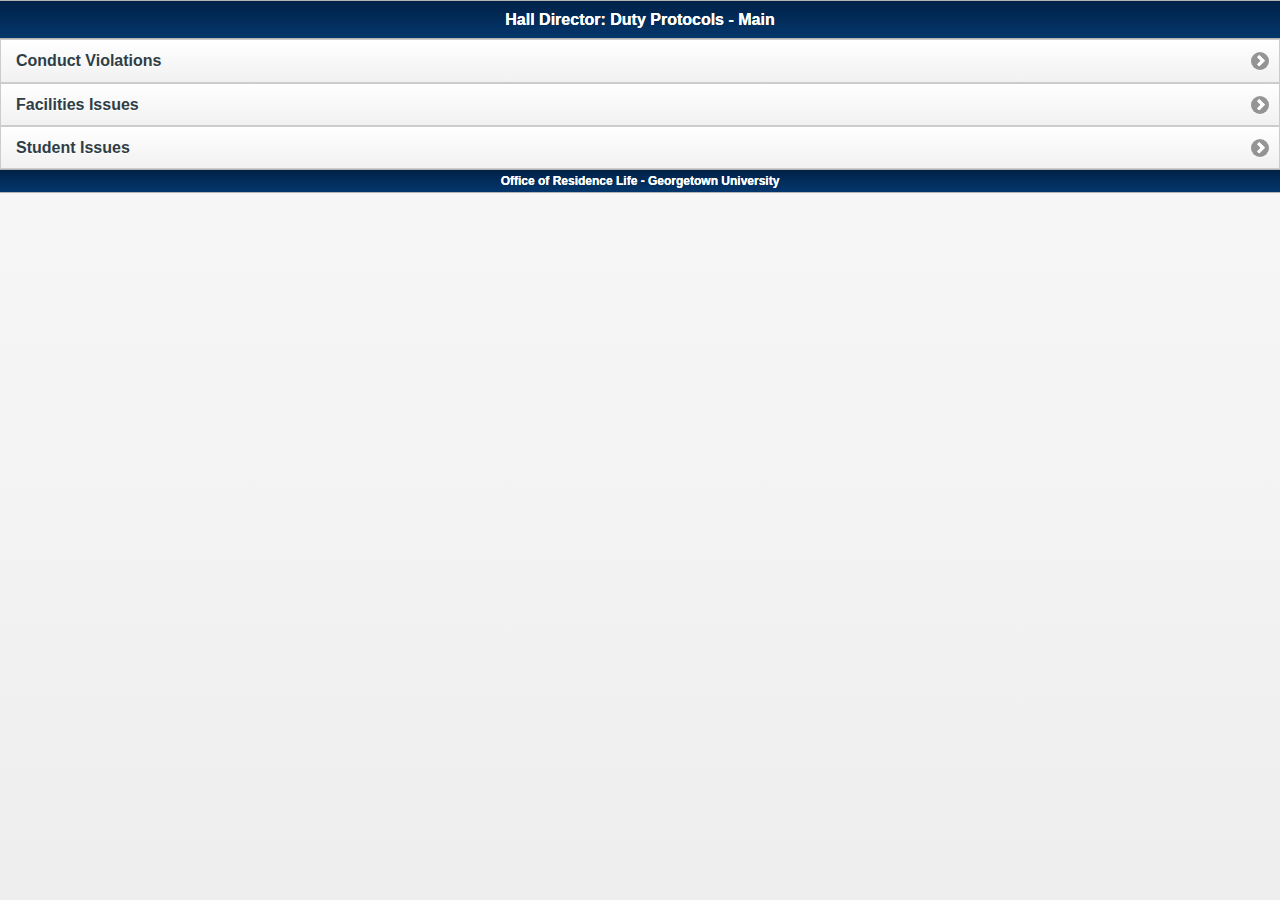
<file: index.html>
<!DOCTYPE html> 
<html>
<head>
<meta charset="utf-8">
<title>jQuery Mobile Web App</title>
<link rel="stylesheet" href="themes/georgetowncolors.min.css">
<link href="jquery.mobile-1.3.0/jquery.mobile-1.3.0.min.css" rel="stylesheet" type="text/css">
<link href="css/main.css" rel="stylesheet" type="text/css">
<link rel="stylesheet" href="themes/georgetowncolors.min.css" />
<script src="jquery.mobile-1.3.0/jquery-1.9.1.min.js" type="text/javascript"></script>
<script src="jquery.mobile-1.3.0/jquery.mobile-1.3.0.min.js" type="text/javascript"></script>
</head> 
<body> 

<div data-role="page" id="page" data-add-back-btn="true">
	<div data-role="header" data-theme="d">
		<h1>Hall Director: Duty Protocols - Main</h1>
	</div>
	<div data-role="content">	
		<ul data-role="listview">
			<li><a href="#page2" data-transition="slide">Conduct Violations</a></li>
            <li><a href="facilities.html" rel="external" >Facilities Issues</a></li>
			<li><a href="#page4">Student Issues</a></li>
		</ul>		
	</div>
	<div data-role="footer" data-theme="d">
		<h4>Office of Residence Life - Georgetown University</h4>
	</div>
</div>

<div data-role="page" id="page2" data-add-back-btn="true">
    <div data-role="header" data-theme="d">
        <h1>Conduct Violations</h1>
	</div>
	<div data-role="content">	
<h3>EMERGENCY LOCK CHANGE</h3>
<ol>
  <li>
    Contact the Department of Public Safety and ask them to page the Maintenance II (M2) employee for emergency service. Identify yourself as a Senior Residence Life Staff member.
    </li>
  <li>The Senior Residence Life Staff and the resident must complete the Locksmith Services Release Form, which you can find in the HDOD binder.    </li>
  <li>Contact the RA on duty for the building involved so the RA can meet the Maintenance II employee in the appropriate RHO to receive keys.    </li>
  <li>Follow up by sending an e-mail to the Director of Housing the following day identifying the resident(s) to be charged.</li>
  <li> Hand-deliver the Locksmith Services Release Form to the attention of the Director of Housing, 100 Harbin Hall within two business days of the lock request. </li>
</ol>	
	</div>
	<div data-role="footer" data-theme="d">
		<h4>Office of Residence Life - Georgetown University</h4>
	</div>
</div>

<div data-role="page" id="page3" data-add-back-btn="true">
	<div data-role="header" data-theme="d">
		<h1>Facilities Issues</h1>
	</div>
	<div data-role="content">	
		Content		
	</div>
	<div data-role="footer" data-theme="d">
		<h4>Office of Residence Life - Georgetown University</h4>
	</div>
</div>

<div id="page4" data-add-back-btn="true" data-role="page">
	<div data-role="header" data-theme="d">
		<h1>Student Issues</h1>
	</div>
	<div data-role="content">	
		<ul data-role="listview">
			<li><a href="#page2">Suicidal Ideation</a></li>
            <li><a href="#page3">Missing Student</a></li>
			<li><a href="#page4">Wellness Check</a></li>
		</ul>		
	</div>
	<div data-role="footer" data-theme="d">
		<h4>Office of Residence Life - Georgetown University</h4>
	</div>
</div>

</body>
</html>
</file>
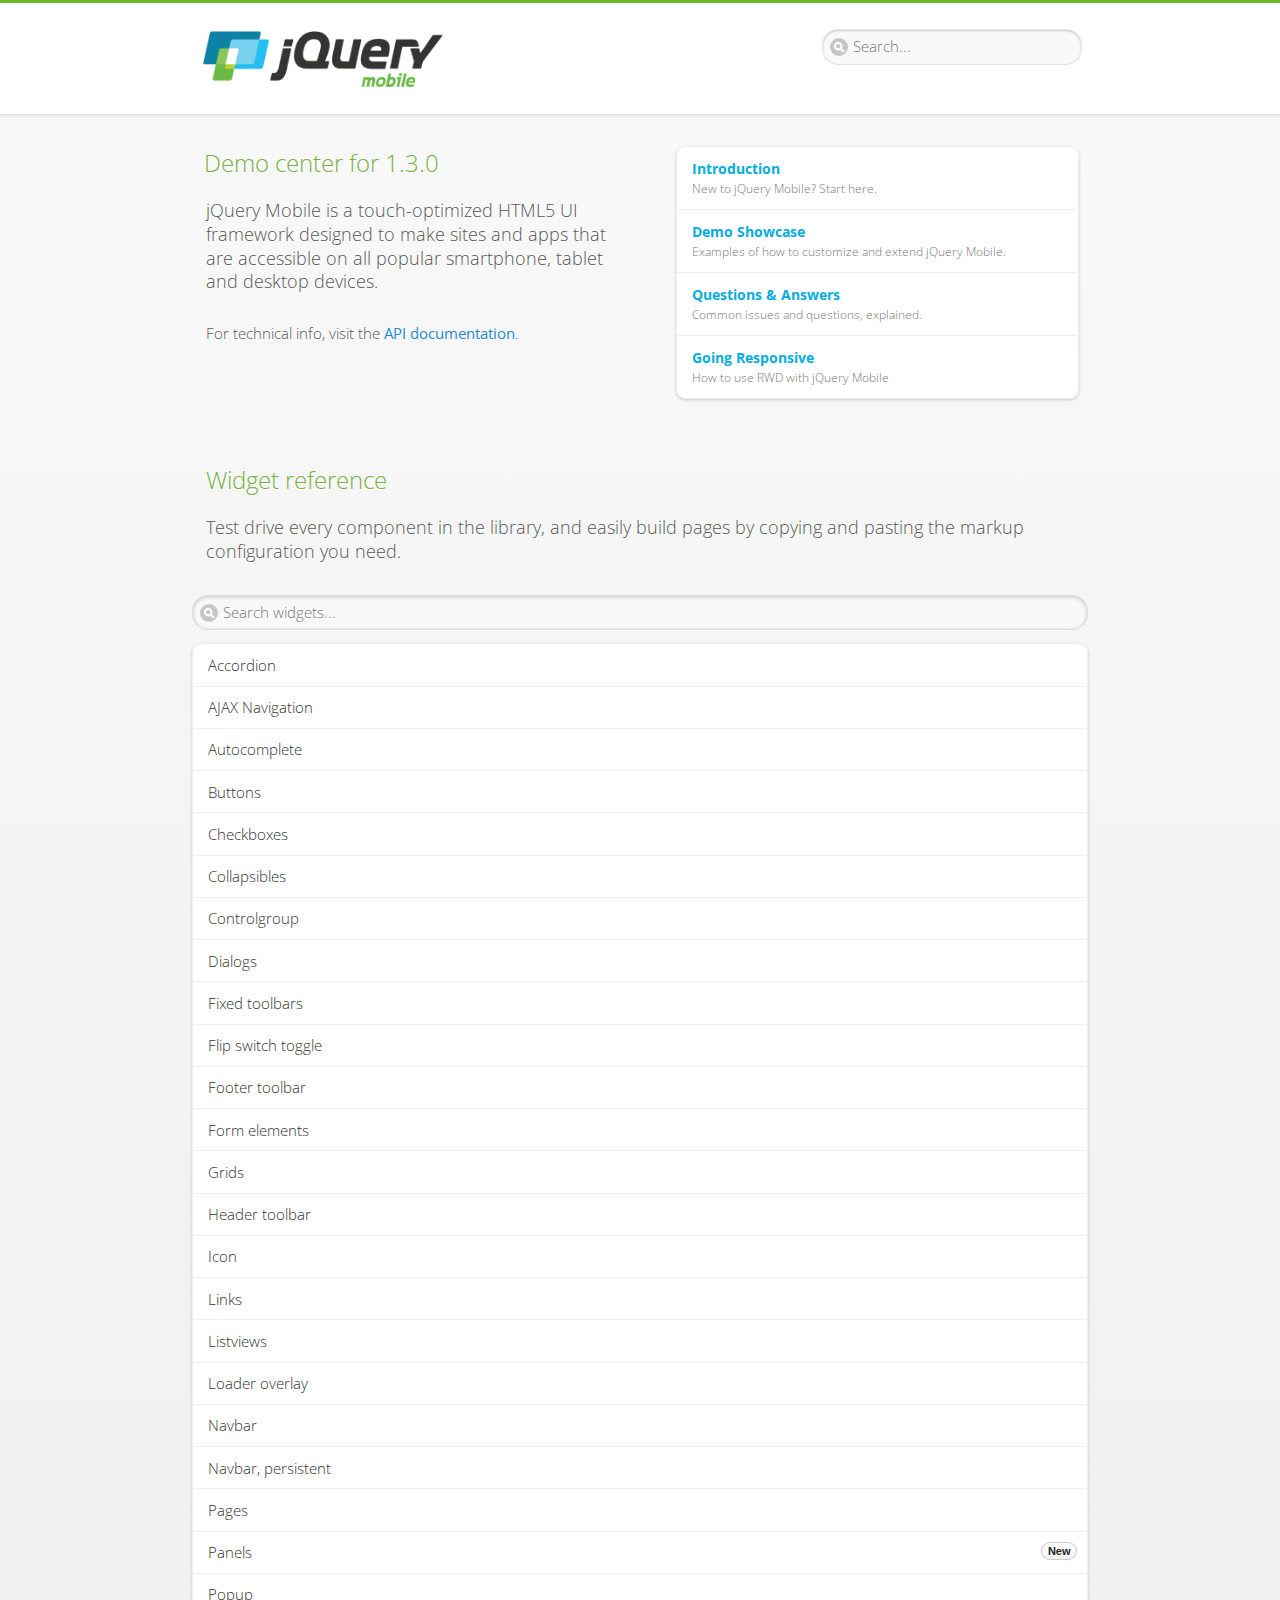
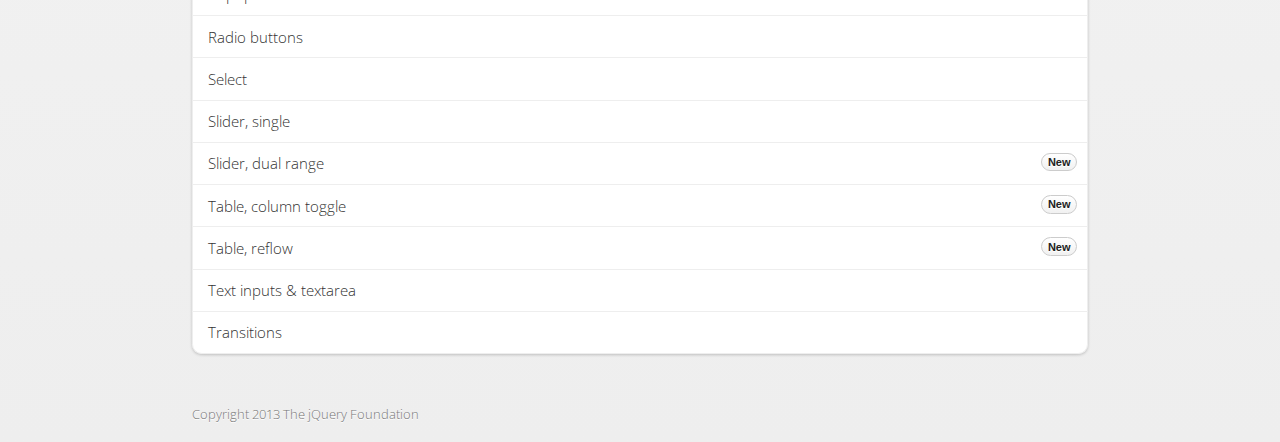
<file: jquery.mobile-1.3.0/demos/index.html>
<!DOCTYPE html>
<html>
<head>
	<meta charset="utf-8">
	<meta name="viewport" content="width=device-width, initial-scale=1">
	<title>jQuery Mobile Demos</title>
	<link rel="stylesheet"  href="css/themes/default/jquery.mobile-1.3.0.css">
	<link rel="stylesheet" href="docs/_assets/css/jqm-demos.css">
	<link rel="shortcut icon" href="docs/favicon.ico">
    <link rel="stylesheet" href="http://fonts.googleapis.com/css?family=Open+Sans:300,400,700">
	<script src="js/jquery.js"></script>
	<script src="docs/_assets/js/jquery.mobile.demos.js"></script>
	<script src="js/jquery.mobile-1.3.0.js"></script>
</head>
<body>
<div data-role="page" class="jqm-demos jqm-demos-home">

	<div data-role="header" class="jqm-header">
		<h1 class="jqm-logo"><img src="docs/_assets/img/jquery-logo.png" alt="jQuery Mobile Framework"></h1>
		<a href="#" class="jqm-search-link ui-btn-right" data-icon="search" data-iconpos="notext">Search</a>
        
<div class="jqm-search">
    <ul class="jqm-list">
        
<li data-section="Widgets" data-filtertext="accordions collapsible sets content formatting grouped inset mini"><a href="widgets/accordions/">Accordion</a></li>

<li data-section="Widgets" data-filtertext="ajax navigation navigate event method"><a href="widgets/navigation/" data-ajax="false">AJAX Navigation</a></li>

<li data-section="Widgets" data-filtertext="autocomplete filter reveal listviews remote listviewbeforefilter placeholder"><a href="widgets/autocomplete/" data-ajax="false">Autocomplete</a></li>

<li data-section="Widgets" data-filtertext="buttons inputs forms inline theme grouped icons mini disabled"><a href="widgets/buttons/" data-ajax="false">Buttons</a></li>

<li data-section="Widgets" data-filtertext="checkboxes checkboxradio inputs forms mini disabled"><a href="widgets/checkbox/">Checkboxes</a></li>

<li data-section="Widgets" data-filtertext="collapsibles content formatting"><a href="widgets/collapsibles/" data-ajax="false">Collapsibles</a></li>

<li data-section="Widgets" data-filtertext="controlgroups selects checkboxradio buttons horizontal vertical"><a href="widgets/controlgroups/">Controlgroup</a></li>

<li data-section="Widgets" data-filtertext="dialogs modal popups"><a href="widgets/dialog/">Dialogs</a></li>

<li data-section="Widgets" data-filtertext="fixed toolbars headers footers sections fullscreen"><a href="widgets/headers/bars-fixed.html">Fixed toolbars</a></li>

<li data-section="Widgets" data-filtertext="flip toggle switch binary slider selects forms disabled"><a href="widgets/sliders/switch.html" data-ajax="false">Flip switch toggle</a></li>

<li data-section="Widgets" data-filtertext="footer toolbars footers sections"><a href="widgets/footers/">Footer toolbar</a></li>

<li data-section="Widgets" data-filtertext="forms inputs slider button range toggle switch label disabled accessible fieldcontains elements"><a href="widgets/forms/">Form elements</a></li>

<li data-section="Widgets" data-filtertext="grids columns blocks content formatting rwd responsive"><a href="widgets/grids/">Grids</a></li>

<li data-section="Widgets" data-filtertext="header toolbars fixed fullscreen sections"><a href="widgets/headers/">Header toolbar</a></li>

<li data-section="Widgets" data-filtertext="icons buttons disc position"><a href="widgets/icons/">Icon</a></li>

<li data-section="Widgets" data-filtertext="links navigation ajax prefetch cache"><a href="widgets/links/">Links</a></li>

<li data-section="Widgets" data-filtertext="listviews thumbnails icons nested split button collapsible ul ol"><a href="widgets/listviews/" data-ajax="false">Listviews</a></li>

<li data-section="Widgets" data-filtertext="ajax loader overlay spinner pages"><a href="widgets/loader/">Loader overlay</a></li>

<li data-section="Widgets" data-filtertext="navbars navmenu toolbars links icons footer header"><a href="widgets/navbar/" data-ajax="false">Navbar</a></li>

<li data-section="Widgets" data-filtertext="navbars persistent header footer links navmenu"><a href="widgets/navbar/footer-persist-a.html">Navbar, persistent</a></li>

<li data-section="Widgets" data-filtertext="pages single multipage templates ajax nav"><a href="widgets/pages/">Pages</a></li>

<li data-section="Widgets" data-filtertext="panels sliding nav modal transition display reveal overlay push rwd responsive"><a href="widgets/panels/">Panels <span class="ui-li-count">New</span></a></li>

<li data-section="Widgets" data-filtertext="popup dialog modal transition tooltip lightbox form overlay screen flip pop fade transition"><a href="widgets/popup/">Popup</a></li>

<li data-section="Widgets" data-filtertext="radiobuttons checkboxradio inputs forms disabled grouped"><a href="widgets/radiobuttons/">Radio buttons</a></li>

<li data-section="Widgets" data-filtertext="selectmenus custom native multiple optgroup disabled forms"><a href="widgets/selects/">Select</a></li>

<li data-section="Widgets" data-filtertext="slider, single sliders range inputs forms disabled"><a href="widgets/sliders/" data-ajax="false">Slider, single</a></li>

<li data-section="Widgets" data-filtertext="slider, dual range sliders rangesliders inputs forms disabled"><a href="widgets/sliders/rangeslider.html" data-ajax="false">Slider, dual range <span class="ui-li-count">New</span></a></li>

<li data-section="Widgets" data-filtertext="tables column th td toggle responsive tables rwd hide show tabular"><a href="widgets/table-column-toggle/">Table, column toggle <span class="ui-li-count">New</span></a></li>

<li data-section="Widgets" data-filtertext="tables reflow th td responsive rwd columns tabular"><a href="widgets/table-reflow/">Table, reflow <span class="ui-li-count">New</span></a></li>

<li data-section="Widgets" data-filtertext="text inputs textarea numeric email tel file date time month clear pattern placeholder forms"><a href="widgets/textinputs/">Text inputs & textarea</a></li>

<li data-section="Widgets" data-filtertext="page transitions animated pages ajax navigation flip slide fade pop" data-ajax="false"><a href="widgets/transitions/" data-ajax="false">Transitions</a></li>
        
<li data-role="list-divider">Collapsibles</li>

<li data-section="Demo Showcase" data-filtertext="dynamic collapsible set accordion append expand"><a href="examples/collapsibles/dynamic-collapsible.html" data-ajax="false">Dynamic collapsible</a></li>

<li data-role="list-divider">Controlgroups</li>

<li data-section="Demo Showcase" data-filtertext="dynamic controlgroup buttons selects checkboxes forms"><a href="examples/controlgroups/dynamic-controlgroup.html" data-ajax="false">Dynamic controlgroup</a></li>

<li data-role="list-divider">Listviews</li>

<li data-section="Demo Showcase" data-filtertext="grid listview responsive grids responsive listviews lists ul"><a href="examples/listviews/grid-listview.html" data-ajax="false">Grid Listview</a></li>

<li data-section="Demo Showcase" data-filtertext="autodividers anchor jump scroll linkbars listviews lists ul"><a href="examples/listviews/autodividers-linkbar.html" data-ajax="false">Autodividers Linkbar</a></li>

<li data-section="Demo Showcase" data-filtertext="listviews autodividers selector autodividersselector lists ul ol"><a href="examples/listviews/autodividers-selector.html" data-ajax="false">Autodividers Selector</a></li>

<li data-role="list-divider">Navigation</li>

<li data-section="Demo Showcase" data-filtertext="backbone and require.js example navigation router"><a href="examples/backbone-require/index.html" data-ajax="false">Backbone and Require.js example</a></li>

<li data-section="Demo Showcase" data-filtertext="server redirection with server-side support.html"><a href="examples/redirect/" data-ajax="false">Redirection with server-side support</a></li>

<li data-role="list-divider">Panels</li>

<li data-section="Demo Showcase" data-filtertext="panel styling slide panels sliding panels shadow rwd responsive breakpoint"><a href="examples/panels/panel-styling.html" data-ajax="false">Panel styling</a></li>

<li data-section="Demo Showcase" data-filtertext="open panel on swipe panels left right"><a href="examples/panels/panel-swipe-open.html" data-ajax="false">Open panel on swipe</a></li>

<li data-role="list-divider">Popups</li>

<li data-section="Demo Showcase" data-filtertext="dynamic popups popup images lightbox"><a href="examples/popups/dynamic-popup.html" data-ajax="false">Dynamic popup</a></li>

<li data-section="Demo Showcase" data-filtertext="arrow popups popover"><a href="examples/popups/arrow.html" data-ajax="false">Popup with arrow</a></li>

<li data-role="list-divider">Responsive Tables</li>

<li data-section="Demo Showcase" data-filtertext="responsive tables reflow stack custom styles"><a href="examples/tables/movie-list.html" data-ajax="false">Reflow: Custom styles</a></li>

<li data-section="Demo Showcase" data-filtertext="responsive tables reflow heading groups rwd breakpoint"><a href="examples/tables/financial-grouped-reflow.html" data-ajax="false">Reflow: Heading groups</a></li>

<li data-section="Demo Showcase" data-filtertext="responsive tables column toggle hide rwd breakpoint customization options"><a href="examples/tables/movie-list-toggle-options.html" data-ajax="false">Column toggle: Customization options</a></li>

<li data-section="Demo Showcase" data-filtertext="responsive tables column toggle heading groups rwd breakpoint"><a href="examples/tables/financial-grouped-columns.html" data-ajax="false">Column toggle: Heading groups</a></li>

<li data-section="Demo Showcase" data-filtertext="responsive tables table column toggle phone comparison rwd breakpoint"><a href="examples/tables/phone-compare.html" data-ajax="false">Column toggle demo: Phone comparison</a></li>

<li data-role="list-divider">Sliders</li>

<li data-section="Demo Showcase" data-filtertext="slider tooltip handle value extension input range sliders forms"><a href="examples/slider/tooltip.html" data-ajax="false">Tooltip extension</a></li>

<li data-role="list-divider">Swipe</li>

<li data-section="Demo Showcase" data-filtertext="swipe to navigate page transitions navigation"><a href="examples/swipe/swipe-page.html" data-ajax="false">Swipe to navigate</a></li>

<li data-section="Demo Showcase" data-filtertext="swipe to delete list item listviews lists ul ol"><a href="examples/swipe/swipe-list.html" data-ajax="false">Swipe to delete list item</a></li>
        
<li data-role="list-divider">Forms</li>

<li data-section="Questions & Answers" data-filtertext="CSS styles apply widget scope wrap selector customize"><a href="faq/question-template.html">Why won't my CSS styles apply correctly to a widget?</a></li>

<li data-section="Questions & Answers" data-filtertext="form update value enhance pageinit refresh"><a href="faq/updating-the-value-of-enhanced-form-elements-does-not-work.html">Updating the value of enhanced form elements does not work.</a></li>

<li data-section="Questions & Answers" data-filtertext="HTML 5 inputs appearance keyboard picker calendar date time slider file color"><a href="faq/my-html-5-inputs-look-different-in-browsers.html">My HTML 5 inputs look different across devices and browsers.</a></li>

<li data-section="Questions & Answers" data-filtertext="range search inputs slider number text degrade"><a href="faq/my-range-search-input-type-is-being-changed.html">My range or search inputs are being change to number/text.</a></li>

<li data-section="Questions & Answers" data-filtertext="custom select popup dialog logic"><a href="faq/sometimes-custom-select-shows-as-dialog-popup.html">Sometimes my custom select shows as a popup other times its a dialog.</a></li>

<li data-section="Questions & Answers" data-filtertext="disable button issue class method"><a href="faq/disabling-a-button-does-not-work.html">Disabling a button does not work.</a></li>

<li data-section="Questions & Answers" data-filtertext="fixed toolbar header footer fullscreen select input bug issue"><a href="faq/controls-in-header-footer.html">Controls in my fixed header or footer are not responding or behave erratically.</a></li>

<li data-role="list-divider">Pages</li>

<li data-section="Questions & Answers" data-filtertext="head load scripts styles pageinit onload pagebeforecreate ajax nav pages"><a href="faq/scripts-and-styles-not-loading.html">Why aren't my scripts and styles loading?</a></li>

<li data-section="Questions & Answers" data-filtertext="document.ready onload paginit DOM ready on ready scripts "><a href="faq/dom-ready-not-working.html">Why isn't DOM ready working for my scripts?</a></li>

<li data-section="Questions & Answers" data-filtertext="ajax nav load page mobile.loadpage"><a href="faq/how-do-i-load-a-page.html">How do I load a page?</a></li>

<li data-section="Questions & Answers" data-filtertext="ajax nav multi page document load"><a href="faq/why-is-only-the-first-page-loaded.html">Why is only the first page of my multi page document loaded?</a></li>

<li data-section="Questions & Answers" data-filtertext="pass url query params ajax nav"><a href="faq/pass-query-params-to-page.html">I'm trying to pass query params to a page but it's not working?</a></li>

<li data-section="Questions & Answers" data-filtertext="hash pass parameters information ajax nav"><a href="faq/pass-via-the-hash-to-page.html">I'm trying to pass information via the hash but it's not working?</a></li>

<li data-section="Questions & Answers" data-filtertext="application cache status error isLocal ajax nav"><a href="faq/the-application-cache-is-not-working.html">I'm trying to use the application cache but it's not working.</a></li>

<li data-section="Questions & Answers" data-filtertext=">create refresh event trigger pageInit refresh method content injected page not enhanced."><a href="faq/injected-content-is-not-enhanced.html">Content injected into a page is not enhanced.</a></li>

<li data-section="Questions & Answers" data-filtertext=">create trigger event pageInit injected HTML"><a href="faq/triggering-create-on-injected-content-does-not-work.html">Triggering create on injected HTML does not work.</a></li>

<li data-section="Questions & Answers" data-filtertext="auto-enhance element stop preventnative role none"><a href="faq/how-can-i-stop-auto-enhancement-of-elements.html">How can I stop JQM from auto-enhancing an element?</a></li>

<li data-section="Questions & Answers" data-filtertext="auto-enhance block container parent stop preventnative role none"><a href="faq/how-can-i-stop-auto-enhancement-of-a-block-of-elements.html">How can I stop JQM from enhancing a block of elements?</a></li>

<li data-section="Questions & Answers" data-filtertext="page title ajax nav head"><a href="faq/how-do-i-control-page-titles.html">How do I control page titles?</a></li>

<li data-section="Questions & Answers" data-filtertext="ajax nav load page loadPage"><a href="faq/how-do-i-load-a-page.html">How do I load a page?</a></li>

<li data-role="list-divider">Events</li>

<li data-section="Questions & Answers" data-filtertext="touch mouse events vmouseover, vmousedown, vmousemove, vmouseup, vclick, vmousecancel"><a href="faq/how-do-i-use-touch-mouse-events.html">How do I use touch and mouse events?</a></li>

<li data-role="list-divider">Theme and styling</li>

<li data-section="Questions & Answers" data-filtertext="theme swatch css themeroller customize icons colors fonts style"><a href="faq/how-does-theming-work.html">How does theming work?</a></li>

<li data-role="list-divider">Apps</li>

<li data-section="Questions & Answers" data-filtertext="How do I need to configure PhoneGap Cordova?"><a href="faq/how-configure-phonegap-cordova.html">How do I need to configure PhoneGap/Cordova?</a></li>
<!--
<li data-role="list-divider">Navigation</li>

<li data-section="Questions & Answers" data-filtertext=""><a href="faq/nav-is-acting-erraticly.html">The nav is acting erratically!</a></li>

<li data-section="Questions & Answers" data-filtertext=""><a href="faq/deep-links-dont-work.html">Following a deep link ( a link to scroll to and id ) does not work.</a></li>

<li data-section="Questions & Answers" data-filtertext=""><a href="faq/scripts-css-only-works-on-first-page-or-refresh.html">My script / css only works on first page or on refresh.</a></li>
<li data-role="list-divider">Widgets</li>

<li data-section="Questions & Answers" data-filtertext=""><a href="faq/cloned-content-double-enhanced.html">Cloning a widget or enhanced for element and enhancing causes "double" enhancement</a></li>

<li data-section="Questions & Answers" data-filtertext=""><a href="faq/cloned-content-does-not-update.html">Cloned widget or enhanced element does not update</a></li>

<li data-section="Questions & Answers" data-filtertext=""><a href="faq/data-enhance-false-does-not-work.html">Setting data-enhance="false" does not work.</a></li>

<li data-role="list-divider">General</li>

<li data-section="Questions & Answers" data-filtertext=""><a href="faq/selecting-element-by-id-not-working.html">Selecting elements by id only works sometimes or on first page!</a></li>

<li data-section="Questions & Answers" data-filtertext=""><a href="faq/global-config-settings-ignored.html">The global configuration settings i set are being ignored.</a></li>

<li data-section="Questions & Answers" data-filtertext=""><a href="faq/custom-css-is-ignored.html">My custom css is ignored.</a></li>

<li data-role="list-divider">Events</li>

<li data-section="Questions & Answers" data-filtertext=""><a href="faq/swipe-triggered-when-scrolling.html">Swipe triggered when scrolling.</a></li>

<li data-section="Questions & Answers" data-filtertext=""><a href="faq/document-ready-not-working.html">Document ready ignored after first page.</a></li>

<li data-role="list-divider">Theming &amp; custom styles</li>

<li data-section="Questions & Answers" data-filtertext=""><a href="faq/#">How do I add custom icons?</a></li>

<li data-section="Questions & Answers" data-filtertext=""><a href="faq/#">How do I add remove the circle behind the icons?</a></li>
-->
    </ul>
</div>
	</div><!-- /header -->

	<div data-role="content" class="jqm-content">

		<div class="jqm-home-welcome">
		<h2>Demo center for 1.3.0</h2>
		
		<p class="jqm-intro">jQuery Mobile is a touch-optimized HTML5 UI framework designed to make sites and apps that are accessible on all popular smartphone, tablet and desktop devices.</p>

        <p class="jqm-intro"><small>For technical info,&nbsp;visit the <a href="#api-popup" data-rel="popup" data-transition="slideup" data-position-to="window">API documentation</a>.</small></p>
		
		</div>
		
		<div data-role="popup" id="api-popup" class="home-pop ui-content" data-theme="d" data-overlay-theme="b">
			<p>The API docs are a separate site from the demos and cover the technical details of each jQuery Mobile plugin in depth.</p>
			<a href="#" data-role="button" data-inline="true" data-rel="back"  data-mini="true" data-theme="c">Stay here</a>
			<a href="http://api.jquerymobile.com" class="jqm-button" data-ajax="false" data-role="button" data-inline="true" data-mini="true" data-icon="arrow-r" data-iconpos="right" data-theme="f">Visit API Site </a>
		</div>

		<ul data-role="listview" data-inset="true" data-theme="d" data-icon="false" data-filter-placeholder="Search..." class="jqm-list jqm-home-list">
            <li><a href="docs/intro/"><h2>Introduction</h2><p>New to jQuery Mobile? Start here.</p></a></li>
            <li><a href="docs/examples/"><h2>Demo Showcase</h2><p>Examples of how to customize and extend jQuery Mobile.</p></a></li>
            <li><a href="docs/faq/"><h2>Questions &amp; Answers</h2><p>Common issues and questions, explained.</p></a></li>
			<li data-section="Widgets" data-filtertext="responsive web design rwd adaptive PE accessible mobile breakpoints media query"><a href="docs/intro/rwd.html"><h2>Going Responsive</h2><p>How to use RWD with jQuery Mobile</p></a></li>
		</ul>

		<h2 class="jqm-home-widget">Widget reference</h2>

		<p class="jqm-intro">Test drive every component in the library, and easily build pages by copying and pasting the markup configuration you need.</p>

		<ul data-role="listview" data-inset="true" data-filter="true" data-theme="d" data-divider-theme="d" data-icon="false" data-filter-placeholder="Search widgets..." data-global-nav="docs" class="jqm-list">
        	
<li data-section="Widgets" data-filtertext="accordions collapsible sets content formatting grouped inset mini"><a href="widgets/accordions/">Accordion</a></li>

<li data-section="Widgets" data-filtertext="ajax navigation navigate event method"><a href="widgets/navigation/" data-ajax="false">AJAX Navigation</a></li>

<li data-section="Widgets" data-filtertext="autocomplete filter reveal listviews remote listviewbeforefilter placeholder"><a href="widgets/autocomplete/" data-ajax="false">Autocomplete</a></li>

<li data-section="Widgets" data-filtertext="buttons inputs forms inline theme grouped icons mini disabled"><a href="widgets/buttons/" data-ajax="false">Buttons</a></li>

<li data-section="Widgets" data-filtertext="checkboxes checkboxradio inputs forms mini disabled"><a href="widgets/checkbox/">Checkboxes</a></li>

<li data-section="Widgets" data-filtertext="collapsibles content formatting"><a href="widgets/collapsibles/" data-ajax="false">Collapsibles</a></li>

<li data-section="Widgets" data-filtertext="controlgroups selects checkboxradio buttons horizontal vertical"><a href="widgets/controlgroups/">Controlgroup</a></li>

<li data-section="Widgets" data-filtertext="dialogs modal popups"><a href="widgets/dialog/">Dialogs</a></li>

<li data-section="Widgets" data-filtertext="fixed toolbars headers footers sections fullscreen"><a href="widgets/headers/bars-fixed.html">Fixed toolbars</a></li>

<li data-section="Widgets" data-filtertext="flip toggle switch binary slider selects forms disabled"><a href="widgets/sliders/switch.html" data-ajax="false">Flip switch toggle</a></li>

<li data-section="Widgets" data-filtertext="footer toolbars footers sections"><a href="widgets/footers/">Footer toolbar</a></li>

<li data-section="Widgets" data-filtertext="forms inputs slider button range toggle switch label disabled accessible fieldcontains elements"><a href="widgets/forms/">Form elements</a></li>

<li data-section="Widgets" data-filtertext="grids columns blocks content formatting rwd responsive"><a href="widgets/grids/">Grids</a></li>

<li data-section="Widgets" data-filtertext="header toolbars fixed fullscreen sections"><a href="widgets/headers/">Header toolbar</a></li>

<li data-section="Widgets" data-filtertext="icons buttons disc position"><a href="widgets/icons/">Icon</a></li>

<li data-section="Widgets" data-filtertext="links navigation ajax prefetch cache"><a href="widgets/links/">Links</a></li>

<li data-section="Widgets" data-filtertext="listviews thumbnails icons nested split button collapsible ul ol"><a href="widgets/listviews/" data-ajax="false">Listviews</a></li>

<li data-section="Widgets" data-filtertext="ajax loader overlay spinner pages"><a href="widgets/loader/">Loader overlay</a></li>

<li data-section="Widgets" data-filtertext="navbars navmenu toolbars links icons footer header"><a href="widgets/navbar/" data-ajax="false">Navbar</a></li>

<li data-section="Widgets" data-filtertext="navbars persistent header footer links navmenu"><a href="widgets/navbar/footer-persist-a.html">Navbar, persistent</a></li>

<li data-section="Widgets" data-filtertext="pages single multipage templates ajax nav"><a href="widgets/pages/">Pages</a></li>

<li data-section="Widgets" data-filtertext="panels sliding nav modal transition display reveal overlay push rwd responsive"><a href="widgets/panels/">Panels <span class="ui-li-count">New</span></a></li>

<li data-section="Widgets" data-filtertext="popup dialog modal transition tooltip lightbox form overlay screen flip pop fade transition"><a href="widgets/popup/">Popup</a></li>

<li data-section="Widgets" data-filtertext="radiobuttons checkboxradio inputs forms disabled grouped"><a href="widgets/radiobuttons/">Radio buttons</a></li>

<li data-section="Widgets" data-filtertext="selectmenus custom native multiple optgroup disabled forms"><a href="widgets/selects/">Select</a></li>

<li data-section="Widgets" data-filtertext="slider, single sliders range inputs forms disabled"><a href="widgets/sliders/" data-ajax="false">Slider, single</a></li>

<li data-section="Widgets" data-filtertext="slider, dual range sliders rangesliders inputs forms disabled"><a href="widgets/sliders/rangeslider.html" data-ajax="false">Slider, dual range <span class="ui-li-count">New</span></a></li>

<li data-section="Widgets" data-filtertext="tables column th td toggle responsive tables rwd hide show tabular"><a href="widgets/table-column-toggle/">Table, column toggle <span class="ui-li-count">New</span></a></li>

<li data-section="Widgets" data-filtertext="tables reflow th td responsive rwd columns tabular"><a href="widgets/table-reflow/">Table, reflow <span class="ui-li-count">New</span></a></li>

<li data-section="Widgets" data-filtertext="text inputs textarea numeric email tel file date time month clear pattern placeholder forms"><a href="widgets/textinputs/">Text inputs & textarea</a></li>

<li data-section="Widgets" data-filtertext="page transitions animated pages ajax navigation flip slide fade pop" data-ajax="false"><a href="widgets/transitions/" data-ajax="false">Transitions</a></li>
        </ul>

	</div><!-- /content -->

	<div data-role="footer" class="jqm-footer">
		<p class="jqm-version"></p>
		<p>Copyright 2013 The jQuery Foundation</p>
	</div><!-- /jqm-footer -->

</div><!-- /page -->
</body>
</html>
</file>
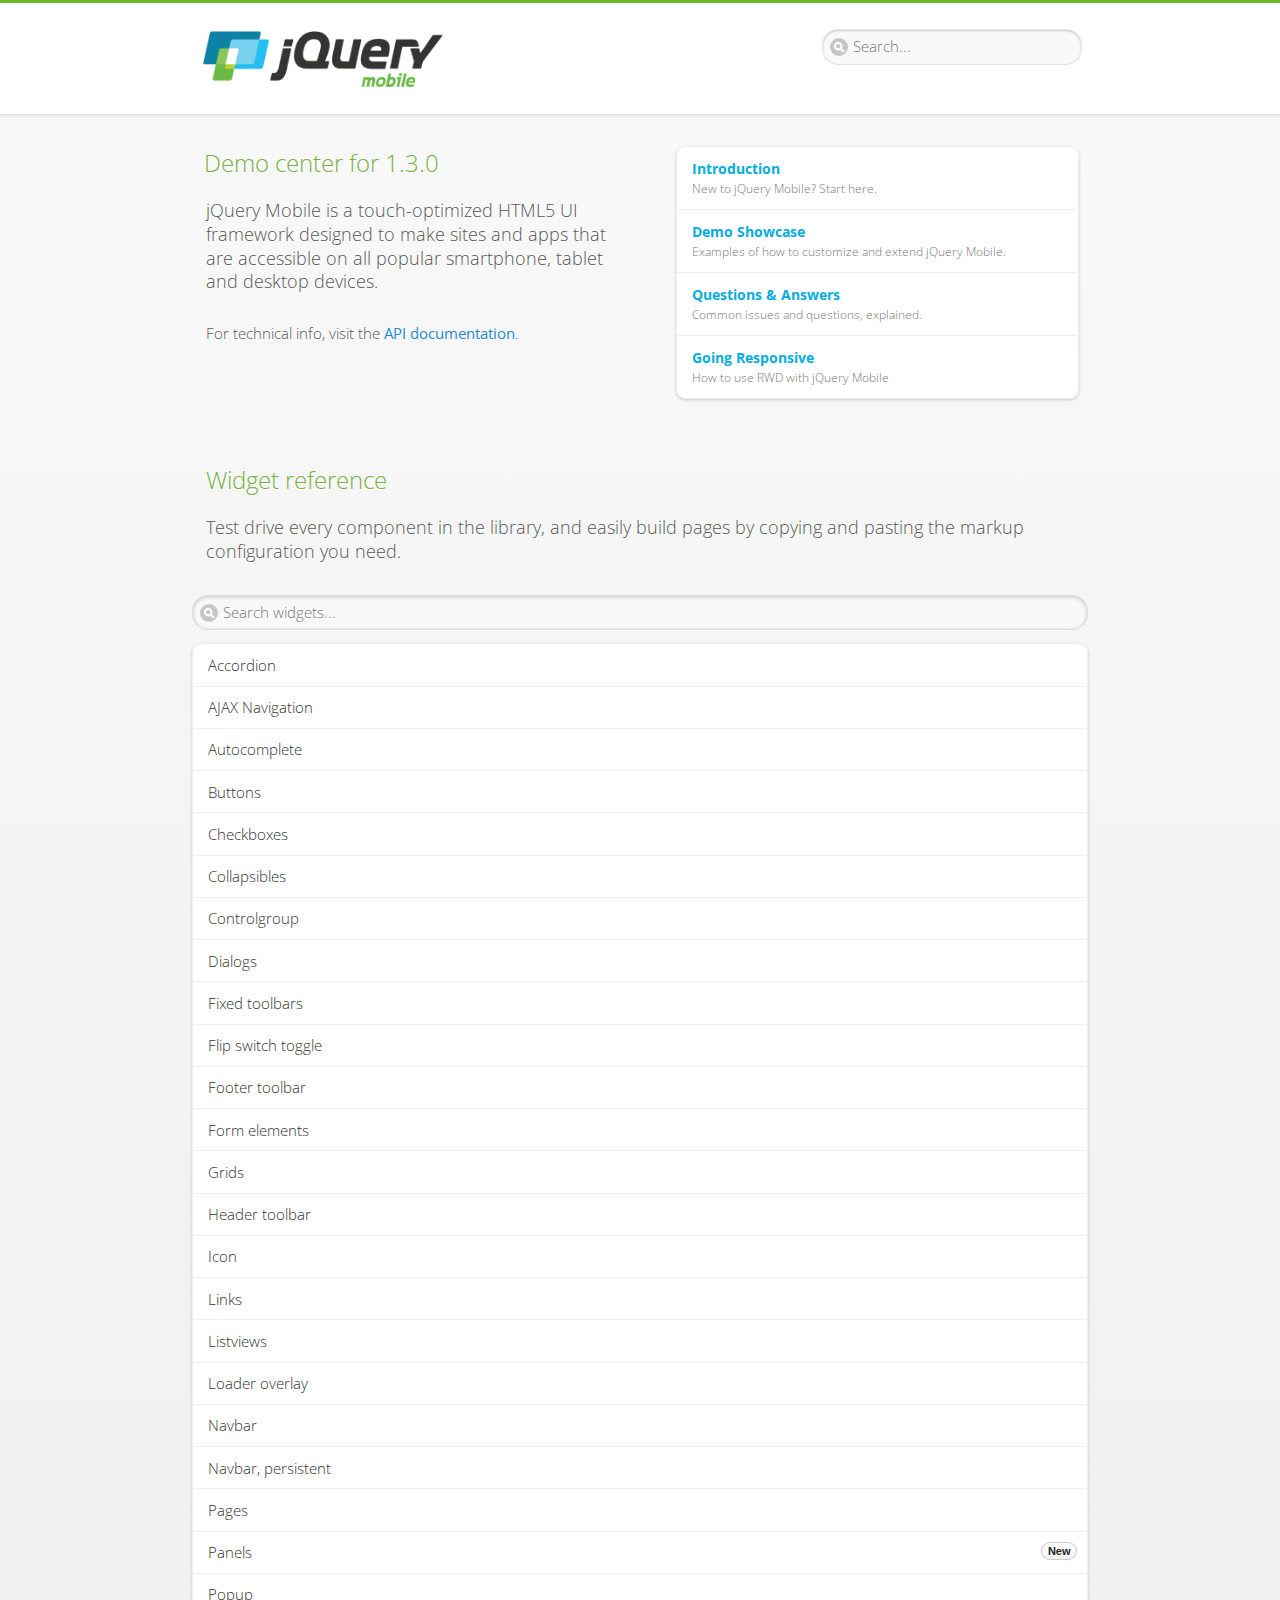
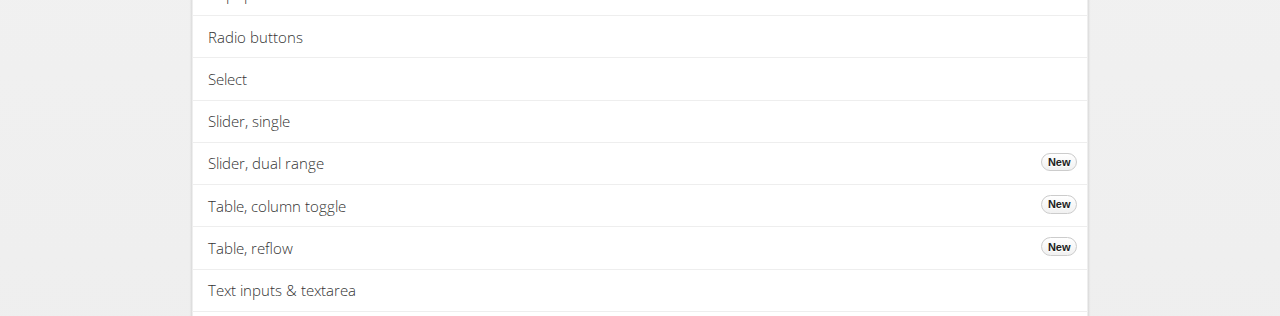
<file: jquery.mobile-1.3.0/demos/docs/index.html>
<!DOCTYPE html>
<html>
<head>
    <meta charset="utf-8">

    <!-- Need to get a proper redirect hooked up. Blech. -->
    <meta http-equiv="refresh" content="0;url=../">
    <meta name="robots" content="noindex, follow">

    <meta name="viewport" content="width=device-width, initial-scale=1">
    <title>jQuery Mobile Demos</title>
    <link rel="stylesheet"  href="../css/themes/default/jquery.mobile-1.3.0.css">
    <link rel="stylesheet" href="_assets/css/jqm-demos.css">
    <link rel="shortcut icon" href="_assets/favicon.ico">
    <link rel="stylesheet" href="http://fonts.googleapis.com/css?family=Open+Sans:300,400,700">
    <script src="../js/jquery.js"></script>
    <script src="_assets/js/jquery.mobile.demos.js"></script>
    <script src="../js/jquery.mobile-1.3.0.js"></script>
</head>
<body>
<div data-role="page" class="jqm-demos">

	<div data-role="content" class="jqm-content">

        <p>Nothing to see here folks. <a href="../">View the documentation home page &rarr;</a></p>

	</div><!-- /content -->

</div><!-- /page -->
</body>
</html>
</file>
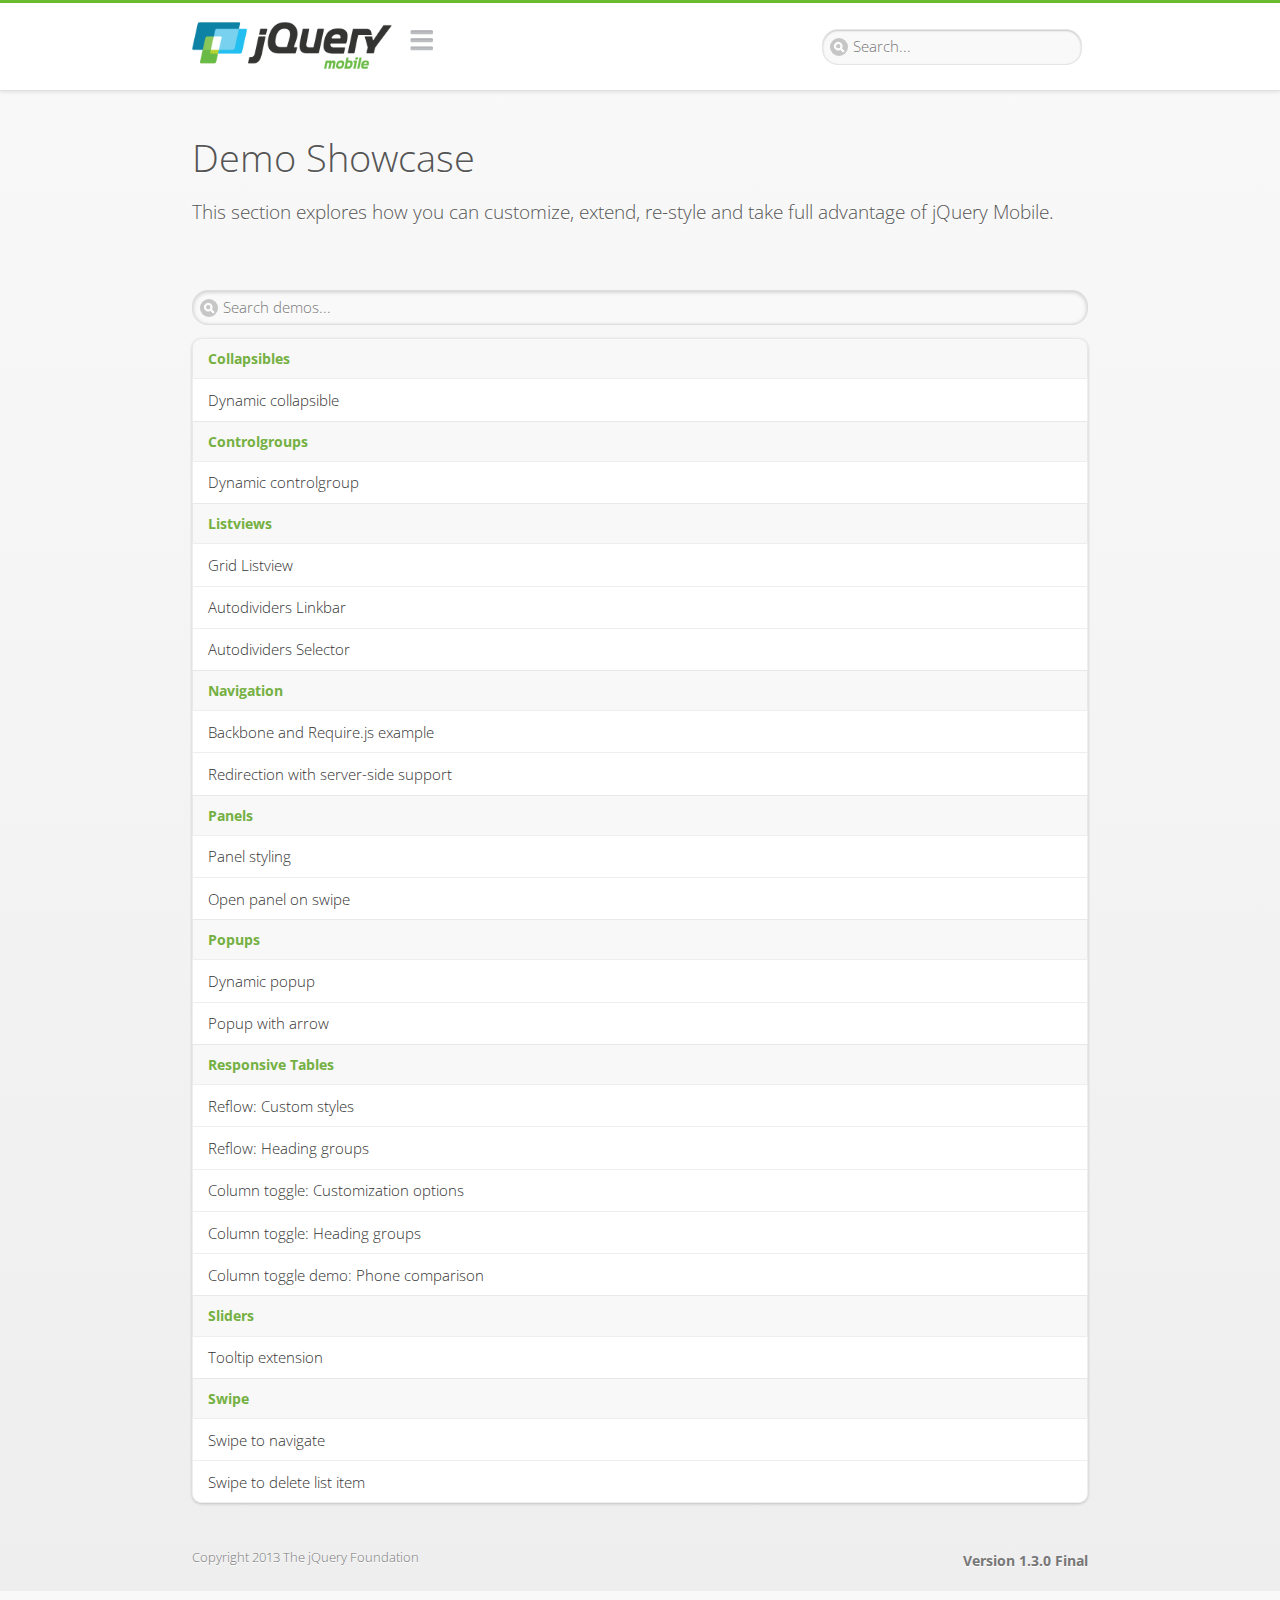
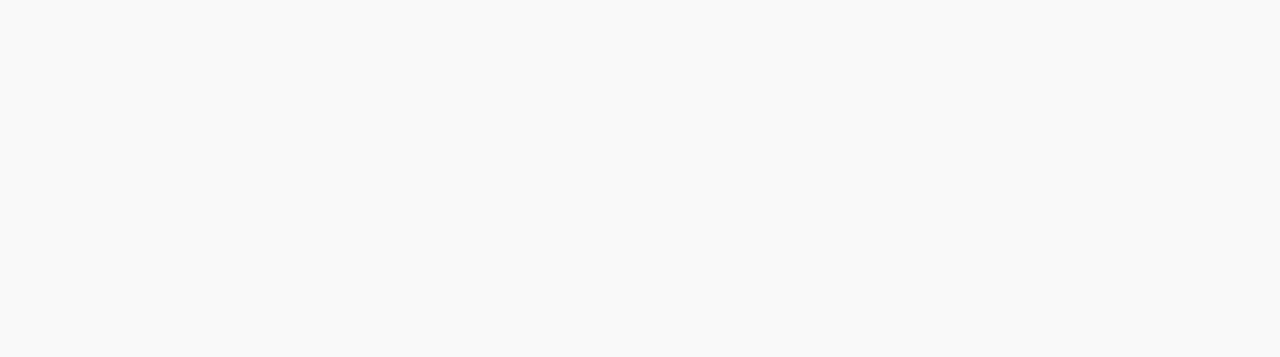
<file: jquery.mobile-1.3.0/demos/docs/examples/index.html>
<!DOCTYPE html>
<html>
<head>
	<meta charset="utf-8">
	<meta name="viewport" content="width=device-width, initial-scale=1">
	<title>Demos - jQuery Mobile Demos</title>
	<link rel="stylesheet"  href="../../css/themes/default/jquery.mobile-1.3.0.css">
	<link rel="stylesheet" href="../_assets/css/jqm-demos.css">
	<link rel="shortcut icon" href="../favicon.ico">
    <link rel="stylesheet" href="http://fonts.googleapis.com/css?family=Open+Sans:300,400,700">
	<script src="../../js/jquery.js"></script>
	<script src="../_assets/js/jquery.mobile.demos.js"></script>
	<script src="../../js/jquery.mobile-1.3.0.js"></script>
</head>
<body>
<div data-role="page" class="jqm-demos jqm-demos-index">

	<div data-role="header" class="jqm-header">
        <h1 class="jqm-logo"><a href="../../"><img src="../_assets/img/jquery-logo.png" alt="jQuery Mobile Framework"></a></h1>
		<a href="#" class="jqm-navmenu-link" data-icon="bars" data-iconpos="notext">Navigation</a>
		<a href="#" class="jqm-search-link" data-icon="search" data-iconpos="notext">Search</a>
        
<div class="jqm-search">
    <ul class="jqm-list">
        
<li data-section="Widgets" data-filtertext="accordions collapsible sets content formatting grouped inset mini"><a href="widgets/accordions/">Accordion</a></li>

<li data-section="Widgets" data-filtertext="ajax navigation navigate event method"><a href="widgets/navigation/" data-ajax="false">AJAX Navigation</a></li>

<li data-section="Widgets" data-filtertext="autocomplete filter reveal listviews remote listviewbeforefilter placeholder"><a href="widgets/autocomplete/" data-ajax="false">Autocomplete</a></li>

<li data-section="Widgets" data-filtertext="buttons inputs forms inline theme grouped icons mini disabled"><a href="widgets/buttons/" data-ajax="false">Buttons</a></li>

<li data-section="Widgets" data-filtertext="checkboxes checkboxradio inputs forms mini disabled"><a href="widgets/checkbox/">Checkboxes</a></li>

<li data-section="Widgets" data-filtertext="collapsibles content formatting"><a href="widgets/collapsibles/" data-ajax="false">Collapsibles</a></li>

<li data-section="Widgets" data-filtertext="controlgroups selects checkboxradio buttons horizontal vertical"><a href="widgets/controlgroups/">Controlgroup</a></li>

<li data-section="Widgets" data-filtertext="dialogs modal popups"><a href="widgets/dialog/">Dialogs</a></li>

<li data-section="Widgets" data-filtertext="fixed toolbars headers footers sections fullscreen"><a href="widgets/headers/bars-fixed.html">Fixed toolbars</a></li>

<li data-section="Widgets" data-filtertext="flip toggle switch binary slider selects forms disabled"><a href="widgets/sliders/switch.html" data-ajax="false">Flip switch toggle</a></li>

<li data-section="Widgets" data-filtertext="footer toolbars footers sections"><a href="widgets/footers/">Footer toolbar</a></li>

<li data-section="Widgets" data-filtertext="forms inputs slider button range toggle switch label disabled accessible fieldcontains elements"><a href="widgets/forms/">Form elements</a></li>

<li data-section="Widgets" data-filtertext="grids columns blocks content formatting rwd responsive"><a href="widgets/grids/">Grids</a></li>

<li data-section="Widgets" data-filtertext="header toolbars fixed fullscreen sections"><a href="widgets/headers/">Header toolbar</a></li>

<li data-section="Widgets" data-filtertext="icons buttons disc position"><a href="widgets/icons/">Icon</a></li>

<li data-section="Widgets" data-filtertext="links navigation ajax prefetch cache"><a href="widgets/links/">Links</a></li>

<li data-section="Widgets" data-filtertext="listviews thumbnails icons nested split button collapsible ul ol"><a href="widgets/listviews/" data-ajax="false">Listviews</a></li>

<li data-section="Widgets" data-filtertext="ajax loader overlay spinner pages"><a href="widgets/loader/">Loader overlay</a></li>

<li data-section="Widgets" data-filtertext="navbars navmenu toolbars links icons footer header"><a href="widgets/navbar/" data-ajax="false">Navbar</a></li>

<li data-section="Widgets" data-filtertext="navbars persistent header footer links navmenu"><a href="widgets/navbar/footer-persist-a.html">Navbar, persistent</a></li>

<li data-section="Widgets" data-filtertext="pages single multipage templates ajax nav"><a href="widgets/pages/">Pages</a></li>

<li data-section="Widgets" data-filtertext="panels sliding nav modal transition display reveal overlay push rwd responsive"><a href="widgets/panels/">Panels <span class="ui-li-count">New</span></a></li>

<li data-section="Widgets" data-filtertext="popup dialog modal transition tooltip lightbox form overlay screen flip pop fade transition"><a href="widgets/popup/">Popup</a></li>

<li data-section="Widgets" data-filtertext="radiobuttons checkboxradio inputs forms disabled grouped"><a href="widgets/radiobuttons/">Radio buttons</a></li>

<li data-section="Widgets" data-filtertext="selectmenus custom native multiple optgroup disabled forms"><a href="widgets/selects/">Select</a></li>

<li data-section="Widgets" data-filtertext="slider, single sliders range inputs forms disabled"><a href="widgets/sliders/" data-ajax="false">Slider, single</a></li>

<li data-section="Widgets" data-filtertext="slider, dual range sliders rangesliders inputs forms disabled"><a href="widgets/sliders/rangeslider.html" data-ajax="false">Slider, dual range <span class="ui-li-count">New</span></a></li>

<li data-section="Widgets" data-filtertext="tables column th td toggle responsive tables rwd hide show tabular"><a href="widgets/table-column-toggle/">Table, column toggle <span class="ui-li-count">New</span></a></li>

<li data-section="Widgets" data-filtertext="tables reflow th td responsive rwd columns tabular"><a href="widgets/table-reflow/">Table, reflow <span class="ui-li-count">New</span></a></li>

<li data-section="Widgets" data-filtertext="text inputs textarea numeric email tel file date time month clear pattern placeholder forms"><a href="widgets/textinputs/">Text inputs & textarea</a></li>

<li data-section="Widgets" data-filtertext="page transitions animated pages ajax navigation flip slide fade pop" data-ajax="false"><a href="widgets/transitions/" data-ajax="false">Transitions</a></li>
        
<li data-role="list-divider">Collapsibles</li>

<li data-section="Demo Showcase" data-filtertext="dynamic collapsible set accordion append expand"><a href="examples/collapsibles/dynamic-collapsible.html" data-ajax="false">Dynamic collapsible</a></li>

<li data-role="list-divider">Controlgroups</li>

<li data-section="Demo Showcase" data-filtertext="dynamic controlgroup buttons selects checkboxes forms"><a href="examples/controlgroups/dynamic-controlgroup.html" data-ajax="false">Dynamic controlgroup</a></li>

<li data-role="list-divider">Listviews</li>

<li data-section="Demo Showcase" data-filtertext="grid listview responsive grids responsive listviews lists ul"><a href="examples/listviews/grid-listview.html" data-ajax="false">Grid Listview</a></li>

<li data-section="Demo Showcase" data-filtertext="autodividers anchor jump scroll linkbars listviews lists ul"><a href="examples/listviews/autodividers-linkbar.html" data-ajax="false">Autodividers Linkbar</a></li>

<li data-section="Demo Showcase" data-filtertext="listviews autodividers selector autodividersselector lists ul ol"><a href="examples/listviews/autodividers-selector.html" data-ajax="false">Autodividers Selector</a></li>

<li data-role="list-divider">Navigation</li>

<li data-section="Demo Showcase" data-filtertext="backbone and require.js example navigation router"><a href="examples/backbone-require/index.html" data-ajax="false">Backbone and Require.js example</a></li>

<li data-section="Demo Showcase" data-filtertext="server redirection with server-side support.html"><a href="examples/redirect/" data-ajax="false">Redirection with server-side support</a></li>

<li data-role="list-divider">Panels</li>

<li data-section="Demo Showcase" data-filtertext="panel styling slide panels sliding panels shadow rwd responsive breakpoint"><a href="examples/panels/panel-styling.html" data-ajax="false">Panel styling</a></li>

<li data-section="Demo Showcase" data-filtertext="open panel on swipe panels left right"><a href="examples/panels/panel-swipe-open.html" data-ajax="false">Open panel on swipe</a></li>

<li data-role="list-divider">Popups</li>

<li data-section="Demo Showcase" data-filtertext="dynamic popups popup images lightbox"><a href="examples/popups/dynamic-popup.html" data-ajax="false">Dynamic popup</a></li>

<li data-section="Demo Showcase" data-filtertext="arrow popups popover"><a href="examples/popups/arrow.html" data-ajax="false">Popup with arrow</a></li>

<li data-role="list-divider">Responsive Tables</li>

<li data-section="Demo Showcase" data-filtertext="responsive tables reflow stack custom styles"><a href="examples/tables/movie-list.html" data-ajax="false">Reflow: Custom styles</a></li>

<li data-section="Demo Showcase" data-filtertext="responsive tables reflow heading groups rwd breakpoint"><a href="examples/tables/financial-grouped-reflow.html" data-ajax="false">Reflow: Heading groups</a></li>

<li data-section="Demo Showcase" data-filtertext="responsive tables column toggle hide rwd breakpoint customization options"><a href="examples/tables/movie-list-toggle-options.html" data-ajax="false">Column toggle: Customization options</a></li>

<li data-section="Demo Showcase" data-filtertext="responsive tables column toggle heading groups rwd breakpoint"><a href="examples/tables/financial-grouped-columns.html" data-ajax="false">Column toggle: Heading groups</a></li>

<li data-section="Demo Showcase" data-filtertext="responsive tables table column toggle phone comparison rwd breakpoint"><a href="examples/tables/phone-compare.html" data-ajax="false">Column toggle demo: Phone comparison</a></li>

<li data-role="list-divider">Sliders</li>

<li data-section="Demo Showcase" data-filtertext="slider tooltip handle value extension input range sliders forms"><a href="examples/slider/tooltip.html" data-ajax="false">Tooltip extension</a></li>

<li data-role="list-divider">Swipe</li>

<li data-section="Demo Showcase" data-filtertext="swipe to navigate page transitions navigation"><a href="examples/swipe/swipe-page.html" data-ajax="false">Swipe to navigate</a></li>

<li data-section="Demo Showcase" data-filtertext="swipe to delete list item listviews lists ul ol"><a href="examples/swipe/swipe-list.html" data-ajax="false">Swipe to delete list item</a></li>
        
<li data-role="list-divider">Forms</li>

<li data-section="Questions & Answers" data-filtertext="CSS styles apply widget scope wrap selector customize"><a href="faq/question-template.html">Why won't my CSS styles apply correctly to a widget?</a></li>

<li data-section="Questions & Answers" data-filtertext="form update value enhance pageinit refresh"><a href="faq/updating-the-value-of-enhanced-form-elements-does-not-work.html">Updating the value of enhanced form elements does not work.</a></li>

<li data-section="Questions & Answers" data-filtertext="HTML 5 inputs appearance keyboard picker calendar date time slider file color"><a href="faq/my-html-5-inputs-look-different-in-browsers.html">My HTML 5 inputs look different across devices and browsers.</a></li>

<li data-section="Questions & Answers" data-filtertext="range search inputs slider number text degrade"><a href="faq/my-range-search-input-type-is-being-changed.html">My range or search inputs are being change to number/text.</a></li>

<li data-section="Questions & Answers" data-filtertext="custom select popup dialog logic"><a href="faq/sometimes-custom-select-shows-as-dialog-popup.html">Sometimes my custom select shows as a popup other times its a dialog.</a></li>

<li data-section="Questions & Answers" data-filtertext="disable button issue class method"><a href="faq/disabling-a-button-does-not-work.html">Disabling a button does not work.</a></li>

<li data-section="Questions & Answers" data-filtertext="fixed toolbar header footer fullscreen select input bug issue"><a href="faq/controls-in-header-footer.html">Controls in my fixed header or footer are not responding or behave erratically.</a></li>

<li data-role="list-divider">Pages</li>

<li data-section="Questions & Answers" data-filtertext="head load scripts styles pageinit onload pagebeforecreate ajax nav pages"><a href="faq/scripts-and-styles-not-loading.html">Why aren't my scripts and styles loading?</a></li>

<li data-section="Questions & Answers" data-filtertext="document.ready onload paginit DOM ready on ready scripts "><a href="faq/dom-ready-not-working.html">Why isn't DOM ready working for my scripts?</a></li>

<li data-section="Questions & Answers" data-filtertext="ajax nav load page mobile.loadpage"><a href="faq/how-do-i-load-a-page.html">How do I load a page?</a></li>

<li data-section="Questions & Answers" data-filtertext="ajax nav multi page document load"><a href="faq/why-is-only-the-first-page-loaded.html">Why is only the first page of my multi page document loaded?</a></li>

<li data-section="Questions & Answers" data-filtertext="pass url query params ajax nav"><a href="faq/pass-query-params-to-page.html">I'm trying to pass query params to a page but it's not working?</a></li>

<li data-section="Questions & Answers" data-filtertext="hash pass parameters information ajax nav"><a href="faq/pass-via-the-hash-to-page.html">I'm trying to pass information via the hash but it's not working?</a></li>

<li data-section="Questions & Answers" data-filtertext="application cache status error isLocal ajax nav"><a href="faq/the-application-cache-is-not-working.html">I'm trying to use the application cache but it's not working.</a></li>

<li data-section="Questions & Answers" data-filtertext=">create refresh event trigger pageInit refresh method content injected page not enhanced."><a href="faq/injected-content-is-not-enhanced.html">Content injected into a page is not enhanced.</a></li>

<li data-section="Questions & Answers" data-filtertext=">create trigger event pageInit injected HTML"><a href="faq/triggering-create-on-injected-content-does-not-work.html">Triggering create on injected HTML does not work.</a></li>

<li data-section="Questions & Answers" data-filtertext="auto-enhance element stop preventnative role none"><a href="faq/how-can-i-stop-auto-enhancement-of-elements.html">How can I stop JQM from auto-enhancing an element?</a></li>

<li data-section="Questions & Answers" data-filtertext="auto-enhance block container parent stop preventnative role none"><a href="faq/how-can-i-stop-auto-enhancement-of-a-block-of-elements.html">How can I stop JQM from enhancing a block of elements?</a></li>

<li data-section="Questions & Answers" data-filtertext="page title ajax nav head"><a href="faq/how-do-i-control-page-titles.html">How do I control page titles?</a></li>

<li data-section="Questions & Answers" data-filtertext="ajax nav load page loadPage"><a href="faq/how-do-i-load-a-page.html">How do I load a page?</a></li>

<li data-role="list-divider">Events</li>

<li data-section="Questions & Answers" data-filtertext="touch mouse events vmouseover, vmousedown, vmousemove, vmouseup, vclick, vmousecancel"><a href="faq/how-do-i-use-touch-mouse-events.html">How do I use touch and mouse events?</a></li>

<li data-role="list-divider">Theme and styling</li>

<li data-section="Questions & Answers" data-filtertext="theme swatch css themeroller customize icons colors fonts style"><a href="faq/how-does-theming-work.html">How does theming work?</a></li>

<li data-role="list-divider">Apps</li>

<li data-section="Questions & Answers" data-filtertext="How do I need to configure PhoneGap Cordova?"><a href="faq/how-configure-phonegap-cordova.html">How do I need to configure PhoneGap/Cordova?</a></li>
<!--
<li data-role="list-divider">Navigation</li>

<li data-section="Questions & Answers" data-filtertext=""><a href="faq/nav-is-acting-erraticly.html">The nav is acting erratically!</a></li>

<li data-section="Questions & Answers" data-filtertext=""><a href="faq/deep-links-dont-work.html">Following a deep link ( a link to scroll to and id ) does not work.</a></li>

<li data-section="Questions & Answers" data-filtertext=""><a href="faq/scripts-css-only-works-on-first-page-or-refresh.html">My script / css only works on first page or on refresh.</a></li>
<li data-role="list-divider">Widgets</li>

<li data-section="Questions & Answers" data-filtertext=""><a href="faq/cloned-content-double-enhanced.html">Cloning a widget or enhanced for element and enhancing causes "double" enhancement</a></li>

<li data-section="Questions & Answers" data-filtertext=""><a href="faq/cloned-content-does-not-update.html">Cloned widget or enhanced element does not update</a></li>

<li data-section="Questions & Answers" data-filtertext=""><a href="faq/data-enhance-false-does-not-work.html">Setting data-enhance="false" does not work.</a></li>

<li data-role="list-divider">General</li>

<li data-section="Questions & Answers" data-filtertext=""><a href="faq/selecting-element-by-id-not-working.html">Selecting elements by id only works sometimes or on first page!</a></li>

<li data-section="Questions & Answers" data-filtertext=""><a href="faq/global-config-settings-ignored.html">The global configuration settings i set are being ignored.</a></li>

<li data-section="Questions & Answers" data-filtertext=""><a href="faq/custom-css-is-ignored.html">My custom css is ignored.</a></li>

<li data-role="list-divider">Events</li>

<li data-section="Questions & Answers" data-filtertext=""><a href="faq/swipe-triggered-when-scrolling.html">Swipe triggered when scrolling.</a></li>

<li data-section="Questions & Answers" data-filtertext=""><a href="faq/document-ready-not-working.html">Document ready ignored after first page.</a></li>

<li data-role="list-divider">Theming &amp; custom styles</li>

<li data-section="Questions & Answers" data-filtertext=""><a href="faq/#">How do I add custom icons?</a></li>

<li data-section="Questions & Answers" data-filtertext=""><a href="faq/#">How do I add remove the circle behind the icons?</a></li>
-->
    </ul>
</div>
	</div><!-- /header -->

	<div data-role="content" class="jqm-content">

		<h1>Demo Showcase</h1>

		<p class="jqm-intro">This section explores how you can customize, extend, re-style and take full advantage of jQuery Mobile.</p>

		<ul data-role="listview" data-inset="true" data-filter="true" data-theme="d" data-divider-theme="d" data-icon="false" data-filter-placeholder="Search demos..." data-global-nav="docs" class="jqm-list">
        	
<li data-role="list-divider">Collapsibles</li>

<li data-section="Demo Showcase" data-filtertext="dynamic collapsible set accordion append expand"><a href="examples/collapsibles/dynamic-collapsible.html" data-ajax="false">Dynamic collapsible</a></li>

<li data-role="list-divider">Controlgroups</li>

<li data-section="Demo Showcase" data-filtertext="dynamic controlgroup buttons selects checkboxes forms"><a href="examples/controlgroups/dynamic-controlgroup.html" data-ajax="false">Dynamic controlgroup</a></li>

<li data-role="list-divider">Listviews</li>

<li data-section="Demo Showcase" data-filtertext="grid listview responsive grids responsive listviews lists ul"><a href="examples/listviews/grid-listview.html" data-ajax="false">Grid Listview</a></li>

<li data-section="Demo Showcase" data-filtertext="autodividers anchor jump scroll linkbars listviews lists ul"><a href="examples/listviews/autodividers-linkbar.html" data-ajax="false">Autodividers Linkbar</a></li>

<li data-section="Demo Showcase" data-filtertext="listviews autodividers selector autodividersselector lists ul ol"><a href="examples/listviews/autodividers-selector.html" data-ajax="false">Autodividers Selector</a></li>

<li data-role="list-divider">Navigation</li>

<li data-section="Demo Showcase" data-filtertext="backbone and require.js example navigation router"><a href="examples/backbone-require/index.html" data-ajax="false">Backbone and Require.js example</a></li>

<li data-section="Demo Showcase" data-filtertext="server redirection with server-side support.html"><a href="examples/redirect/" data-ajax="false">Redirection with server-side support</a></li>

<li data-role="list-divider">Panels</li>

<li data-section="Demo Showcase" data-filtertext="panel styling slide panels sliding panels shadow rwd responsive breakpoint"><a href="examples/panels/panel-styling.html" data-ajax="false">Panel styling</a></li>

<li data-section="Demo Showcase" data-filtertext="open panel on swipe panels left right"><a href="examples/panels/panel-swipe-open.html" data-ajax="false">Open panel on swipe</a></li>

<li data-role="list-divider">Popups</li>

<li data-section="Demo Showcase" data-filtertext="dynamic popups popup images lightbox"><a href="examples/popups/dynamic-popup.html" data-ajax="false">Dynamic popup</a></li>

<li data-section="Demo Showcase" data-filtertext="arrow popups popover"><a href="examples/popups/arrow.html" data-ajax="false">Popup with arrow</a></li>

<li data-role="list-divider">Responsive Tables</li>

<li data-section="Demo Showcase" data-filtertext="responsive tables reflow stack custom styles"><a href="examples/tables/movie-list.html" data-ajax="false">Reflow: Custom styles</a></li>

<li data-section="Demo Showcase" data-filtertext="responsive tables reflow heading groups rwd breakpoint"><a href="examples/tables/financial-grouped-reflow.html" data-ajax="false">Reflow: Heading groups</a></li>

<li data-section="Demo Showcase" data-filtertext="responsive tables column toggle hide rwd breakpoint customization options"><a href="examples/tables/movie-list-toggle-options.html" data-ajax="false">Column toggle: Customization options</a></li>

<li data-section="Demo Showcase" data-filtertext="responsive tables column toggle heading groups rwd breakpoint"><a href="examples/tables/financial-grouped-columns.html" data-ajax="false">Column toggle: Heading groups</a></li>

<li data-section="Demo Showcase" data-filtertext="responsive tables table column toggle phone comparison rwd breakpoint"><a href="examples/tables/phone-compare.html" data-ajax="false">Column toggle demo: Phone comparison</a></li>

<li data-role="list-divider">Sliders</li>

<li data-section="Demo Showcase" data-filtertext="slider tooltip handle value extension input range sliders forms"><a href="examples/slider/tooltip.html" data-ajax="false">Tooltip extension</a></li>

<li data-role="list-divider">Swipe</li>

<li data-section="Demo Showcase" data-filtertext="swipe to navigate page transitions navigation"><a href="examples/swipe/swipe-page.html" data-ajax="false">Swipe to navigate</a></li>

<li data-section="Demo Showcase" data-filtertext="swipe to delete list item listviews lists ul ol"><a href="examples/swipe/swipe-list.html" data-ajax="false">Swipe to delete list item</a></li>
		</ul>

	</div><!-- /content -->

	<div data-role="footer" class="jqm-footer">
		<p class="jqm-version"></p>
		<p>Copyright 2013 The jQuery Foundation</p>
	</div><!-- /footer -->


    <div data-role="panel" class="jqm-nav-panel jqm-navmenu-panel" data-position="left" data-display="reveal" data-theme="c">
        <ul data-role="listview" data-theme="d" data-divider-theme="d" data-icon="false" data-global-nav="docs" class="jqm-list">
            <li data-role="list-divider">jQuery Mobile Demos</li>
			<li><a href="../">Home</a></li>
            <li><a href="intro/">Introduction</a></li>
            <li><a href="examples/">Demo Showcase</a></li>
            <li><a href="faq/">Questions & Answers</a></li>
			<li><a href="intro/rwd.html">Going Responsive</a></li>
            <li data-role="list-divider">Widget reference</li>
            
<li data-section="Widgets" data-filtertext="accordions collapsible sets content formatting grouped inset mini"><a href="widgets/accordions/">Accordion</a></li>

<li data-section="Widgets" data-filtertext="ajax navigation navigate event method"><a href="widgets/navigation/" data-ajax="false">AJAX Navigation</a></li>

<li data-section="Widgets" data-filtertext="autocomplete filter reveal listviews remote listviewbeforefilter placeholder"><a href="widgets/autocomplete/" data-ajax="false">Autocomplete</a></li>

<li data-section="Widgets" data-filtertext="buttons inputs forms inline theme grouped icons mini disabled"><a href="widgets/buttons/" data-ajax="false">Buttons</a></li>

<li data-section="Widgets" data-filtertext="checkboxes checkboxradio inputs forms mini disabled"><a href="widgets/checkbox/">Checkboxes</a></li>

<li data-section="Widgets" data-filtertext="collapsibles content formatting"><a href="widgets/collapsibles/" data-ajax="false">Collapsibles</a></li>

<li data-section="Widgets" data-filtertext="controlgroups selects checkboxradio buttons horizontal vertical"><a href="widgets/controlgroups/">Controlgroup</a></li>

<li data-section="Widgets" data-filtertext="dialogs modal popups"><a href="widgets/dialog/">Dialogs</a></li>

<li data-section="Widgets" data-filtertext="fixed toolbars headers footers sections fullscreen"><a href="widgets/headers/bars-fixed.html">Fixed toolbars</a></li>

<li data-section="Widgets" data-filtertext="flip toggle switch binary slider selects forms disabled"><a href="widgets/sliders/switch.html" data-ajax="false">Flip switch toggle</a></li>

<li data-section="Widgets" data-filtertext="footer toolbars footers sections"><a href="widgets/footers/">Footer toolbar</a></li>

<li data-section="Widgets" data-filtertext="forms inputs slider button range toggle switch label disabled accessible fieldcontains elements"><a href="widgets/forms/">Form elements</a></li>

<li data-section="Widgets" data-filtertext="grids columns blocks content formatting rwd responsive"><a href="widgets/grids/">Grids</a></li>

<li data-section="Widgets" data-filtertext="header toolbars fixed fullscreen sections"><a href="widgets/headers/">Header toolbar</a></li>

<li data-section="Widgets" data-filtertext="icons buttons disc position"><a href="widgets/icons/">Icon</a></li>

<li data-section="Widgets" data-filtertext="links navigation ajax prefetch cache"><a href="widgets/links/">Links</a></li>

<li data-section="Widgets" data-filtertext="listviews thumbnails icons nested split button collapsible ul ol"><a href="widgets/listviews/" data-ajax="false">Listviews</a></li>

<li data-section="Widgets" data-filtertext="ajax loader overlay spinner pages"><a href="widgets/loader/">Loader overlay</a></li>

<li data-section="Widgets" data-filtertext="navbars navmenu toolbars links icons footer header"><a href="widgets/navbar/" data-ajax="false">Navbar</a></li>

<li data-section="Widgets" data-filtertext="navbars persistent header footer links navmenu"><a href="widgets/navbar/footer-persist-a.html">Navbar, persistent</a></li>

<li data-section="Widgets" data-filtertext="pages single multipage templates ajax nav"><a href="widgets/pages/">Pages</a></li>

<li data-section="Widgets" data-filtertext="panels sliding nav modal transition display reveal overlay push rwd responsive"><a href="widgets/panels/">Panels <span class="ui-li-count">New</span></a></li>

<li data-section="Widgets" data-filtertext="popup dialog modal transition tooltip lightbox form overlay screen flip pop fade transition"><a href="widgets/popup/">Popup</a></li>

<li data-section="Widgets" data-filtertext="radiobuttons checkboxradio inputs forms disabled grouped"><a href="widgets/radiobuttons/">Radio buttons</a></li>

<li data-section="Widgets" data-filtertext="selectmenus custom native multiple optgroup disabled forms"><a href="widgets/selects/">Select</a></li>

<li data-section="Widgets" data-filtertext="slider, single sliders range inputs forms disabled"><a href="widgets/sliders/" data-ajax="false">Slider, single</a></li>

<li data-section="Widgets" data-filtertext="slider, dual range sliders rangesliders inputs forms disabled"><a href="widgets/sliders/rangeslider.html" data-ajax="false">Slider, dual range <span class="ui-li-count">New</span></a></li>

<li data-section="Widgets" data-filtertext="tables column th td toggle responsive tables rwd hide show tabular"><a href="widgets/table-column-toggle/">Table, column toggle <span class="ui-li-count">New</span></a></li>

<li data-section="Widgets" data-filtertext="tables reflow th td responsive rwd columns tabular"><a href="widgets/table-reflow/">Table, reflow <span class="ui-li-count">New</span></a></li>

<li data-section="Widgets" data-filtertext="text inputs textarea numeric email tel file date time month clear pattern placeholder forms"><a href="widgets/textinputs/">Text inputs & textarea</a></li>

<li data-section="Widgets" data-filtertext="page transitions animated pages ajax navigation flip slide fade pop" data-ajax="false"><a href="widgets/transitions/" data-ajax="false">Transitions</a></li>
        </ul>
	</div><!-- /panel -->

</div><!-- /page -->
</body>
</html>
</file>
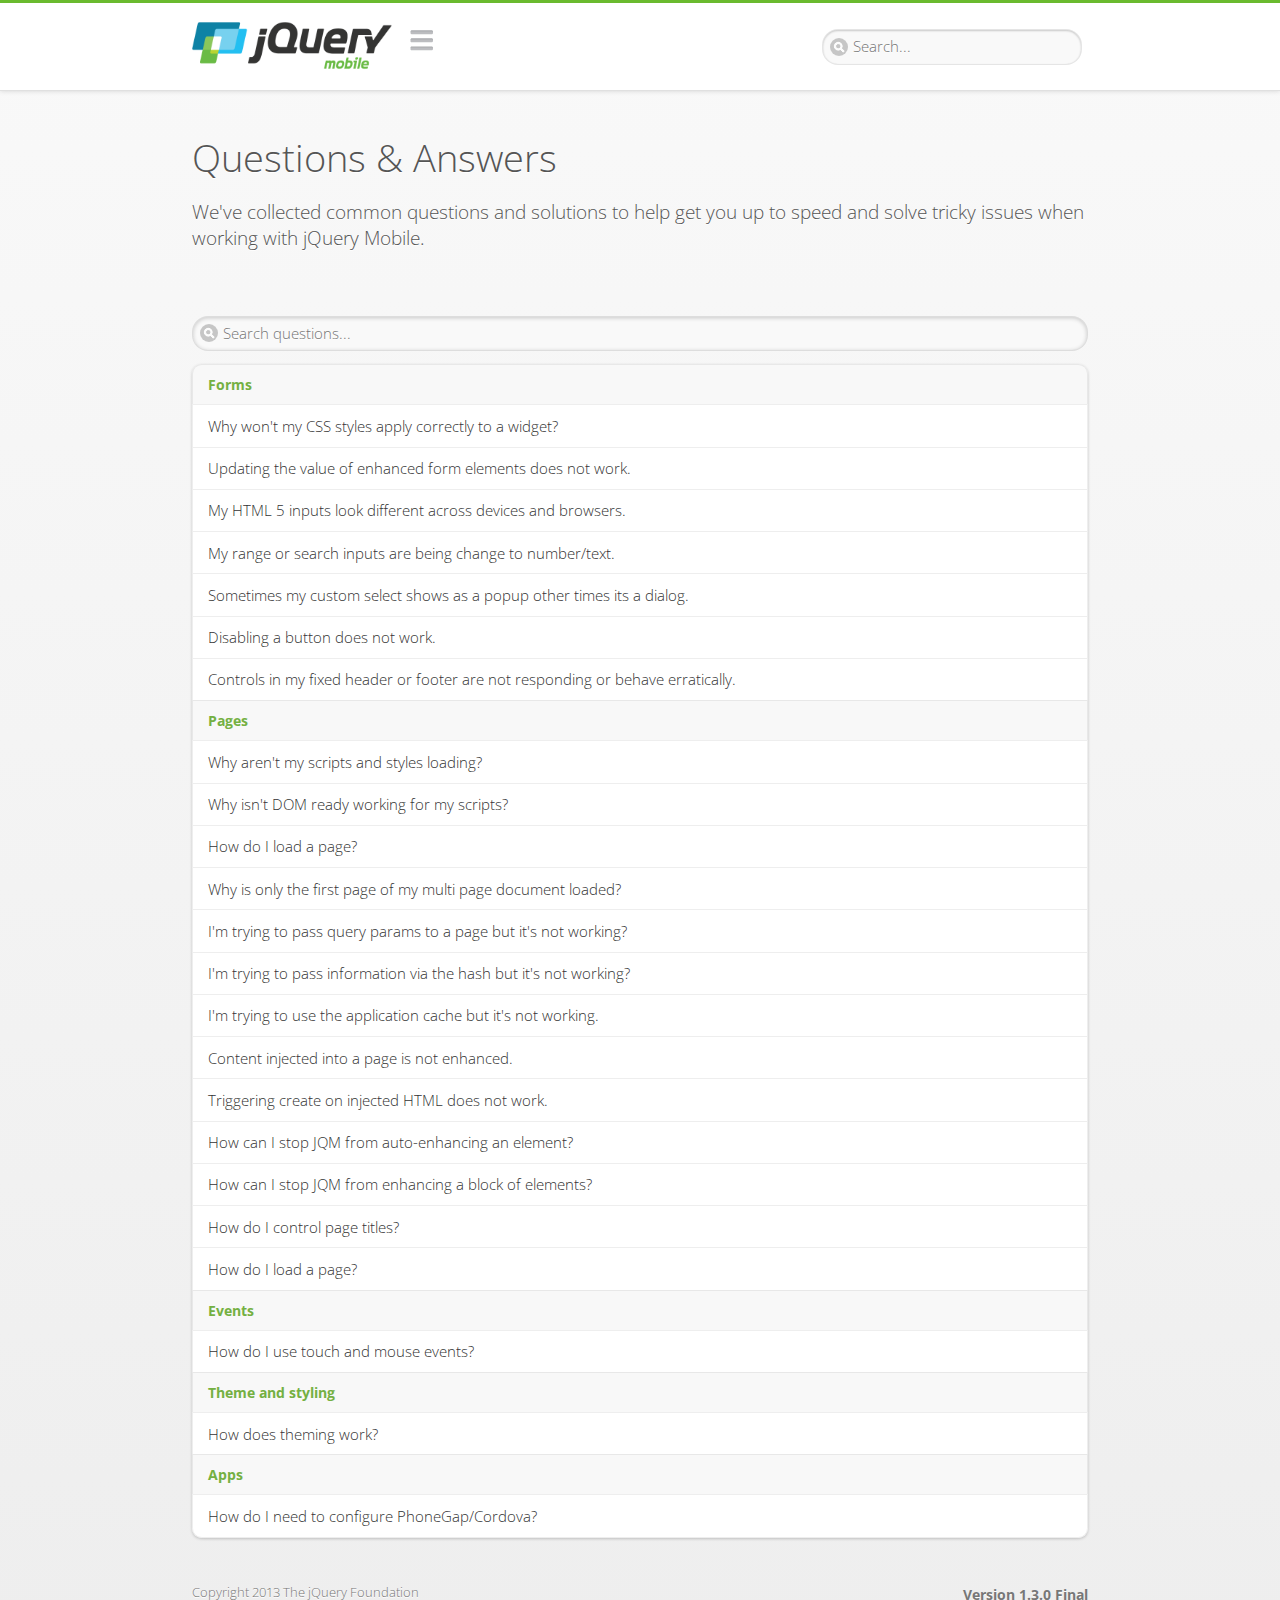
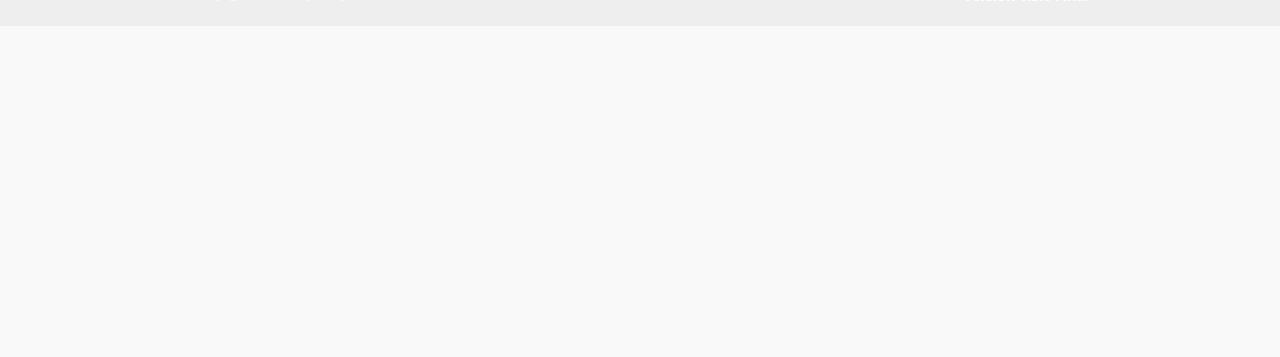
<file: jquery.mobile-1.3.0/demos/docs/faq/index.html>
<!DOCTYPE html>
<html>
<head>
	<meta charset="utf-8">
	<meta name="viewport" content="width=device-width, initial-scale=1">
	<title>Questions & Answers - jQuery Mobile Demos</title>
	<link rel="stylesheet"  href="../../css/themes/default/jquery.mobile-1.3.0.css">
	<link rel="stylesheet" href="../_assets/css/jqm-demos.css">
	<link rel="shortcut icon" href="../favicon.ico">
    <link rel="stylesheet" href="http://fonts.googleapis.com/css?family=Open+Sans:300,400,700">
	<script src="../../js/jquery.js"></script>
	<script src="../_assets/js/jquery.mobile.demos.js"></script>
	<script src="../../js/jquery.mobile-1.3.0.js"></script>
</head>
<body>
<div data-role="page" class="jqm-demos jqm-demos-index">

	<div data-role="header" class="jqm-header">
		<h1 class="jqm-logo"><a href="../../"><img src="../_assets/img/jquery-logo.png" alt="jQuery Mobile Framework"></a></h1>
		<a href="#" class="jqm-navmenu-link" data-icon="bars" data-iconpos="notext">Navigation</a>
		<a href="#" class="jqm-search-link" data-icon="search" data-iconpos="notext">Search</a>
		
<div class="jqm-search">
    <ul class="jqm-list">
        
<li data-section="Widgets" data-filtertext="accordions collapsible sets content formatting grouped inset mini"><a href="widgets/accordions/">Accordion</a></li>

<li data-section="Widgets" data-filtertext="ajax navigation navigate event method"><a href="widgets/navigation/" data-ajax="false">AJAX Navigation</a></li>

<li data-section="Widgets" data-filtertext="autocomplete filter reveal listviews remote listviewbeforefilter placeholder"><a href="widgets/autocomplete/" data-ajax="false">Autocomplete</a></li>

<li data-section="Widgets" data-filtertext="buttons inputs forms inline theme grouped icons mini disabled"><a href="widgets/buttons/" data-ajax="false">Buttons</a></li>

<li data-section="Widgets" data-filtertext="checkboxes checkboxradio inputs forms mini disabled"><a href="widgets/checkbox/">Checkboxes</a></li>

<li data-section="Widgets" data-filtertext="collapsibles content formatting"><a href="widgets/collapsibles/" data-ajax="false">Collapsibles</a></li>

<li data-section="Widgets" data-filtertext="controlgroups selects checkboxradio buttons horizontal vertical"><a href="widgets/controlgroups/">Controlgroup</a></li>

<li data-section="Widgets" data-filtertext="dialogs modal popups"><a href="widgets/dialog/">Dialogs</a></li>

<li data-section="Widgets" data-filtertext="fixed toolbars headers footers sections fullscreen"><a href="widgets/headers/bars-fixed.html">Fixed toolbars</a></li>

<li data-section="Widgets" data-filtertext="flip toggle switch binary slider selects forms disabled"><a href="widgets/sliders/switch.html" data-ajax="false">Flip switch toggle</a></li>

<li data-section="Widgets" data-filtertext="footer toolbars footers sections"><a href="widgets/footers/">Footer toolbar</a></li>

<li data-section="Widgets" data-filtertext="forms inputs slider button range toggle switch label disabled accessible fieldcontains elements"><a href="widgets/forms/">Form elements</a></li>

<li data-section="Widgets" data-filtertext="grids columns blocks content formatting rwd responsive"><a href="widgets/grids/">Grids</a></li>

<li data-section="Widgets" data-filtertext="header toolbars fixed fullscreen sections"><a href="widgets/headers/">Header toolbar</a></li>

<li data-section="Widgets" data-filtertext="icons buttons disc position"><a href="widgets/icons/">Icon</a></li>

<li data-section="Widgets" data-filtertext="links navigation ajax prefetch cache"><a href="widgets/links/">Links</a></li>

<li data-section="Widgets" data-filtertext="listviews thumbnails icons nested split button collapsible ul ol"><a href="widgets/listviews/" data-ajax="false">Listviews</a></li>

<li data-section="Widgets" data-filtertext="ajax loader overlay spinner pages"><a href="widgets/loader/">Loader overlay</a></li>

<li data-section="Widgets" data-filtertext="navbars navmenu toolbars links icons footer header"><a href="widgets/navbar/" data-ajax="false">Navbar</a></li>

<li data-section="Widgets" data-filtertext="navbars persistent header footer links navmenu"><a href="widgets/navbar/footer-persist-a.html">Navbar, persistent</a></li>

<li data-section="Widgets" data-filtertext="pages single multipage templates ajax nav"><a href="widgets/pages/">Pages</a></li>

<li data-section="Widgets" data-filtertext="panels sliding nav modal transition display reveal overlay push rwd responsive"><a href="widgets/panels/">Panels <span class="ui-li-count">New</span></a></li>

<li data-section="Widgets" data-filtertext="popup dialog modal transition tooltip lightbox form overlay screen flip pop fade transition"><a href="widgets/popup/">Popup</a></li>

<li data-section="Widgets" data-filtertext="radiobuttons checkboxradio inputs forms disabled grouped"><a href="widgets/radiobuttons/">Radio buttons</a></li>

<li data-section="Widgets" data-filtertext="selectmenus custom native multiple optgroup disabled forms"><a href="widgets/selects/">Select</a></li>

<li data-section="Widgets" data-filtertext="slider, single sliders range inputs forms disabled"><a href="widgets/sliders/" data-ajax="false">Slider, single</a></li>

<li data-section="Widgets" data-filtertext="slider, dual range sliders rangesliders inputs forms disabled"><a href="widgets/sliders/rangeslider.html" data-ajax="false">Slider, dual range <span class="ui-li-count">New</span></a></li>

<li data-section="Widgets" data-filtertext="tables column th td toggle responsive tables rwd hide show tabular"><a href="widgets/table-column-toggle/">Table, column toggle <span class="ui-li-count">New</span></a></li>

<li data-section="Widgets" data-filtertext="tables reflow th td responsive rwd columns tabular"><a href="widgets/table-reflow/">Table, reflow <span class="ui-li-count">New</span></a></li>

<li data-section="Widgets" data-filtertext="text inputs textarea numeric email tel file date time month clear pattern placeholder forms"><a href="widgets/textinputs/">Text inputs & textarea</a></li>

<li data-section="Widgets" data-filtertext="page transitions animated pages ajax navigation flip slide fade pop" data-ajax="false"><a href="widgets/transitions/" data-ajax="false">Transitions</a></li>
        
<li data-role="list-divider">Collapsibles</li>

<li data-section="Demo Showcase" data-filtertext="dynamic collapsible set accordion append expand"><a href="examples/collapsibles/dynamic-collapsible.html" data-ajax="false">Dynamic collapsible</a></li>

<li data-role="list-divider">Controlgroups</li>

<li data-section="Demo Showcase" data-filtertext="dynamic controlgroup buttons selects checkboxes forms"><a href="examples/controlgroups/dynamic-controlgroup.html" data-ajax="false">Dynamic controlgroup</a></li>

<li data-role="list-divider">Listviews</li>

<li data-section="Demo Showcase" data-filtertext="grid listview responsive grids responsive listviews lists ul"><a href="examples/listviews/grid-listview.html" data-ajax="false">Grid Listview</a></li>

<li data-section="Demo Showcase" data-filtertext="autodividers anchor jump scroll linkbars listviews lists ul"><a href="examples/listviews/autodividers-linkbar.html" data-ajax="false">Autodividers Linkbar</a></li>

<li data-section="Demo Showcase" data-filtertext="listviews autodividers selector autodividersselector lists ul ol"><a href="examples/listviews/autodividers-selector.html" data-ajax="false">Autodividers Selector</a></li>

<li data-role="list-divider">Navigation</li>

<li data-section="Demo Showcase" data-filtertext="backbone and require.js example navigation router"><a href="examples/backbone-require/index.html" data-ajax="false">Backbone and Require.js example</a></li>

<li data-section="Demo Showcase" data-filtertext="server redirection with server-side support.html"><a href="examples/redirect/" data-ajax="false">Redirection with server-side support</a></li>

<li data-role="list-divider">Panels</li>

<li data-section="Demo Showcase" data-filtertext="panel styling slide panels sliding panels shadow rwd responsive breakpoint"><a href="examples/panels/panel-styling.html" data-ajax="false">Panel styling</a></li>

<li data-section="Demo Showcase" data-filtertext="open panel on swipe panels left right"><a href="examples/panels/panel-swipe-open.html" data-ajax="false">Open panel on swipe</a></li>

<li data-role="list-divider">Popups</li>

<li data-section="Demo Showcase" data-filtertext="dynamic popups popup images lightbox"><a href="examples/popups/dynamic-popup.html" data-ajax="false">Dynamic popup</a></li>

<li data-section="Demo Showcase" data-filtertext="arrow popups popover"><a href="examples/popups/arrow.html" data-ajax="false">Popup with arrow</a></li>

<li data-role="list-divider">Responsive Tables</li>

<li data-section="Demo Showcase" data-filtertext="responsive tables reflow stack custom styles"><a href="examples/tables/movie-list.html" data-ajax="false">Reflow: Custom styles</a></li>

<li data-section="Demo Showcase" data-filtertext="responsive tables reflow heading groups rwd breakpoint"><a href="examples/tables/financial-grouped-reflow.html" data-ajax="false">Reflow: Heading groups</a></li>

<li data-section="Demo Showcase" data-filtertext="responsive tables column toggle hide rwd breakpoint customization options"><a href="examples/tables/movie-list-toggle-options.html" data-ajax="false">Column toggle: Customization options</a></li>

<li data-section="Demo Showcase" data-filtertext="responsive tables column toggle heading groups rwd breakpoint"><a href="examples/tables/financial-grouped-columns.html" data-ajax="false">Column toggle: Heading groups</a></li>

<li data-section="Demo Showcase" data-filtertext="responsive tables table column toggle phone comparison rwd breakpoint"><a href="examples/tables/phone-compare.html" data-ajax="false">Column toggle demo: Phone comparison</a></li>

<li data-role="list-divider">Sliders</li>

<li data-section="Demo Showcase" data-filtertext="slider tooltip handle value extension input range sliders forms"><a href="examples/slider/tooltip.html" data-ajax="false">Tooltip extension</a></li>

<li data-role="list-divider">Swipe</li>

<li data-section="Demo Showcase" data-filtertext="swipe to navigate page transitions navigation"><a href="examples/swipe/swipe-page.html" data-ajax="false">Swipe to navigate</a></li>

<li data-section="Demo Showcase" data-filtertext="swipe to delete list item listviews lists ul ol"><a href="examples/swipe/swipe-list.html" data-ajax="false">Swipe to delete list item</a></li>
        
<li data-role="list-divider">Forms</li>

<li data-section="Questions & Answers" data-filtertext="CSS styles apply widget scope wrap selector customize"><a href="faq/question-template.html">Why won't my CSS styles apply correctly to a widget?</a></li>

<li data-section="Questions & Answers" data-filtertext="form update value enhance pageinit refresh"><a href="faq/updating-the-value-of-enhanced-form-elements-does-not-work.html">Updating the value of enhanced form elements does not work.</a></li>

<li data-section="Questions & Answers" data-filtertext="HTML 5 inputs appearance keyboard picker calendar date time slider file color"><a href="faq/my-html-5-inputs-look-different-in-browsers.html">My HTML 5 inputs look different across devices and browsers.</a></li>

<li data-section="Questions & Answers" data-filtertext="range search inputs slider number text degrade"><a href="faq/my-range-search-input-type-is-being-changed.html">My range or search inputs are being change to number/text.</a></li>

<li data-section="Questions & Answers" data-filtertext="custom select popup dialog logic"><a href="faq/sometimes-custom-select-shows-as-dialog-popup.html">Sometimes my custom select shows as a popup other times its a dialog.</a></li>

<li data-section="Questions & Answers" data-filtertext="disable button issue class method"><a href="faq/disabling-a-button-does-not-work.html">Disabling a button does not work.</a></li>

<li data-section="Questions & Answers" data-filtertext="fixed toolbar header footer fullscreen select input bug issue"><a href="faq/controls-in-header-footer.html">Controls in my fixed header or footer are not responding or behave erratically.</a></li>

<li data-role="list-divider">Pages</li>

<li data-section="Questions & Answers" data-filtertext="head load scripts styles pageinit onload pagebeforecreate ajax nav pages"><a href="faq/scripts-and-styles-not-loading.html">Why aren't my scripts and styles loading?</a></li>

<li data-section="Questions & Answers" data-filtertext="document.ready onload paginit DOM ready on ready scripts "><a href="faq/dom-ready-not-working.html">Why isn't DOM ready working for my scripts?</a></li>

<li data-section="Questions & Answers" data-filtertext="ajax nav load page mobile.loadpage"><a href="faq/how-do-i-load-a-page.html">How do I load a page?</a></li>

<li data-section="Questions & Answers" data-filtertext="ajax nav multi page document load"><a href="faq/why-is-only-the-first-page-loaded.html">Why is only the first page of my multi page document loaded?</a></li>

<li data-section="Questions & Answers" data-filtertext="pass url query params ajax nav"><a href="faq/pass-query-params-to-page.html">I'm trying to pass query params to a page but it's not working?</a></li>

<li data-section="Questions & Answers" data-filtertext="hash pass parameters information ajax nav"><a href="faq/pass-via-the-hash-to-page.html">I'm trying to pass information via the hash but it's not working?</a></li>

<li data-section="Questions & Answers" data-filtertext="application cache status error isLocal ajax nav"><a href="faq/the-application-cache-is-not-working.html">I'm trying to use the application cache but it's not working.</a></li>

<li data-section="Questions & Answers" data-filtertext=">create refresh event trigger pageInit refresh method content injected page not enhanced."><a href="faq/injected-content-is-not-enhanced.html">Content injected into a page is not enhanced.</a></li>

<li data-section="Questions & Answers" data-filtertext=">create trigger event pageInit injected HTML"><a href="faq/triggering-create-on-injected-content-does-not-work.html">Triggering create on injected HTML does not work.</a></li>

<li data-section="Questions & Answers" data-filtertext="auto-enhance element stop preventnative role none"><a href="faq/how-can-i-stop-auto-enhancement-of-elements.html">How can I stop JQM from auto-enhancing an element?</a></li>

<li data-section="Questions & Answers" data-filtertext="auto-enhance block container parent stop preventnative role none"><a href="faq/how-can-i-stop-auto-enhancement-of-a-block-of-elements.html">How can I stop JQM from enhancing a block of elements?</a></li>

<li data-section="Questions & Answers" data-filtertext="page title ajax nav head"><a href="faq/how-do-i-control-page-titles.html">How do I control page titles?</a></li>

<li data-section="Questions & Answers" data-filtertext="ajax nav load page loadPage"><a href="faq/how-do-i-load-a-page.html">How do I load a page?</a></li>

<li data-role="list-divider">Events</li>

<li data-section="Questions & Answers" data-filtertext="touch mouse events vmouseover, vmousedown, vmousemove, vmouseup, vclick, vmousecancel"><a href="faq/how-do-i-use-touch-mouse-events.html">How do I use touch and mouse events?</a></li>

<li data-role="list-divider">Theme and styling</li>

<li data-section="Questions & Answers" data-filtertext="theme swatch css themeroller customize icons colors fonts style"><a href="faq/how-does-theming-work.html">How does theming work?</a></li>

<li data-role="list-divider">Apps</li>

<li data-section="Questions & Answers" data-filtertext="How do I need to configure PhoneGap Cordova?"><a href="faq/how-configure-phonegap-cordova.html">How do I need to configure PhoneGap/Cordova?</a></li>
<!--
<li data-role="list-divider">Navigation</li>

<li data-section="Questions & Answers" data-filtertext=""><a href="faq/nav-is-acting-erraticly.html">The nav is acting erratically!</a></li>

<li data-section="Questions & Answers" data-filtertext=""><a href="faq/deep-links-dont-work.html">Following a deep link ( a link to scroll to and id ) does not work.</a></li>

<li data-section="Questions & Answers" data-filtertext=""><a href="faq/scripts-css-only-works-on-first-page-or-refresh.html">My script / css only works on first page or on refresh.</a></li>
<li data-role="list-divider">Widgets</li>

<li data-section="Questions & Answers" data-filtertext=""><a href="faq/cloned-content-double-enhanced.html">Cloning a widget or enhanced for element and enhancing causes "double" enhancement</a></li>

<li data-section="Questions & Answers" data-filtertext=""><a href="faq/cloned-content-does-not-update.html">Cloned widget or enhanced element does not update</a></li>

<li data-section="Questions & Answers" data-filtertext=""><a href="faq/data-enhance-false-does-not-work.html">Setting data-enhance="false" does not work.</a></li>

<li data-role="list-divider">General</li>

<li data-section="Questions & Answers" data-filtertext=""><a href="faq/selecting-element-by-id-not-working.html">Selecting elements by id only works sometimes or on first page!</a></li>

<li data-section="Questions & Answers" data-filtertext=""><a href="faq/global-config-settings-ignored.html">The global configuration settings i set are being ignored.</a></li>

<li data-section="Questions & Answers" data-filtertext=""><a href="faq/custom-css-is-ignored.html">My custom css is ignored.</a></li>

<li data-role="list-divider">Events</li>

<li data-section="Questions & Answers" data-filtertext=""><a href="faq/swipe-triggered-when-scrolling.html">Swipe triggered when scrolling.</a></li>

<li data-section="Questions & Answers" data-filtertext=""><a href="faq/document-ready-not-working.html">Document ready ignored after first page.</a></li>

<li data-role="list-divider">Theming &amp; custom styles</li>

<li data-section="Questions & Answers" data-filtertext=""><a href="faq/#">How do I add custom icons?</a></li>

<li data-section="Questions & Answers" data-filtertext=""><a href="faq/#">How do I add remove the circle behind the icons?</a></li>
-->
    </ul>
</div>
	</div><!-- /header -->

	<div data-role="content" class="jqm-content">

        <h1>Questions &amp; Answers</h1>

        <p class="jqm-intro">We've collected common questions and solutions to help get you up to speed and solve tricky issues when working with jQuery Mobile.</p>

        <ul data-role="listview" data-inset="true" data-filter="true" data-theme="d" data-divider-theme="d" data-icon="false" data-filter-placeholder="Search questions..." data-global-nav="docs" class="jqm-list">
        	
<li data-role="list-divider">Forms</li>

<li data-section="Questions & Answers" data-filtertext="CSS styles apply widget scope wrap selector customize"><a href="faq/question-template.html">Why won't my CSS styles apply correctly to a widget?</a></li>

<li data-section="Questions & Answers" data-filtertext="form update value enhance pageinit refresh"><a href="faq/updating-the-value-of-enhanced-form-elements-does-not-work.html">Updating the value of enhanced form elements does not work.</a></li>

<li data-section="Questions & Answers" data-filtertext="HTML 5 inputs appearance keyboard picker calendar date time slider file color"><a href="faq/my-html-5-inputs-look-different-in-browsers.html">My HTML 5 inputs look different across devices and browsers.</a></li>

<li data-section="Questions & Answers" data-filtertext="range search inputs slider number text degrade"><a href="faq/my-range-search-input-type-is-being-changed.html">My range or search inputs are being change to number/text.</a></li>

<li data-section="Questions & Answers" data-filtertext="custom select popup dialog logic"><a href="faq/sometimes-custom-select-shows-as-dialog-popup.html">Sometimes my custom select shows as a popup other times its a dialog.</a></li>

<li data-section="Questions & Answers" data-filtertext="disable button issue class method"><a href="faq/disabling-a-button-does-not-work.html">Disabling a button does not work.</a></li>

<li data-section="Questions & Answers" data-filtertext="fixed toolbar header footer fullscreen select input bug issue"><a href="faq/controls-in-header-footer.html">Controls in my fixed header or footer are not responding or behave erratically.</a></li>

<li data-role="list-divider">Pages</li>

<li data-section="Questions & Answers" data-filtertext="head load scripts styles pageinit onload pagebeforecreate ajax nav pages"><a href="faq/scripts-and-styles-not-loading.html">Why aren't my scripts and styles loading?</a></li>

<li data-section="Questions & Answers" data-filtertext="document.ready onload paginit DOM ready on ready scripts "><a href="faq/dom-ready-not-working.html">Why isn't DOM ready working for my scripts?</a></li>

<li data-section="Questions & Answers" data-filtertext="ajax nav load page mobile.loadpage"><a href="faq/how-do-i-load-a-page.html">How do I load a page?</a></li>

<li data-section="Questions & Answers" data-filtertext="ajax nav multi page document load"><a href="faq/why-is-only-the-first-page-loaded.html">Why is only the first page of my multi page document loaded?</a></li>

<li data-section="Questions & Answers" data-filtertext="pass url query params ajax nav"><a href="faq/pass-query-params-to-page.html">I'm trying to pass query params to a page but it's not working?</a></li>

<li data-section="Questions & Answers" data-filtertext="hash pass parameters information ajax nav"><a href="faq/pass-via-the-hash-to-page.html">I'm trying to pass information via the hash but it's not working?</a></li>

<li data-section="Questions & Answers" data-filtertext="application cache status error isLocal ajax nav"><a href="faq/the-application-cache-is-not-working.html">I'm trying to use the application cache but it's not working.</a></li>

<li data-section="Questions & Answers" data-filtertext=">create refresh event trigger pageInit refresh method content injected page not enhanced."><a href="faq/injected-content-is-not-enhanced.html">Content injected into a page is not enhanced.</a></li>

<li data-section="Questions & Answers" data-filtertext=">create trigger event pageInit injected HTML"><a href="faq/triggering-create-on-injected-content-does-not-work.html">Triggering create on injected HTML does not work.</a></li>

<li data-section="Questions & Answers" data-filtertext="auto-enhance element stop preventnative role none"><a href="faq/how-can-i-stop-auto-enhancement-of-elements.html">How can I stop JQM from auto-enhancing an element?</a></li>

<li data-section="Questions & Answers" data-filtertext="auto-enhance block container parent stop preventnative role none"><a href="faq/how-can-i-stop-auto-enhancement-of-a-block-of-elements.html">How can I stop JQM from enhancing a block of elements?</a></li>

<li data-section="Questions & Answers" data-filtertext="page title ajax nav head"><a href="faq/how-do-i-control-page-titles.html">How do I control page titles?</a></li>

<li data-section="Questions & Answers" data-filtertext="ajax nav load page loadPage"><a href="faq/how-do-i-load-a-page.html">How do I load a page?</a></li>

<li data-role="list-divider">Events</li>

<li data-section="Questions & Answers" data-filtertext="touch mouse events vmouseover, vmousedown, vmousemove, vmouseup, vclick, vmousecancel"><a href="faq/how-do-i-use-touch-mouse-events.html">How do I use touch and mouse events?</a></li>

<li data-role="list-divider">Theme and styling</li>

<li data-section="Questions & Answers" data-filtertext="theme swatch css themeroller customize icons colors fonts style"><a href="faq/how-does-theming-work.html">How does theming work?</a></li>

<li data-role="list-divider">Apps</li>

<li data-section="Questions & Answers" data-filtertext="How do I need to configure PhoneGap Cordova?"><a href="faq/how-configure-phonegap-cordova.html">How do I need to configure PhoneGap/Cordova?</a></li>
<!--
<li data-role="list-divider">Navigation</li>

<li data-section="Questions & Answers" data-filtertext=""><a href="faq/nav-is-acting-erraticly.html">The nav is acting erratically!</a></li>

<li data-section="Questions & Answers" data-filtertext=""><a href="faq/deep-links-dont-work.html">Following a deep link ( a link to scroll to and id ) does not work.</a></li>

<li data-section="Questions & Answers" data-filtertext=""><a href="faq/scripts-css-only-works-on-first-page-or-refresh.html">My script / css only works on first page or on refresh.</a></li>
<li data-role="list-divider">Widgets</li>

<li data-section="Questions & Answers" data-filtertext=""><a href="faq/cloned-content-double-enhanced.html">Cloning a widget or enhanced for element and enhancing causes "double" enhancement</a></li>

<li data-section="Questions & Answers" data-filtertext=""><a href="faq/cloned-content-does-not-update.html">Cloned widget or enhanced element does not update</a></li>

<li data-section="Questions & Answers" data-filtertext=""><a href="faq/data-enhance-false-does-not-work.html">Setting data-enhance="false" does not work.</a></li>

<li data-role="list-divider">General</li>

<li data-section="Questions & Answers" data-filtertext=""><a href="faq/selecting-element-by-id-not-working.html">Selecting elements by id only works sometimes or on first page!</a></li>

<li data-section="Questions & Answers" data-filtertext=""><a href="faq/global-config-settings-ignored.html">The global configuration settings i set are being ignored.</a></li>

<li data-section="Questions & Answers" data-filtertext=""><a href="faq/custom-css-is-ignored.html">My custom css is ignored.</a></li>

<li data-role="list-divider">Events</li>

<li data-section="Questions & Answers" data-filtertext=""><a href="faq/swipe-triggered-when-scrolling.html">Swipe triggered when scrolling.</a></li>

<li data-section="Questions & Answers" data-filtertext=""><a href="faq/document-ready-not-working.html">Document ready ignored after first page.</a></li>

<li data-role="list-divider">Theming &amp; custom styles</li>

<li data-section="Questions & Answers" data-filtertext=""><a href="faq/#">How do I add custom icons?</a></li>

<li data-section="Questions & Answers" data-filtertext=""><a href="faq/#">How do I add remove the circle behind the icons?</a></li>
-->
        </ul>

	</div><!-- /content -->

	<div data-role="footer" class="jqm-footer">
		<p class="jqm-version"></p>
		<p>Copyright 2013 The jQuery Foundation</p>
	</div><!-- /footer -->


    <div data-role="panel" class="jqm-nav-panel jqm-navmenu-panel" data-position="left" data-display="reveal" data-theme="c">
        <ul data-role="listview" data-theme="d" data-divider-theme="d" data-icon="false" data-global-nav="docs" class="jqm-list">
            <li data-role="list-divider">jQuery Mobile Demos</li>
			<li><a href="../">Home</a></li>
            <li><a href="intro/">Introduction</a></li>
            <li><a href="examples/">Demo Showcase</a></li>
            <li><a href="faq/">Questions & Answers</a></li>
			<li><a href="intro/rwd.html">Going Responsive</a></li>
            <li data-role="list-divider">Widget reference</li>
            
<li data-section="Widgets" data-filtertext="accordions collapsible sets content formatting grouped inset mini"><a href="widgets/accordions/">Accordion</a></li>

<li data-section="Widgets" data-filtertext="ajax navigation navigate event method"><a href="widgets/navigation/" data-ajax="false">AJAX Navigation</a></li>

<li data-section="Widgets" data-filtertext="autocomplete filter reveal listviews remote listviewbeforefilter placeholder"><a href="widgets/autocomplete/" data-ajax="false">Autocomplete</a></li>

<li data-section="Widgets" data-filtertext="buttons inputs forms inline theme grouped icons mini disabled"><a href="widgets/buttons/" data-ajax="false">Buttons</a></li>

<li data-section="Widgets" data-filtertext="checkboxes checkboxradio inputs forms mini disabled"><a href="widgets/checkbox/">Checkboxes</a></li>

<li data-section="Widgets" data-filtertext="collapsibles content formatting"><a href="widgets/collapsibles/" data-ajax="false">Collapsibles</a></li>

<li data-section="Widgets" data-filtertext="controlgroups selects checkboxradio buttons horizontal vertical"><a href="widgets/controlgroups/">Controlgroup</a></li>

<li data-section="Widgets" data-filtertext="dialogs modal popups"><a href="widgets/dialog/">Dialogs</a></li>

<li data-section="Widgets" data-filtertext="fixed toolbars headers footers sections fullscreen"><a href="widgets/headers/bars-fixed.html">Fixed toolbars</a></li>

<li data-section="Widgets" data-filtertext="flip toggle switch binary slider selects forms disabled"><a href="widgets/sliders/switch.html" data-ajax="false">Flip switch toggle</a></li>

<li data-section="Widgets" data-filtertext="footer toolbars footers sections"><a href="widgets/footers/">Footer toolbar</a></li>

<li data-section="Widgets" data-filtertext="forms inputs slider button range toggle switch label disabled accessible fieldcontains elements"><a href="widgets/forms/">Form elements</a></li>

<li data-section="Widgets" data-filtertext="grids columns blocks content formatting rwd responsive"><a href="widgets/grids/">Grids</a></li>

<li data-section="Widgets" data-filtertext="header toolbars fixed fullscreen sections"><a href="widgets/headers/">Header toolbar</a></li>

<li data-section="Widgets" data-filtertext="icons buttons disc position"><a href="widgets/icons/">Icon</a></li>

<li data-section="Widgets" data-filtertext="links navigation ajax prefetch cache"><a href="widgets/links/">Links</a></li>

<li data-section="Widgets" data-filtertext="listviews thumbnails icons nested split button collapsible ul ol"><a href="widgets/listviews/" data-ajax="false">Listviews</a></li>

<li data-section="Widgets" data-filtertext="ajax loader overlay spinner pages"><a href="widgets/loader/">Loader overlay</a></li>

<li data-section="Widgets" data-filtertext="navbars navmenu toolbars links icons footer header"><a href="widgets/navbar/" data-ajax="false">Navbar</a></li>

<li data-section="Widgets" data-filtertext="navbars persistent header footer links navmenu"><a href="widgets/navbar/footer-persist-a.html">Navbar, persistent</a></li>

<li data-section="Widgets" data-filtertext="pages single multipage templates ajax nav"><a href="widgets/pages/">Pages</a></li>

<li data-section="Widgets" data-filtertext="panels sliding nav modal transition display reveal overlay push rwd responsive"><a href="widgets/panels/">Panels <span class="ui-li-count">New</span></a></li>

<li data-section="Widgets" data-filtertext="popup dialog modal transition tooltip lightbox form overlay screen flip pop fade transition"><a href="widgets/popup/">Popup</a></li>

<li data-section="Widgets" data-filtertext="radiobuttons checkboxradio inputs forms disabled grouped"><a href="widgets/radiobuttons/">Radio buttons</a></li>

<li data-section="Widgets" data-filtertext="selectmenus custom native multiple optgroup disabled forms"><a href="widgets/selects/">Select</a></li>

<li data-section="Widgets" data-filtertext="slider, single sliders range inputs forms disabled"><a href="widgets/sliders/" data-ajax="false">Slider, single</a></li>

<li data-section="Widgets" data-filtertext="slider, dual range sliders rangesliders inputs forms disabled"><a href="widgets/sliders/rangeslider.html" data-ajax="false">Slider, dual range <span class="ui-li-count">New</span></a></li>

<li data-section="Widgets" data-filtertext="tables column th td toggle responsive tables rwd hide show tabular"><a href="widgets/table-column-toggle/">Table, column toggle <span class="ui-li-count">New</span></a></li>

<li data-section="Widgets" data-filtertext="tables reflow th td responsive rwd columns tabular"><a href="widgets/table-reflow/">Table, reflow <span class="ui-li-count">New</span></a></li>

<li data-section="Widgets" data-filtertext="text inputs textarea numeric email tel file date time month clear pattern placeholder forms"><a href="widgets/textinputs/">Text inputs & textarea</a></li>

<li data-section="Widgets" data-filtertext="page transitions animated pages ajax navigation flip slide fade pop" data-ajax="false"><a href="widgets/transitions/" data-ajax="false">Transitions</a></li>
        </ul>
	</div><!-- /panel -->

</div><!-- /page -->
</body>
</html>
</file>
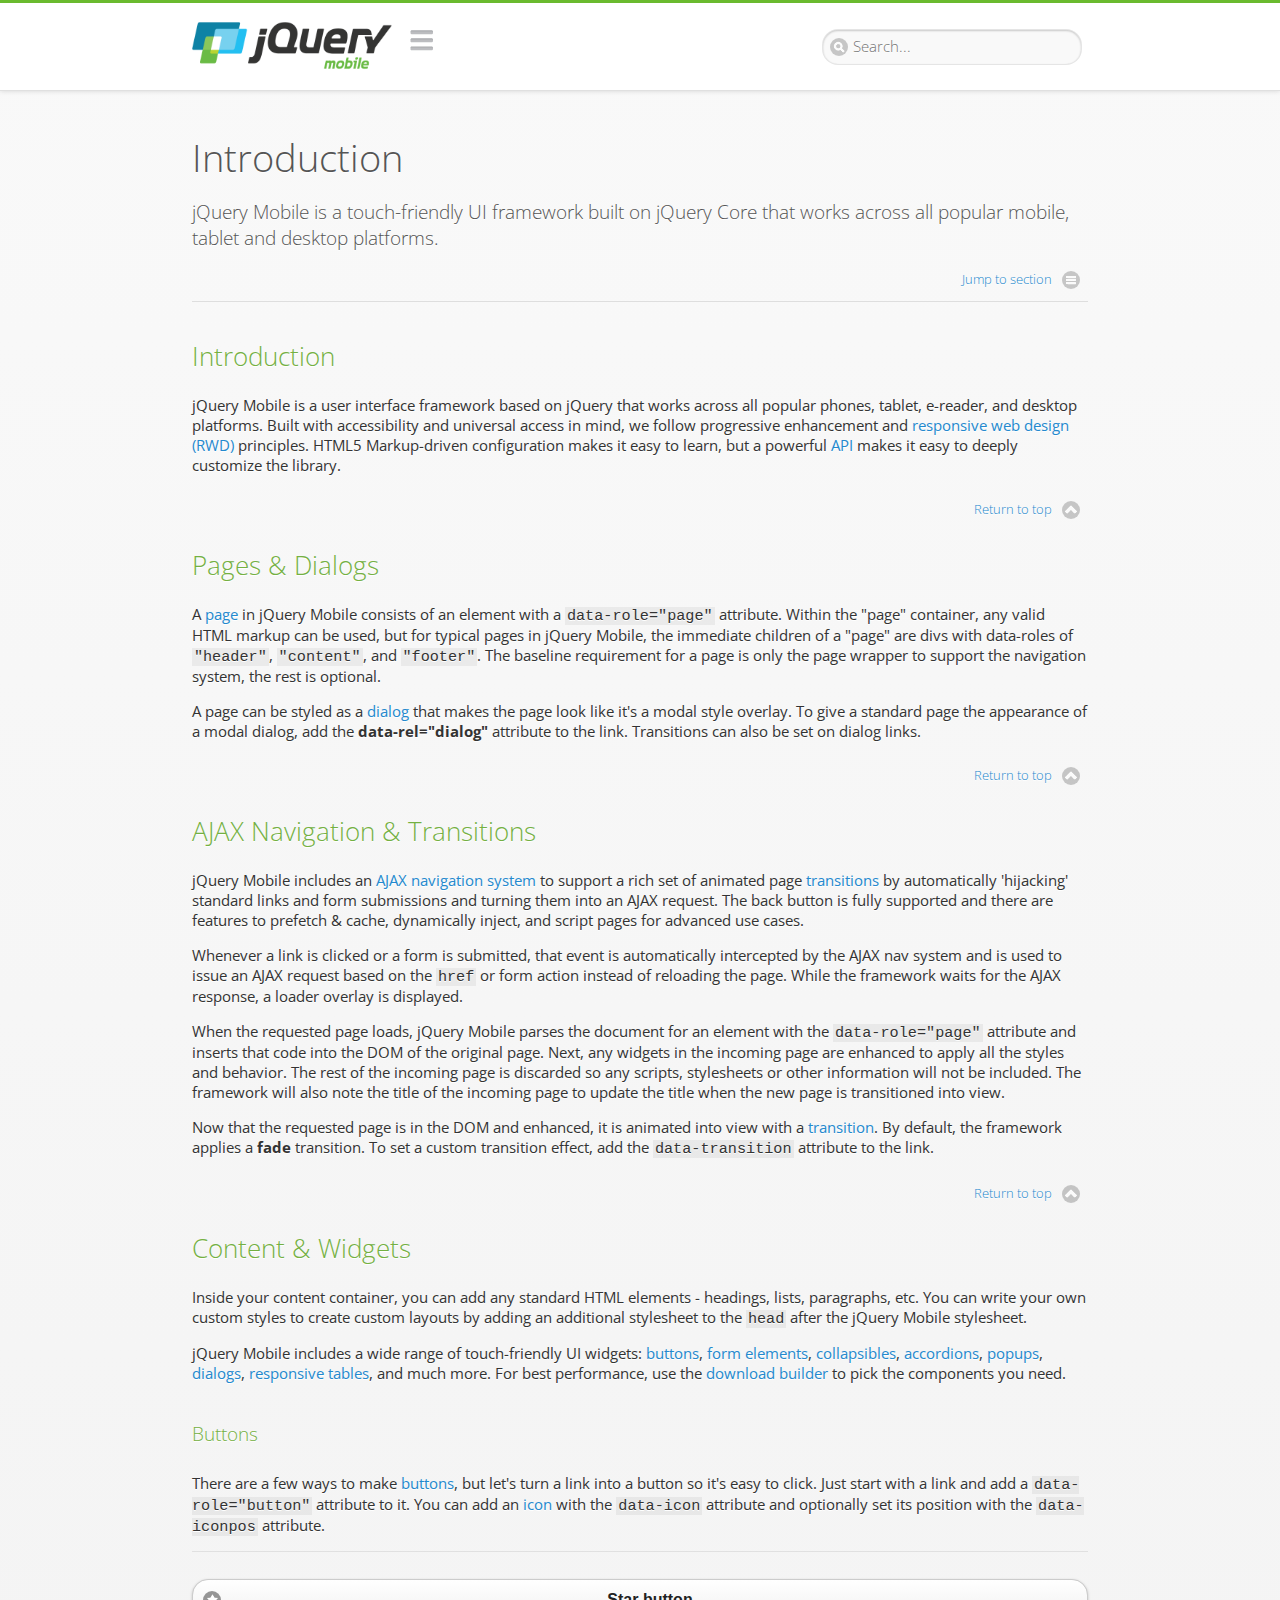
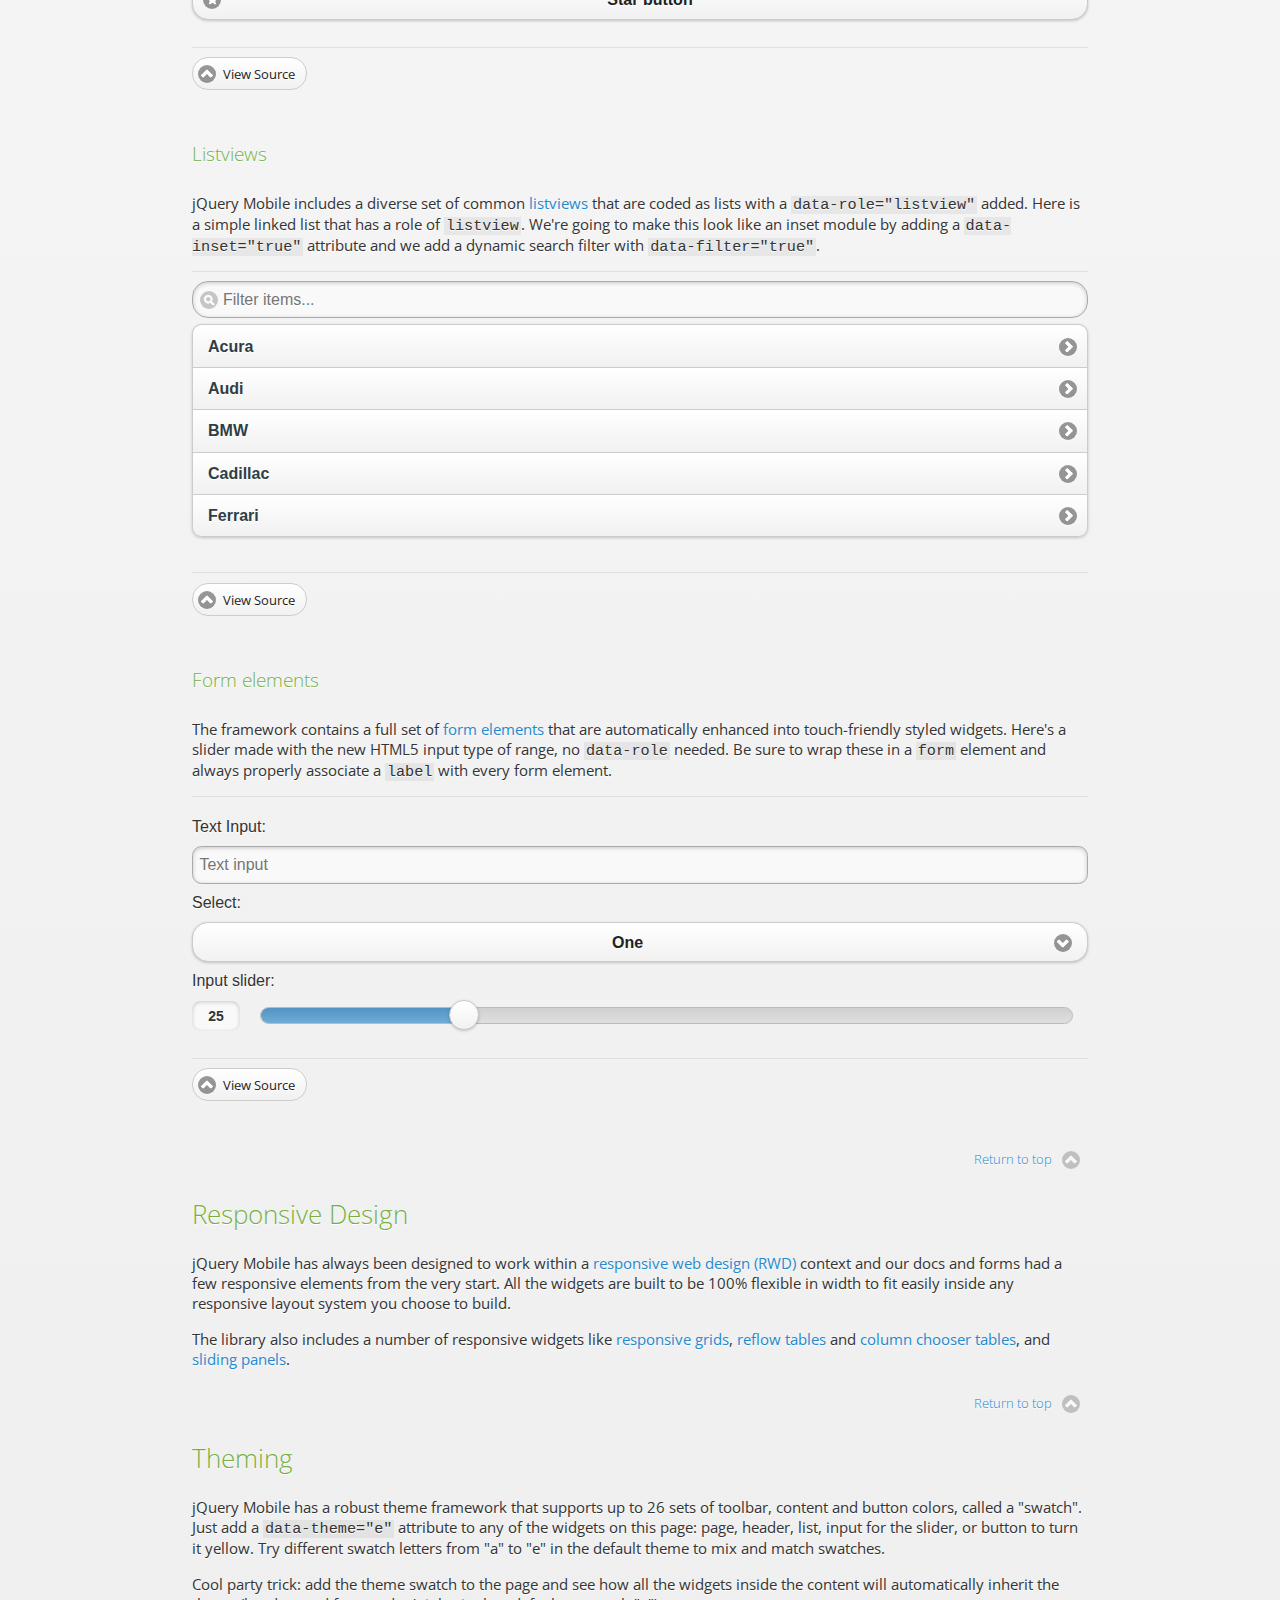
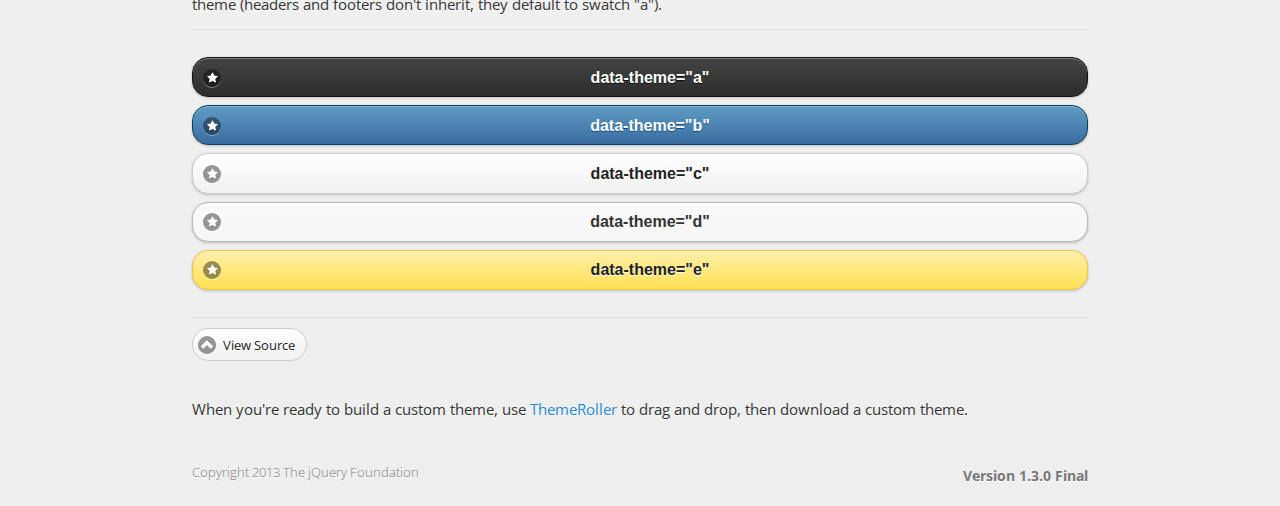
<file: jquery.mobile-1.3.0/demos/docs/intro/index.html>
<!DOCTYPE html>
<html>
<head>
	<meta charset="utf-8">
	<meta name="viewport" content="width=device-width, initial-scale=1">
	<title>Introduction - jQuery Mobile Demos</title>
	<link rel="stylesheet"  href="../../css/themes/default/jquery.mobile-1.3.0.css">
	<link rel="stylesheet" href="../_assets/css/jqm-demos.css">
	<link rel="shortcut icon" href="../favicon.ico">
    <link rel="stylesheet" href="http://fonts.googleapis.com/css?family=Open+Sans:300,400,700">
	<script src="../../js/jquery.js"></script>
	<script src="../_assets/js/jquery.mobile.demos.js"></script>
	<script src="../../js/jquery.mobile-1.3.0.js"></script>
</head>
<body>
<div data-role="page" class="jqm-demos" data-quicklinks="true">

	<div data-role="header" class="jqm-header">
        <h1 class="jqm-logo"><a href="../../"><img src="../_assets/img/jquery-logo.png" alt="jQuery Mobile Framework"></a></h1>
		<a href="#" class="jqm-navmenu-link" data-icon="bars" data-iconpos="notext">Navigation</a>
		<a href="#" class="jqm-search-link" data-icon="search" data-iconpos="notext">Search</a>
        
<div class="jqm-search">
    <ul class="jqm-list">
        
<li data-section="Widgets" data-filtertext="accordions collapsible sets content formatting grouped inset mini"><a href="widgets/accordions/">Accordion</a></li>

<li data-section="Widgets" data-filtertext="ajax navigation navigate event method"><a href="widgets/navigation/" data-ajax="false">AJAX Navigation</a></li>

<li data-section="Widgets" data-filtertext="autocomplete filter reveal listviews remote listviewbeforefilter placeholder"><a href="widgets/autocomplete/" data-ajax="false">Autocomplete</a></li>

<li data-section="Widgets" data-filtertext="buttons inputs forms inline theme grouped icons mini disabled"><a href="widgets/buttons/" data-ajax="false">Buttons</a></li>

<li data-section="Widgets" data-filtertext="checkboxes checkboxradio inputs forms mini disabled"><a href="widgets/checkbox/">Checkboxes</a></li>

<li data-section="Widgets" data-filtertext="collapsibles content formatting"><a href="widgets/collapsibles/" data-ajax="false">Collapsibles</a></li>

<li data-section="Widgets" data-filtertext="controlgroups selects checkboxradio buttons horizontal vertical"><a href="widgets/controlgroups/">Controlgroup</a></li>

<li data-section="Widgets" data-filtertext="dialogs modal popups"><a href="widgets/dialog/">Dialogs</a></li>

<li data-section="Widgets" data-filtertext="fixed toolbars headers footers sections fullscreen"><a href="widgets/headers/bars-fixed.html">Fixed toolbars</a></li>

<li data-section="Widgets" data-filtertext="flip toggle switch binary slider selects forms disabled"><a href="widgets/sliders/switch.html" data-ajax="false">Flip switch toggle</a></li>

<li data-section="Widgets" data-filtertext="footer toolbars footers sections"><a href="widgets/footers/">Footer toolbar</a></li>

<li data-section="Widgets" data-filtertext="forms inputs slider button range toggle switch label disabled accessible fieldcontains elements"><a href="widgets/forms/">Form elements</a></li>

<li data-section="Widgets" data-filtertext="grids columns blocks content formatting rwd responsive"><a href="widgets/grids/">Grids</a></li>

<li data-section="Widgets" data-filtertext="header toolbars fixed fullscreen sections"><a href="widgets/headers/">Header toolbar</a></li>

<li data-section="Widgets" data-filtertext="icons buttons disc position"><a href="widgets/icons/">Icon</a></li>

<li data-section="Widgets" data-filtertext="links navigation ajax prefetch cache"><a href="widgets/links/">Links</a></li>

<li data-section="Widgets" data-filtertext="listviews thumbnails icons nested split button collapsible ul ol"><a href="widgets/listviews/" data-ajax="false">Listviews</a></li>

<li data-section="Widgets" data-filtertext="ajax loader overlay spinner pages"><a href="widgets/loader/">Loader overlay</a></li>

<li data-section="Widgets" data-filtertext="navbars navmenu toolbars links icons footer header"><a href="widgets/navbar/" data-ajax="false">Navbar</a></li>

<li data-section="Widgets" data-filtertext="navbars persistent header footer links navmenu"><a href="widgets/navbar/footer-persist-a.html">Navbar, persistent</a></li>

<li data-section="Widgets" data-filtertext="pages single multipage templates ajax nav"><a href="widgets/pages/">Pages</a></li>

<li data-section="Widgets" data-filtertext="panels sliding nav modal transition display reveal overlay push rwd responsive"><a href="widgets/panels/">Panels <span class="ui-li-count">New</span></a></li>

<li data-section="Widgets" data-filtertext="popup dialog modal transition tooltip lightbox form overlay screen flip pop fade transition"><a href="widgets/popup/">Popup</a></li>

<li data-section="Widgets" data-filtertext="radiobuttons checkboxradio inputs forms disabled grouped"><a href="widgets/radiobuttons/">Radio buttons</a></li>

<li data-section="Widgets" data-filtertext="selectmenus custom native multiple optgroup disabled forms"><a href="widgets/selects/">Select</a></li>

<li data-section="Widgets" data-filtertext="slider, single sliders range inputs forms disabled"><a href="widgets/sliders/" data-ajax="false">Slider, single</a></li>

<li data-section="Widgets" data-filtertext="slider, dual range sliders rangesliders inputs forms disabled"><a href="widgets/sliders/rangeslider.html" data-ajax="false">Slider, dual range <span class="ui-li-count">New</span></a></li>

<li data-section="Widgets" data-filtertext="tables column th td toggle responsive tables rwd hide show tabular"><a href="widgets/table-column-toggle/">Table, column toggle <span class="ui-li-count">New</span></a></li>

<li data-section="Widgets" data-filtertext="tables reflow th td responsive rwd columns tabular"><a href="widgets/table-reflow/">Table, reflow <span class="ui-li-count">New</span></a></li>

<li data-section="Widgets" data-filtertext="text inputs textarea numeric email tel file date time month clear pattern placeholder forms"><a href="widgets/textinputs/">Text inputs & textarea</a></li>

<li data-section="Widgets" data-filtertext="page transitions animated pages ajax navigation flip slide fade pop" data-ajax="false"><a href="widgets/transitions/" data-ajax="false">Transitions</a></li>
        
<li data-role="list-divider">Collapsibles</li>

<li data-section="Demo Showcase" data-filtertext="dynamic collapsible set accordion append expand"><a href="examples/collapsibles/dynamic-collapsible.html" data-ajax="false">Dynamic collapsible</a></li>

<li data-role="list-divider">Controlgroups</li>

<li data-section="Demo Showcase" data-filtertext="dynamic controlgroup buttons selects checkboxes forms"><a href="examples/controlgroups/dynamic-controlgroup.html" data-ajax="false">Dynamic controlgroup</a></li>

<li data-role="list-divider">Listviews</li>

<li data-section="Demo Showcase" data-filtertext="grid listview responsive grids responsive listviews lists ul"><a href="examples/listviews/grid-listview.html" data-ajax="false">Grid Listview</a></li>

<li data-section="Demo Showcase" data-filtertext="autodividers anchor jump scroll linkbars listviews lists ul"><a href="examples/listviews/autodividers-linkbar.html" data-ajax="false">Autodividers Linkbar</a></li>

<li data-section="Demo Showcase" data-filtertext="listviews autodividers selector autodividersselector lists ul ol"><a href="examples/listviews/autodividers-selector.html" data-ajax="false">Autodividers Selector</a></li>

<li data-role="list-divider">Navigation</li>

<li data-section="Demo Showcase" data-filtertext="backbone and require.js example navigation router"><a href="examples/backbone-require/index.html" data-ajax="false">Backbone and Require.js example</a></li>

<li data-section="Demo Showcase" data-filtertext="server redirection with server-side support.html"><a href="examples/redirect/" data-ajax="false">Redirection with server-side support</a></li>

<li data-role="list-divider">Panels</li>

<li data-section="Demo Showcase" data-filtertext="panel styling slide panels sliding panels shadow rwd responsive breakpoint"><a href="examples/panels/panel-styling.html" data-ajax="false">Panel styling</a></li>

<li data-section="Demo Showcase" data-filtertext="open panel on swipe panels left right"><a href="examples/panels/panel-swipe-open.html" data-ajax="false">Open panel on swipe</a></li>

<li data-role="list-divider">Popups</li>

<li data-section="Demo Showcase" data-filtertext="dynamic popups popup images lightbox"><a href="examples/popups/dynamic-popup.html" data-ajax="false">Dynamic popup</a></li>

<li data-section="Demo Showcase" data-filtertext="arrow popups popover"><a href="examples/popups/arrow.html" data-ajax="false">Popup with arrow</a></li>

<li data-role="list-divider">Responsive Tables</li>

<li data-section="Demo Showcase" data-filtertext="responsive tables reflow stack custom styles"><a href="examples/tables/movie-list.html" data-ajax="false">Reflow: Custom styles</a></li>

<li data-section="Demo Showcase" data-filtertext="responsive tables reflow heading groups rwd breakpoint"><a href="examples/tables/financial-grouped-reflow.html" data-ajax="false">Reflow: Heading groups</a></li>

<li data-section="Demo Showcase" data-filtertext="responsive tables column toggle hide rwd breakpoint customization options"><a href="examples/tables/movie-list-toggle-options.html" data-ajax="false">Column toggle: Customization options</a></li>

<li data-section="Demo Showcase" data-filtertext="responsive tables column toggle heading groups rwd breakpoint"><a href="examples/tables/financial-grouped-columns.html" data-ajax="false">Column toggle: Heading groups</a></li>

<li data-section="Demo Showcase" data-filtertext="responsive tables table column toggle phone comparison rwd breakpoint"><a href="examples/tables/phone-compare.html" data-ajax="false">Column toggle demo: Phone comparison</a></li>

<li data-role="list-divider">Sliders</li>

<li data-section="Demo Showcase" data-filtertext="slider tooltip handle value extension input range sliders forms"><a href="examples/slider/tooltip.html" data-ajax="false">Tooltip extension</a></li>

<li data-role="list-divider">Swipe</li>

<li data-section="Demo Showcase" data-filtertext="swipe to navigate page transitions navigation"><a href="examples/swipe/swipe-page.html" data-ajax="false">Swipe to navigate</a></li>

<li data-section="Demo Showcase" data-filtertext="swipe to delete list item listviews lists ul ol"><a href="examples/swipe/swipe-list.html" data-ajax="false">Swipe to delete list item</a></li>
        
<li data-role="list-divider">Forms</li>

<li data-section="Questions & Answers" data-filtertext="CSS styles apply widget scope wrap selector customize"><a href="faq/question-template.html">Why won't my CSS styles apply correctly to a widget?</a></li>

<li data-section="Questions & Answers" data-filtertext="form update value enhance pageinit refresh"><a href="faq/updating-the-value-of-enhanced-form-elements-does-not-work.html">Updating the value of enhanced form elements does not work.</a></li>

<li data-section="Questions & Answers" data-filtertext="HTML 5 inputs appearance keyboard picker calendar date time slider file color"><a href="faq/my-html-5-inputs-look-different-in-browsers.html">My HTML 5 inputs look different across devices and browsers.</a></li>

<li data-section="Questions & Answers" data-filtertext="range search inputs slider number text degrade"><a href="faq/my-range-search-input-type-is-being-changed.html">My range or search inputs are being change to number/text.</a></li>

<li data-section="Questions & Answers" data-filtertext="custom select popup dialog logic"><a href="faq/sometimes-custom-select-shows-as-dialog-popup.html">Sometimes my custom select shows as a popup other times its a dialog.</a></li>

<li data-section="Questions & Answers" data-filtertext="disable button issue class method"><a href="faq/disabling-a-button-does-not-work.html">Disabling a button does not work.</a></li>

<li data-section="Questions & Answers" data-filtertext="fixed toolbar header footer fullscreen select input bug issue"><a href="faq/controls-in-header-footer.html">Controls in my fixed header or footer are not responding or behave erratically.</a></li>

<li data-role="list-divider">Pages</li>

<li data-section="Questions & Answers" data-filtertext="head load scripts styles pageinit onload pagebeforecreate ajax nav pages"><a href="faq/scripts-and-styles-not-loading.html">Why aren't my scripts and styles loading?</a></li>

<li data-section="Questions & Answers" data-filtertext="document.ready onload paginit DOM ready on ready scripts "><a href="faq/dom-ready-not-working.html">Why isn't DOM ready working for my scripts?</a></li>

<li data-section="Questions & Answers" data-filtertext="ajax nav load page mobile.loadpage"><a href="faq/how-do-i-load-a-page.html">How do I load a page?</a></li>

<li data-section="Questions & Answers" data-filtertext="ajax nav multi page document load"><a href="faq/why-is-only-the-first-page-loaded.html">Why is only the first page of my multi page document loaded?</a></li>

<li data-section="Questions & Answers" data-filtertext="pass url query params ajax nav"><a href="faq/pass-query-params-to-page.html">I'm trying to pass query params to a page but it's not working?</a></li>

<li data-section="Questions & Answers" data-filtertext="hash pass parameters information ajax nav"><a href="faq/pass-via-the-hash-to-page.html">I'm trying to pass information via the hash but it's not working?</a></li>

<li data-section="Questions & Answers" data-filtertext="application cache status error isLocal ajax nav"><a href="faq/the-application-cache-is-not-working.html">I'm trying to use the application cache but it's not working.</a></li>

<li data-section="Questions & Answers" data-filtertext=">create refresh event trigger pageInit refresh method content injected page not enhanced."><a href="faq/injected-content-is-not-enhanced.html">Content injected into a page is not enhanced.</a></li>

<li data-section="Questions & Answers" data-filtertext=">create trigger event pageInit injected HTML"><a href="faq/triggering-create-on-injected-content-does-not-work.html">Triggering create on injected HTML does not work.</a></li>

<li data-section="Questions & Answers" data-filtertext="auto-enhance element stop preventnative role none"><a href="faq/how-can-i-stop-auto-enhancement-of-elements.html">How can I stop JQM from auto-enhancing an element?</a></li>

<li data-section="Questions & Answers" data-filtertext="auto-enhance block container parent stop preventnative role none"><a href="faq/how-can-i-stop-auto-enhancement-of-a-block-of-elements.html">How can I stop JQM from enhancing a block of elements?</a></li>

<li data-section="Questions & Answers" data-filtertext="page title ajax nav head"><a href="faq/how-do-i-control-page-titles.html">How do I control page titles?</a></li>

<li data-section="Questions & Answers" data-filtertext="ajax nav load page loadPage"><a href="faq/how-do-i-load-a-page.html">How do I load a page?</a></li>

<li data-role="list-divider">Events</li>

<li data-section="Questions & Answers" data-filtertext="touch mouse events vmouseover, vmousedown, vmousemove, vmouseup, vclick, vmousecancel"><a href="faq/how-do-i-use-touch-mouse-events.html">How do I use touch and mouse events?</a></li>

<li data-role="list-divider">Theme and styling</li>

<li data-section="Questions & Answers" data-filtertext="theme swatch css themeroller customize icons colors fonts style"><a href="faq/how-does-theming-work.html">How does theming work?</a></li>

<li data-role="list-divider">Apps</li>

<li data-section="Questions & Answers" data-filtertext="How do I need to configure PhoneGap Cordova?"><a href="faq/how-configure-phonegap-cordova.html">How do I need to configure PhoneGap/Cordova?</a></li>
<!--
<li data-role="list-divider">Navigation</li>

<li data-section="Questions & Answers" data-filtertext=""><a href="faq/nav-is-acting-erraticly.html">The nav is acting erratically!</a></li>

<li data-section="Questions & Answers" data-filtertext=""><a href="faq/deep-links-dont-work.html">Following a deep link ( a link to scroll to and id ) does not work.</a></li>

<li data-section="Questions & Answers" data-filtertext=""><a href="faq/scripts-css-only-works-on-first-page-or-refresh.html">My script / css only works on first page or on refresh.</a></li>
<li data-role="list-divider">Widgets</li>

<li data-section="Questions & Answers" data-filtertext=""><a href="faq/cloned-content-double-enhanced.html">Cloning a widget or enhanced for element and enhancing causes "double" enhancement</a></li>

<li data-section="Questions & Answers" data-filtertext=""><a href="faq/cloned-content-does-not-update.html">Cloned widget or enhanced element does not update</a></li>

<li data-section="Questions & Answers" data-filtertext=""><a href="faq/data-enhance-false-does-not-work.html">Setting data-enhance="false" does not work.</a></li>

<li data-role="list-divider">General</li>

<li data-section="Questions & Answers" data-filtertext=""><a href="faq/selecting-element-by-id-not-working.html">Selecting elements by id only works sometimes or on first page!</a></li>

<li data-section="Questions & Answers" data-filtertext=""><a href="faq/global-config-settings-ignored.html">The global configuration settings i set are being ignored.</a></li>

<li data-section="Questions & Answers" data-filtertext=""><a href="faq/custom-css-is-ignored.html">My custom css is ignored.</a></li>

<li data-role="list-divider">Events</li>

<li data-section="Questions & Answers" data-filtertext=""><a href="faq/swipe-triggered-when-scrolling.html">Swipe triggered when scrolling.</a></li>

<li data-section="Questions & Answers" data-filtertext=""><a href="faq/document-ready-not-working.html">Document ready ignored after first page.</a></li>

<li data-role="list-divider">Theming &amp; custom styles</li>

<li data-section="Questions & Answers" data-filtertext=""><a href="faq/#">How do I add custom icons?</a></li>

<li data-section="Questions & Answers" data-filtertext=""><a href="faq/#">How do I add remove the circle behind the icons?</a></li>
-->
    </ul>
</div>
	</div><!-- /header -->

	<div data-role="content" class="jqm-content">

			<h1>Introduction</h1>

			<p class="jqm-intro">jQuery Mobile is a touch-friendly UI framework built on jQuery Core that works across all popular mobile, tablet and desktop platforms.
			</p>

			<h2>Introduction</h2>

			<p>jQuery Mobile is a user interface framework based on jQuery that works across all popular phones, tablet, e-reader, and desktop platforms. Built with accessibility and universal access in mind, we follow progressive enhancement and <a href="rwd.html">responsive web design (RWD)</a> principles. HTML5 Markup-driven configuration makes it easy to learn, but a powerful <a href="http://api.jquerymobile.com/">API</a> makes it easy to deeply customize the library.</p>

			<h2>Pages & Dialogs</h2>

			<p>A <a href="../widgets/pages/">page</a> in jQuery Mobile consists of an element with a <code> data-role="page"</code> attribute. Within the "page" container, any valid HTML markup can be used, but for typical pages in jQuery Mobile, the immediate children of a "page" are divs with data-roles of <code>"header"</code>, <code>"content"</code>, and <code>"footer"</code>. The baseline requirement for a page is only the page wrapper to support the navigation system, the rest is optional. </p>

			<p>A page can be styled as a <a href="../widgets/dialog/">dialog</a> that makes the page look like it's a modal style overlay. To give a standard page the appearance of a modal dialog, add the <strong>data-rel="dialog"</strong> attribute to the link. Transitions can also be set on dialog links.</p>

			<h2>AJAX Navigation & Transitions</h2>

			<p>jQuery Mobile includes an <a href="../widgets/navigation/" data-ajax="false">AJAX navigation system</a> to support a rich set of animated page <a href="../widgets/transitions/" data-ajax="false">transitions</a> by automatically 'hijacking' standard links and form submissions and turning them into an AJAX request. The back button is fully supported and there are features to prefetch &amp; cache, dynamically inject, and script pages for advanced use cases.</p>

			<p>Whenever a link is clicked or a form is submitted, that event is automatically intercepted by the AJAX nav system and is used to issue an AJAX request based on the <code>href</code> or form action instead of reloading the page. While the framework waits for the AJAX response, a loader overlay is displayed.</p>

			<p>When the requested page loads, jQuery Mobile parses the document for an element with the <code> data-role="page"</code> attribute and inserts that code into the DOM of the original page. Next, any widgets in the incoming page are enhanced to apply all the styles and behavior. The rest of the incoming page is discarded so any scripts, stylesheets or other information will not be included. The framework will also note the title of the incoming page to update the title when the new page is transitioned into view.</p>

			<p>Now that the requested page is in the DOM and enhanced, it is animated into view with a <a href="../widgets/transitions/" data-ajax="false">transition</a>. By default, the framework applies a <strong>fade</strong> transition. To set a custom transition effect, add the <code>data-transition</code> attribute to the link. </p>

			<h2>Content & Widgets</h2>

			<p>Inside your content container, you can add any standard HTML elements - headings, lists, paragraphs, etc. You can write your own custom styles to create custom layouts by adding an additional stylesheet to the <code>head</code> after the jQuery Mobile stylesheet.</p>

			<p>jQuery Mobile includes a wide range of touch-friendly UI widgets: <a  href="../widgets/buttons/">buttons</a>, <a href="../widgets/forms/">form elements</a>, <a href="../widgets/collapsibles/">collapsibles</a>, <a href="../widgets/accordions/">accordions</a>, <a href="../widgets/popup/">popups</a>, <a href="../widgets/dialog/">dialogs</a>, <a href="../widgets/table-column-toggle/">responsive tables</a>, and much more. For best performance, use the <a href="http://jquerymobile.com/download-builder/" rel="external">download builder</a> to pick the components you need.</p>

				<h4>Buttons</h4>
				<p>There are a few ways to make <a href="../widgets/buttons/" title="buttons-types">buttons</a>, but let's turn a link into a button so it's easy to click. Just start with a link and add a <code>data-role="button"</code> attribute to it.  You can add an <a href="../widgets/icons/">icon</a> with the <code>data-icon</code> attribute and optionally set its position with the <code>data-iconpos</code> attribute.</p>

				<div data-demo-html="true">
				<a href="#" data-role="button" data-icon="star">Star button</a>
				</div><!--/demo-html -->

			<h4>Listviews</h4>
			<p>jQuery Mobile includes a diverse set of common <a href="../widgets/listviews/" title="docs-lists">listviews</a> that are coded as lists with a <code>data-role="listview"</code> added. Here is a simple linked list that has a role of <code>listview</code>. We're going to make this look like an inset module by adding a <code>data-inset="true"</code> attribute and we add a dynamic search filter with <code>data-filter="true"</code>.</p>

			<div data-demo-html="true">
			<ul data-role="listview" data-inset="true" data-filter="true">
				<li><a href="#">Acura</a></li>
				<li><a href="#">Audi</a></li>
				<li><a href="#">BMW</a></li>
				<li><a href="#">Cadillac</a></li>
				<li><a href="#">Ferrari</a></li>
			</ul>
			</div><!--/demo-html -->

			<h4>Form elements</h4>
			<p>The framework contains a full set of <a href="../widgets/forms/">form elements</a> that are automatically enhanced into touch-friendly styled widgets. Here's a slider made with the new HTML5 input type of range, no <code>data-role</code> needed. Be sure to wrap these in a <code>form</code> element and always properly associate a <code>label</code> with every form element.</p>

			<div data-demo-html="true">
			<form>
				<label for="textinput-s">Text Input:</label>
				<input type="text" name="textinput-s" id="textinput-s" placeholder="Text input" value="" data-clear-btn="true">

				<label for="select-native-s">Select:</label>
				<select name="select-native-s" id="select-native-s">
					<option value="small">One</option>
					<option value="medium">Two</option>
					<option value="large">Three</option>
				</select>

				<label for="slider-s">Input slider:</label>
				<input type="range" name="slider-s" id="slider-s" value="25" min="0" max="100" data-highlight="true"  />
			</form>

			</div><!--/demo-html -->

			<h2>Responsive Design</h2>

			<p>jQuery Mobile has always been designed to work within a <a href="rwd.html">responsive web design (RWD)</a> context and our docs and forms had a few responsive elements from the very start. All the widgets are built to be 100% flexible in width to fit easily inside any responsive layout system you choose to build. </p>

			<p>The library also includes a number of responsive widgets like <a href="../widgets/grids/">responsive grids</a>, <a href="../widgets/table-reflow/">reflow tables</a> and <a href="../widgets/table-column-toggle/">column chooser tables</a>, and <a href="../widgets/panels/">sliding panels</a>.</p>

			<h2>Theming</h2>
			<p>jQuery Mobile has a robust theme framework that supports up to 26 sets of toolbar, content and button colors, called a "swatch". Just add a <code>data-theme="e"</code> attribute to any of the widgets on this page: page, header, list, input for the slider, or button to turn it yellow. Try different swatch letters from "a" to "e" in the default theme to mix and match swatches.</p>
			<p>Cool party trick: add the theme swatch to the page and see how all the widgets inside the content will automatically inherit the theme (headers and footers don't inherit, they default to swatch "a").</p>

			<div data-demo-html="true">
			<a href="#" data-role="button" data-icon="star" data-theme="a">data-theme="a"</a>
			<a href="#" data-role="button" data-icon="star" data-theme="b">data-theme="b"</a>
			<a href="#" data-role="button" data-icon="star" data-theme="c">data-theme="c"</a>
			<a href="#" data-role="button" data-icon="star" data-theme="d">data-theme="d"</a>
			<a href="#" data-role="button" data-icon="star" data-theme="e">data-theme="e"</a>
			</div><!--/demo-html -->

		<p>When you're ready to build a custom theme, use <a href="http://www.jquerymobile.com/themeroller" rel="external">ThemeRoller</a> to drag and drop, then download a custom theme.</p>

			</div><!-- /content -->

			<div data-role="footer" class="jqm-footer">
				<p class="jqm-version"></p>
				<p>Copyright 2013 The jQuery Foundation</p>
			</div><!-- /footer -->

		
    <div data-role="panel" class="jqm-nav-panel jqm-navmenu-panel" data-position="left" data-display="reveal" data-theme="c">
        <ul data-role="listview" data-theme="d" data-divider-theme="d" data-icon="false" data-global-nav="docs" class="jqm-list">
            <li data-role="list-divider">jQuery Mobile Demos</li>
			<li><a href="../">Home</a></li>
            <li><a href="intro/">Introduction</a></li>
            <li><a href="examples/">Demo Showcase</a></li>
            <li><a href="faq/">Questions & Answers</a></li>
			<li><a href="intro/rwd.html">Going Responsive</a></li>
            <li data-role="list-divider">Widget reference</li>
            
<li data-section="Widgets" data-filtertext="accordions collapsible sets content formatting grouped inset mini"><a href="widgets/accordions/">Accordion</a></li>

<li data-section="Widgets" data-filtertext="ajax navigation navigate event method"><a href="widgets/navigation/" data-ajax="false">AJAX Navigation</a></li>

<li data-section="Widgets" data-filtertext="autocomplete filter reveal listviews remote listviewbeforefilter placeholder"><a href="widgets/autocomplete/" data-ajax="false">Autocomplete</a></li>

<li data-section="Widgets" data-filtertext="buttons inputs forms inline theme grouped icons mini disabled"><a href="widgets/buttons/" data-ajax="false">Buttons</a></li>

<li data-section="Widgets" data-filtertext="checkboxes checkboxradio inputs forms mini disabled"><a href="widgets/checkbox/">Checkboxes</a></li>

<li data-section="Widgets" data-filtertext="collapsibles content formatting"><a href="widgets/collapsibles/" data-ajax="false">Collapsibles</a></li>

<li data-section="Widgets" data-filtertext="controlgroups selects checkboxradio buttons horizontal vertical"><a href="widgets/controlgroups/">Controlgroup</a></li>

<li data-section="Widgets" data-filtertext="dialogs modal popups"><a href="widgets/dialog/">Dialogs</a></li>

<li data-section="Widgets" data-filtertext="fixed toolbars headers footers sections fullscreen"><a href="widgets/headers/bars-fixed.html">Fixed toolbars</a></li>

<li data-section="Widgets" data-filtertext="flip toggle switch binary slider selects forms disabled"><a href="widgets/sliders/switch.html" data-ajax="false">Flip switch toggle</a></li>

<li data-section="Widgets" data-filtertext="footer toolbars footers sections"><a href="widgets/footers/">Footer toolbar</a></li>

<li data-section="Widgets" data-filtertext="forms inputs slider button range toggle switch label disabled accessible fieldcontains elements"><a href="widgets/forms/">Form elements</a></li>

<li data-section="Widgets" data-filtertext="grids columns blocks content formatting rwd responsive"><a href="widgets/grids/">Grids</a></li>

<li data-section="Widgets" data-filtertext="header toolbars fixed fullscreen sections"><a href="widgets/headers/">Header toolbar</a></li>

<li data-section="Widgets" data-filtertext="icons buttons disc position"><a href="widgets/icons/">Icon</a></li>

<li data-section="Widgets" data-filtertext="links navigation ajax prefetch cache"><a href="widgets/links/">Links</a></li>

<li data-section="Widgets" data-filtertext="listviews thumbnails icons nested split button collapsible ul ol"><a href="widgets/listviews/" data-ajax="false">Listviews</a></li>

<li data-section="Widgets" data-filtertext="ajax loader overlay spinner pages"><a href="widgets/loader/">Loader overlay</a></li>

<li data-section="Widgets" data-filtertext="navbars navmenu toolbars links icons footer header"><a href="widgets/navbar/" data-ajax="false">Navbar</a></li>

<li data-section="Widgets" data-filtertext="navbars persistent header footer links navmenu"><a href="widgets/navbar/footer-persist-a.html">Navbar, persistent</a></li>

<li data-section="Widgets" data-filtertext="pages single multipage templates ajax nav"><a href="widgets/pages/">Pages</a></li>

<li data-section="Widgets" data-filtertext="panels sliding nav modal transition display reveal overlay push rwd responsive"><a href="widgets/panels/">Panels <span class="ui-li-count">New</span></a></li>

<li data-section="Widgets" data-filtertext="popup dialog modal transition tooltip lightbox form overlay screen flip pop fade transition"><a href="widgets/popup/">Popup</a></li>

<li data-section="Widgets" data-filtertext="radiobuttons checkboxradio inputs forms disabled grouped"><a href="widgets/radiobuttons/">Radio buttons</a></li>

<li data-section="Widgets" data-filtertext="selectmenus custom native multiple optgroup disabled forms"><a href="widgets/selects/">Select</a></li>

<li data-section="Widgets" data-filtertext="slider, single sliders range inputs forms disabled"><a href="widgets/sliders/" data-ajax="false">Slider, single</a></li>

<li data-section="Widgets" data-filtertext="slider, dual range sliders rangesliders inputs forms disabled"><a href="widgets/sliders/rangeslider.html" data-ajax="false">Slider, dual range <span class="ui-li-count">New</span></a></li>

<li data-section="Widgets" data-filtertext="tables column th td toggle responsive tables rwd hide show tabular"><a href="widgets/table-column-toggle/">Table, column toggle <span class="ui-li-count">New</span></a></li>

<li data-section="Widgets" data-filtertext="tables reflow th td responsive rwd columns tabular"><a href="widgets/table-reflow/">Table, reflow <span class="ui-li-count">New</span></a></li>

<li data-section="Widgets" data-filtertext="text inputs textarea numeric email tel file date time month clear pattern placeholder forms"><a href="widgets/textinputs/">Text inputs & textarea</a></li>

<li data-section="Widgets" data-filtertext="page transitions animated pages ajax navigation flip slide fade pop" data-ajax="false"><a href="widgets/transitions/" data-ajax="false">Transitions</a></li>
        </ul>
	</div><!-- /panel -->

		</div><!-- /page -->
		</body>
		</html>
</file>
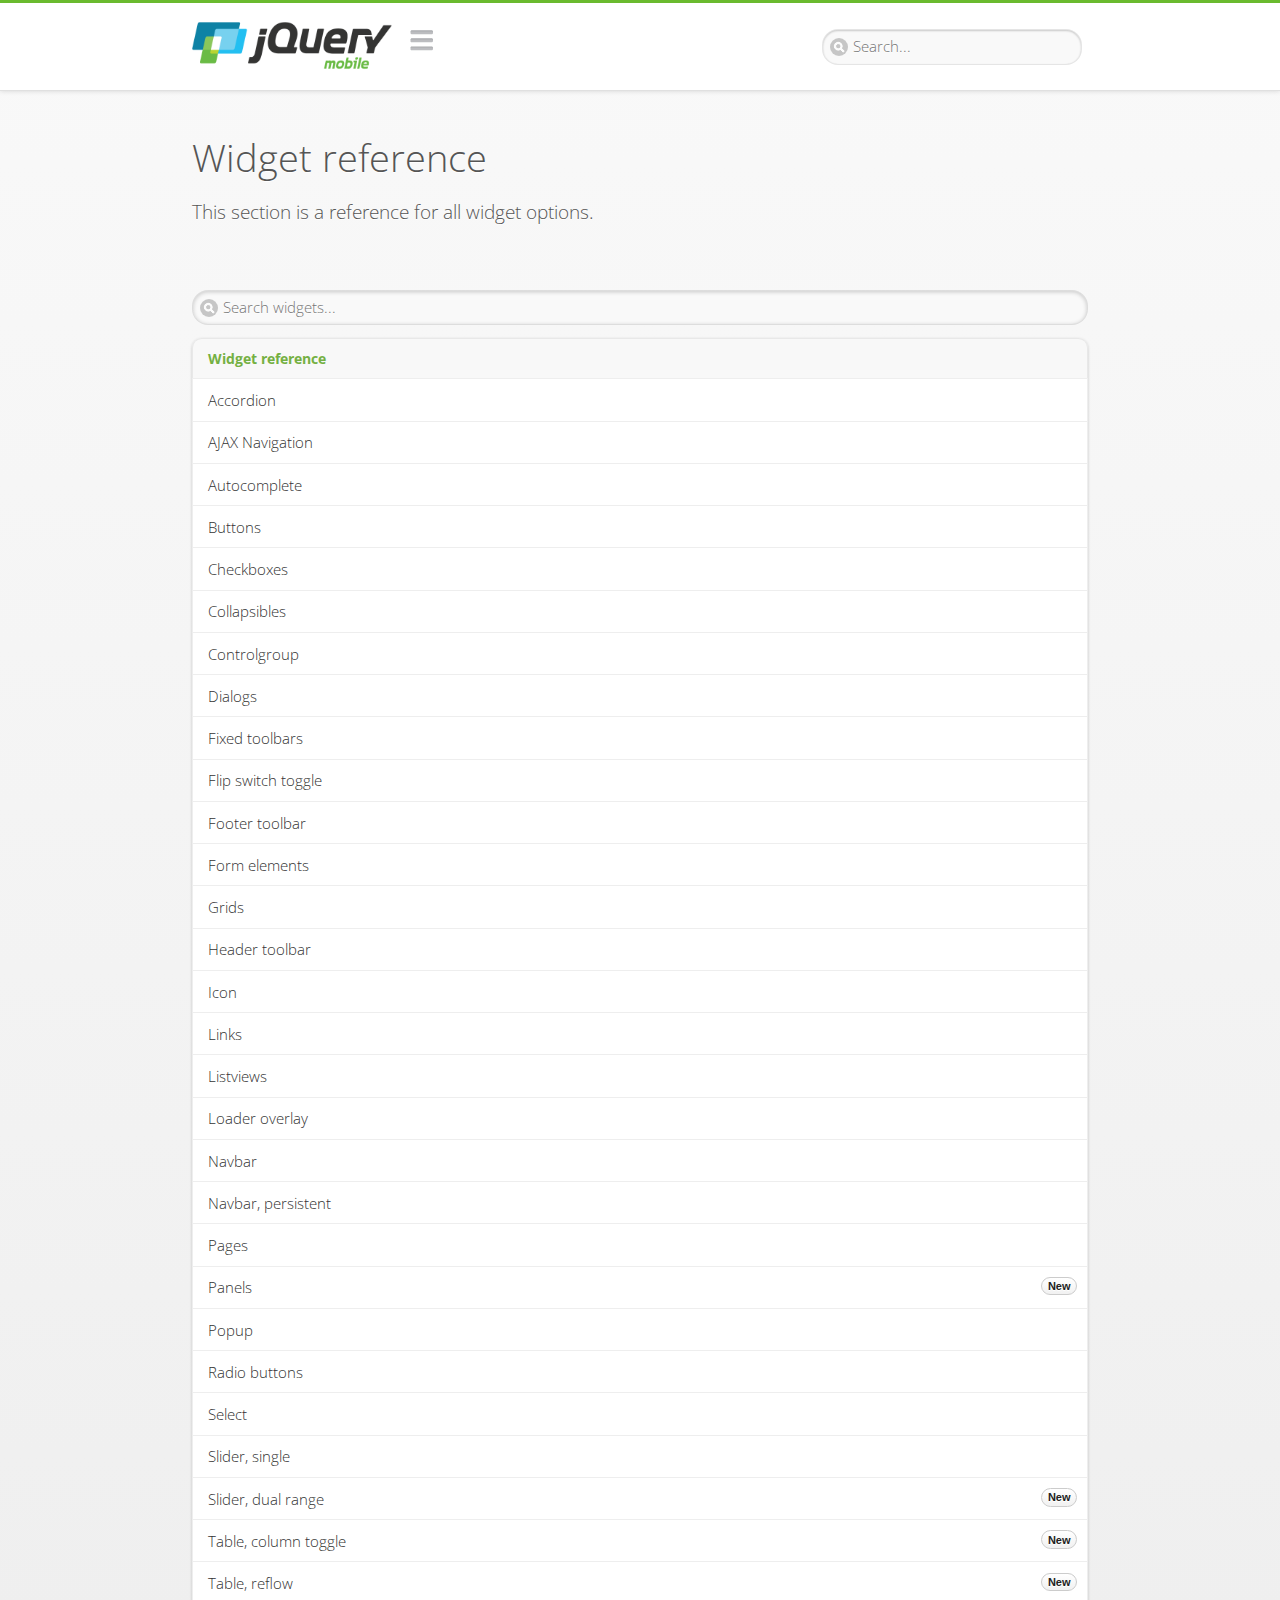
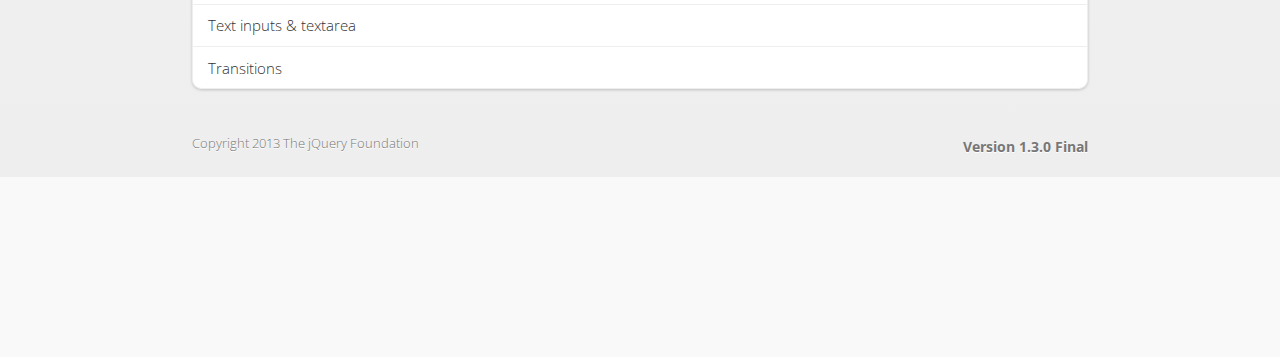
<file: jquery.mobile-1.3.0/demos/docs/widgets/index.html>
<!DOCTYPE html>
<html>
<head>
	<meta charset="utf-8">
	<meta name="viewport" content="width=device-width, initial-scale=1">
	<title>Widgets reference - jQuery Mobile Demos</title>
	<link rel="stylesheet"  href="../../css/themes/default/jquery.mobile-1.3.0.css">
	<link rel="stylesheet" href="../_assets/css/jqm-demos.css">
	<link rel="shortcut icon" href="../favicon.ico">
    <link rel="stylesheet" href="http://fonts.googleapis.com/css?family=Open+Sans:300,400,700">
	<script src="../../js/jquery.js"></script>
	<script src="../_assets/js/jquery.mobile.demos.js"></script>
	<script src="../../js/jquery.mobile-1.3.0.js"></script>
</head>
<body>
<div data-role="page" class="jqm-demos jqm-demos-index">

	<div data-role="header" class="jqm-header">
        <h1 class="jqm-logo"><a href="../../"><img src="../_assets/img/jquery-logo.png" alt="jQuery Mobile Framework"></a></h1>
		<a href="#" class="jqm-navmenu-link" data-icon="bars" data-iconpos="notext">Navigation</a>
		<a href="#" class="jqm-search-link" data-icon="search" data-iconpos="notext">Search</a>
        
<div class="jqm-search">
    <ul class="jqm-list">
        
<li data-section="Widgets" data-filtertext="accordions collapsible sets content formatting grouped inset mini"><a href="widgets/accordions/">Accordion</a></li>

<li data-section="Widgets" data-filtertext="ajax navigation navigate event method"><a href="widgets/navigation/" data-ajax="false">AJAX Navigation</a></li>

<li data-section="Widgets" data-filtertext="autocomplete filter reveal listviews remote listviewbeforefilter placeholder"><a href="widgets/autocomplete/" data-ajax="false">Autocomplete</a></li>

<li data-section="Widgets" data-filtertext="buttons inputs forms inline theme grouped icons mini disabled"><a href="widgets/buttons/" data-ajax="false">Buttons</a></li>

<li data-section="Widgets" data-filtertext="checkboxes checkboxradio inputs forms mini disabled"><a href="widgets/checkbox/">Checkboxes</a></li>

<li data-section="Widgets" data-filtertext="collapsibles content formatting"><a href="widgets/collapsibles/" data-ajax="false">Collapsibles</a></li>

<li data-section="Widgets" data-filtertext="controlgroups selects checkboxradio buttons horizontal vertical"><a href="widgets/controlgroups/">Controlgroup</a></li>

<li data-section="Widgets" data-filtertext="dialogs modal popups"><a href="widgets/dialog/">Dialogs</a></li>

<li data-section="Widgets" data-filtertext="fixed toolbars headers footers sections fullscreen"><a href="widgets/headers/bars-fixed.html">Fixed toolbars</a></li>

<li data-section="Widgets" data-filtertext="flip toggle switch binary slider selects forms disabled"><a href="widgets/sliders/switch.html" data-ajax="false">Flip switch toggle</a></li>

<li data-section="Widgets" data-filtertext="footer toolbars footers sections"><a href="widgets/footers/">Footer toolbar</a></li>

<li data-section="Widgets" data-filtertext="forms inputs slider button range toggle switch label disabled accessible fieldcontains elements"><a href="widgets/forms/">Form elements</a></li>

<li data-section="Widgets" data-filtertext="grids columns blocks content formatting rwd responsive"><a href="widgets/grids/">Grids</a></li>

<li data-section="Widgets" data-filtertext="header toolbars fixed fullscreen sections"><a href="widgets/headers/">Header toolbar</a></li>

<li data-section="Widgets" data-filtertext="icons buttons disc position"><a href="widgets/icons/">Icon</a></li>

<li data-section="Widgets" data-filtertext="links navigation ajax prefetch cache"><a href="widgets/links/">Links</a></li>

<li data-section="Widgets" data-filtertext="listviews thumbnails icons nested split button collapsible ul ol"><a href="widgets/listviews/" data-ajax="false">Listviews</a></li>

<li data-section="Widgets" data-filtertext="ajax loader overlay spinner pages"><a href="widgets/loader/">Loader overlay</a></li>

<li data-section="Widgets" data-filtertext="navbars navmenu toolbars links icons footer header"><a href="widgets/navbar/" data-ajax="false">Navbar</a></li>

<li data-section="Widgets" data-filtertext="navbars persistent header footer links navmenu"><a href="widgets/navbar/footer-persist-a.html">Navbar, persistent</a></li>

<li data-section="Widgets" data-filtertext="pages single multipage templates ajax nav"><a href="widgets/pages/">Pages</a></li>

<li data-section="Widgets" data-filtertext="panels sliding nav modal transition display reveal overlay push rwd responsive"><a href="widgets/panels/">Panels <span class="ui-li-count">New</span></a></li>

<li data-section="Widgets" data-filtertext="popup dialog modal transition tooltip lightbox form overlay screen flip pop fade transition"><a href="widgets/popup/">Popup</a></li>

<li data-section="Widgets" data-filtertext="radiobuttons checkboxradio inputs forms disabled grouped"><a href="widgets/radiobuttons/">Radio buttons</a></li>

<li data-section="Widgets" data-filtertext="selectmenus custom native multiple optgroup disabled forms"><a href="widgets/selects/">Select</a></li>

<li data-section="Widgets" data-filtertext="slider, single sliders range inputs forms disabled"><a href="widgets/sliders/" data-ajax="false">Slider, single</a></li>

<li data-section="Widgets" data-filtertext="slider, dual range sliders rangesliders inputs forms disabled"><a href="widgets/sliders/rangeslider.html" data-ajax="false">Slider, dual range <span class="ui-li-count">New</span></a></li>

<li data-section="Widgets" data-filtertext="tables column th td toggle responsive tables rwd hide show tabular"><a href="widgets/table-column-toggle/">Table, column toggle <span class="ui-li-count">New</span></a></li>

<li data-section="Widgets" data-filtertext="tables reflow th td responsive rwd columns tabular"><a href="widgets/table-reflow/">Table, reflow <span class="ui-li-count">New</span></a></li>

<li data-section="Widgets" data-filtertext="text inputs textarea numeric email tel file date time month clear pattern placeholder forms"><a href="widgets/textinputs/">Text inputs & textarea</a></li>

<li data-section="Widgets" data-filtertext="page transitions animated pages ajax navigation flip slide fade pop" data-ajax="false"><a href="widgets/transitions/" data-ajax="false">Transitions</a></li>
        
<li data-role="list-divider">Collapsibles</li>

<li data-section="Demo Showcase" data-filtertext="dynamic collapsible set accordion append expand"><a href="examples/collapsibles/dynamic-collapsible.html" data-ajax="false">Dynamic collapsible</a></li>

<li data-role="list-divider">Controlgroups</li>

<li data-section="Demo Showcase" data-filtertext="dynamic controlgroup buttons selects checkboxes forms"><a href="examples/controlgroups/dynamic-controlgroup.html" data-ajax="false">Dynamic controlgroup</a></li>

<li data-role="list-divider">Listviews</li>

<li data-section="Demo Showcase" data-filtertext="grid listview responsive grids responsive listviews lists ul"><a href="examples/listviews/grid-listview.html" data-ajax="false">Grid Listview</a></li>

<li data-section="Demo Showcase" data-filtertext="autodividers anchor jump scroll linkbars listviews lists ul"><a href="examples/listviews/autodividers-linkbar.html" data-ajax="false">Autodividers Linkbar</a></li>

<li data-section="Demo Showcase" data-filtertext="listviews autodividers selector autodividersselector lists ul ol"><a href="examples/listviews/autodividers-selector.html" data-ajax="false">Autodividers Selector</a></li>

<li data-role="list-divider">Navigation</li>

<li data-section="Demo Showcase" data-filtertext="backbone and require.js example navigation router"><a href="examples/backbone-require/index.html" data-ajax="false">Backbone and Require.js example</a></li>

<li data-section="Demo Showcase" data-filtertext="server redirection with server-side support.html"><a href="examples/redirect/" data-ajax="false">Redirection with server-side support</a></li>

<li data-role="list-divider">Panels</li>

<li data-section="Demo Showcase" data-filtertext="panel styling slide panels sliding panels shadow rwd responsive breakpoint"><a href="examples/panels/panel-styling.html" data-ajax="false">Panel styling</a></li>

<li data-section="Demo Showcase" data-filtertext="open panel on swipe panels left right"><a href="examples/panels/panel-swipe-open.html" data-ajax="false">Open panel on swipe</a></li>

<li data-role="list-divider">Popups</li>

<li data-section="Demo Showcase" data-filtertext="dynamic popups popup images lightbox"><a href="examples/popups/dynamic-popup.html" data-ajax="false">Dynamic popup</a></li>

<li data-section="Demo Showcase" data-filtertext="arrow popups popover"><a href="examples/popups/arrow.html" data-ajax="false">Popup with arrow</a></li>

<li data-role="list-divider">Responsive Tables</li>

<li data-section="Demo Showcase" data-filtertext="responsive tables reflow stack custom styles"><a href="examples/tables/movie-list.html" data-ajax="false">Reflow: Custom styles</a></li>

<li data-section="Demo Showcase" data-filtertext="responsive tables reflow heading groups rwd breakpoint"><a href="examples/tables/financial-grouped-reflow.html" data-ajax="false">Reflow: Heading groups</a></li>

<li data-section="Demo Showcase" data-filtertext="responsive tables column toggle hide rwd breakpoint customization options"><a href="examples/tables/movie-list-toggle-options.html" data-ajax="false">Column toggle: Customization options</a></li>

<li data-section="Demo Showcase" data-filtertext="responsive tables column toggle heading groups rwd breakpoint"><a href="examples/tables/financial-grouped-columns.html" data-ajax="false">Column toggle: Heading groups</a></li>

<li data-section="Demo Showcase" data-filtertext="responsive tables table column toggle phone comparison rwd breakpoint"><a href="examples/tables/phone-compare.html" data-ajax="false">Column toggle demo: Phone comparison</a></li>

<li data-role="list-divider">Sliders</li>

<li data-section="Demo Showcase" data-filtertext="slider tooltip handle value extension input range sliders forms"><a href="examples/slider/tooltip.html" data-ajax="false">Tooltip extension</a></li>

<li data-role="list-divider">Swipe</li>

<li data-section="Demo Showcase" data-filtertext="swipe to navigate page transitions navigation"><a href="examples/swipe/swipe-page.html" data-ajax="false">Swipe to navigate</a></li>

<li data-section="Demo Showcase" data-filtertext="swipe to delete list item listviews lists ul ol"><a href="examples/swipe/swipe-list.html" data-ajax="false">Swipe to delete list item</a></li>
        
<li data-role="list-divider">Forms</li>

<li data-section="Questions & Answers" data-filtertext="CSS styles apply widget scope wrap selector customize"><a href="faq/question-template.html">Why won't my CSS styles apply correctly to a widget?</a></li>

<li data-section="Questions & Answers" data-filtertext="form update value enhance pageinit refresh"><a href="faq/updating-the-value-of-enhanced-form-elements-does-not-work.html">Updating the value of enhanced form elements does not work.</a></li>

<li data-section="Questions & Answers" data-filtertext="HTML 5 inputs appearance keyboard picker calendar date time slider file color"><a href="faq/my-html-5-inputs-look-different-in-browsers.html">My HTML 5 inputs look different across devices and browsers.</a></li>

<li data-section="Questions & Answers" data-filtertext="range search inputs slider number text degrade"><a href="faq/my-range-search-input-type-is-being-changed.html">My range or search inputs are being change to number/text.</a></li>

<li data-section="Questions & Answers" data-filtertext="custom select popup dialog logic"><a href="faq/sometimes-custom-select-shows-as-dialog-popup.html">Sometimes my custom select shows as a popup other times its a dialog.</a></li>

<li data-section="Questions & Answers" data-filtertext="disable button issue class method"><a href="faq/disabling-a-button-does-not-work.html">Disabling a button does not work.</a></li>

<li data-section="Questions & Answers" data-filtertext="fixed toolbar header footer fullscreen select input bug issue"><a href="faq/controls-in-header-footer.html">Controls in my fixed header or footer are not responding or behave erratically.</a></li>

<li data-role="list-divider">Pages</li>

<li data-section="Questions & Answers" data-filtertext="head load scripts styles pageinit onload pagebeforecreate ajax nav pages"><a href="faq/scripts-and-styles-not-loading.html">Why aren't my scripts and styles loading?</a></li>

<li data-section="Questions & Answers" data-filtertext="document.ready onload paginit DOM ready on ready scripts "><a href="faq/dom-ready-not-working.html">Why isn't DOM ready working for my scripts?</a></li>

<li data-section="Questions & Answers" data-filtertext="ajax nav load page mobile.loadpage"><a href="faq/how-do-i-load-a-page.html">How do I load a page?</a></li>

<li data-section="Questions & Answers" data-filtertext="ajax nav multi page document load"><a href="faq/why-is-only-the-first-page-loaded.html">Why is only the first page of my multi page document loaded?</a></li>

<li data-section="Questions & Answers" data-filtertext="pass url query params ajax nav"><a href="faq/pass-query-params-to-page.html">I'm trying to pass query params to a page but it's not working?</a></li>

<li data-section="Questions & Answers" data-filtertext="hash pass parameters information ajax nav"><a href="faq/pass-via-the-hash-to-page.html">I'm trying to pass information via the hash but it's not working?</a></li>

<li data-section="Questions & Answers" data-filtertext="application cache status error isLocal ajax nav"><a href="faq/the-application-cache-is-not-working.html">I'm trying to use the application cache but it's not working.</a></li>

<li data-section="Questions & Answers" data-filtertext=">create refresh event trigger pageInit refresh method content injected page not enhanced."><a href="faq/injected-content-is-not-enhanced.html">Content injected into a page is not enhanced.</a></li>

<li data-section="Questions & Answers" data-filtertext=">create trigger event pageInit injected HTML"><a href="faq/triggering-create-on-injected-content-does-not-work.html">Triggering create on injected HTML does not work.</a></li>

<li data-section="Questions & Answers" data-filtertext="auto-enhance element stop preventnative role none"><a href="faq/how-can-i-stop-auto-enhancement-of-elements.html">How can I stop JQM from auto-enhancing an element?</a></li>

<li data-section="Questions & Answers" data-filtertext="auto-enhance block container parent stop preventnative role none"><a href="faq/how-can-i-stop-auto-enhancement-of-a-block-of-elements.html">How can I stop JQM from enhancing a block of elements?</a></li>

<li data-section="Questions & Answers" data-filtertext="page title ajax nav head"><a href="faq/how-do-i-control-page-titles.html">How do I control page titles?</a></li>

<li data-section="Questions & Answers" data-filtertext="ajax nav load page loadPage"><a href="faq/how-do-i-load-a-page.html">How do I load a page?</a></li>

<li data-role="list-divider">Events</li>

<li data-section="Questions & Answers" data-filtertext="touch mouse events vmouseover, vmousedown, vmousemove, vmouseup, vclick, vmousecancel"><a href="faq/how-do-i-use-touch-mouse-events.html">How do I use touch and mouse events?</a></li>

<li data-role="list-divider">Theme and styling</li>

<li data-section="Questions & Answers" data-filtertext="theme swatch css themeroller customize icons colors fonts style"><a href="faq/how-does-theming-work.html">How does theming work?</a></li>

<li data-role="list-divider">Apps</li>

<li data-section="Questions & Answers" data-filtertext="How do I need to configure PhoneGap Cordova?"><a href="faq/how-configure-phonegap-cordova.html">How do I need to configure PhoneGap/Cordova?</a></li>
<!--
<li data-role="list-divider">Navigation</li>

<li data-section="Questions & Answers" data-filtertext=""><a href="faq/nav-is-acting-erraticly.html">The nav is acting erratically!</a></li>

<li data-section="Questions & Answers" data-filtertext=""><a href="faq/deep-links-dont-work.html">Following a deep link ( a link to scroll to and id ) does not work.</a></li>

<li data-section="Questions & Answers" data-filtertext=""><a href="faq/scripts-css-only-works-on-first-page-or-refresh.html">My script / css only works on first page or on refresh.</a></li>
<li data-role="list-divider">Widgets</li>

<li data-section="Questions & Answers" data-filtertext=""><a href="faq/cloned-content-double-enhanced.html">Cloning a widget or enhanced for element and enhancing causes "double" enhancement</a></li>

<li data-section="Questions & Answers" data-filtertext=""><a href="faq/cloned-content-does-not-update.html">Cloned widget or enhanced element does not update</a></li>

<li data-section="Questions & Answers" data-filtertext=""><a href="faq/data-enhance-false-does-not-work.html">Setting data-enhance="false" does not work.</a></li>

<li data-role="list-divider">General</li>

<li data-section="Questions & Answers" data-filtertext=""><a href="faq/selecting-element-by-id-not-working.html">Selecting elements by id only works sometimes or on first page!</a></li>

<li data-section="Questions & Answers" data-filtertext=""><a href="faq/global-config-settings-ignored.html">The global configuration settings i set are being ignored.</a></li>

<li data-section="Questions & Answers" data-filtertext=""><a href="faq/custom-css-is-ignored.html">My custom css is ignored.</a></li>

<li data-role="list-divider">Events</li>

<li data-section="Questions & Answers" data-filtertext=""><a href="faq/swipe-triggered-when-scrolling.html">Swipe triggered when scrolling.</a></li>

<li data-section="Questions & Answers" data-filtertext=""><a href="faq/document-ready-not-working.html">Document ready ignored after first page.</a></li>

<li data-role="list-divider">Theming &amp; custom styles</li>

<li data-section="Questions & Answers" data-filtertext=""><a href="faq/#">How do I add custom icons?</a></li>

<li data-section="Questions & Answers" data-filtertext=""><a href="faq/#">How do I add remove the circle behind the icons?</a></li>
-->
    </ul>
</div>
	</div><!-- /header -->

	<div data-role="content" class="jqm-content">

        <h1>Widget reference</h1>

        <p class="jqm-intro">This section is a reference for all widget options.</p>

        <ul data-role="listview" data-inset="true" data-filter="true" data-theme="d" data-divider-theme="d" data-icon="false" data-filter-placeholder="Search widgets..." data-global-nav="docs" class="jqm-list">
            <li data-role="list-divider">Widget reference</li>
			
<li data-section="Widgets" data-filtertext="accordions collapsible sets content formatting grouped inset mini"><a href="widgets/accordions/">Accordion</a></li>

<li data-section="Widgets" data-filtertext="ajax navigation navigate event method"><a href="widgets/navigation/" data-ajax="false">AJAX Navigation</a></li>

<li data-section="Widgets" data-filtertext="autocomplete filter reveal listviews remote listviewbeforefilter placeholder"><a href="widgets/autocomplete/" data-ajax="false">Autocomplete</a></li>

<li data-section="Widgets" data-filtertext="buttons inputs forms inline theme grouped icons mini disabled"><a href="widgets/buttons/" data-ajax="false">Buttons</a></li>

<li data-section="Widgets" data-filtertext="checkboxes checkboxradio inputs forms mini disabled"><a href="widgets/checkbox/">Checkboxes</a></li>

<li data-section="Widgets" data-filtertext="collapsibles content formatting"><a href="widgets/collapsibles/" data-ajax="false">Collapsibles</a></li>

<li data-section="Widgets" data-filtertext="controlgroups selects checkboxradio buttons horizontal vertical"><a href="widgets/controlgroups/">Controlgroup</a></li>

<li data-section="Widgets" data-filtertext="dialogs modal popups"><a href="widgets/dialog/">Dialogs</a></li>

<li data-section="Widgets" data-filtertext="fixed toolbars headers footers sections fullscreen"><a href="widgets/headers/bars-fixed.html">Fixed toolbars</a></li>

<li data-section="Widgets" data-filtertext="flip toggle switch binary slider selects forms disabled"><a href="widgets/sliders/switch.html" data-ajax="false">Flip switch toggle</a></li>

<li data-section="Widgets" data-filtertext="footer toolbars footers sections"><a href="widgets/footers/">Footer toolbar</a></li>

<li data-section="Widgets" data-filtertext="forms inputs slider button range toggle switch label disabled accessible fieldcontains elements"><a href="widgets/forms/">Form elements</a></li>

<li data-section="Widgets" data-filtertext="grids columns blocks content formatting rwd responsive"><a href="widgets/grids/">Grids</a></li>

<li data-section="Widgets" data-filtertext="header toolbars fixed fullscreen sections"><a href="widgets/headers/">Header toolbar</a></li>

<li data-section="Widgets" data-filtertext="icons buttons disc position"><a href="widgets/icons/">Icon</a></li>

<li data-section="Widgets" data-filtertext="links navigation ajax prefetch cache"><a href="widgets/links/">Links</a></li>

<li data-section="Widgets" data-filtertext="listviews thumbnails icons nested split button collapsible ul ol"><a href="widgets/listviews/" data-ajax="false">Listviews</a></li>

<li data-section="Widgets" data-filtertext="ajax loader overlay spinner pages"><a href="widgets/loader/">Loader overlay</a></li>

<li data-section="Widgets" data-filtertext="navbars navmenu toolbars links icons footer header"><a href="widgets/navbar/" data-ajax="false">Navbar</a></li>

<li data-section="Widgets" data-filtertext="navbars persistent header footer links navmenu"><a href="widgets/navbar/footer-persist-a.html">Navbar, persistent</a></li>

<li data-section="Widgets" data-filtertext="pages single multipage templates ajax nav"><a href="widgets/pages/">Pages</a></li>

<li data-section="Widgets" data-filtertext="panels sliding nav modal transition display reveal overlay push rwd responsive"><a href="widgets/panels/">Panels <span class="ui-li-count">New</span></a></li>

<li data-section="Widgets" data-filtertext="popup dialog modal transition tooltip lightbox form overlay screen flip pop fade transition"><a href="widgets/popup/">Popup</a></li>

<li data-section="Widgets" data-filtertext="radiobuttons checkboxradio inputs forms disabled grouped"><a href="widgets/radiobuttons/">Radio buttons</a></li>

<li data-section="Widgets" data-filtertext="selectmenus custom native multiple optgroup disabled forms"><a href="widgets/selects/">Select</a></li>

<li data-section="Widgets" data-filtertext="slider, single sliders range inputs forms disabled"><a href="widgets/sliders/" data-ajax="false">Slider, single</a></li>

<li data-section="Widgets" data-filtertext="slider, dual range sliders rangesliders inputs forms disabled"><a href="widgets/sliders/rangeslider.html" data-ajax="false">Slider, dual range <span class="ui-li-count">New</span></a></li>

<li data-section="Widgets" data-filtertext="tables column th td toggle responsive tables rwd hide show tabular"><a href="widgets/table-column-toggle/">Table, column toggle <span class="ui-li-count">New</span></a></li>

<li data-section="Widgets" data-filtertext="tables reflow th td responsive rwd columns tabular"><a href="widgets/table-reflow/">Table, reflow <span class="ui-li-count">New</span></a></li>

<li data-section="Widgets" data-filtertext="text inputs textarea numeric email tel file date time month clear pattern placeholder forms"><a href="widgets/textinputs/">Text inputs & textarea</a></li>

<li data-section="Widgets" data-filtertext="page transitions animated pages ajax navigation flip slide fade pop" data-ajax="false"><a href="widgets/transitions/" data-ajax="false">Transitions</a></li>
		</ul>

	</div><!-- /content -->

	<div data-role="footer" class="jqm-footer">
		<p class="jqm-version"></p>
		<p>Copyright 2013 The jQuery Foundation</p>
	</div><!-- /footer -->


    <div data-role="panel" class="jqm-nav-panel jqm-navmenu-panel" data-position="left" data-display="reveal" data-theme="c">
        <ul data-role="listview" data-theme="d" data-divider-theme="d" data-icon="false" data-global-nav="docs" class="jqm-list">
            <li data-role="list-divider">jQuery Mobile Demos</li>
			<li><a href="../">Home</a></li>
            <li><a href="intro/">Introduction</a></li>
            <li><a href="examples/">Demo Showcase</a></li>
            <li><a href="faq/">Questions & Answers</a></li>
			<li><a href="intro/rwd.html">Going Responsive</a></li>
            <li data-role="list-divider">Widget reference</li>
            
<li data-section="Widgets" data-filtertext="accordions collapsible sets content formatting grouped inset mini"><a href="widgets/accordions/">Accordion</a></li>

<li data-section="Widgets" data-filtertext="ajax navigation navigate event method"><a href="widgets/navigation/" data-ajax="false">AJAX Navigation</a></li>

<li data-section="Widgets" data-filtertext="autocomplete filter reveal listviews remote listviewbeforefilter placeholder"><a href="widgets/autocomplete/" data-ajax="false">Autocomplete</a></li>

<li data-section="Widgets" data-filtertext="buttons inputs forms inline theme grouped icons mini disabled"><a href="widgets/buttons/" data-ajax="false">Buttons</a></li>

<li data-section="Widgets" data-filtertext="checkboxes checkboxradio inputs forms mini disabled"><a href="widgets/checkbox/">Checkboxes</a></li>

<li data-section="Widgets" data-filtertext="collapsibles content formatting"><a href="widgets/collapsibles/" data-ajax="false">Collapsibles</a></li>

<li data-section="Widgets" data-filtertext="controlgroups selects checkboxradio buttons horizontal vertical"><a href="widgets/controlgroups/">Controlgroup</a></li>

<li data-section="Widgets" data-filtertext="dialogs modal popups"><a href="widgets/dialog/">Dialogs</a></li>

<li data-section="Widgets" data-filtertext="fixed toolbars headers footers sections fullscreen"><a href="widgets/headers/bars-fixed.html">Fixed toolbars</a></li>

<li data-section="Widgets" data-filtertext="flip toggle switch binary slider selects forms disabled"><a href="widgets/sliders/switch.html" data-ajax="false">Flip switch toggle</a></li>

<li data-section="Widgets" data-filtertext="footer toolbars footers sections"><a href="widgets/footers/">Footer toolbar</a></li>

<li data-section="Widgets" data-filtertext="forms inputs slider button range toggle switch label disabled accessible fieldcontains elements"><a href="widgets/forms/">Form elements</a></li>

<li data-section="Widgets" data-filtertext="grids columns blocks content formatting rwd responsive"><a href="widgets/grids/">Grids</a></li>

<li data-section="Widgets" data-filtertext="header toolbars fixed fullscreen sections"><a href="widgets/headers/">Header toolbar</a></li>

<li data-section="Widgets" data-filtertext="icons buttons disc position"><a href="widgets/icons/">Icon</a></li>

<li data-section="Widgets" data-filtertext="links navigation ajax prefetch cache"><a href="widgets/links/">Links</a></li>

<li data-section="Widgets" data-filtertext="listviews thumbnails icons nested split button collapsible ul ol"><a href="widgets/listviews/" data-ajax="false">Listviews</a></li>

<li data-section="Widgets" data-filtertext="ajax loader overlay spinner pages"><a href="widgets/loader/">Loader overlay</a></li>

<li data-section="Widgets" data-filtertext="navbars navmenu toolbars links icons footer header"><a href="widgets/navbar/" data-ajax="false">Navbar</a></li>

<li data-section="Widgets" data-filtertext="navbars persistent header footer links navmenu"><a href="widgets/navbar/footer-persist-a.html">Navbar, persistent</a></li>

<li data-section="Widgets" data-filtertext="pages single multipage templates ajax nav"><a href="widgets/pages/">Pages</a></li>

<li data-section="Widgets" data-filtertext="panels sliding nav modal transition display reveal overlay push rwd responsive"><a href="widgets/panels/">Panels <span class="ui-li-count">New</span></a></li>

<li data-section="Widgets" data-filtertext="popup dialog modal transition tooltip lightbox form overlay screen flip pop fade transition"><a href="widgets/popup/">Popup</a></li>

<li data-section="Widgets" data-filtertext="radiobuttons checkboxradio inputs forms disabled grouped"><a href="widgets/radiobuttons/">Radio buttons</a></li>

<li data-section="Widgets" data-filtertext="selectmenus custom native multiple optgroup disabled forms"><a href="widgets/selects/">Select</a></li>

<li data-section="Widgets" data-filtertext="slider, single sliders range inputs forms disabled"><a href="widgets/sliders/" data-ajax="false">Slider, single</a></li>

<li data-section="Widgets" data-filtertext="slider, dual range sliders rangesliders inputs forms disabled"><a href="widgets/sliders/rangeslider.html" data-ajax="false">Slider, dual range <span class="ui-li-count">New</span></a></li>

<li data-section="Widgets" data-filtertext="tables column th td toggle responsive tables rwd hide show tabular"><a href="widgets/table-column-toggle/">Table, column toggle <span class="ui-li-count">New</span></a></li>

<li data-section="Widgets" data-filtertext="tables reflow th td responsive rwd columns tabular"><a href="widgets/table-reflow/">Table, reflow <span class="ui-li-count">New</span></a></li>

<li data-section="Widgets" data-filtertext="text inputs textarea numeric email tel file date time month clear pattern placeholder forms"><a href="widgets/textinputs/">Text inputs & textarea</a></li>

<li data-section="Widgets" data-filtertext="page transitions animated pages ajax navigation flip slide fade pop" data-ajax="false"><a href="widgets/transitions/" data-ajax="false">Transitions</a></li>
        </ul>
	</div><!-- /panel -->

</div><!-- /page -->
</body>
</html>
</file>
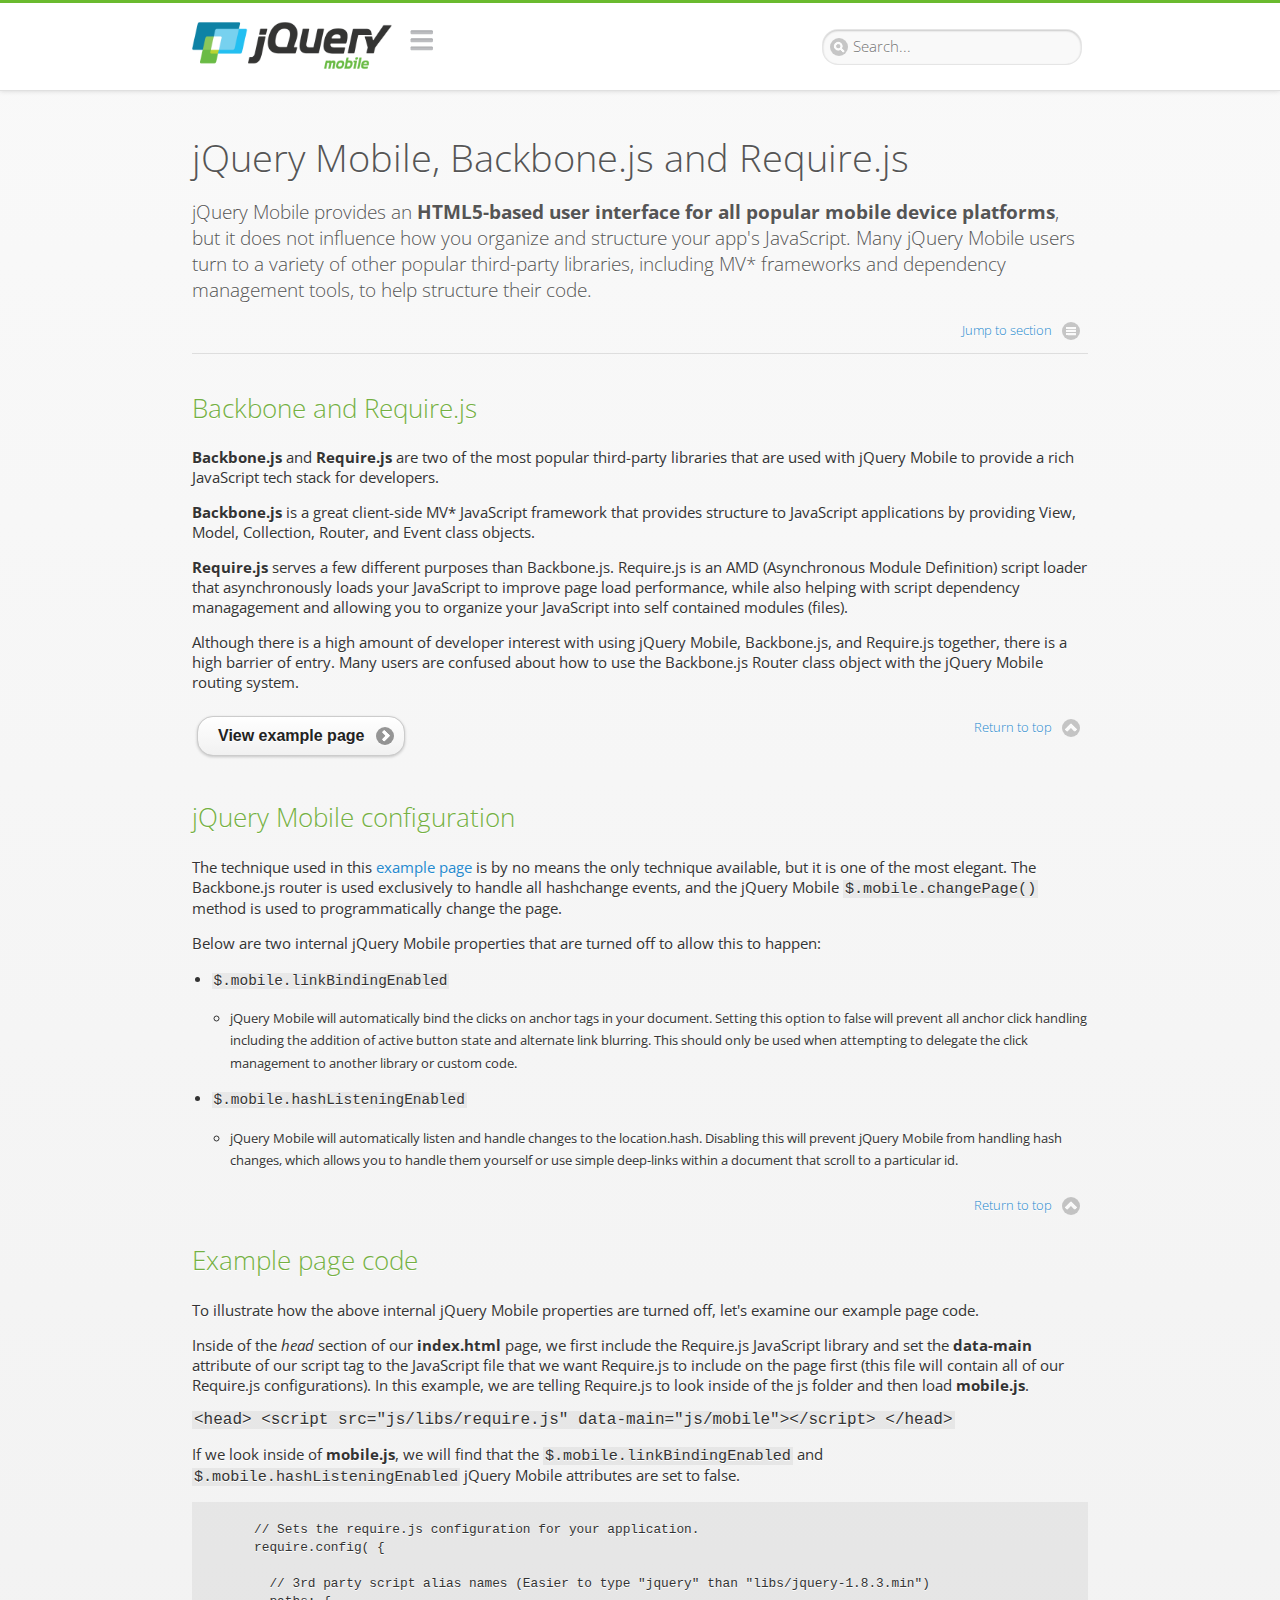
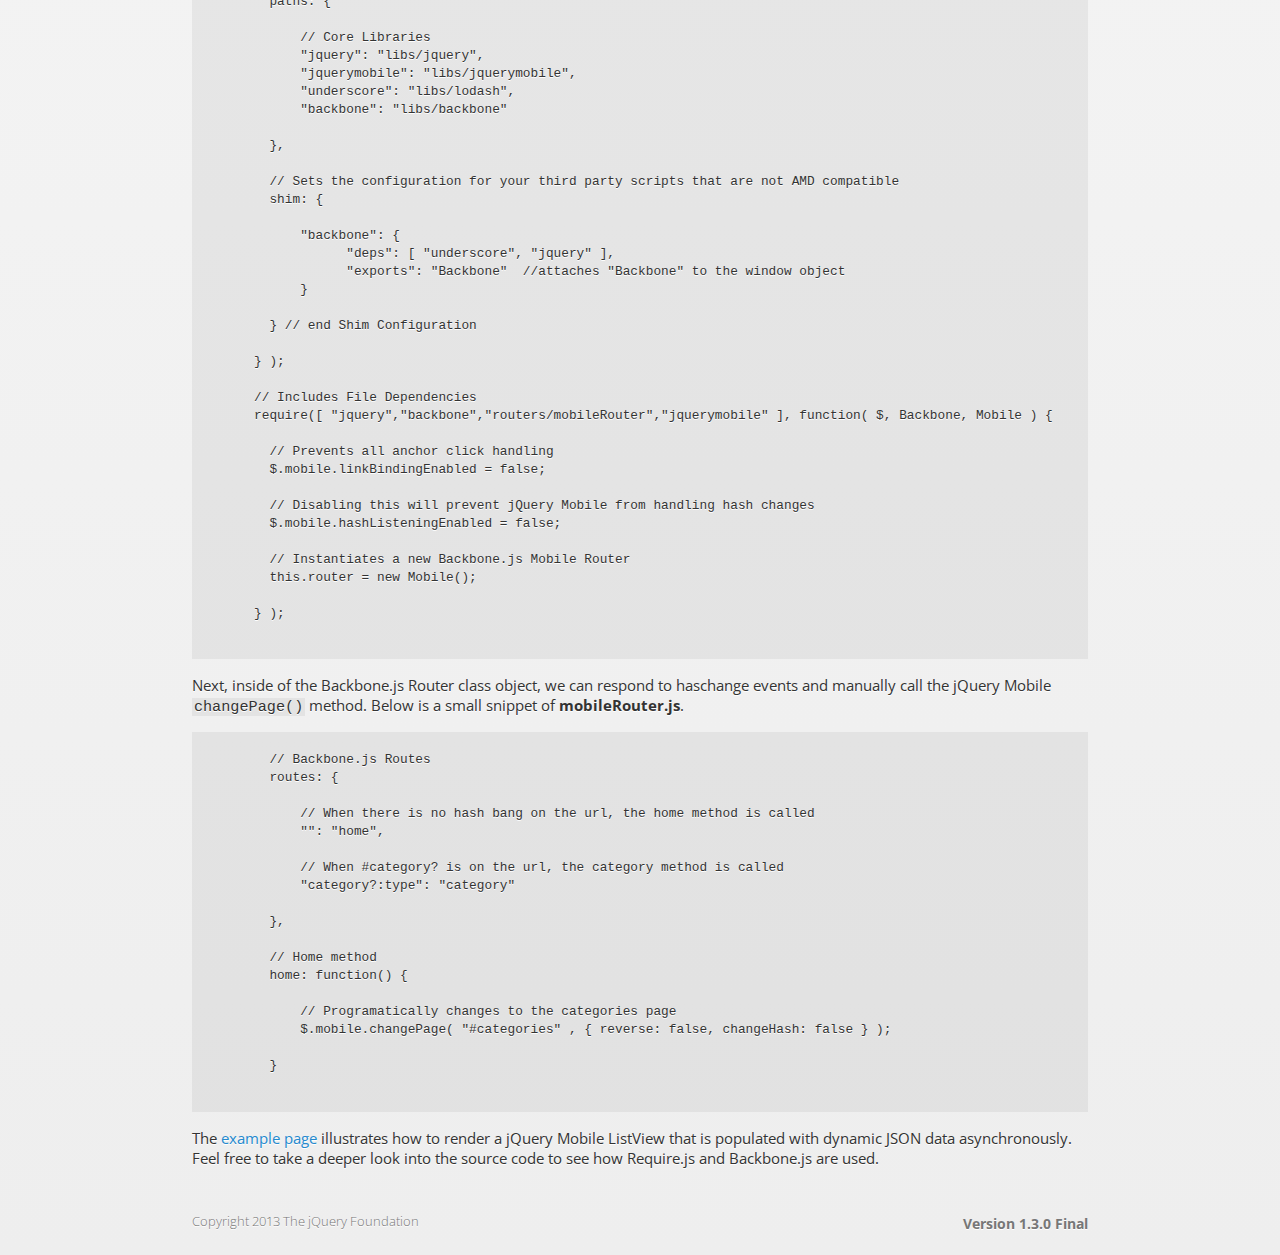
<file: jquery.mobile-1.3.0/demos/docs/examples/backbone-require/index.html>
<!DOCTYPE html>
<html>
  <head>
  <meta charset="utf-8">
  <meta name="viewport" content="width=device-width, initial-scale=1">
  <title>jQuery Mobile - Backbone.js and Require.js Apps</title>
	<link rel="stylesheet"  href="../../../css/themes/default/jquery.mobile-1.3.0.css">
	<link rel="stylesheet" href="../../_assets/css/jqm-demos.css">
	<link rel="shortcut icon" href="../../favicon.ico">
	<link rel="stylesheet" href="http://fonts.googleapis.com/css?family=Open+Sans:300,400,700">
	<script src="../../../js/jquery.js"></script>
	<script src="../../_assets/js/jquery.mobile.demos.js"></script>
	<script src="../../../js/jquery.mobile-1.3.0.js"></script>

</head>
<body>
<div data-role="page" class="jqm-demos" data-quicklinks="true">

    <div data-role="header" class="jqm-header">
		<h1 class="jqm-logo"><a href="../../../"><img src="../../_assets/img/jquery-logo.png" alt="jQuery Mobile Framework"></a></h1>
        <a href="#" class="jqm-navmenu-link" data-icon="bars" data-iconpos="notext">Navigation</a>
        <a href="#" class="jqm-search-link" data-icon="search" data-iconpos="notext">Search</a>
        
<div class="jqm-search">
    <ul class="jqm-list">
        
<li data-section="Widgets" data-filtertext="accordions collapsible sets content formatting grouped inset mini"><a href="widgets/accordions/">Accordion</a></li>

<li data-section="Widgets" data-filtertext="ajax navigation navigate event method"><a href="widgets/navigation/" data-ajax="false">AJAX Navigation</a></li>

<li data-section="Widgets" data-filtertext="autocomplete filter reveal listviews remote listviewbeforefilter placeholder"><a href="widgets/autocomplete/" data-ajax="false">Autocomplete</a></li>

<li data-section="Widgets" data-filtertext="buttons inputs forms inline theme grouped icons mini disabled"><a href="widgets/buttons/" data-ajax="false">Buttons</a></li>

<li data-section="Widgets" data-filtertext="checkboxes checkboxradio inputs forms mini disabled"><a href="widgets/checkbox/">Checkboxes</a></li>

<li data-section="Widgets" data-filtertext="collapsibles content formatting"><a href="widgets/collapsibles/" data-ajax="false">Collapsibles</a></li>

<li data-section="Widgets" data-filtertext="controlgroups selects checkboxradio buttons horizontal vertical"><a href="widgets/controlgroups/">Controlgroup</a></li>

<li data-section="Widgets" data-filtertext="dialogs modal popups"><a href="widgets/dialog/">Dialogs</a></li>

<li data-section="Widgets" data-filtertext="fixed toolbars headers footers sections fullscreen"><a href="widgets/headers/bars-fixed.html">Fixed toolbars</a></li>

<li data-section="Widgets" data-filtertext="flip toggle switch binary slider selects forms disabled"><a href="widgets/sliders/switch.html" data-ajax="false">Flip switch toggle</a></li>

<li data-section="Widgets" data-filtertext="footer toolbars footers sections"><a href="widgets/footers/">Footer toolbar</a></li>

<li data-section="Widgets" data-filtertext="forms inputs slider button range toggle switch label disabled accessible fieldcontains elements"><a href="widgets/forms/">Form elements</a></li>

<li data-section="Widgets" data-filtertext="grids columns blocks content formatting rwd responsive"><a href="widgets/grids/">Grids</a></li>

<li data-section="Widgets" data-filtertext="header toolbars fixed fullscreen sections"><a href="widgets/headers/">Header toolbar</a></li>

<li data-section="Widgets" data-filtertext="icons buttons disc position"><a href="widgets/icons/">Icon</a></li>

<li data-section="Widgets" data-filtertext="links navigation ajax prefetch cache"><a href="widgets/links/">Links</a></li>

<li data-section="Widgets" data-filtertext="listviews thumbnails icons nested split button collapsible ul ol"><a href="widgets/listviews/" data-ajax="false">Listviews</a></li>

<li data-section="Widgets" data-filtertext="ajax loader overlay spinner pages"><a href="widgets/loader/">Loader overlay</a></li>

<li data-section="Widgets" data-filtertext="navbars navmenu toolbars links icons footer header"><a href="widgets/navbar/" data-ajax="false">Navbar</a></li>

<li data-section="Widgets" data-filtertext="navbars persistent header footer links navmenu"><a href="widgets/navbar/footer-persist-a.html">Navbar, persistent</a></li>

<li data-section="Widgets" data-filtertext="pages single multipage templates ajax nav"><a href="widgets/pages/">Pages</a></li>

<li data-section="Widgets" data-filtertext="panels sliding nav modal transition display reveal overlay push rwd responsive"><a href="widgets/panels/">Panels <span class="ui-li-count">New</span></a></li>

<li data-section="Widgets" data-filtertext="popup dialog modal transition tooltip lightbox form overlay screen flip pop fade transition"><a href="widgets/popup/">Popup</a></li>

<li data-section="Widgets" data-filtertext="radiobuttons checkboxradio inputs forms disabled grouped"><a href="widgets/radiobuttons/">Radio buttons</a></li>

<li data-section="Widgets" data-filtertext="selectmenus custom native multiple optgroup disabled forms"><a href="widgets/selects/">Select</a></li>

<li data-section="Widgets" data-filtertext="slider, single sliders range inputs forms disabled"><a href="widgets/sliders/" data-ajax="false">Slider, single</a></li>

<li data-section="Widgets" data-filtertext="slider, dual range sliders rangesliders inputs forms disabled"><a href="widgets/sliders/rangeslider.html" data-ajax="false">Slider, dual range <span class="ui-li-count">New</span></a></li>

<li data-section="Widgets" data-filtertext="tables column th td toggle responsive tables rwd hide show tabular"><a href="widgets/table-column-toggle/">Table, column toggle <span class="ui-li-count">New</span></a></li>

<li data-section="Widgets" data-filtertext="tables reflow th td responsive rwd columns tabular"><a href="widgets/table-reflow/">Table, reflow <span class="ui-li-count">New</span></a></li>

<li data-section="Widgets" data-filtertext="text inputs textarea numeric email tel file date time month clear pattern placeholder forms"><a href="widgets/textinputs/">Text inputs & textarea</a></li>

<li data-section="Widgets" data-filtertext="page transitions animated pages ajax navigation flip slide fade pop" data-ajax="false"><a href="widgets/transitions/" data-ajax="false">Transitions</a></li>
        
<li data-role="list-divider">Collapsibles</li>

<li data-section="Demo Showcase" data-filtertext="dynamic collapsible set accordion append expand"><a href="examples/collapsibles/dynamic-collapsible.html" data-ajax="false">Dynamic collapsible</a></li>

<li data-role="list-divider">Controlgroups</li>

<li data-section="Demo Showcase" data-filtertext="dynamic controlgroup buttons selects checkboxes forms"><a href="examples/controlgroups/dynamic-controlgroup.html" data-ajax="false">Dynamic controlgroup</a></li>

<li data-role="list-divider">Listviews</li>

<li data-section="Demo Showcase" data-filtertext="grid listview responsive grids responsive listviews lists ul"><a href="examples/listviews/grid-listview.html" data-ajax="false">Grid Listview</a></li>

<li data-section="Demo Showcase" data-filtertext="autodividers anchor jump scroll linkbars listviews lists ul"><a href="examples/listviews/autodividers-linkbar.html" data-ajax="false">Autodividers Linkbar</a></li>

<li data-section="Demo Showcase" data-filtertext="listviews autodividers selector autodividersselector lists ul ol"><a href="examples/listviews/autodividers-selector.html" data-ajax="false">Autodividers Selector</a></li>

<li data-role="list-divider">Navigation</li>

<li data-section="Demo Showcase" data-filtertext="backbone and require.js example navigation router"><a href="examples/backbone-require/index.html" data-ajax="false">Backbone and Require.js example</a></li>

<li data-section="Demo Showcase" data-filtertext="server redirection with server-side support.html"><a href="examples/redirect/" data-ajax="false">Redirection with server-side support</a></li>

<li data-role="list-divider">Panels</li>

<li data-section="Demo Showcase" data-filtertext="panel styling slide panels sliding panels shadow rwd responsive breakpoint"><a href="examples/panels/panel-styling.html" data-ajax="false">Panel styling</a></li>

<li data-section="Demo Showcase" data-filtertext="open panel on swipe panels left right"><a href="examples/panels/panel-swipe-open.html" data-ajax="false">Open panel on swipe</a></li>

<li data-role="list-divider">Popups</li>

<li data-section="Demo Showcase" data-filtertext="dynamic popups popup images lightbox"><a href="examples/popups/dynamic-popup.html" data-ajax="false">Dynamic popup</a></li>

<li data-section="Demo Showcase" data-filtertext="arrow popups popover"><a href="examples/popups/arrow.html" data-ajax="false">Popup with arrow</a></li>

<li data-role="list-divider">Responsive Tables</li>

<li data-section="Demo Showcase" data-filtertext="responsive tables reflow stack custom styles"><a href="examples/tables/movie-list.html" data-ajax="false">Reflow: Custom styles</a></li>

<li data-section="Demo Showcase" data-filtertext="responsive tables reflow heading groups rwd breakpoint"><a href="examples/tables/financial-grouped-reflow.html" data-ajax="false">Reflow: Heading groups</a></li>

<li data-section="Demo Showcase" data-filtertext="responsive tables column toggle hide rwd breakpoint customization options"><a href="examples/tables/movie-list-toggle-options.html" data-ajax="false">Column toggle: Customization options</a></li>

<li data-section="Demo Showcase" data-filtertext="responsive tables column toggle heading groups rwd breakpoint"><a href="examples/tables/financial-grouped-columns.html" data-ajax="false">Column toggle: Heading groups</a></li>

<li data-section="Demo Showcase" data-filtertext="responsive tables table column toggle phone comparison rwd breakpoint"><a href="examples/tables/phone-compare.html" data-ajax="false">Column toggle demo: Phone comparison</a></li>

<li data-role="list-divider">Sliders</li>

<li data-section="Demo Showcase" data-filtertext="slider tooltip handle value extension input range sliders forms"><a href="examples/slider/tooltip.html" data-ajax="false">Tooltip extension</a></li>

<li data-role="list-divider">Swipe</li>

<li data-section="Demo Showcase" data-filtertext="swipe to navigate page transitions navigation"><a href="examples/swipe/swipe-page.html" data-ajax="false">Swipe to navigate</a></li>

<li data-section="Demo Showcase" data-filtertext="swipe to delete list item listviews lists ul ol"><a href="examples/swipe/swipe-list.html" data-ajax="false">Swipe to delete list item</a></li>
        
<li data-role="list-divider">Forms</li>

<li data-section="Questions & Answers" data-filtertext="CSS styles apply widget scope wrap selector customize"><a href="faq/question-template.html">Why won't my CSS styles apply correctly to a widget?</a></li>

<li data-section="Questions & Answers" data-filtertext="form update value enhance pageinit refresh"><a href="faq/updating-the-value-of-enhanced-form-elements-does-not-work.html">Updating the value of enhanced form elements does not work.</a></li>

<li data-section="Questions & Answers" data-filtertext="HTML 5 inputs appearance keyboard picker calendar date time slider file color"><a href="faq/my-html-5-inputs-look-different-in-browsers.html">My HTML 5 inputs look different across devices and browsers.</a></li>

<li data-section="Questions & Answers" data-filtertext="range search inputs slider number text degrade"><a href="faq/my-range-search-input-type-is-being-changed.html">My range or search inputs are being change to number/text.</a></li>

<li data-section="Questions & Answers" data-filtertext="custom select popup dialog logic"><a href="faq/sometimes-custom-select-shows-as-dialog-popup.html">Sometimes my custom select shows as a popup other times its a dialog.</a></li>

<li data-section="Questions & Answers" data-filtertext="disable button issue class method"><a href="faq/disabling-a-button-does-not-work.html">Disabling a button does not work.</a></li>

<li data-section="Questions & Answers" data-filtertext="fixed toolbar header footer fullscreen select input bug issue"><a href="faq/controls-in-header-footer.html">Controls in my fixed header or footer are not responding or behave erratically.</a></li>

<li data-role="list-divider">Pages</li>

<li data-section="Questions & Answers" data-filtertext="head load scripts styles pageinit onload pagebeforecreate ajax nav pages"><a href="faq/scripts-and-styles-not-loading.html">Why aren't my scripts and styles loading?</a></li>

<li data-section="Questions & Answers" data-filtertext="document.ready onload paginit DOM ready on ready scripts "><a href="faq/dom-ready-not-working.html">Why isn't DOM ready working for my scripts?</a></li>

<li data-section="Questions & Answers" data-filtertext="ajax nav load page mobile.loadpage"><a href="faq/how-do-i-load-a-page.html">How do I load a page?</a></li>

<li data-section="Questions & Answers" data-filtertext="ajax nav multi page document load"><a href="faq/why-is-only-the-first-page-loaded.html">Why is only the first page of my multi page document loaded?</a></li>

<li data-section="Questions & Answers" data-filtertext="pass url query params ajax nav"><a href="faq/pass-query-params-to-page.html">I'm trying to pass query params to a page but it's not working?</a></li>

<li data-section="Questions & Answers" data-filtertext="hash pass parameters information ajax nav"><a href="faq/pass-via-the-hash-to-page.html">I'm trying to pass information via the hash but it's not working?</a></li>

<li data-section="Questions & Answers" data-filtertext="application cache status error isLocal ajax nav"><a href="faq/the-application-cache-is-not-working.html">I'm trying to use the application cache but it's not working.</a></li>

<li data-section="Questions & Answers" data-filtertext=">create refresh event trigger pageInit refresh method content injected page not enhanced."><a href="faq/injected-content-is-not-enhanced.html">Content injected into a page is not enhanced.</a></li>

<li data-section="Questions & Answers" data-filtertext=">create trigger event pageInit injected HTML"><a href="faq/triggering-create-on-injected-content-does-not-work.html">Triggering create on injected HTML does not work.</a></li>

<li data-section="Questions & Answers" data-filtertext="auto-enhance element stop preventnative role none"><a href="faq/how-can-i-stop-auto-enhancement-of-elements.html">How can I stop JQM from auto-enhancing an element?</a></li>

<li data-section="Questions & Answers" data-filtertext="auto-enhance block container parent stop preventnative role none"><a href="faq/how-can-i-stop-auto-enhancement-of-a-block-of-elements.html">How can I stop JQM from enhancing a block of elements?</a></li>

<li data-section="Questions & Answers" data-filtertext="page title ajax nav head"><a href="faq/how-do-i-control-page-titles.html">How do I control page titles?</a></li>

<li data-section="Questions & Answers" data-filtertext="ajax nav load page loadPage"><a href="faq/how-do-i-load-a-page.html">How do I load a page?</a></li>

<li data-role="list-divider">Events</li>

<li data-section="Questions & Answers" data-filtertext="touch mouse events vmouseover, vmousedown, vmousemove, vmouseup, vclick, vmousecancel"><a href="faq/how-do-i-use-touch-mouse-events.html">How do I use touch and mouse events?</a></li>

<li data-role="list-divider">Theme and styling</li>

<li data-section="Questions & Answers" data-filtertext="theme swatch css themeroller customize icons colors fonts style"><a href="faq/how-does-theming-work.html">How does theming work?</a></li>

<li data-role="list-divider">Apps</li>

<li data-section="Questions & Answers" data-filtertext="How do I need to configure PhoneGap Cordova?"><a href="faq/how-configure-phonegap-cordova.html">How do I need to configure PhoneGap/Cordova?</a></li>
<!--
<li data-role="list-divider">Navigation</li>

<li data-section="Questions & Answers" data-filtertext=""><a href="faq/nav-is-acting-erraticly.html">The nav is acting erratically!</a></li>

<li data-section="Questions & Answers" data-filtertext=""><a href="faq/deep-links-dont-work.html">Following a deep link ( a link to scroll to and id ) does not work.</a></li>

<li data-section="Questions & Answers" data-filtertext=""><a href="faq/scripts-css-only-works-on-first-page-or-refresh.html">My script / css only works on first page or on refresh.</a></li>
<li data-role="list-divider">Widgets</li>

<li data-section="Questions & Answers" data-filtertext=""><a href="faq/cloned-content-double-enhanced.html">Cloning a widget or enhanced for element and enhancing causes "double" enhancement</a></li>

<li data-section="Questions & Answers" data-filtertext=""><a href="faq/cloned-content-does-not-update.html">Cloned widget or enhanced element does not update</a></li>

<li data-section="Questions & Answers" data-filtertext=""><a href="faq/data-enhance-false-does-not-work.html">Setting data-enhance="false" does not work.</a></li>

<li data-role="list-divider">General</li>

<li data-section="Questions & Answers" data-filtertext=""><a href="faq/selecting-element-by-id-not-working.html">Selecting elements by id only works sometimes or on first page!</a></li>

<li data-section="Questions & Answers" data-filtertext=""><a href="faq/global-config-settings-ignored.html">The global configuration settings i set are being ignored.</a></li>

<li data-section="Questions & Answers" data-filtertext=""><a href="faq/custom-css-is-ignored.html">My custom css is ignored.</a></li>

<li data-role="list-divider">Events</li>

<li data-section="Questions & Answers" data-filtertext=""><a href="faq/swipe-triggered-when-scrolling.html">Swipe triggered when scrolling.</a></li>

<li data-section="Questions & Answers" data-filtertext=""><a href="faq/document-ready-not-working.html">Document ready ignored after first page.</a></li>

<li data-role="list-divider">Theming &amp; custom styles</li>

<li data-section="Questions & Answers" data-filtertext=""><a href="faq/#">How do I add custom icons?</a></li>

<li data-section="Questions & Answers" data-filtertext=""><a href="faq/#">How do I add remove the circle behind the icons?</a></li>
-->
    </ul>
</div>
    </div><!-- /header -->

	<div data-role="content" class="jqm-content">

      <h1>jQuery Mobile, Backbone.js and Require.js</h1>
      <p class="jqm-intro">jQuery Mobile provides an <strong>HTML5-based user interface for all popular mobile device platforms</strong>, but it does not influence how you organize and structure your app's JavaScript.  Many jQuery Mobile users turn to a variety of other popular third-party libraries, including MV* frameworks and dependency management tools, to help structure their code.
      </p>

	  <h2>Backbone and Require.js</h2>
      <p><strong>Backbone.js</strong> and <strong>Require.js</strong> are two of the most popular third-party libraries that are used with jQuery Mobile to provide a rich JavaScript tech stack for developers.
      </p>
      <p><strong>Backbone.js</strong> is a great client-side MV* JavaScript framework that provides structure to JavaScript applications by providing View, Model, Collection, Router, and Event class objects.
      </p>
      <p><strong>Require.js</strong> serves a few different purposes than Backbone.js. Require.js is an AMD (Asynchronous Module Definition) script loader that asynchronously loads your JavaScript to improve page load performance, while also helping with script dependency managagement and allowing you to organize your JavaScript into self contained modules (files).
      </p>
      <p>Although there is a high amount of developer interest with using jQuery Mobile, Backbone.js, and Require.js together, there is a high barrier of entry.  Many users are confused about how to use the Backbone.js Router class object with the jQuery Mobile routing system.</p>

	<a href="backbone-require.html" rel="external" data-role="button" data-icon="arrow-r" data-iconpos="right" data-inline="true">View example page</a>

      <h2>jQuery Mobile configuration</h2>

      <p>The technique used in this <a href="backbone-require.html" rel="external">example page</a> is by no means the only technique available, but it is one of the most elegant.  The Backbone.js router is used exclusively to handle all hashchange events, and the jQuery Mobile <code>$.mobile.changePage()</code> method is used to programmatically change the page.</p>

      <p>Below are two internal jQuery Mobile properties that are turned off to allow this to happen:</p>

      <ul>
        <li><code>$.mobile.linkBindingEnabled</code>
          <ul>
            <li>jQuery Mobile will automatically bind the clicks on anchor tags in your document. Setting this option to false will prevent all anchor click handling including the addition of active button state and alternate link blurring. This should only be used when attempting to delegate the click management to another library or custom code.</li>
            </ul>
        </li>
        <li><code>$.mobile.hashListeningEnabled</code>
          <ul>
            <li>jQuery Mobile will automatically listen and handle changes to the location.hash. Disabling this will prevent jQuery Mobile from handling hash changes, which allows you to handle them yourself or use simple deep-links within a document that scroll to a particular id.</li>
            </ul>
        </li>
      </ul>
      </p>

	  <h2>Example page code</h2>
      <p>To illustrate how the above internal jQuery Mobile properties are turned off, let's examine our example page code.</p>

      <p>Inside of the <em>head</em> section of our <strong>index.html</strong> page, we first include the Require.js JavaScript library and set the <strong>data-main</strong> attribute of our script tag to the JavaScript file that we want Require.js to include on the page first (this file will contain all of our Require.js configurations).  In this example, we are telling Require.js to look inside of the js folder and then load <strong>mobile.js</strong>.
      </p>

      <code>
        &lt;head&gt;
          &lt;script src=&quot;js/libs/require.js&quot; data-main=&quot;js/mobile&quot;&gt;&lt;/script&gt;
        &lt;/head&gt;
      </code>
      <p>If we look inside of <strong>mobile.js</strong>, we will find that the <code>$.mobile.linkBindingEnabled</code> and <code>$.mobile.hashListeningEnabled</code> jQuery Mobile attributes are set to false.
      </p>
      <pre>
      <code>
      // Sets the require.js configuration for your application.
      require.config( {

        // 3rd party script alias names (Easier to type "jquery" than "libs/jquery-1.8.3.min")
        paths: {

            // Core Libraries
            "jquery": "libs/jquery",
            "jquerymobile": "libs/jquerymobile",
            "underscore": "libs/lodash",
            "backbone": "libs/backbone"

        },

        // Sets the configuration for your third party scripts that are not AMD compatible
        shim: {

            "backbone": {
                  "deps": [ "underscore", "jquery" ],
                  "exports": "Backbone"  //attaches "Backbone" to the window object
            }

        } // end Shim Configuration

      } );

      // Includes File Dependencies
      require([ "jquery","backbone","routers/mobileRouter","jquerymobile" ], function( $, Backbone, Mobile ) {

        // Prevents all anchor click handling
        $.mobile.linkBindingEnabled = false;

        // Disabling this will prevent jQuery Mobile from handling hash changes
        $.mobile.hashListeningEnabled = false;

        // Instantiates a new Backbone.js Mobile Router
        this.router = new Mobile();

      } );
</code>
</pre>
<p>Next, inside of the Backbone.js Router class object, we can respond to haschange events and manually call the jQuery Mobile <code>changePage()</code> method.  Below is a small snippet of <strong>mobileRouter.js</strong>.</p>
<pre>
<code>
        // Backbone.js Routes
        routes: {

            // When there is no hash bang on the url, the home method is called
            "": "home",

            // When #category? is on the url, the category method is called
            "category?:type": "category"

        },

        // Home method
        home: function() {

            // Programatically changes to the categories page
            $.mobile.changePage( "#categories" , { reverse: false, changeHash: false } );

        }
</code>
</pre>
<p>
The <a href="backbone-require.html" rel="external">example page</a> illustrates how to render a jQuery Mobile ListView that is populated with dynamic JSON data asynchronously.  Feel free to take a deeper look into the source code to see how Require.js and Backbone.js are used.
</p>

	</div><!-- /content -->

    <div data-role="footer" class="jqm-footer">
        <p class="jqm-version"></p>
        <p>Copyright 2013 The jQuery Foundation</p>
    </div><!-- /footer -->


    <div data-role="panel" class="jqm-nav-panel jqm-navmenu-panel" data-position="left" data-display="reveal" data-theme="c">
        <ul data-role="listview" data-theme="d" data-divider-theme="d" data-icon="false" data-global-nav="docs" class="jqm-list">
            <li data-role="list-divider">jQuery Mobile Demos</li>
			<li><a href="../">Home</a></li>
            <li><a href="intro/">Introduction</a></li>
            <li><a href="examples/">Demo Showcase</a></li>
            <li><a href="faq/">Questions & Answers</a></li>
			<li><a href="intro/rwd.html">Going Responsive</a></li>
            <li data-role="list-divider">Widget reference</li>
            
<li data-section="Widgets" data-filtertext="accordions collapsible sets content formatting grouped inset mini"><a href="widgets/accordions/">Accordion</a></li>

<li data-section="Widgets" data-filtertext="ajax navigation navigate event method"><a href="widgets/navigation/" data-ajax="false">AJAX Navigation</a></li>

<li data-section="Widgets" data-filtertext="autocomplete filter reveal listviews remote listviewbeforefilter placeholder"><a href="widgets/autocomplete/" data-ajax="false">Autocomplete</a></li>

<li data-section="Widgets" data-filtertext="buttons inputs forms inline theme grouped icons mini disabled"><a href="widgets/buttons/" data-ajax="false">Buttons</a></li>

<li data-section="Widgets" data-filtertext="checkboxes checkboxradio inputs forms mini disabled"><a href="widgets/checkbox/">Checkboxes</a></li>

<li data-section="Widgets" data-filtertext="collapsibles content formatting"><a href="widgets/collapsibles/" data-ajax="false">Collapsibles</a></li>

<li data-section="Widgets" data-filtertext="controlgroups selects checkboxradio buttons horizontal vertical"><a href="widgets/controlgroups/">Controlgroup</a></li>

<li data-section="Widgets" data-filtertext="dialogs modal popups"><a href="widgets/dialog/">Dialogs</a></li>

<li data-section="Widgets" data-filtertext="fixed toolbars headers footers sections fullscreen"><a href="widgets/headers/bars-fixed.html">Fixed toolbars</a></li>

<li data-section="Widgets" data-filtertext="flip toggle switch binary slider selects forms disabled"><a href="widgets/sliders/switch.html" data-ajax="false">Flip switch toggle</a></li>

<li data-section="Widgets" data-filtertext="footer toolbars footers sections"><a href="widgets/footers/">Footer toolbar</a></li>

<li data-section="Widgets" data-filtertext="forms inputs slider button range toggle switch label disabled accessible fieldcontains elements"><a href="widgets/forms/">Form elements</a></li>

<li data-section="Widgets" data-filtertext="grids columns blocks content formatting rwd responsive"><a href="widgets/grids/">Grids</a></li>

<li data-section="Widgets" data-filtertext="header toolbars fixed fullscreen sections"><a href="widgets/headers/">Header toolbar</a></li>

<li data-section="Widgets" data-filtertext="icons buttons disc position"><a href="widgets/icons/">Icon</a></li>

<li data-section="Widgets" data-filtertext="links navigation ajax prefetch cache"><a href="widgets/links/">Links</a></li>

<li data-section="Widgets" data-filtertext="listviews thumbnails icons nested split button collapsible ul ol"><a href="widgets/listviews/" data-ajax="false">Listviews</a></li>

<li data-section="Widgets" data-filtertext="ajax loader overlay spinner pages"><a href="widgets/loader/">Loader overlay</a></li>

<li data-section="Widgets" data-filtertext="navbars navmenu toolbars links icons footer header"><a href="widgets/navbar/" data-ajax="false">Navbar</a></li>

<li data-section="Widgets" data-filtertext="navbars persistent header footer links navmenu"><a href="widgets/navbar/footer-persist-a.html">Navbar, persistent</a></li>

<li data-section="Widgets" data-filtertext="pages single multipage templates ajax nav"><a href="widgets/pages/">Pages</a></li>

<li data-section="Widgets" data-filtertext="panels sliding nav modal transition display reveal overlay push rwd responsive"><a href="widgets/panels/">Panels <span class="ui-li-count">New</span></a></li>

<li data-section="Widgets" data-filtertext="popup dialog modal transition tooltip lightbox form overlay screen flip pop fade transition"><a href="widgets/popup/">Popup</a></li>

<li data-section="Widgets" data-filtertext="radiobuttons checkboxradio inputs forms disabled grouped"><a href="widgets/radiobuttons/">Radio buttons</a></li>

<li data-section="Widgets" data-filtertext="selectmenus custom native multiple optgroup disabled forms"><a href="widgets/selects/">Select</a></li>

<li data-section="Widgets" data-filtertext="slider, single sliders range inputs forms disabled"><a href="widgets/sliders/" data-ajax="false">Slider, single</a></li>

<li data-section="Widgets" data-filtertext="slider, dual range sliders rangesliders inputs forms disabled"><a href="widgets/sliders/rangeslider.html" data-ajax="false">Slider, dual range <span class="ui-li-count">New</span></a></li>

<li data-section="Widgets" data-filtertext="tables column th td toggle responsive tables rwd hide show tabular"><a href="widgets/table-column-toggle/">Table, column toggle <span class="ui-li-count">New</span></a></li>

<li data-section="Widgets" data-filtertext="tables reflow th td responsive rwd columns tabular"><a href="widgets/table-reflow/">Table, reflow <span class="ui-li-count">New</span></a></li>

<li data-section="Widgets" data-filtertext="text inputs textarea numeric email tel file date time month clear pattern placeholder forms"><a href="widgets/textinputs/">Text inputs & textarea</a></li>

<li data-section="Widgets" data-filtertext="page transitions animated pages ajax navigation flip slide fade pop" data-ajax="false"><a href="widgets/transitions/" data-ajax="false">Transitions</a></li>
        </ul>
	</div><!-- /panel -->

</div><!-- /page -->
</body>
</html>
</file>
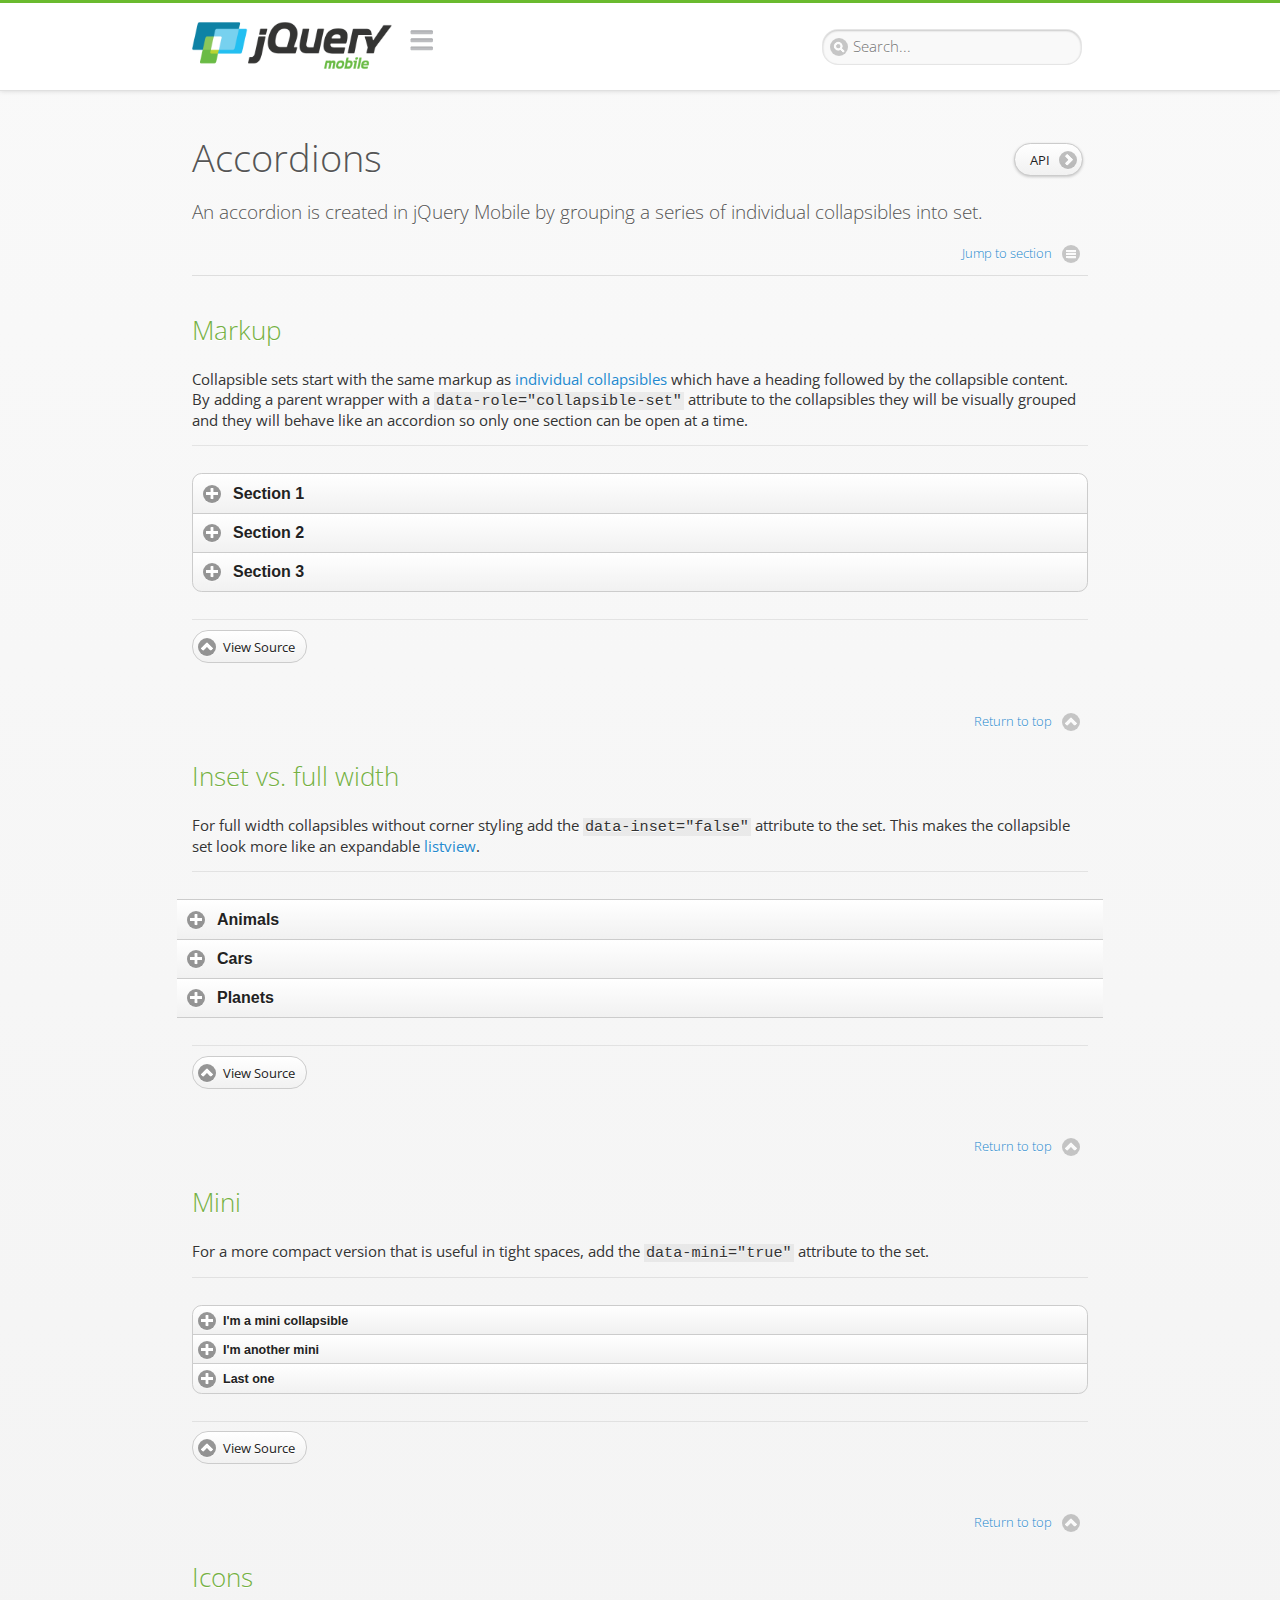
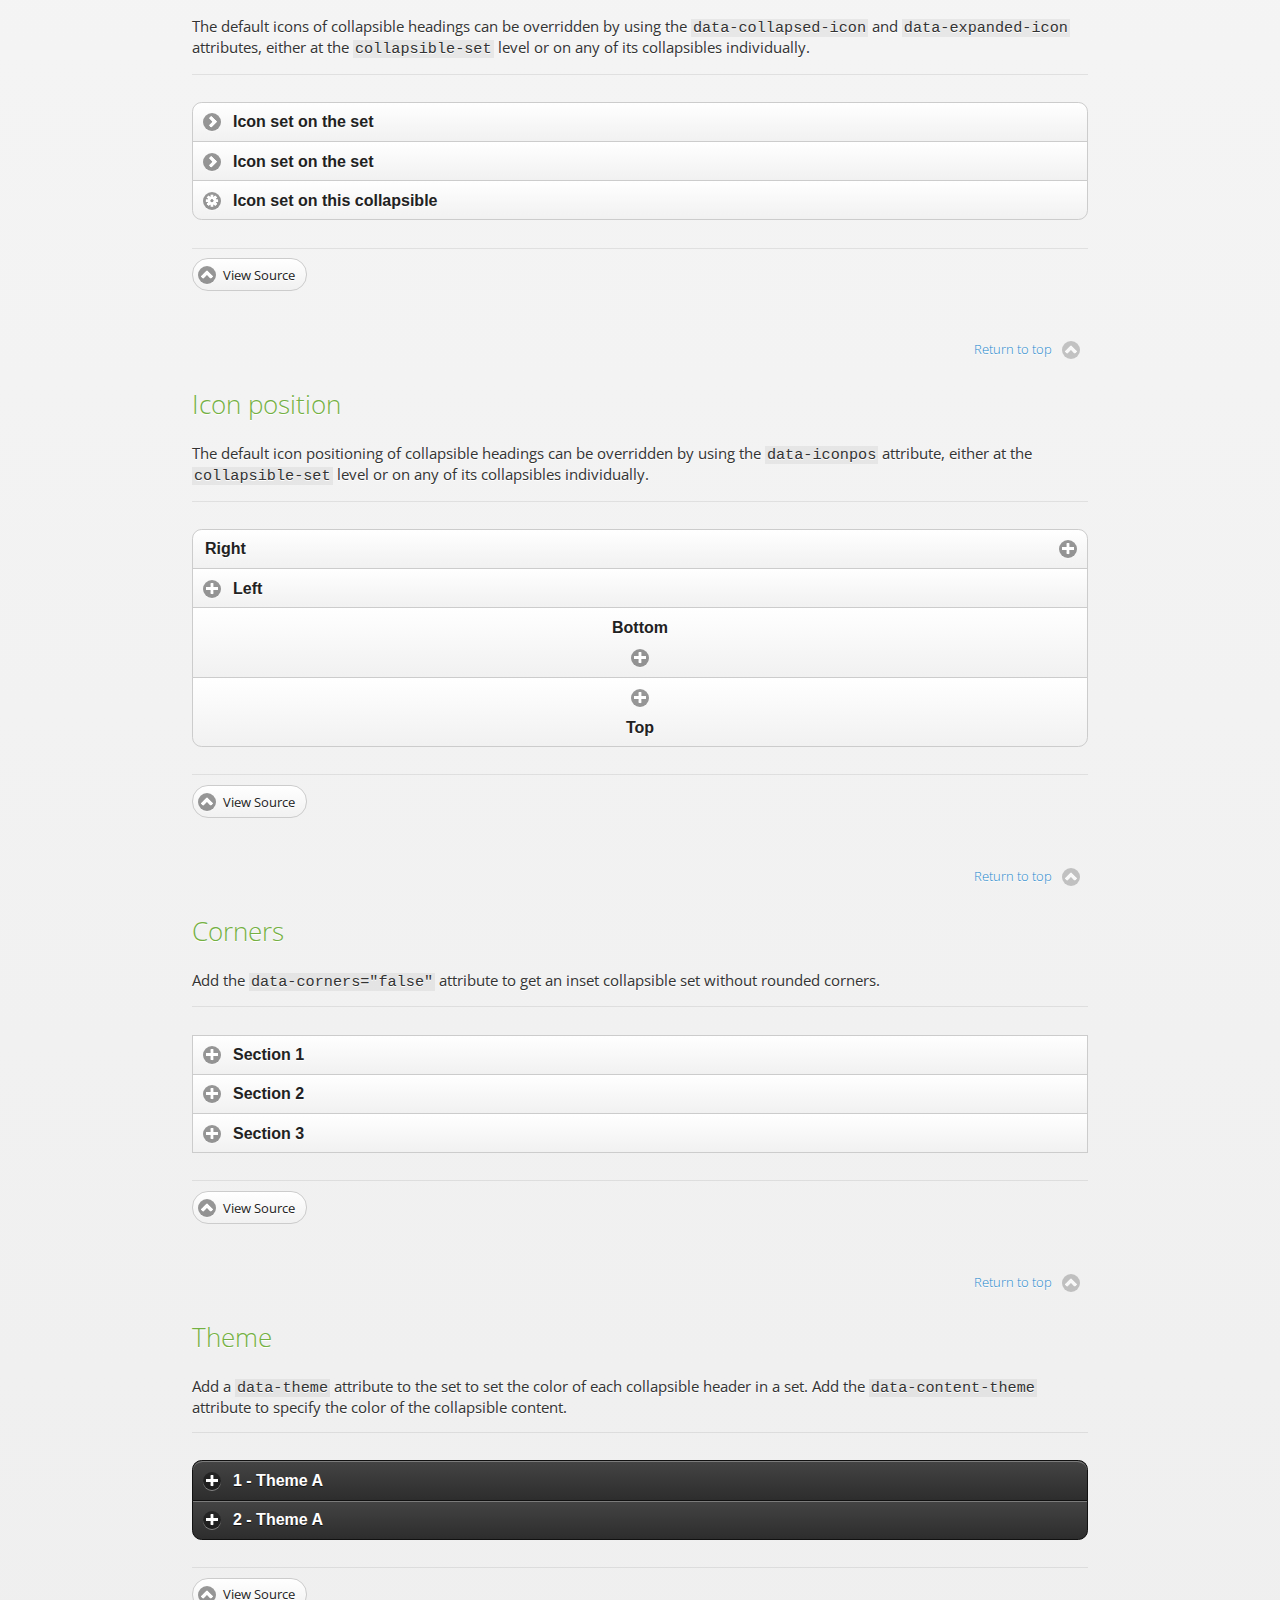
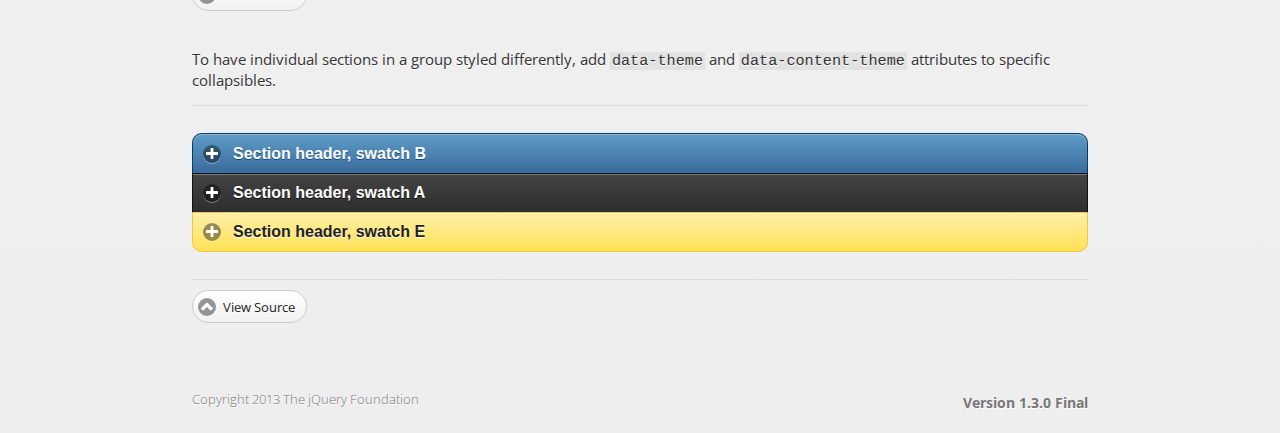
<file: jquery.mobile-1.3.0/demos/docs/widgets/accordions/index.html>
<!DOCTYPE html>
<html>
<head>
	<meta charset="utf-8">
	<meta name="viewport" content="width=device-width, initial-scale=1">
	<title>Accordions - jQuery Mobile Demos</title>
	<link rel="stylesheet"  href="../../../css/themes/default/jquery.mobile-1.3.0.css">
	<link rel="stylesheet" href="../../_assets/css/jqm-demos.css">
	<link rel="shortcut icon" href="../../favicon.ico">
    <link rel="stylesheet" href="http://fonts.googleapis.com/css?family=Open+Sans:300,400,700">
	<script src="../../../js/jquery.js"></script>
	<script src="../../_assets/js/jquery.mobile.demos.js"></script>
	<script src="../../../js/jquery.mobile-1.3.0.js"></script>
</head>
<body>
<div data-role="page" class="jqm-demos" data-quicklinks="true">

	<div data-role="header" class="jqm-header">
		<h1 class="jqm-logo"><a href="../../../"><img src="../../_assets/img/jquery-logo.png" alt="jQuery Mobile Framework"></a></h1>
		<a href="#" class="jqm-navmenu-link" data-icon="bars" data-iconpos="notext">Navigation</a>
		<a href="#" class="jqm-search-link" data-icon="search" data-iconpos="notext">Search</a>
        
<div class="jqm-search">
    <ul class="jqm-list">
        
<li data-section="Widgets" data-filtertext="accordions collapsible sets content formatting grouped inset mini"><a href="widgets/accordions/">Accordion</a></li>

<li data-section="Widgets" data-filtertext="ajax navigation navigate event method"><a href="widgets/navigation/" data-ajax="false">AJAX Navigation</a></li>

<li data-section="Widgets" data-filtertext="autocomplete filter reveal listviews remote listviewbeforefilter placeholder"><a href="widgets/autocomplete/" data-ajax="false">Autocomplete</a></li>

<li data-section="Widgets" data-filtertext="buttons inputs forms inline theme grouped icons mini disabled"><a href="widgets/buttons/" data-ajax="false">Buttons</a></li>

<li data-section="Widgets" data-filtertext="checkboxes checkboxradio inputs forms mini disabled"><a href="widgets/checkbox/">Checkboxes</a></li>

<li data-section="Widgets" data-filtertext="collapsibles content formatting"><a href="widgets/collapsibles/" data-ajax="false">Collapsibles</a></li>

<li data-section="Widgets" data-filtertext="controlgroups selects checkboxradio buttons horizontal vertical"><a href="widgets/controlgroups/">Controlgroup</a></li>

<li data-section="Widgets" data-filtertext="dialogs modal popups"><a href="widgets/dialog/">Dialogs</a></li>

<li data-section="Widgets" data-filtertext="fixed toolbars headers footers sections fullscreen"><a href="widgets/headers/bars-fixed.html">Fixed toolbars</a></li>

<li data-section="Widgets" data-filtertext="flip toggle switch binary slider selects forms disabled"><a href="widgets/sliders/switch.html" data-ajax="false">Flip switch toggle</a></li>

<li data-section="Widgets" data-filtertext="footer toolbars footers sections"><a href="widgets/footers/">Footer toolbar</a></li>

<li data-section="Widgets" data-filtertext="forms inputs slider button range toggle switch label disabled accessible fieldcontains elements"><a href="widgets/forms/">Form elements</a></li>

<li data-section="Widgets" data-filtertext="grids columns blocks content formatting rwd responsive"><a href="widgets/grids/">Grids</a></li>

<li data-section="Widgets" data-filtertext="header toolbars fixed fullscreen sections"><a href="widgets/headers/">Header toolbar</a></li>

<li data-section="Widgets" data-filtertext="icons buttons disc position"><a href="widgets/icons/">Icon</a></li>

<li data-section="Widgets" data-filtertext="links navigation ajax prefetch cache"><a href="widgets/links/">Links</a></li>

<li data-section="Widgets" data-filtertext="listviews thumbnails icons nested split button collapsible ul ol"><a href="widgets/listviews/" data-ajax="false">Listviews</a></li>

<li data-section="Widgets" data-filtertext="ajax loader overlay spinner pages"><a href="widgets/loader/">Loader overlay</a></li>

<li data-section="Widgets" data-filtertext="navbars navmenu toolbars links icons footer header"><a href="widgets/navbar/" data-ajax="false">Navbar</a></li>

<li data-section="Widgets" data-filtertext="navbars persistent header footer links navmenu"><a href="widgets/navbar/footer-persist-a.html">Navbar, persistent</a></li>

<li data-section="Widgets" data-filtertext="pages single multipage templates ajax nav"><a href="widgets/pages/">Pages</a></li>

<li data-section="Widgets" data-filtertext="panels sliding nav modal transition display reveal overlay push rwd responsive"><a href="widgets/panels/">Panels <span class="ui-li-count">New</span></a></li>

<li data-section="Widgets" data-filtertext="popup dialog modal transition tooltip lightbox form overlay screen flip pop fade transition"><a href="widgets/popup/">Popup</a></li>

<li data-section="Widgets" data-filtertext="radiobuttons checkboxradio inputs forms disabled grouped"><a href="widgets/radiobuttons/">Radio buttons</a></li>

<li data-section="Widgets" data-filtertext="selectmenus custom native multiple optgroup disabled forms"><a href="widgets/selects/">Select</a></li>

<li data-section="Widgets" data-filtertext="slider, single sliders range inputs forms disabled"><a href="widgets/sliders/" data-ajax="false">Slider, single</a></li>

<li data-section="Widgets" data-filtertext="slider, dual range sliders rangesliders inputs forms disabled"><a href="widgets/sliders/rangeslider.html" data-ajax="false">Slider, dual range <span class="ui-li-count">New</span></a></li>

<li data-section="Widgets" data-filtertext="tables column th td toggle responsive tables rwd hide show tabular"><a href="widgets/table-column-toggle/">Table, column toggle <span class="ui-li-count">New</span></a></li>

<li data-section="Widgets" data-filtertext="tables reflow th td responsive rwd columns tabular"><a href="widgets/table-reflow/">Table, reflow <span class="ui-li-count">New</span></a></li>

<li data-section="Widgets" data-filtertext="text inputs textarea numeric email tel file date time month clear pattern placeholder forms"><a href="widgets/textinputs/">Text inputs & textarea</a></li>

<li data-section="Widgets" data-filtertext="page transitions animated pages ajax navigation flip slide fade pop" data-ajax="false"><a href="widgets/transitions/" data-ajax="false">Transitions</a></li>
        
<li data-role="list-divider">Collapsibles</li>

<li data-section="Demo Showcase" data-filtertext="dynamic collapsible set accordion append expand"><a href="examples/collapsibles/dynamic-collapsible.html" data-ajax="false">Dynamic collapsible</a></li>

<li data-role="list-divider">Controlgroups</li>

<li data-section="Demo Showcase" data-filtertext="dynamic controlgroup buttons selects checkboxes forms"><a href="examples/controlgroups/dynamic-controlgroup.html" data-ajax="false">Dynamic controlgroup</a></li>

<li data-role="list-divider">Listviews</li>

<li data-section="Demo Showcase" data-filtertext="grid listview responsive grids responsive listviews lists ul"><a href="examples/listviews/grid-listview.html" data-ajax="false">Grid Listview</a></li>

<li data-section="Demo Showcase" data-filtertext="autodividers anchor jump scroll linkbars listviews lists ul"><a href="examples/listviews/autodividers-linkbar.html" data-ajax="false">Autodividers Linkbar</a></li>

<li data-section="Demo Showcase" data-filtertext="listviews autodividers selector autodividersselector lists ul ol"><a href="examples/listviews/autodividers-selector.html" data-ajax="false">Autodividers Selector</a></li>

<li data-role="list-divider">Navigation</li>

<li data-section="Demo Showcase" data-filtertext="backbone and require.js example navigation router"><a href="examples/backbone-require/index.html" data-ajax="false">Backbone and Require.js example</a></li>

<li data-section="Demo Showcase" data-filtertext="server redirection with server-side support.html"><a href="examples/redirect/" data-ajax="false">Redirection with server-side support</a></li>

<li data-role="list-divider">Panels</li>

<li data-section="Demo Showcase" data-filtertext="panel styling slide panels sliding panels shadow rwd responsive breakpoint"><a href="examples/panels/panel-styling.html" data-ajax="false">Panel styling</a></li>

<li data-section="Demo Showcase" data-filtertext="open panel on swipe panels left right"><a href="examples/panels/panel-swipe-open.html" data-ajax="false">Open panel on swipe</a></li>

<li data-role="list-divider">Popups</li>

<li data-section="Demo Showcase" data-filtertext="dynamic popups popup images lightbox"><a href="examples/popups/dynamic-popup.html" data-ajax="false">Dynamic popup</a></li>

<li data-section="Demo Showcase" data-filtertext="arrow popups popover"><a href="examples/popups/arrow.html" data-ajax="false">Popup with arrow</a></li>

<li data-role="list-divider">Responsive Tables</li>

<li data-section="Demo Showcase" data-filtertext="responsive tables reflow stack custom styles"><a href="examples/tables/movie-list.html" data-ajax="false">Reflow: Custom styles</a></li>

<li data-section="Demo Showcase" data-filtertext="responsive tables reflow heading groups rwd breakpoint"><a href="examples/tables/financial-grouped-reflow.html" data-ajax="false">Reflow: Heading groups</a></li>

<li data-section="Demo Showcase" data-filtertext="responsive tables column toggle hide rwd breakpoint customization options"><a href="examples/tables/movie-list-toggle-options.html" data-ajax="false">Column toggle: Customization options</a></li>

<li data-section="Demo Showcase" data-filtertext="responsive tables column toggle heading groups rwd breakpoint"><a href="examples/tables/financial-grouped-columns.html" data-ajax="false">Column toggle: Heading groups</a></li>

<li data-section="Demo Showcase" data-filtertext="responsive tables table column toggle phone comparison rwd breakpoint"><a href="examples/tables/phone-compare.html" data-ajax="false">Column toggle demo: Phone comparison</a></li>

<li data-role="list-divider">Sliders</li>

<li data-section="Demo Showcase" data-filtertext="slider tooltip handle value extension input range sliders forms"><a href="examples/slider/tooltip.html" data-ajax="false">Tooltip extension</a></li>

<li data-role="list-divider">Swipe</li>

<li data-section="Demo Showcase" data-filtertext="swipe to navigate page transitions navigation"><a href="examples/swipe/swipe-page.html" data-ajax="false">Swipe to navigate</a></li>

<li data-section="Demo Showcase" data-filtertext="swipe to delete list item listviews lists ul ol"><a href="examples/swipe/swipe-list.html" data-ajax="false">Swipe to delete list item</a></li>
        
<li data-role="list-divider">Forms</li>

<li data-section="Questions & Answers" data-filtertext="CSS styles apply widget scope wrap selector customize"><a href="faq/question-template.html">Why won't my CSS styles apply correctly to a widget?</a></li>

<li data-section="Questions & Answers" data-filtertext="form update value enhance pageinit refresh"><a href="faq/updating-the-value-of-enhanced-form-elements-does-not-work.html">Updating the value of enhanced form elements does not work.</a></li>

<li data-section="Questions & Answers" data-filtertext="HTML 5 inputs appearance keyboard picker calendar date time slider file color"><a href="faq/my-html-5-inputs-look-different-in-browsers.html">My HTML 5 inputs look different across devices and browsers.</a></li>

<li data-section="Questions & Answers" data-filtertext="range search inputs slider number text degrade"><a href="faq/my-range-search-input-type-is-being-changed.html">My range or search inputs are being change to number/text.</a></li>

<li data-section="Questions & Answers" data-filtertext="custom select popup dialog logic"><a href="faq/sometimes-custom-select-shows-as-dialog-popup.html">Sometimes my custom select shows as a popup other times its a dialog.</a></li>

<li data-section="Questions & Answers" data-filtertext="disable button issue class method"><a href="faq/disabling-a-button-does-not-work.html">Disabling a button does not work.</a></li>

<li data-section="Questions & Answers" data-filtertext="fixed toolbar header footer fullscreen select input bug issue"><a href="faq/controls-in-header-footer.html">Controls in my fixed header or footer are not responding or behave erratically.</a></li>

<li data-role="list-divider">Pages</li>

<li data-section="Questions & Answers" data-filtertext="head load scripts styles pageinit onload pagebeforecreate ajax nav pages"><a href="faq/scripts-and-styles-not-loading.html">Why aren't my scripts and styles loading?</a></li>

<li data-section="Questions & Answers" data-filtertext="document.ready onload paginit DOM ready on ready scripts "><a href="faq/dom-ready-not-working.html">Why isn't DOM ready working for my scripts?</a></li>

<li data-section="Questions & Answers" data-filtertext="ajax nav load page mobile.loadpage"><a href="faq/how-do-i-load-a-page.html">How do I load a page?</a></li>

<li data-section="Questions & Answers" data-filtertext="ajax nav multi page document load"><a href="faq/why-is-only-the-first-page-loaded.html">Why is only the first page of my multi page document loaded?</a></li>

<li data-section="Questions & Answers" data-filtertext="pass url query params ajax nav"><a href="faq/pass-query-params-to-page.html">I'm trying to pass query params to a page but it's not working?</a></li>

<li data-section="Questions & Answers" data-filtertext="hash pass parameters information ajax nav"><a href="faq/pass-via-the-hash-to-page.html">I'm trying to pass information via the hash but it's not working?</a></li>

<li data-section="Questions & Answers" data-filtertext="application cache status error isLocal ajax nav"><a href="faq/the-application-cache-is-not-working.html">I'm trying to use the application cache but it's not working.</a></li>

<li data-section="Questions & Answers" data-filtertext=">create refresh event trigger pageInit refresh method content injected page not enhanced."><a href="faq/injected-content-is-not-enhanced.html">Content injected into a page is not enhanced.</a></li>

<li data-section="Questions & Answers" data-filtertext=">create trigger event pageInit injected HTML"><a href="faq/triggering-create-on-injected-content-does-not-work.html">Triggering create on injected HTML does not work.</a></li>

<li data-section="Questions & Answers" data-filtertext="auto-enhance element stop preventnative role none"><a href="faq/how-can-i-stop-auto-enhancement-of-elements.html">How can I stop JQM from auto-enhancing an element?</a></li>

<li data-section="Questions & Answers" data-filtertext="auto-enhance block container parent stop preventnative role none"><a href="faq/how-can-i-stop-auto-enhancement-of-a-block-of-elements.html">How can I stop JQM from enhancing a block of elements?</a></li>

<li data-section="Questions & Answers" data-filtertext="page title ajax nav head"><a href="faq/how-do-i-control-page-titles.html">How do I control page titles?</a></li>

<li data-section="Questions & Answers" data-filtertext="ajax nav load page loadPage"><a href="faq/how-do-i-load-a-page.html">How do I load a page?</a></li>

<li data-role="list-divider">Events</li>

<li data-section="Questions & Answers" data-filtertext="touch mouse events vmouseover, vmousedown, vmousemove, vmouseup, vclick, vmousecancel"><a href="faq/how-do-i-use-touch-mouse-events.html">How do I use touch and mouse events?</a></li>

<li data-role="list-divider">Theme and styling</li>

<li data-section="Questions & Answers" data-filtertext="theme swatch css themeroller customize icons colors fonts style"><a href="faq/how-does-theming-work.html">How does theming work?</a></li>

<li data-role="list-divider">Apps</li>

<li data-section="Questions & Answers" data-filtertext="How do I need to configure PhoneGap Cordova?"><a href="faq/how-configure-phonegap-cordova.html">How do I need to configure PhoneGap/Cordova?</a></li>
<!--
<li data-role="list-divider">Navigation</li>

<li data-section="Questions & Answers" data-filtertext=""><a href="faq/nav-is-acting-erraticly.html">The nav is acting erratically!</a></li>

<li data-section="Questions & Answers" data-filtertext=""><a href="faq/deep-links-dont-work.html">Following a deep link ( a link to scroll to and id ) does not work.</a></li>

<li data-section="Questions & Answers" data-filtertext=""><a href="faq/scripts-css-only-works-on-first-page-or-refresh.html">My script / css only works on first page or on refresh.</a></li>
<li data-role="list-divider">Widgets</li>

<li data-section="Questions & Answers" data-filtertext=""><a href="faq/cloned-content-double-enhanced.html">Cloning a widget or enhanced for element and enhancing causes "double" enhancement</a></li>

<li data-section="Questions & Answers" data-filtertext=""><a href="faq/cloned-content-does-not-update.html">Cloned widget or enhanced element does not update</a></li>

<li data-section="Questions & Answers" data-filtertext=""><a href="faq/data-enhance-false-does-not-work.html">Setting data-enhance="false" does not work.</a></li>

<li data-role="list-divider">General</li>

<li data-section="Questions & Answers" data-filtertext=""><a href="faq/selecting-element-by-id-not-working.html">Selecting elements by id only works sometimes or on first page!</a></li>

<li data-section="Questions & Answers" data-filtertext=""><a href="faq/global-config-settings-ignored.html">The global configuration settings i set are being ignored.</a></li>

<li data-section="Questions & Answers" data-filtertext=""><a href="faq/custom-css-is-ignored.html">My custom css is ignored.</a></li>

<li data-role="list-divider">Events</li>

<li data-section="Questions & Answers" data-filtertext=""><a href="faq/swipe-triggered-when-scrolling.html">Swipe triggered when scrolling.</a></li>

<li data-section="Questions & Answers" data-filtertext=""><a href="faq/document-ready-not-working.html">Document ready ignored after first page.</a></li>

<li data-role="list-divider">Theming &amp; custom styles</li>

<li data-section="Questions & Answers" data-filtertext=""><a href="faq/#">How do I add custom icons?</a></li>

<li data-section="Questions & Answers" data-filtertext=""><a href="faq/#">How do I add remove the circle behind the icons?</a></li>
-->
    </ul>
</div>
	</div><!-- /header -->

	<div data-role="content" class="jqm-content">

			<h1>Accordions <a href="http://api.jquerymobile.com/collapsible-set/" data-ajax="false" data-role="button" data-inline="true" data-mini="true" data-icon="arrow-r" data-iconpos="right" class="jqm-api-link">API</a></h1>

			<p class="jqm-intro">An accordion is created in jQuery Mobile by grouping a series of individual collapsibles into set.
			</p>

			<h2 id="accordion-markup">Markup</h2>

			<p>Collapsible sets start with the same markup as <a href="../collapsibles/" data-ajax="false">individual collapsibles</a> which have a heading followed by the collapsible content. By adding a parent wrapper with a <code>data-role="collapsible-set"</code> attribute to the collapsibles they will be visually grouped and they will behave like an accordion so only one section can be open at a time.</p>

			<div data-demo-html="true">
				<div data-role="collapsible-set" data-theme="c" data-content-theme="d">
					<div data-role="collapsible">
						<h3>Section 1</h3>
						<p>I'm the collapsible content for section 1</p>
					</div>
					<div data-role="collapsible">
						<h3>Section 2</h3>
						<p>I'm the collapsible content for section 2</p>

					</div>
					<div data-role="collapsible">
						<h3>Section 3</h3>
						<p>I'm the collapsible content for section 3</p>
					</div>
				</div>
			</div><!--/demo-html -->

			<h2 id="accordion-inline">Inset vs. full width</h2>

			<p>For full width collapsibles without corner styling add the <code>data-inset="false"</code> attribute to the set. This makes the collapsible set look more like an expandable <a href="../listviews/">listview</a>.</p>

			<div data-demo-html="true">
				<div data-role="collapsible-set" data-inset="false">
					<div data-role="collapsible">
						<h3>Animals</h3>
						<ul data-role="listview" data-inset="false">
							<li>Cats</li>
							<li>Dogs</li>
							<li>Lizards</li>
							<li>Snakes</li>
						</ul>
					</div>
					<div data-role="collapsible">
						<h3>Cars</h3>
						<ul data-role="listview" data-inset="false">
							<li>Acura</li>
							<li>Audi</li>
							<li>BMW</li>
							<li>Cadillac</li>
						</ul>
					</div>
					<div data-role="collapsible">
						<h3>Planets</h3>
						<ul data-role="listview" data-inset="false">
							<li>Earth</li>
							<li>Jupiter</li>
							<li>Mars</li>
							<li>Mercury</li>
						</ul>
					</div>
				</div>
			</div><!--/demo-html -->

			<h2 id="accordion-mini">Mini</h2>

			<p>For a more compact version that is useful in tight spaces, add the <code>data-mini="true"</code> attribute to the set. </p>

			<div data-demo-html="true">
				<div data-role="collapsible-set" data-theme="c" data-content-theme="d" data-mini="true">
					<div data-role="collapsible">
						<h3>I'm a mini collapsible</h3>
						<p>This is good for tight spaces.</p>
					</div>
					<div data-role="collapsible">
						<h3>I'm another mini</h3>
						<p>Here's some collapsible content.</p>

					</div>
					<div data-role="collapsible">
						<h3>Last one</h3>
						<p>Final bit of collapsible content.</p>
					</div>
				</div>
			</div><!--/demo-html -->

			<h2 id="accordion-icons">Icons</h2>

			<p>The default icons of collapsible headings can be overridden by using the <code>data-collapsed-icon</code> and <code>data-expanded-icon</code> attributes, either at the <code>collapsible-set</code> level or on any of its collapsibles individually.</p>

			<div data-demo-html="true">
				<div data-role="collapsible-set" data-theme="c" data-content-theme="d" data-collapsed-icon="arrow-r" data-expanded-icon="arrow-d">
					<div data-role="collapsible">
						<h3>Icon set on the set</h3>
						<p>Specify the open and close icons on the set to apply it to all the collapsibles within.</p>
					</div>
					<div data-role="collapsible">
						<h3>Icon set on the set</h3>
						<p>This collapsible also gets the icon from the set.</p>
					</div>
					<div data-role="collapsible" data-collapsed-icon="gear" data-expanded-icon="delete">
						<h3>Icon set on this collapsible</h3>
						<p>The icons here are applied to this collapsible specifically, thus overriding the set icons.</p>
					</div>
				</div>
			</div><!--/demo-html -->

			<h2 id="accordion-icon-position">Icon position</h2>

			<p>The default icon positioning of collapsible headings can be overridden by using the <code>data-iconpos</code> attribute, either at the <code>collapsible-set</code> level or on any of its collapsibles individually.</p>

			<div data-demo-html="true">
				<div data-role="collapsible-set" data-theme="c" data-content-theme="d" data-iconpos="right">
					<div data-role="collapsible">
						<h3>Right</h3>
						<p>Inherits icon positioning from <code>data-iconpos="right"</code> attribute on set.</p>
					</div>
					<div data-role="collapsible" data-iconpos="left">
						<h3>Left</h3>
						<p>Set via <code>data-iconpos="left"</code> attribute on the collapsible</p>
					</div>
					<div data-role="collapsible" data-iconpos="bottom">
						<h3>Bottom</h3>
						<p>Set via <code>data-iconpos="bottom"</code> attribute on the collapsible</p>
					</div>
					<div data-role="collapsible" data-iconpos="top">
						<h3>Top</h3>
						<p>Set via <code>data-iconpos="top"</code> attribute on the collapsible</p>
					</div>
				</div>
			</div><!--/demo-html -->

			<h2 id="accordion-corners">Corners</h2>
			<p>Add the <code>data-corners="false"</code> attribute to get an inset collapsible set without rounded corners.</p>

			<div data-demo-html="true">
				<div data-role="collapsible-set" data-corners="false" data-theme="c" data-content-theme="d">
					<div data-role="collapsible">
						<h3>Section 1</h3>
						<p>Collapsible content</p>
					</div>
					<div data-role="collapsible">
						<h3>Section 2</h3>
						<p>Collapsible content</p>

					</div>
					<div data-role="collapsible">
						<h3>Section 3</h3>
						<p>Collapsible content</p>
					</div>
				</div>
			</div><!--/demo-html -->

			<h2 id="accordion-theme">Theme</h2>

			<p>Add a <code>data-theme</code> attribute to the set to set the color of each collapsible header in a set. Add the <code>data-content-theme</code> attribute to specify the color of the collapsible content. </p>

			<div data-demo-html="true">
				<div data-role="collapsible-set" data-theme="a" data-content-theme="a">
					<div data-role="collapsible">
						<h3>1 - Theme A</h3>
						<p>Content theme A</p>
					</div>
					<div data-role="collapsible">
						<h3>2 - Theme A</h3>
						<p>Content theme A</p>
					</div>
				</div>
			</div><!--/demo-html -->

			<p>To have individual sections in a group styled differently, add <code>data-theme</code> and <code>data-content-theme</code> attributes to specific collapsibles.</p>

			<div data-demo-html="true">
				<div data-role="collapsible-set" data-content-theme="c">
					<div data-role="collapsible" data-theme="b" data-content-theme="b">
						<h3>Section header, swatch B</h3>
						<p>Collapsible content, swatch "b"</p>
					</div>
					<div data-role="collapsible" data-theme="a" data-content-theme="a">
						<h3>Section header, swatch A</h3>
						<p>Collapsible content, swatch "a"</p>
					</div>
					<div data-role="collapsible" data-theme="e" data-content-theme="d">
						<h3>Section header, swatch E</h3>
						<p>Collapsible content, swatch "d"</p>
					</div>
				</div>
		</div><!--/demo-html -->

	</div><!-- /content -->

	<div data-role="footer" class="jqm-footer">
		<p class="jqm-version"></p>
		<p>Copyright 2013 The jQuery Foundation</p>
	</div><!-- /footer -->


    <div data-role="panel" class="jqm-nav-panel jqm-navmenu-panel" data-position="left" data-display="reveal" data-theme="c">
        <ul data-role="listview" data-theme="d" data-divider-theme="d" data-icon="false" data-global-nav="docs" class="jqm-list">
            <li data-role="list-divider">jQuery Mobile Demos</li>
			<li><a href="../">Home</a></li>
            <li><a href="intro/">Introduction</a></li>
            <li><a href="examples/">Demo Showcase</a></li>
            <li><a href="faq/">Questions & Answers</a></li>
			<li><a href="intro/rwd.html">Going Responsive</a></li>
            <li data-role="list-divider">Widget reference</li>
            
<li data-section="Widgets" data-filtertext="accordions collapsible sets content formatting grouped inset mini"><a href="widgets/accordions/">Accordion</a></li>

<li data-section="Widgets" data-filtertext="ajax navigation navigate event method"><a href="widgets/navigation/" data-ajax="false">AJAX Navigation</a></li>

<li data-section="Widgets" data-filtertext="autocomplete filter reveal listviews remote listviewbeforefilter placeholder"><a href="widgets/autocomplete/" data-ajax="false">Autocomplete</a></li>

<li data-section="Widgets" data-filtertext="buttons inputs forms inline theme grouped icons mini disabled"><a href="widgets/buttons/" data-ajax="false">Buttons</a></li>

<li data-section="Widgets" data-filtertext="checkboxes checkboxradio inputs forms mini disabled"><a href="widgets/checkbox/">Checkboxes</a></li>

<li data-section="Widgets" data-filtertext="collapsibles content formatting"><a href="widgets/collapsibles/" data-ajax="false">Collapsibles</a></li>

<li data-section="Widgets" data-filtertext="controlgroups selects checkboxradio buttons horizontal vertical"><a href="widgets/controlgroups/">Controlgroup</a></li>

<li data-section="Widgets" data-filtertext="dialogs modal popups"><a href="widgets/dialog/">Dialogs</a></li>

<li data-section="Widgets" data-filtertext="fixed toolbars headers footers sections fullscreen"><a href="widgets/headers/bars-fixed.html">Fixed toolbars</a></li>

<li data-section="Widgets" data-filtertext="flip toggle switch binary slider selects forms disabled"><a href="widgets/sliders/switch.html" data-ajax="false">Flip switch toggle</a></li>

<li data-section="Widgets" data-filtertext="footer toolbars footers sections"><a href="widgets/footers/">Footer toolbar</a></li>

<li data-section="Widgets" data-filtertext="forms inputs slider button range toggle switch label disabled accessible fieldcontains elements"><a href="widgets/forms/">Form elements</a></li>

<li data-section="Widgets" data-filtertext="grids columns blocks content formatting rwd responsive"><a href="widgets/grids/">Grids</a></li>

<li data-section="Widgets" data-filtertext="header toolbars fixed fullscreen sections"><a href="widgets/headers/">Header toolbar</a></li>

<li data-section="Widgets" data-filtertext="icons buttons disc position"><a href="widgets/icons/">Icon</a></li>

<li data-section="Widgets" data-filtertext="links navigation ajax prefetch cache"><a href="widgets/links/">Links</a></li>

<li data-section="Widgets" data-filtertext="listviews thumbnails icons nested split button collapsible ul ol"><a href="widgets/listviews/" data-ajax="false">Listviews</a></li>

<li data-section="Widgets" data-filtertext="ajax loader overlay spinner pages"><a href="widgets/loader/">Loader overlay</a></li>

<li data-section="Widgets" data-filtertext="navbars navmenu toolbars links icons footer header"><a href="widgets/navbar/" data-ajax="false">Navbar</a></li>

<li data-section="Widgets" data-filtertext="navbars persistent header footer links navmenu"><a href="widgets/navbar/footer-persist-a.html">Navbar, persistent</a></li>

<li data-section="Widgets" data-filtertext="pages single multipage templates ajax nav"><a href="widgets/pages/">Pages</a></li>

<li data-section="Widgets" data-filtertext="panels sliding nav modal transition display reveal overlay push rwd responsive"><a href="widgets/panels/">Panels <span class="ui-li-count">New</span></a></li>

<li data-section="Widgets" data-filtertext="popup dialog modal transition tooltip lightbox form overlay screen flip pop fade transition"><a href="widgets/popup/">Popup</a></li>

<li data-section="Widgets" data-filtertext="radiobuttons checkboxradio inputs forms disabled grouped"><a href="widgets/radiobuttons/">Radio buttons</a></li>

<li data-section="Widgets" data-filtertext="selectmenus custom native multiple optgroup disabled forms"><a href="widgets/selects/">Select</a></li>

<li data-section="Widgets" data-filtertext="slider, single sliders range inputs forms disabled"><a href="widgets/sliders/" data-ajax="false">Slider, single</a></li>

<li data-section="Widgets" data-filtertext="slider, dual range sliders rangesliders inputs forms disabled"><a href="widgets/sliders/rangeslider.html" data-ajax="false">Slider, dual range <span class="ui-li-count">New</span></a></li>

<li data-section="Widgets" data-filtertext="tables column th td toggle responsive tables rwd hide show tabular"><a href="widgets/table-column-toggle/">Table, column toggle <span class="ui-li-count">New</span></a></li>

<li data-section="Widgets" data-filtertext="tables reflow th td responsive rwd columns tabular"><a href="widgets/table-reflow/">Table, reflow <span class="ui-li-count">New</span></a></li>

<li data-section="Widgets" data-filtertext="text inputs textarea numeric email tel file date time month clear pattern placeholder forms"><a href="widgets/textinputs/">Text inputs & textarea</a></li>

<li data-section="Widgets" data-filtertext="page transitions animated pages ajax navigation flip slide fade pop" data-ajax="false"><a href="widgets/transitions/" data-ajax="false">Transitions</a></li>
        </ul>
	</div><!-- /panel -->

</div><!-- /page -->
</body>
</html>
</file>
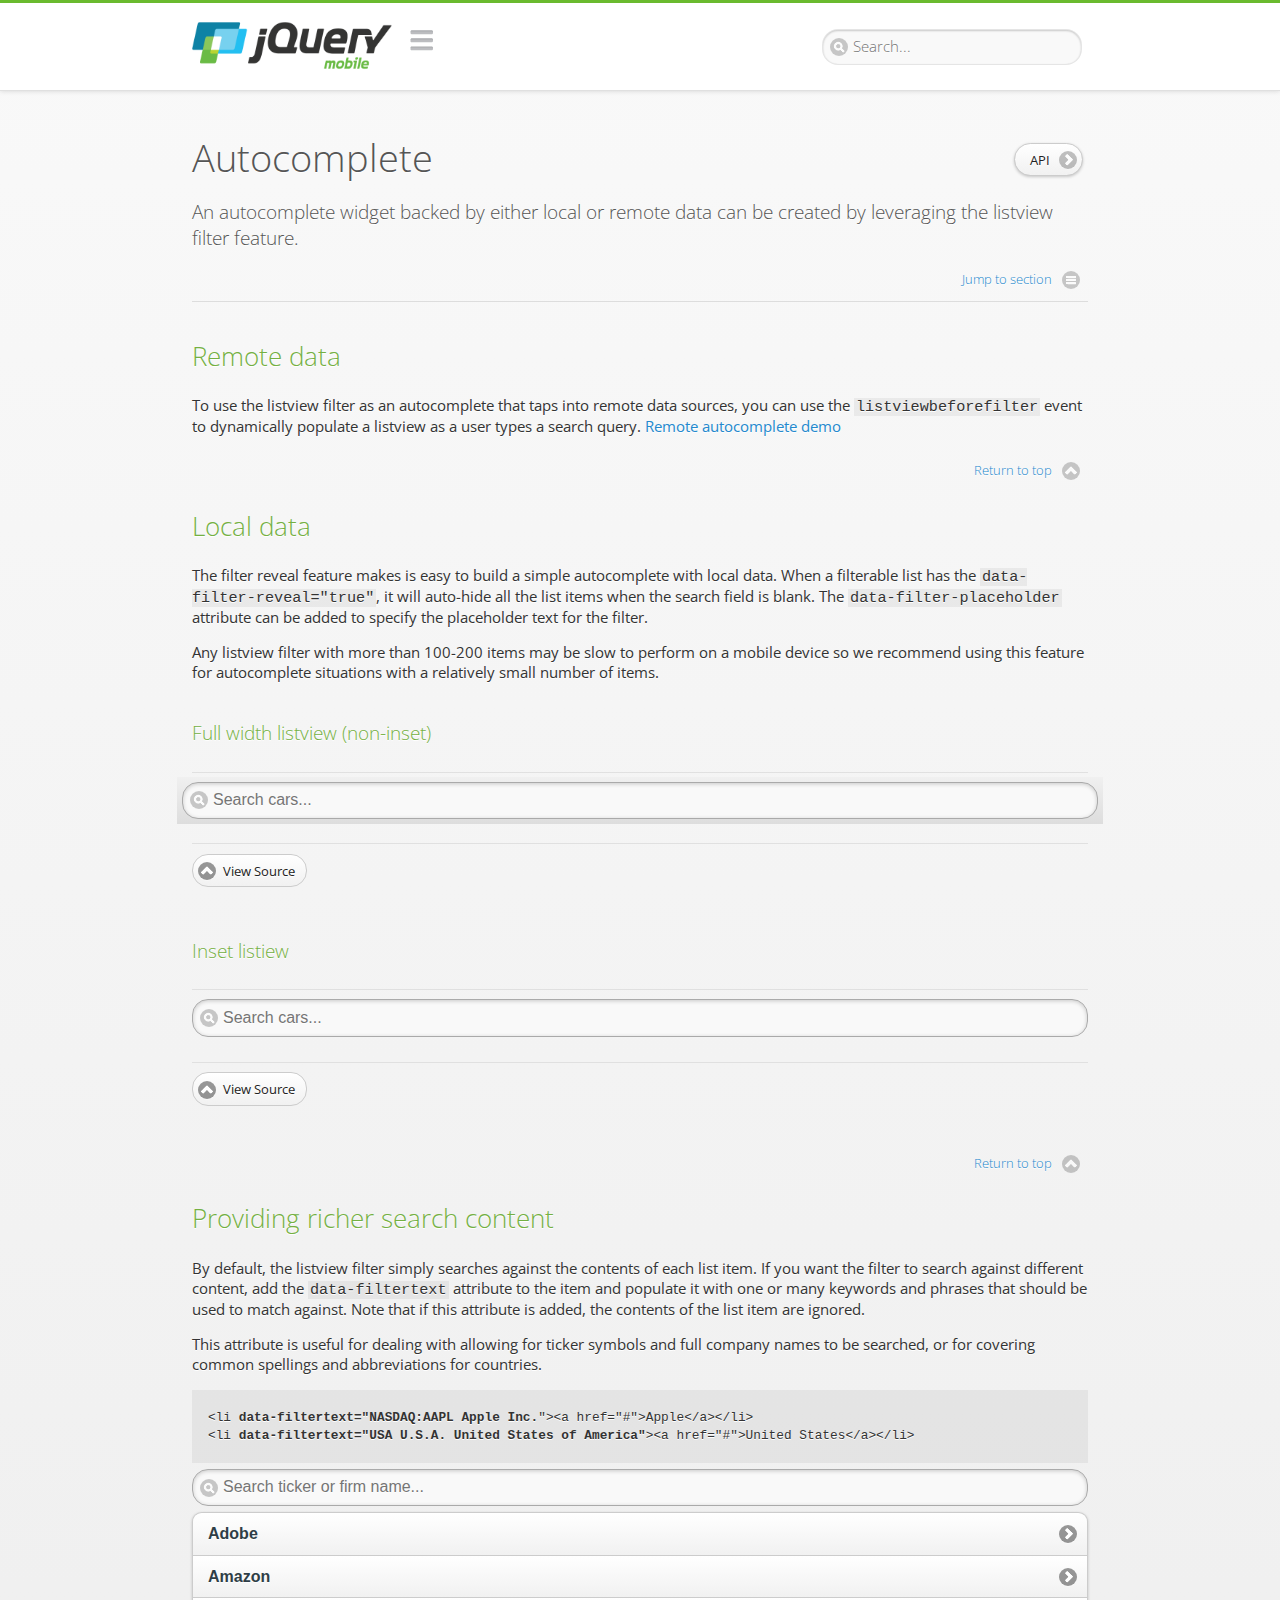
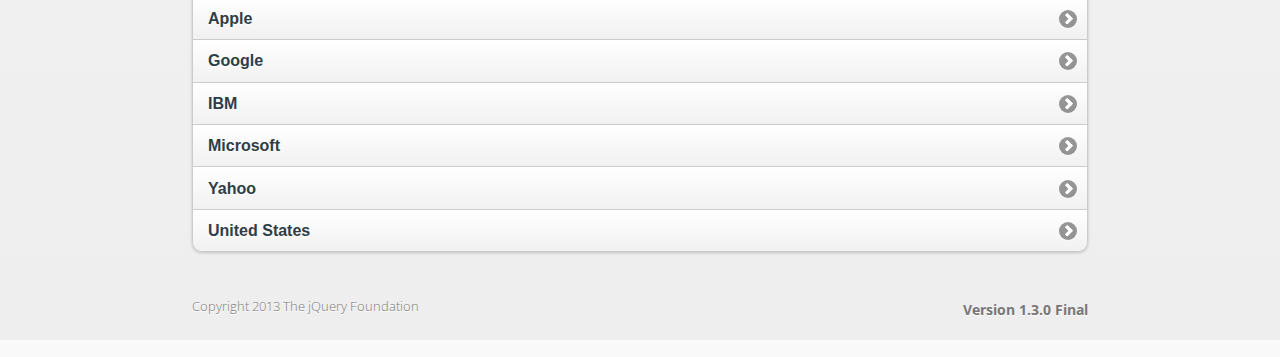
<file: jquery.mobile-1.3.0/demos/docs/widgets/autocomplete/index.html>
<!DOCTYPE html>
<html>
<head>
	<meta charset="utf-8">
	<meta name="viewport" content="width=device-width, initial-scale=1">
	<title>Autocomplete - jQuery Mobile Demos</title>
	<link rel="stylesheet"  href="../../../css/themes/default/jquery.mobile-1.3.0.css">
	<link rel="stylesheet" href="../../_assets/css/jqm-demos.css">
	<link rel="shortcut icon" href="../../favicon.ico">
	<link rel="stylesheet" href="http://fonts.googleapis.com/css?family=Open+Sans:300,400,700">
	<script src="../../../js/jquery.js"></script>
	<script src="../../_assets/js/jquery.mobile.demos.js"></script>
	<script src="../../../js/jquery.mobile-1.3.0.js"></script>
</head>
<body>
<div data-role="page" class="jqm-demos" data-quicklinks="true">

	<div data-role="header" class="jqm-header">
			<h1 class="jqm-logo"><a href="../../../"><img src="../../_assets/img/jquery-logo.png" alt="jQuery Mobile Framework"></a></h1>
		<a href="#" class="jqm-navmenu-link" data-icon="bars" data-iconpos="notext">Navigation</a>
		<a href="#" class="jqm-search-link" data-icon="search" data-iconpos="notext">Search</a>
        
<div class="jqm-search">
    <ul class="jqm-list">
        
<li data-section="Widgets" data-filtertext="accordions collapsible sets content formatting grouped inset mini"><a href="widgets/accordions/">Accordion</a></li>

<li data-section="Widgets" data-filtertext="ajax navigation navigate event method"><a href="widgets/navigation/" data-ajax="false">AJAX Navigation</a></li>

<li data-section="Widgets" data-filtertext="autocomplete filter reveal listviews remote listviewbeforefilter placeholder"><a href="widgets/autocomplete/" data-ajax="false">Autocomplete</a></li>

<li data-section="Widgets" data-filtertext="buttons inputs forms inline theme grouped icons mini disabled"><a href="widgets/buttons/" data-ajax="false">Buttons</a></li>

<li data-section="Widgets" data-filtertext="checkboxes checkboxradio inputs forms mini disabled"><a href="widgets/checkbox/">Checkboxes</a></li>

<li data-section="Widgets" data-filtertext="collapsibles content formatting"><a href="widgets/collapsibles/" data-ajax="false">Collapsibles</a></li>

<li data-section="Widgets" data-filtertext="controlgroups selects checkboxradio buttons horizontal vertical"><a href="widgets/controlgroups/">Controlgroup</a></li>

<li data-section="Widgets" data-filtertext="dialogs modal popups"><a href="widgets/dialog/">Dialogs</a></li>

<li data-section="Widgets" data-filtertext="fixed toolbars headers footers sections fullscreen"><a href="widgets/headers/bars-fixed.html">Fixed toolbars</a></li>

<li data-section="Widgets" data-filtertext="flip toggle switch binary slider selects forms disabled"><a href="widgets/sliders/switch.html" data-ajax="false">Flip switch toggle</a></li>

<li data-section="Widgets" data-filtertext="footer toolbars footers sections"><a href="widgets/footers/">Footer toolbar</a></li>

<li data-section="Widgets" data-filtertext="forms inputs slider button range toggle switch label disabled accessible fieldcontains elements"><a href="widgets/forms/">Form elements</a></li>

<li data-section="Widgets" data-filtertext="grids columns blocks content formatting rwd responsive"><a href="widgets/grids/">Grids</a></li>

<li data-section="Widgets" data-filtertext="header toolbars fixed fullscreen sections"><a href="widgets/headers/">Header toolbar</a></li>

<li data-section="Widgets" data-filtertext="icons buttons disc position"><a href="widgets/icons/">Icon</a></li>

<li data-section="Widgets" data-filtertext="links navigation ajax prefetch cache"><a href="widgets/links/">Links</a></li>

<li data-section="Widgets" data-filtertext="listviews thumbnails icons nested split button collapsible ul ol"><a href="widgets/listviews/" data-ajax="false">Listviews</a></li>

<li data-section="Widgets" data-filtertext="ajax loader overlay spinner pages"><a href="widgets/loader/">Loader overlay</a></li>

<li data-section="Widgets" data-filtertext="navbars navmenu toolbars links icons footer header"><a href="widgets/navbar/" data-ajax="false">Navbar</a></li>

<li data-section="Widgets" data-filtertext="navbars persistent header footer links navmenu"><a href="widgets/navbar/footer-persist-a.html">Navbar, persistent</a></li>

<li data-section="Widgets" data-filtertext="pages single multipage templates ajax nav"><a href="widgets/pages/">Pages</a></li>

<li data-section="Widgets" data-filtertext="panels sliding nav modal transition display reveal overlay push rwd responsive"><a href="widgets/panels/">Panels <span class="ui-li-count">New</span></a></li>

<li data-section="Widgets" data-filtertext="popup dialog modal transition tooltip lightbox form overlay screen flip pop fade transition"><a href="widgets/popup/">Popup</a></li>

<li data-section="Widgets" data-filtertext="radiobuttons checkboxradio inputs forms disabled grouped"><a href="widgets/radiobuttons/">Radio buttons</a></li>

<li data-section="Widgets" data-filtertext="selectmenus custom native multiple optgroup disabled forms"><a href="widgets/selects/">Select</a></li>

<li data-section="Widgets" data-filtertext="slider, single sliders range inputs forms disabled"><a href="widgets/sliders/" data-ajax="false">Slider, single</a></li>

<li data-section="Widgets" data-filtertext="slider, dual range sliders rangesliders inputs forms disabled"><a href="widgets/sliders/rangeslider.html" data-ajax="false">Slider, dual range <span class="ui-li-count">New</span></a></li>

<li data-section="Widgets" data-filtertext="tables column th td toggle responsive tables rwd hide show tabular"><a href="widgets/table-column-toggle/">Table, column toggle <span class="ui-li-count">New</span></a></li>

<li data-section="Widgets" data-filtertext="tables reflow th td responsive rwd columns tabular"><a href="widgets/table-reflow/">Table, reflow <span class="ui-li-count">New</span></a></li>

<li data-section="Widgets" data-filtertext="text inputs textarea numeric email tel file date time month clear pattern placeholder forms"><a href="widgets/textinputs/">Text inputs & textarea</a></li>

<li data-section="Widgets" data-filtertext="page transitions animated pages ajax navigation flip slide fade pop" data-ajax="false"><a href="widgets/transitions/" data-ajax="false">Transitions</a></li>
        
<li data-role="list-divider">Collapsibles</li>

<li data-section="Demo Showcase" data-filtertext="dynamic collapsible set accordion append expand"><a href="examples/collapsibles/dynamic-collapsible.html" data-ajax="false">Dynamic collapsible</a></li>

<li data-role="list-divider">Controlgroups</li>

<li data-section="Demo Showcase" data-filtertext="dynamic controlgroup buttons selects checkboxes forms"><a href="examples/controlgroups/dynamic-controlgroup.html" data-ajax="false">Dynamic controlgroup</a></li>

<li data-role="list-divider">Listviews</li>

<li data-section="Demo Showcase" data-filtertext="grid listview responsive grids responsive listviews lists ul"><a href="examples/listviews/grid-listview.html" data-ajax="false">Grid Listview</a></li>

<li data-section="Demo Showcase" data-filtertext="autodividers anchor jump scroll linkbars listviews lists ul"><a href="examples/listviews/autodividers-linkbar.html" data-ajax="false">Autodividers Linkbar</a></li>

<li data-section="Demo Showcase" data-filtertext="listviews autodividers selector autodividersselector lists ul ol"><a href="examples/listviews/autodividers-selector.html" data-ajax="false">Autodividers Selector</a></li>

<li data-role="list-divider">Navigation</li>

<li data-section="Demo Showcase" data-filtertext="backbone and require.js example navigation router"><a href="examples/backbone-require/index.html" data-ajax="false">Backbone and Require.js example</a></li>

<li data-section="Demo Showcase" data-filtertext="server redirection with server-side support.html"><a href="examples/redirect/" data-ajax="false">Redirection with server-side support</a></li>

<li data-role="list-divider">Panels</li>

<li data-section="Demo Showcase" data-filtertext="panel styling slide panels sliding panels shadow rwd responsive breakpoint"><a href="examples/panels/panel-styling.html" data-ajax="false">Panel styling</a></li>

<li data-section="Demo Showcase" data-filtertext="open panel on swipe panels left right"><a href="examples/panels/panel-swipe-open.html" data-ajax="false">Open panel on swipe</a></li>

<li data-role="list-divider">Popups</li>

<li data-section="Demo Showcase" data-filtertext="dynamic popups popup images lightbox"><a href="examples/popups/dynamic-popup.html" data-ajax="false">Dynamic popup</a></li>

<li data-section="Demo Showcase" data-filtertext="arrow popups popover"><a href="examples/popups/arrow.html" data-ajax="false">Popup with arrow</a></li>

<li data-role="list-divider">Responsive Tables</li>

<li data-section="Demo Showcase" data-filtertext="responsive tables reflow stack custom styles"><a href="examples/tables/movie-list.html" data-ajax="false">Reflow: Custom styles</a></li>

<li data-section="Demo Showcase" data-filtertext="responsive tables reflow heading groups rwd breakpoint"><a href="examples/tables/financial-grouped-reflow.html" data-ajax="false">Reflow: Heading groups</a></li>

<li data-section="Demo Showcase" data-filtertext="responsive tables column toggle hide rwd breakpoint customization options"><a href="examples/tables/movie-list-toggle-options.html" data-ajax="false">Column toggle: Customization options</a></li>

<li data-section="Demo Showcase" data-filtertext="responsive tables column toggle heading groups rwd breakpoint"><a href="examples/tables/financial-grouped-columns.html" data-ajax="false">Column toggle: Heading groups</a></li>

<li data-section="Demo Showcase" data-filtertext="responsive tables table column toggle phone comparison rwd breakpoint"><a href="examples/tables/phone-compare.html" data-ajax="false">Column toggle demo: Phone comparison</a></li>

<li data-role="list-divider">Sliders</li>

<li data-section="Demo Showcase" data-filtertext="slider tooltip handle value extension input range sliders forms"><a href="examples/slider/tooltip.html" data-ajax="false">Tooltip extension</a></li>

<li data-role="list-divider">Swipe</li>

<li data-section="Demo Showcase" data-filtertext="swipe to navigate page transitions navigation"><a href="examples/swipe/swipe-page.html" data-ajax="false">Swipe to navigate</a></li>

<li data-section="Demo Showcase" data-filtertext="swipe to delete list item listviews lists ul ol"><a href="examples/swipe/swipe-list.html" data-ajax="false">Swipe to delete list item</a></li>
        
<li data-role="list-divider">Forms</li>

<li data-section="Questions & Answers" data-filtertext="CSS styles apply widget scope wrap selector customize"><a href="faq/question-template.html">Why won't my CSS styles apply correctly to a widget?</a></li>

<li data-section="Questions & Answers" data-filtertext="form update value enhance pageinit refresh"><a href="faq/updating-the-value-of-enhanced-form-elements-does-not-work.html">Updating the value of enhanced form elements does not work.</a></li>

<li data-section="Questions & Answers" data-filtertext="HTML 5 inputs appearance keyboard picker calendar date time slider file color"><a href="faq/my-html-5-inputs-look-different-in-browsers.html">My HTML 5 inputs look different across devices and browsers.</a></li>

<li data-section="Questions & Answers" data-filtertext="range search inputs slider number text degrade"><a href="faq/my-range-search-input-type-is-being-changed.html">My range or search inputs are being change to number/text.</a></li>

<li data-section="Questions & Answers" data-filtertext="custom select popup dialog logic"><a href="faq/sometimes-custom-select-shows-as-dialog-popup.html">Sometimes my custom select shows as a popup other times its a dialog.</a></li>

<li data-section="Questions & Answers" data-filtertext="disable button issue class method"><a href="faq/disabling-a-button-does-not-work.html">Disabling a button does not work.</a></li>

<li data-section="Questions & Answers" data-filtertext="fixed toolbar header footer fullscreen select input bug issue"><a href="faq/controls-in-header-footer.html">Controls in my fixed header or footer are not responding or behave erratically.</a></li>

<li data-role="list-divider">Pages</li>

<li data-section="Questions & Answers" data-filtertext="head load scripts styles pageinit onload pagebeforecreate ajax nav pages"><a href="faq/scripts-and-styles-not-loading.html">Why aren't my scripts and styles loading?</a></li>

<li data-section="Questions & Answers" data-filtertext="document.ready onload paginit DOM ready on ready scripts "><a href="faq/dom-ready-not-working.html">Why isn't DOM ready working for my scripts?</a></li>

<li data-section="Questions & Answers" data-filtertext="ajax nav load page mobile.loadpage"><a href="faq/how-do-i-load-a-page.html">How do I load a page?</a></li>

<li data-section="Questions & Answers" data-filtertext="ajax nav multi page document load"><a href="faq/why-is-only-the-first-page-loaded.html">Why is only the first page of my multi page document loaded?</a></li>

<li data-section="Questions & Answers" data-filtertext="pass url query params ajax nav"><a href="faq/pass-query-params-to-page.html">I'm trying to pass query params to a page but it's not working?</a></li>

<li data-section="Questions & Answers" data-filtertext="hash pass parameters information ajax nav"><a href="faq/pass-via-the-hash-to-page.html">I'm trying to pass information via the hash but it's not working?</a></li>

<li data-section="Questions & Answers" data-filtertext="application cache status error isLocal ajax nav"><a href="faq/the-application-cache-is-not-working.html">I'm trying to use the application cache but it's not working.</a></li>

<li data-section="Questions & Answers" data-filtertext=">create refresh event trigger pageInit refresh method content injected page not enhanced."><a href="faq/injected-content-is-not-enhanced.html">Content injected into a page is not enhanced.</a></li>

<li data-section="Questions & Answers" data-filtertext=">create trigger event pageInit injected HTML"><a href="faq/triggering-create-on-injected-content-does-not-work.html">Triggering create on injected HTML does not work.</a></li>

<li data-section="Questions & Answers" data-filtertext="auto-enhance element stop preventnative role none"><a href="faq/how-can-i-stop-auto-enhancement-of-elements.html">How can I stop JQM from auto-enhancing an element?</a></li>

<li data-section="Questions & Answers" data-filtertext="auto-enhance block container parent stop preventnative role none"><a href="faq/how-can-i-stop-auto-enhancement-of-a-block-of-elements.html">How can I stop JQM from enhancing a block of elements?</a></li>

<li data-section="Questions & Answers" data-filtertext="page title ajax nav head"><a href="faq/how-do-i-control-page-titles.html">How do I control page titles?</a></li>

<li data-section="Questions & Answers" data-filtertext="ajax nav load page loadPage"><a href="faq/how-do-i-load-a-page.html">How do I load a page?</a></li>

<li data-role="list-divider">Events</li>

<li data-section="Questions & Answers" data-filtertext="touch mouse events vmouseover, vmousedown, vmousemove, vmouseup, vclick, vmousecancel"><a href="faq/how-do-i-use-touch-mouse-events.html">How do I use touch and mouse events?</a></li>

<li data-role="list-divider">Theme and styling</li>

<li data-section="Questions & Answers" data-filtertext="theme swatch css themeroller customize icons colors fonts style"><a href="faq/how-does-theming-work.html">How does theming work?</a></li>

<li data-role="list-divider">Apps</li>

<li data-section="Questions & Answers" data-filtertext="How do I need to configure PhoneGap Cordova?"><a href="faq/how-configure-phonegap-cordova.html">How do I need to configure PhoneGap/Cordova?</a></li>
<!--
<li data-role="list-divider">Navigation</li>

<li data-section="Questions & Answers" data-filtertext=""><a href="faq/nav-is-acting-erraticly.html">The nav is acting erratically!</a></li>

<li data-section="Questions & Answers" data-filtertext=""><a href="faq/deep-links-dont-work.html">Following a deep link ( a link to scroll to and id ) does not work.</a></li>

<li data-section="Questions & Answers" data-filtertext=""><a href="faq/scripts-css-only-works-on-first-page-or-refresh.html">My script / css only works on first page or on refresh.</a></li>
<li data-role="list-divider">Widgets</li>

<li data-section="Questions & Answers" data-filtertext=""><a href="faq/cloned-content-double-enhanced.html">Cloning a widget or enhanced for element and enhancing causes "double" enhancement</a></li>

<li data-section="Questions & Answers" data-filtertext=""><a href="faq/cloned-content-does-not-update.html">Cloned widget or enhanced element does not update</a></li>

<li data-section="Questions & Answers" data-filtertext=""><a href="faq/data-enhance-false-does-not-work.html">Setting data-enhance="false" does not work.</a></li>

<li data-role="list-divider">General</li>

<li data-section="Questions & Answers" data-filtertext=""><a href="faq/selecting-element-by-id-not-working.html">Selecting elements by id only works sometimes or on first page!</a></li>

<li data-section="Questions & Answers" data-filtertext=""><a href="faq/global-config-settings-ignored.html">The global configuration settings i set are being ignored.</a></li>

<li data-section="Questions & Answers" data-filtertext=""><a href="faq/custom-css-is-ignored.html">My custom css is ignored.</a></li>

<li data-role="list-divider">Events</li>

<li data-section="Questions & Answers" data-filtertext=""><a href="faq/swipe-triggered-when-scrolling.html">Swipe triggered when scrolling.</a></li>

<li data-section="Questions & Answers" data-filtertext=""><a href="faq/document-ready-not-working.html">Document ready ignored after first page.</a></li>

<li data-role="list-divider">Theming &amp; custom styles</li>

<li data-section="Questions & Answers" data-filtertext=""><a href="faq/#">How do I add custom icons?</a></li>

<li data-section="Questions & Answers" data-filtertext=""><a href="faq/#">How do I add remove the circle behind the icons?</a></li>
-->
    </ul>
</div>
	</div><!-- /header -->

	<div data-role="content" class="jqm-content">

			<h1>Autocomplete <a href="http://api.jquerymobile.com/listview/#option-filter" data-ajax="false" data-role="button" data-inline="true" data-mini="true" data-icon="arrow-r" data-iconpos="right" class="jqm-api-link">API</a></h1>

			<p class="jqm-intro">An autocomplete widget backed by either local or remote data can be created by leveraging the listview filter feature.
			</p>

			<h2>Remote data</h2>

			<p>To use the listview filter as an autocomplete that taps into remote data sources, you can use the <code>listviewbeforefilter</code> event to dynamically populate a listview as a user types a search query. <a href="autocomplete-remote.html" data-ajax="false">Remote autocomplete demo</a></p>

			<h2 id="autocomplete-local">Local data</h2>

			<p>The filter reveal feature makes is easy to build a simple autocomplete with local data. When a filterable list has the <code>data-filter-reveal="true"</code>, it will auto-hide all the list items when the search field is blank. The <code>data-filter-placeholder</code> attribute can be added to specify the placeholder text for the filter.</p>
			<p>Any listview filter with more than 100-200 items may be slow to perform on a mobile device so we recommend using this feature for  autocomplete situations with a relatively small number of items.</p>

			<h4>Full width listview (non-inset)</h4>

			<div data-demo-html="true">
				<ul data-role="listview" data-filter="true" data-filter-reveal="true" data-filter-placeholder="Search cars...">
					<li><a href="#">Acura</a></li>
					<li><a href="#">Audi</a></li>
					<li><a href="#">BMW</a></li>
					<li><a href="#">Cadillac</a></li>
					<li><a href="#">Chrysler</a></li>
					<li><a href="#">Dodge</a></li>
					<li><a href="#">Ferrari</a></li>
					<li><a href="#">Ford</a></li>
					<li><a href="#">GMC</a></li>
					<li><a href="#">Honda</a></li>
					<li><a href="#">Hyundai</a></li>
					<li><a href="#">Infiniti</a></li>
					<li><a href="#">Jeep</a></li>
					<li><a href="#">Kia</a></li>
					<li><a href="#">Lexus</a></li>
					<li><a href="#">Mini</a></li>
					<li><a href="#">Nissan</a></li>
					<li><a href="#">Porsche</a></li>
					<li><a href="#">Subaru</a></li>
					<li><a href="#">Toyota</a></li>
					<li><a href="#">Volkswagen</a></li>
					<li><a href="#">Volvo</a></li>
				</ul>
			</div><!--/demo-html -->

			<h4>Inset listiew</h4>
			<div data-demo-html="true">
				<ul data-role="listview" data-inset="true" data-filter="true" data-filter-reveal="true" data-filter-placeholder="Search cars...">
					<li><a href="#">Acura</a></li>
					<li><a href="#">Audi</a></li>
					<li><a href="#">BMW</a></li>
					<li><a href="#">Cadillac</a></li>
					<li><a href="#">Chrysler</a></li>
					<li><a href="#">Dodge</a></li>
					<li><a href="#">Ferrari</a></li>
					<li><a href="#">Ford</a></li>
					<li><a href="#">GMC</a></li>
					<li><a href="#">Honda</a></li>
					<li><a href="#">Hyundai</a></li>
					<li><a href="#">Infiniti</a></li>
					<li><a href="#">Jeep</a></li>
					<li><a href="#">Kia</a></li>
					<li><a href="#">Lexus</a></li>
					<li><a href="#">Mini</a></li>
					<li><a href="#">Nissan</a></li>
					<li><a href="#">Porsche</a></li>
					<li><a href="#">Subaru</a></li>
					<li><a href="#">Toyota</a></li>
					<li><a href="#">Volkswagen</a></li>
					<li><a href="#">Volvo</a></li>
				</ul>
			</div><!--/demo-html -->

		<h2 id="autocomplete-filtertext">Providing richer search content</h2>
			<p>By default, the listview filter simply searches against the contents of each list item. If you want the filter to search against different content, add the <code>data-filtertext</code>	attribute to the item and populate it with one or many keywords and phrases that should be used to match against. Note that if this attribute is added, the contents of the list item are ignored.</p>
			<p>This attribute is useful for dealing with allowing for ticker symbols and full company names to be searched, or for covering common spellings and abbreviations for countries.</p>

<pre><code>
&lt;li <strong>data-filtertext=&quot;NASDAQ:AAPL Apple Inc.</strong>&quot;&gt;&lt;a href=&quot;#&quot;&gt;Apple&lt;/a&gt;&lt;/li&gt;
&lt;li <strong>data-filtertext=&quot;USA U.S.A. United States of America&quot;</strong>&gt;&lt;a href=&quot;#&quot;&gt;United States&lt;/a&gt;&lt;/li&gt;
</code></pre>

			<ul data-role="listview" data-filter="true" data-filter-placeholder="Search ticker or firm name..." data-inset="true">
				<li data-filtertext="NASDAQ:ADBE Adobe Systems Incorporated"><a href="#">Adobe</a></li>
				<li data-filtertext="NASDAQ:AMZNL Amazon.com, Inc."><a href="#">Amazon</a></li>
				<li data-filtertext="NASDAQ:AAPL Apple Inc."><a href="#">Apple</a></li>
				<li data-filtertext="NASDAQ:GOOG Google Inc."><a href="#">Google</a></li>
				<li data-filtertext="NYSE:IBM Intl. International Business Machines Corp."><a href="#">IBM</a></li>
				<li data-filtertext="NASDAQ:MSFT Microsoft Corporation"><a href="#">Microsoft</a></li>
				<li data-filtertext="NASDAQ:YHOO Yahoo! Inc."><a href="#">Yahoo</a></li>
				<li data-filtertext="USA U.S.A. United States of America"><a href="#">United States</a></li>
			</ul>

	</div><!-- /content -->

	<div data-role="footer" class="jqm-footer">
		<p class="jqm-version"></p>
		<p>Copyright 2013 The jQuery Foundation</p>
	</div><!-- /footer -->


    <div data-role="panel" class="jqm-nav-panel jqm-navmenu-panel" data-position="left" data-display="reveal" data-theme="c">
        <ul data-role="listview" data-theme="d" data-divider-theme="d" data-icon="false" data-global-nav="docs" class="jqm-list">
            <li data-role="list-divider">jQuery Mobile Demos</li>
			<li><a href="../">Home</a></li>
            <li><a href="intro/">Introduction</a></li>
            <li><a href="examples/">Demo Showcase</a></li>
            <li><a href="faq/">Questions & Answers</a></li>
			<li><a href="intro/rwd.html">Going Responsive</a></li>
            <li data-role="list-divider">Widget reference</li>
            
<li data-section="Widgets" data-filtertext="accordions collapsible sets content formatting grouped inset mini"><a href="widgets/accordions/">Accordion</a></li>

<li data-section="Widgets" data-filtertext="ajax navigation navigate event method"><a href="widgets/navigation/" data-ajax="false">AJAX Navigation</a></li>

<li data-section="Widgets" data-filtertext="autocomplete filter reveal listviews remote listviewbeforefilter placeholder"><a href="widgets/autocomplete/" data-ajax="false">Autocomplete</a></li>

<li data-section="Widgets" data-filtertext="buttons inputs forms inline theme grouped icons mini disabled"><a href="widgets/buttons/" data-ajax="false">Buttons</a></li>

<li data-section="Widgets" data-filtertext="checkboxes checkboxradio inputs forms mini disabled"><a href="widgets/checkbox/">Checkboxes</a></li>

<li data-section="Widgets" data-filtertext="collapsibles content formatting"><a href="widgets/collapsibles/" data-ajax="false">Collapsibles</a></li>

<li data-section="Widgets" data-filtertext="controlgroups selects checkboxradio buttons horizontal vertical"><a href="widgets/controlgroups/">Controlgroup</a></li>

<li data-section="Widgets" data-filtertext="dialogs modal popups"><a href="widgets/dialog/">Dialogs</a></li>

<li data-section="Widgets" data-filtertext="fixed toolbars headers footers sections fullscreen"><a href="widgets/headers/bars-fixed.html">Fixed toolbars</a></li>

<li data-section="Widgets" data-filtertext="flip toggle switch binary slider selects forms disabled"><a href="widgets/sliders/switch.html" data-ajax="false">Flip switch toggle</a></li>

<li data-section="Widgets" data-filtertext="footer toolbars footers sections"><a href="widgets/footers/">Footer toolbar</a></li>

<li data-section="Widgets" data-filtertext="forms inputs slider button range toggle switch label disabled accessible fieldcontains elements"><a href="widgets/forms/">Form elements</a></li>

<li data-section="Widgets" data-filtertext="grids columns blocks content formatting rwd responsive"><a href="widgets/grids/">Grids</a></li>

<li data-section="Widgets" data-filtertext="header toolbars fixed fullscreen sections"><a href="widgets/headers/">Header toolbar</a></li>

<li data-section="Widgets" data-filtertext="icons buttons disc position"><a href="widgets/icons/">Icon</a></li>

<li data-section="Widgets" data-filtertext="links navigation ajax prefetch cache"><a href="widgets/links/">Links</a></li>

<li data-section="Widgets" data-filtertext="listviews thumbnails icons nested split button collapsible ul ol"><a href="widgets/listviews/" data-ajax="false">Listviews</a></li>

<li data-section="Widgets" data-filtertext="ajax loader overlay spinner pages"><a href="widgets/loader/">Loader overlay</a></li>

<li data-section="Widgets" data-filtertext="navbars navmenu toolbars links icons footer header"><a href="widgets/navbar/" data-ajax="false">Navbar</a></li>

<li data-section="Widgets" data-filtertext="navbars persistent header footer links navmenu"><a href="widgets/navbar/footer-persist-a.html">Navbar, persistent</a></li>

<li data-section="Widgets" data-filtertext="pages single multipage templates ajax nav"><a href="widgets/pages/">Pages</a></li>

<li data-section="Widgets" data-filtertext="panels sliding nav modal transition display reveal overlay push rwd responsive"><a href="widgets/panels/">Panels <span class="ui-li-count">New</span></a></li>

<li data-section="Widgets" data-filtertext="popup dialog modal transition tooltip lightbox form overlay screen flip pop fade transition"><a href="widgets/popup/">Popup</a></li>

<li data-section="Widgets" data-filtertext="radiobuttons checkboxradio inputs forms disabled grouped"><a href="widgets/radiobuttons/">Radio buttons</a></li>

<li data-section="Widgets" data-filtertext="selectmenus custom native multiple optgroup disabled forms"><a href="widgets/selects/">Select</a></li>

<li data-section="Widgets" data-filtertext="slider, single sliders range inputs forms disabled"><a href="widgets/sliders/" data-ajax="false">Slider, single</a></li>

<li data-section="Widgets" data-filtertext="slider, dual range sliders rangesliders inputs forms disabled"><a href="widgets/sliders/rangeslider.html" data-ajax="false">Slider, dual range <span class="ui-li-count">New</span></a></li>

<li data-section="Widgets" data-filtertext="tables column th td toggle responsive tables rwd hide show tabular"><a href="widgets/table-column-toggle/">Table, column toggle <span class="ui-li-count">New</span></a></li>

<li data-section="Widgets" data-filtertext="tables reflow th td responsive rwd columns tabular"><a href="widgets/table-reflow/">Table, reflow <span class="ui-li-count">New</span></a></li>

<li data-section="Widgets" data-filtertext="text inputs textarea numeric email tel file date time month clear pattern placeholder forms"><a href="widgets/textinputs/">Text inputs & textarea</a></li>

<li data-section="Widgets" data-filtertext="page transitions animated pages ajax navigation flip slide fade pop" data-ajax="false"><a href="widgets/transitions/" data-ajax="false">Transitions</a></li>
        </ul>
	</div><!-- /panel -->

</div><!-- /page -->
</body>
</html>
</file>
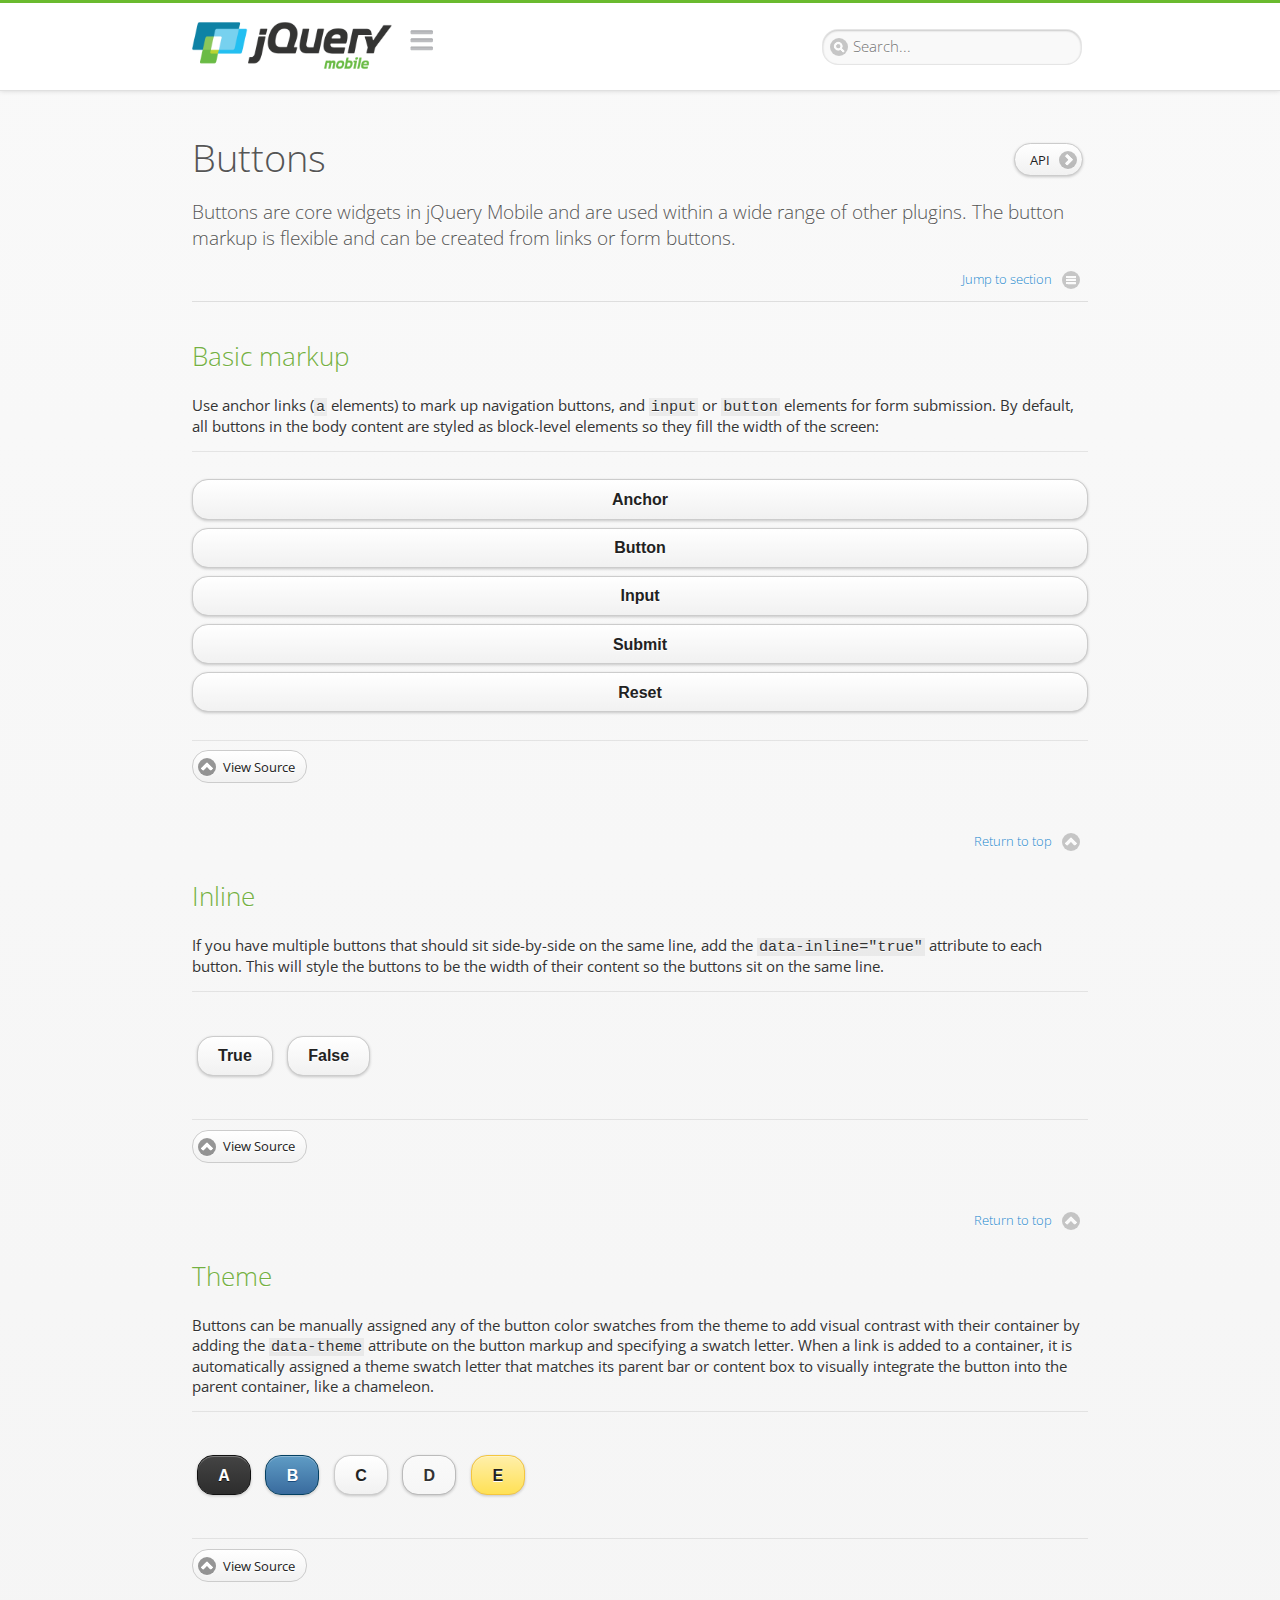
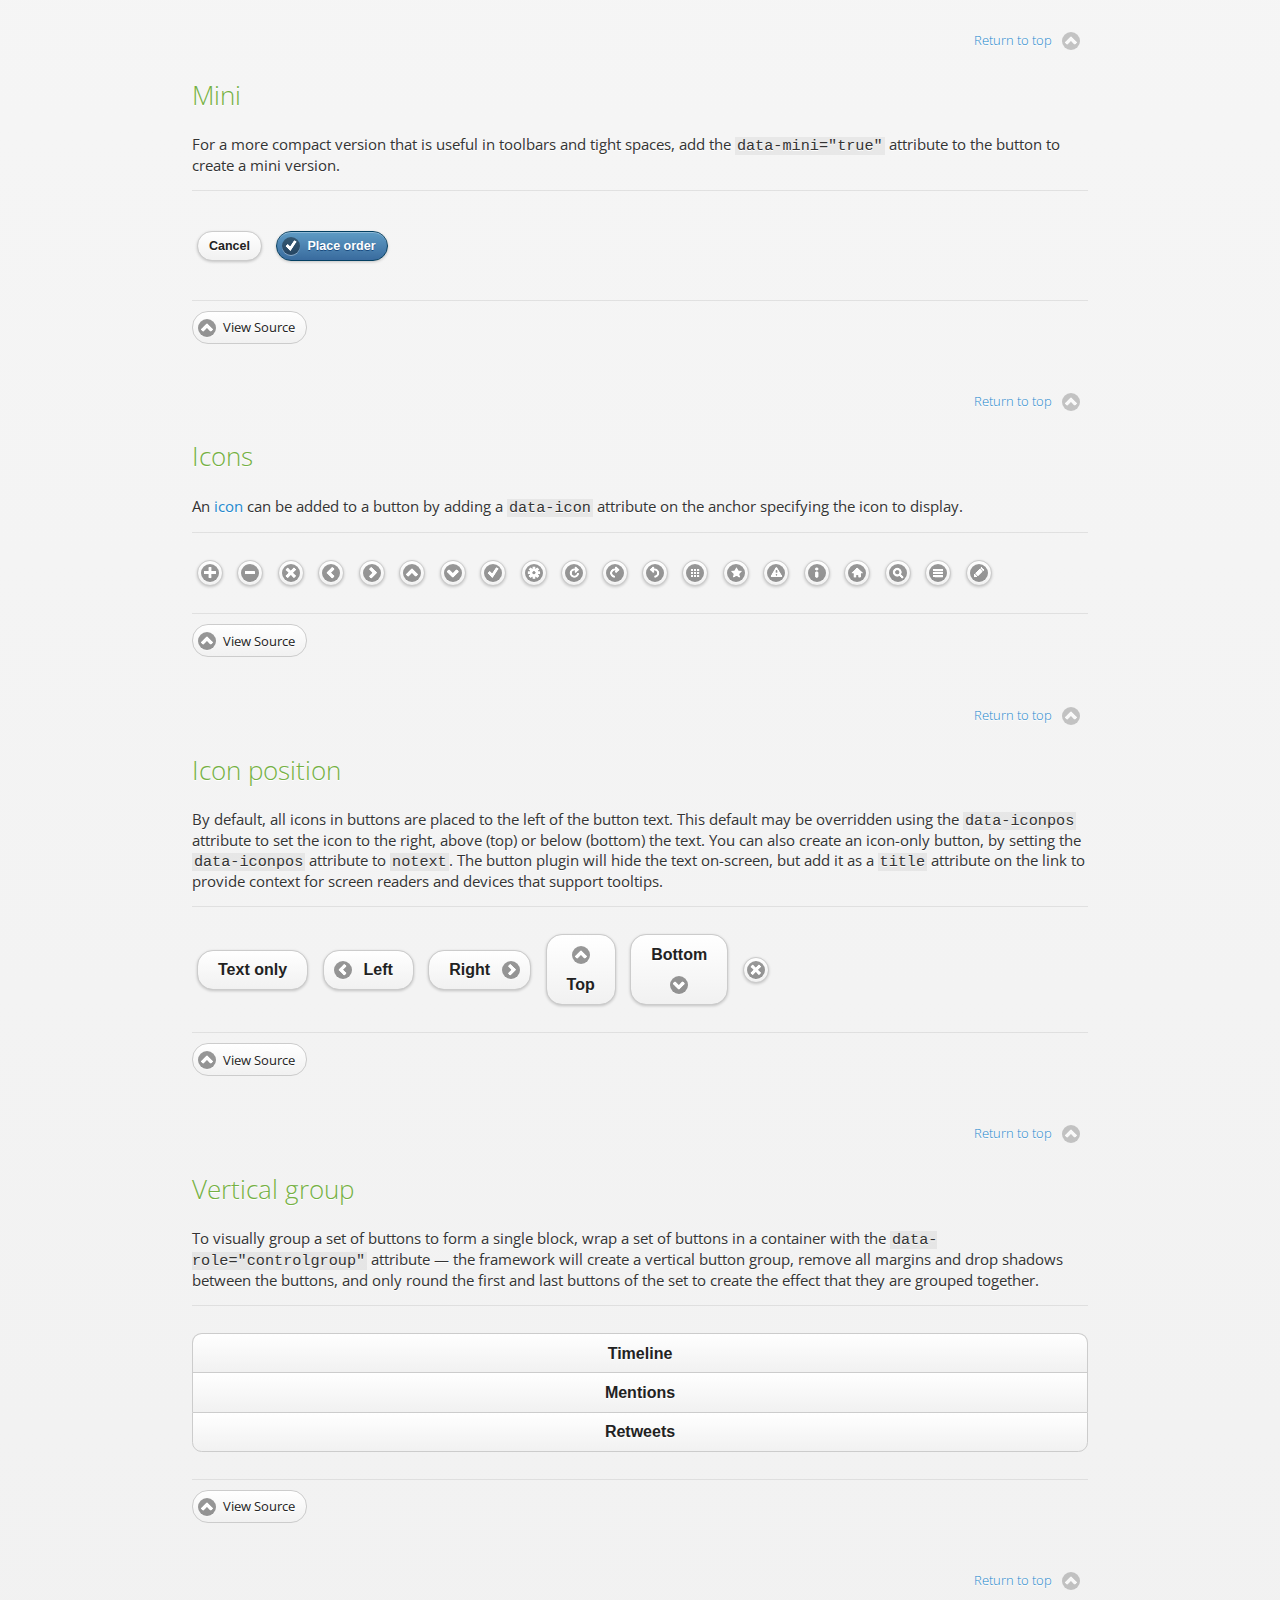
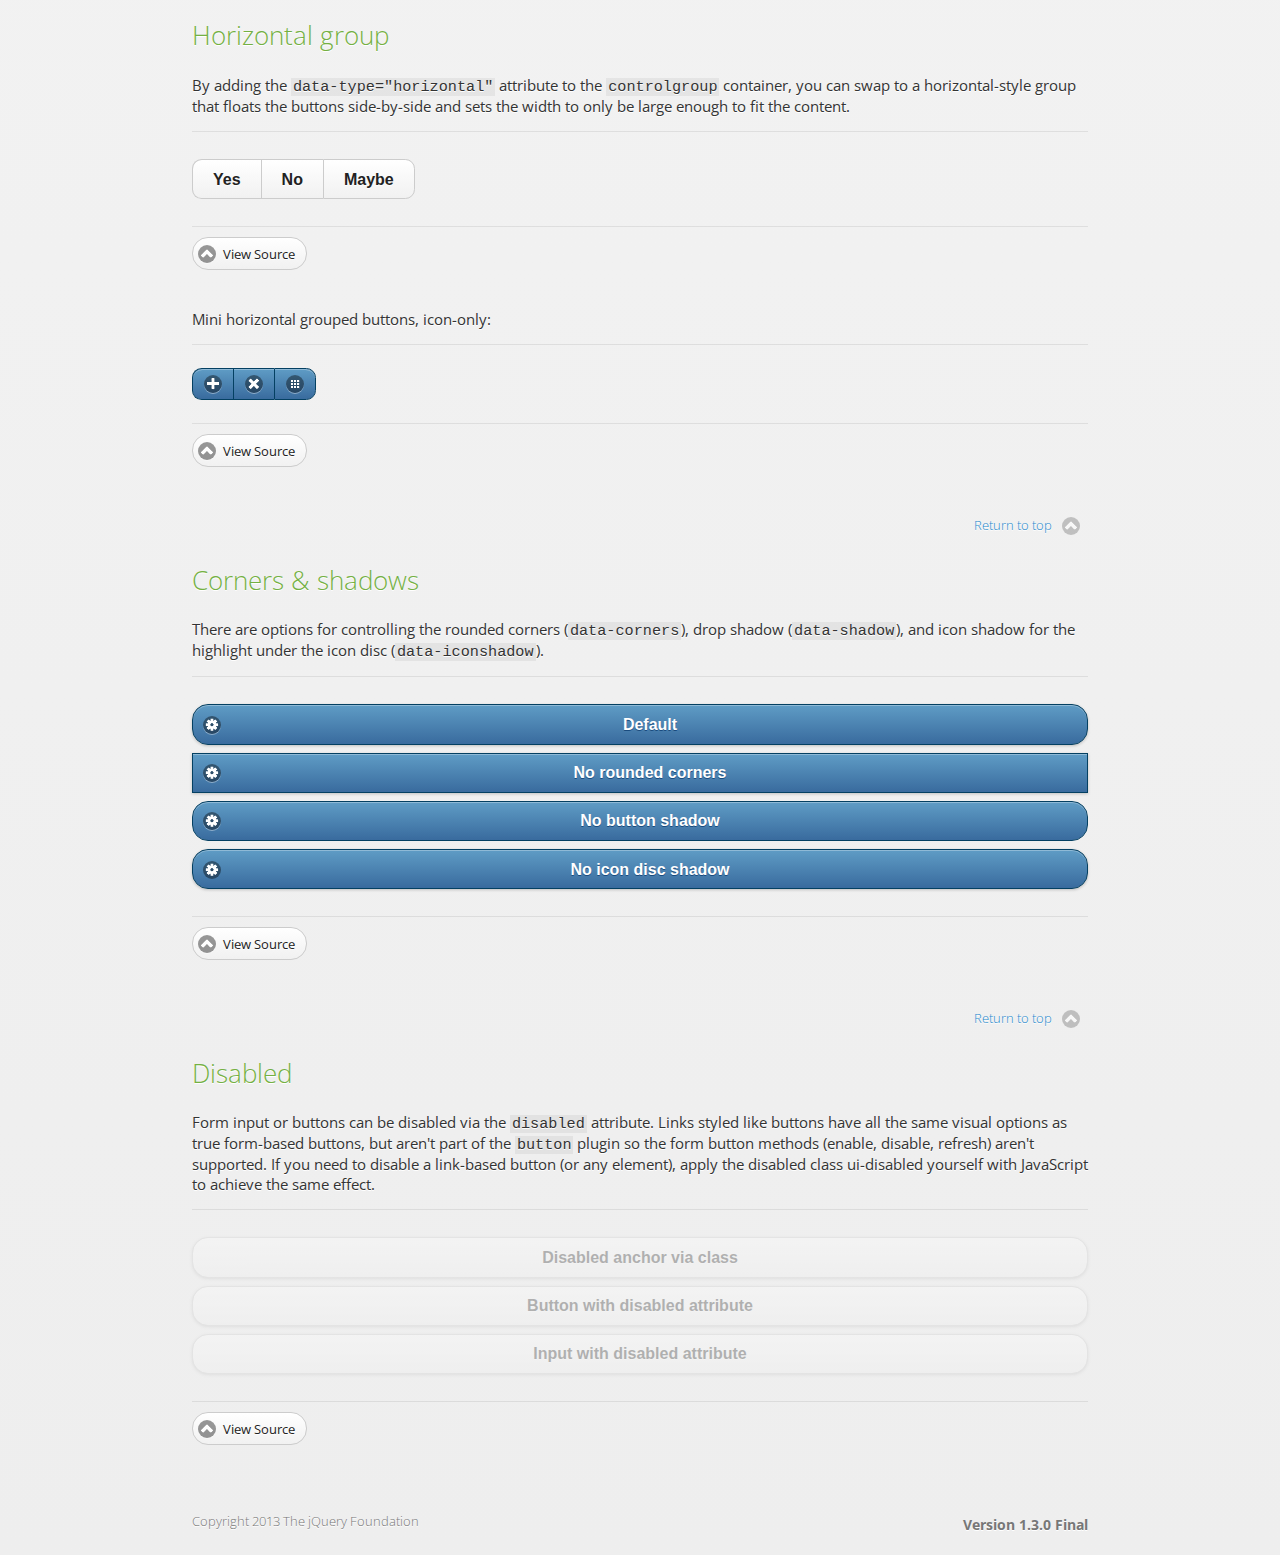
<file: jquery.mobile-1.3.0/demos/docs/widgets/buttons/index.html>
<!DOCTYPE html>
<html>
<head>
	<meta charset="utf-8">
	<meta name="viewport" content="width=device-width, initial-scale=1">
	<title>Buttons - jQuery Mobile Demos</title>
	<link rel="stylesheet"  href="../../../css/themes/default/jquery.mobile-1.3.0.css">
	<link rel="stylesheet" href="../../_assets/css/jqm-demos.css">
	<link rel="shortcut icon" href="../../favicon.ico">
	<link rel="stylesheet" href="http://fonts.googleapis.com/css?family=Open+Sans:300,400,700">
	<script src="../../../js/jquery.js"></script>
	<script src="../../_assets/js/jquery.mobile.demos.js"></script>
	<script src="../../../js/jquery.mobile-1.3.0.js"></script>
</head>
<body>
<div data-role="page" class="jqm-demos" data-quicklinks="true">

	<div data-role="header" class="jqm-header">
		<h1 class="jqm-logo"><a href="../../../"><img src="../../_assets/img/jquery-logo.png" alt="jQuery Mobile Framework"></a></h1>
		<a href="#" class="jqm-navmenu-link" data-icon="bars" data-iconpos="notext">Navigation</a>
		<a href="#" class="jqm-search-link" data-icon="search" data-iconpos="notext">Search</a>
        
<div class="jqm-search">
    <ul class="jqm-list">
        
<li data-section="Widgets" data-filtertext="accordions collapsible sets content formatting grouped inset mini"><a href="widgets/accordions/">Accordion</a></li>

<li data-section="Widgets" data-filtertext="ajax navigation navigate event method"><a href="widgets/navigation/" data-ajax="false">AJAX Navigation</a></li>

<li data-section="Widgets" data-filtertext="autocomplete filter reveal listviews remote listviewbeforefilter placeholder"><a href="widgets/autocomplete/" data-ajax="false">Autocomplete</a></li>

<li data-section="Widgets" data-filtertext="buttons inputs forms inline theme grouped icons mini disabled"><a href="widgets/buttons/" data-ajax="false">Buttons</a></li>

<li data-section="Widgets" data-filtertext="checkboxes checkboxradio inputs forms mini disabled"><a href="widgets/checkbox/">Checkboxes</a></li>

<li data-section="Widgets" data-filtertext="collapsibles content formatting"><a href="widgets/collapsibles/" data-ajax="false">Collapsibles</a></li>

<li data-section="Widgets" data-filtertext="controlgroups selects checkboxradio buttons horizontal vertical"><a href="widgets/controlgroups/">Controlgroup</a></li>

<li data-section="Widgets" data-filtertext="dialogs modal popups"><a href="widgets/dialog/">Dialogs</a></li>

<li data-section="Widgets" data-filtertext="fixed toolbars headers footers sections fullscreen"><a href="widgets/headers/bars-fixed.html">Fixed toolbars</a></li>

<li data-section="Widgets" data-filtertext="flip toggle switch binary slider selects forms disabled"><a href="widgets/sliders/switch.html" data-ajax="false">Flip switch toggle</a></li>

<li data-section="Widgets" data-filtertext="footer toolbars footers sections"><a href="widgets/footers/">Footer toolbar</a></li>

<li data-section="Widgets" data-filtertext="forms inputs slider button range toggle switch label disabled accessible fieldcontains elements"><a href="widgets/forms/">Form elements</a></li>

<li data-section="Widgets" data-filtertext="grids columns blocks content formatting rwd responsive"><a href="widgets/grids/">Grids</a></li>

<li data-section="Widgets" data-filtertext="header toolbars fixed fullscreen sections"><a href="widgets/headers/">Header toolbar</a></li>

<li data-section="Widgets" data-filtertext="icons buttons disc position"><a href="widgets/icons/">Icon</a></li>

<li data-section="Widgets" data-filtertext="links navigation ajax prefetch cache"><a href="widgets/links/">Links</a></li>

<li data-section="Widgets" data-filtertext="listviews thumbnails icons nested split button collapsible ul ol"><a href="widgets/listviews/" data-ajax="false">Listviews</a></li>

<li data-section="Widgets" data-filtertext="ajax loader overlay spinner pages"><a href="widgets/loader/">Loader overlay</a></li>

<li data-section="Widgets" data-filtertext="navbars navmenu toolbars links icons footer header"><a href="widgets/navbar/" data-ajax="false">Navbar</a></li>

<li data-section="Widgets" data-filtertext="navbars persistent header footer links navmenu"><a href="widgets/navbar/footer-persist-a.html">Navbar, persistent</a></li>

<li data-section="Widgets" data-filtertext="pages single multipage templates ajax nav"><a href="widgets/pages/">Pages</a></li>

<li data-section="Widgets" data-filtertext="panels sliding nav modal transition display reveal overlay push rwd responsive"><a href="widgets/panels/">Panels <span class="ui-li-count">New</span></a></li>

<li data-section="Widgets" data-filtertext="popup dialog modal transition tooltip lightbox form overlay screen flip pop fade transition"><a href="widgets/popup/">Popup</a></li>

<li data-section="Widgets" data-filtertext="radiobuttons checkboxradio inputs forms disabled grouped"><a href="widgets/radiobuttons/">Radio buttons</a></li>

<li data-section="Widgets" data-filtertext="selectmenus custom native multiple optgroup disabled forms"><a href="widgets/selects/">Select</a></li>

<li data-section="Widgets" data-filtertext="slider, single sliders range inputs forms disabled"><a href="widgets/sliders/" data-ajax="false">Slider, single</a></li>

<li data-section="Widgets" data-filtertext="slider, dual range sliders rangesliders inputs forms disabled"><a href="widgets/sliders/rangeslider.html" data-ajax="false">Slider, dual range <span class="ui-li-count">New</span></a></li>

<li data-section="Widgets" data-filtertext="tables column th td toggle responsive tables rwd hide show tabular"><a href="widgets/table-column-toggle/">Table, column toggle <span class="ui-li-count">New</span></a></li>

<li data-section="Widgets" data-filtertext="tables reflow th td responsive rwd columns tabular"><a href="widgets/table-reflow/">Table, reflow <span class="ui-li-count">New</span></a></li>

<li data-section="Widgets" data-filtertext="text inputs textarea numeric email tel file date time month clear pattern placeholder forms"><a href="widgets/textinputs/">Text inputs & textarea</a></li>

<li data-section="Widgets" data-filtertext="page transitions animated pages ajax navigation flip slide fade pop" data-ajax="false"><a href="widgets/transitions/" data-ajax="false">Transitions</a></li>
        
<li data-role="list-divider">Collapsibles</li>

<li data-section="Demo Showcase" data-filtertext="dynamic collapsible set accordion append expand"><a href="examples/collapsibles/dynamic-collapsible.html" data-ajax="false">Dynamic collapsible</a></li>

<li data-role="list-divider">Controlgroups</li>

<li data-section="Demo Showcase" data-filtertext="dynamic controlgroup buttons selects checkboxes forms"><a href="examples/controlgroups/dynamic-controlgroup.html" data-ajax="false">Dynamic controlgroup</a></li>

<li data-role="list-divider">Listviews</li>

<li data-section="Demo Showcase" data-filtertext="grid listview responsive grids responsive listviews lists ul"><a href="examples/listviews/grid-listview.html" data-ajax="false">Grid Listview</a></li>

<li data-section="Demo Showcase" data-filtertext="autodividers anchor jump scroll linkbars listviews lists ul"><a href="examples/listviews/autodividers-linkbar.html" data-ajax="false">Autodividers Linkbar</a></li>

<li data-section="Demo Showcase" data-filtertext="listviews autodividers selector autodividersselector lists ul ol"><a href="examples/listviews/autodividers-selector.html" data-ajax="false">Autodividers Selector</a></li>

<li data-role="list-divider">Navigation</li>

<li data-section="Demo Showcase" data-filtertext="backbone and require.js example navigation router"><a href="examples/backbone-require/index.html" data-ajax="false">Backbone and Require.js example</a></li>

<li data-section="Demo Showcase" data-filtertext="server redirection with server-side support.html"><a href="examples/redirect/" data-ajax="false">Redirection with server-side support</a></li>

<li data-role="list-divider">Panels</li>

<li data-section="Demo Showcase" data-filtertext="panel styling slide panels sliding panels shadow rwd responsive breakpoint"><a href="examples/panels/panel-styling.html" data-ajax="false">Panel styling</a></li>

<li data-section="Demo Showcase" data-filtertext="open panel on swipe panels left right"><a href="examples/panels/panel-swipe-open.html" data-ajax="false">Open panel on swipe</a></li>

<li data-role="list-divider">Popups</li>

<li data-section="Demo Showcase" data-filtertext="dynamic popups popup images lightbox"><a href="examples/popups/dynamic-popup.html" data-ajax="false">Dynamic popup</a></li>

<li data-section="Demo Showcase" data-filtertext="arrow popups popover"><a href="examples/popups/arrow.html" data-ajax="false">Popup with arrow</a></li>

<li data-role="list-divider">Responsive Tables</li>

<li data-section="Demo Showcase" data-filtertext="responsive tables reflow stack custom styles"><a href="examples/tables/movie-list.html" data-ajax="false">Reflow: Custom styles</a></li>

<li data-section="Demo Showcase" data-filtertext="responsive tables reflow heading groups rwd breakpoint"><a href="examples/tables/financial-grouped-reflow.html" data-ajax="false">Reflow: Heading groups</a></li>

<li data-section="Demo Showcase" data-filtertext="responsive tables column toggle hide rwd breakpoint customization options"><a href="examples/tables/movie-list-toggle-options.html" data-ajax="false">Column toggle: Customization options</a></li>

<li data-section="Demo Showcase" data-filtertext="responsive tables column toggle heading groups rwd breakpoint"><a href="examples/tables/financial-grouped-columns.html" data-ajax="false">Column toggle: Heading groups</a></li>

<li data-section="Demo Showcase" data-filtertext="responsive tables table column toggle phone comparison rwd breakpoint"><a href="examples/tables/phone-compare.html" data-ajax="false">Column toggle demo: Phone comparison</a></li>

<li data-role="list-divider">Sliders</li>

<li data-section="Demo Showcase" data-filtertext="slider tooltip handle value extension input range sliders forms"><a href="examples/slider/tooltip.html" data-ajax="false">Tooltip extension</a></li>

<li data-role="list-divider">Swipe</li>

<li data-section="Demo Showcase" data-filtertext="swipe to navigate page transitions navigation"><a href="examples/swipe/swipe-page.html" data-ajax="false">Swipe to navigate</a></li>

<li data-section="Demo Showcase" data-filtertext="swipe to delete list item listviews lists ul ol"><a href="examples/swipe/swipe-list.html" data-ajax="false">Swipe to delete list item</a></li>
        
<li data-role="list-divider">Forms</li>

<li data-section="Questions & Answers" data-filtertext="CSS styles apply widget scope wrap selector customize"><a href="faq/question-template.html">Why won't my CSS styles apply correctly to a widget?</a></li>

<li data-section="Questions & Answers" data-filtertext="form update value enhance pageinit refresh"><a href="faq/updating-the-value-of-enhanced-form-elements-does-not-work.html">Updating the value of enhanced form elements does not work.</a></li>

<li data-section="Questions & Answers" data-filtertext="HTML 5 inputs appearance keyboard picker calendar date time slider file color"><a href="faq/my-html-5-inputs-look-different-in-browsers.html">My HTML 5 inputs look different across devices and browsers.</a></li>

<li data-section="Questions & Answers" data-filtertext="range search inputs slider number text degrade"><a href="faq/my-range-search-input-type-is-being-changed.html">My range or search inputs are being change to number/text.</a></li>

<li data-section="Questions & Answers" data-filtertext="custom select popup dialog logic"><a href="faq/sometimes-custom-select-shows-as-dialog-popup.html">Sometimes my custom select shows as a popup other times its a dialog.</a></li>

<li data-section="Questions & Answers" data-filtertext="disable button issue class method"><a href="faq/disabling-a-button-does-not-work.html">Disabling a button does not work.</a></li>

<li data-section="Questions & Answers" data-filtertext="fixed toolbar header footer fullscreen select input bug issue"><a href="faq/controls-in-header-footer.html">Controls in my fixed header or footer are not responding or behave erratically.</a></li>

<li data-role="list-divider">Pages</li>

<li data-section="Questions & Answers" data-filtertext="head load scripts styles pageinit onload pagebeforecreate ajax nav pages"><a href="faq/scripts-and-styles-not-loading.html">Why aren't my scripts and styles loading?</a></li>

<li data-section="Questions & Answers" data-filtertext="document.ready onload paginit DOM ready on ready scripts "><a href="faq/dom-ready-not-working.html">Why isn't DOM ready working for my scripts?</a></li>

<li data-section="Questions & Answers" data-filtertext="ajax nav load page mobile.loadpage"><a href="faq/how-do-i-load-a-page.html">How do I load a page?</a></li>

<li data-section="Questions & Answers" data-filtertext="ajax nav multi page document load"><a href="faq/why-is-only-the-first-page-loaded.html">Why is only the first page of my multi page document loaded?</a></li>

<li data-section="Questions & Answers" data-filtertext="pass url query params ajax nav"><a href="faq/pass-query-params-to-page.html">I'm trying to pass query params to a page but it's not working?</a></li>

<li data-section="Questions & Answers" data-filtertext="hash pass parameters information ajax nav"><a href="faq/pass-via-the-hash-to-page.html">I'm trying to pass information via the hash but it's not working?</a></li>

<li data-section="Questions & Answers" data-filtertext="application cache status error isLocal ajax nav"><a href="faq/the-application-cache-is-not-working.html">I'm trying to use the application cache but it's not working.</a></li>

<li data-section="Questions & Answers" data-filtertext=">create refresh event trigger pageInit refresh method content injected page not enhanced."><a href="faq/injected-content-is-not-enhanced.html">Content injected into a page is not enhanced.</a></li>

<li data-section="Questions & Answers" data-filtertext=">create trigger event pageInit injected HTML"><a href="faq/triggering-create-on-injected-content-does-not-work.html">Triggering create on injected HTML does not work.</a></li>

<li data-section="Questions & Answers" data-filtertext="auto-enhance element stop preventnative role none"><a href="faq/how-can-i-stop-auto-enhancement-of-elements.html">How can I stop JQM from auto-enhancing an element?</a></li>

<li data-section="Questions & Answers" data-filtertext="auto-enhance block container parent stop preventnative role none"><a href="faq/how-can-i-stop-auto-enhancement-of-a-block-of-elements.html">How can I stop JQM from enhancing a block of elements?</a></li>

<li data-section="Questions & Answers" data-filtertext="page title ajax nav head"><a href="faq/how-do-i-control-page-titles.html">How do I control page titles?</a></li>

<li data-section="Questions & Answers" data-filtertext="ajax nav load page loadPage"><a href="faq/how-do-i-load-a-page.html">How do I load a page?</a></li>

<li data-role="list-divider">Events</li>

<li data-section="Questions & Answers" data-filtertext="touch mouse events vmouseover, vmousedown, vmousemove, vmouseup, vclick, vmousecancel"><a href="faq/how-do-i-use-touch-mouse-events.html">How do I use touch and mouse events?</a></li>

<li data-role="list-divider">Theme and styling</li>

<li data-section="Questions & Answers" data-filtertext="theme swatch css themeroller customize icons colors fonts style"><a href="faq/how-does-theming-work.html">How does theming work?</a></li>

<li data-role="list-divider">Apps</li>

<li data-section="Questions & Answers" data-filtertext="How do I need to configure PhoneGap Cordova?"><a href="faq/how-configure-phonegap-cordova.html">How do I need to configure PhoneGap/Cordova?</a></li>
<!--
<li data-role="list-divider">Navigation</li>

<li data-section="Questions & Answers" data-filtertext=""><a href="faq/nav-is-acting-erraticly.html">The nav is acting erratically!</a></li>

<li data-section="Questions & Answers" data-filtertext=""><a href="faq/deep-links-dont-work.html">Following a deep link ( a link to scroll to and id ) does not work.</a></li>

<li data-section="Questions & Answers" data-filtertext=""><a href="faq/scripts-css-only-works-on-first-page-or-refresh.html">My script / css only works on first page or on refresh.</a></li>
<li data-role="list-divider">Widgets</li>

<li data-section="Questions & Answers" data-filtertext=""><a href="faq/cloned-content-double-enhanced.html">Cloning a widget or enhanced for element and enhancing causes "double" enhancement</a></li>

<li data-section="Questions & Answers" data-filtertext=""><a href="faq/cloned-content-does-not-update.html">Cloned widget or enhanced element does not update</a></li>

<li data-section="Questions & Answers" data-filtertext=""><a href="faq/data-enhance-false-does-not-work.html">Setting data-enhance="false" does not work.</a></li>

<li data-role="list-divider">General</li>

<li data-section="Questions & Answers" data-filtertext=""><a href="faq/selecting-element-by-id-not-working.html">Selecting elements by id only works sometimes or on first page!</a></li>

<li data-section="Questions & Answers" data-filtertext=""><a href="faq/global-config-settings-ignored.html">The global configuration settings i set are being ignored.</a></li>

<li data-section="Questions & Answers" data-filtertext=""><a href="faq/custom-css-is-ignored.html">My custom css is ignored.</a></li>

<li data-role="list-divider">Events</li>

<li data-section="Questions & Answers" data-filtertext=""><a href="faq/swipe-triggered-when-scrolling.html">Swipe triggered when scrolling.</a></li>

<li data-section="Questions & Answers" data-filtertext=""><a href="faq/document-ready-not-working.html">Document ready ignored after first page.</a></li>

<li data-role="list-divider">Theming &amp; custom styles</li>

<li data-section="Questions & Answers" data-filtertext=""><a href="faq/#">How do I add custom icons?</a></li>

<li data-section="Questions & Answers" data-filtertext=""><a href="faq/#">How do I add remove the circle behind the icons?</a></li>
-->
    </ul>
</div>
	</div><!-- /header -->

	<div data-role="content" class="jqm-content">

			<h1>Buttons <a href="http://api.jquerymobile.com/button/" data-ajax="false" data-role="button" data-inline="true" data-mini="true" data-icon="arrow-r" data-iconpos="right" class="jqm-api-link">API</a></h1>

			<p class="jqm-intro">Buttons are core widgets in jQuery Mobile and are used within a wide range of other plugins. The button markup is flexible and can be created from links or form buttons.
			</p>

			<h2 id="button-markup">Basic markup</h2>

			<p>Use anchor links (<code>a</code> elements) to mark up navigation buttons, and <code>input</code> or <code>button</code> elements for form submission. By default, all buttons in the body content are styled as block-level elements so they fill the width of the screen:</p>

			<div data-demo-html="true">
				<a href="#" data-role="button">Anchor</a>
				<form>
					<button>Button</button>
					<input type="button" value="Input">
					<input type="submit" value="Submit">
					<input type="reset" value="Reset">
				</form>
			</div><!--/demo-html -->

			<h2 id="button-inline">Inline</h2>

			<p>If you have multiple buttons that should sit side-by-side on the same line, add the <code>data-inline="true"</code> attribute to each button. This will style the buttons to be the width of their content so the buttons sit on the same line. </p>

			<div data-demo-html="true">
				<p>
					<a href="#" data-role="button" data-inline="true">True</a>
					<a href="#" data-role="button" data-inline="true">False</a>
				</p>
			</div><!--/demo-html -->

			<h2 id="button-theme">Theme</h2>

			<p>Buttons can be manually assigned any of the button color swatches from the theme to add visual contrast with their container by adding the <code> data-theme</code> attribute on the button markup and specifying a swatch letter. When a link is added to a container, it is automatically assigned a theme swatch letter that matches its parent bar or content box to visually integrate the button into the parent container, like a chameleon.</p>

			<div data-demo-html="true">
				<p>
					<a href="#" data-role="button" data-theme="a" data-inline="true">A</a>
					<a href="#" data-role="button" data-theme="b" data-inline="true">B</a>
					<a href="#" data-role="button" data-theme="c" data-inline="true">C</a>
					<a href="#" data-role="button" data-theme="d" data-inline="true">D</a>
					<a href="#" data-role="button" data-theme="e" data-inline="true">E</a>
				</p>
			</div><!--/demo-html -->

			<h2 id="button-mini">Mini</h2>

			<p>For a more compact version that is useful in toolbars and tight spaces, add the <code>data-mini="true"</code> attribute to the button to create a mini version</a>. </p>

			<div data-demo-html="true">
				<p>
					<a href="#" data-role="button" data-mini="true" data-inline="true">Cancel</a>
					<a href="#" data-role="button" data-mini="true" data-inline="true" data-icon="check" data-theme="b">Place order</a>
				</p>
			</div><!--/demo-html -->

			<h2 id="button-icons">Icons</h2>

			<p>An <a href="../icons/">icon</a> can be added to a button by adding a <code> data-icon</code> attribute on the anchor specifying the icon to display.</p>

			<div data-demo-html="true">
				<a href="#" data-role="button" data-icon="plus" data-iconpos="notext" data-theme="c" data-inline="true">Plus</a>
				<a href="#" data-role="button" data-icon="minus" data-iconpos="notext" data-theme="c" data-inline="true">Minus</a>
				<a href="#" data-role="button" data-icon="delete" data-iconpos="notext" data-theme="c" data-inline="true">Delete</a>
				<a href="#" data-role="button" data-icon="arrow-l" data-iconpos="notext" data-theme="c" data-inline="true">Arrow left</a>
				<a href="#" data-role="button" data-icon="arrow-r" data-iconpos="notext" data-theme="c" data-inline="true">Arrow right</a>
				<a href="#" data-role="button" data-icon="arrow-u" data-iconpos="notext" data-theme="c" data-inline="true">Arrow up</a>
				<a href="#" data-role="button" data-icon="arrow-d" data-iconpos="notext" data-theme="c" data-inline="true">Arrow down</a>
				<a href="#" data-role="button" data-icon="check" data-iconpos="notext" data-theme="c" data-inline="true">Check</a>
				<a href="#" data-role="button" data-icon="gear" data-iconpos="notext" data-theme="c" data-inline="true">Gear</a>
				<a href="#" data-role="button" data-icon="refresh" data-iconpos="notext" data-theme="c" data-inline="true">Refresh</a>
				<a href="#" data-role="button" data-icon="forward" data-iconpos="notext" data-theme="c" data-inline="true">Forward</a>
				<a href="#" data-role="button" data-icon="back" data-iconpos="notext" data-theme="c" data-inline="true">Back</a>
				<a href="#" data-role="button" data-icon="grid" data-iconpos="notext" data-theme="c" data-inline="true">Grid</a>
				<a href="#" data-role="button" data-icon="star" data-iconpos="notext" data-theme="c" data-inline="true">Star</a>
				<a href="#" data-role="button" data-icon="alert" data-iconpos="notext" data-theme="c" data-inline="true">Alert</a>
				<a href="#" data-role="button" data-icon="info" data-iconpos="notext" data-theme="c" data-inline="true">Info</a>
		        <a href="#" data-role="button" data-icon="home" data-iconpos="notext" data-theme="c" data-inline="true">Home</a>
		        <a href="#" data-role="button" data-icon="search" data-iconpos="notext" data-theme="c" data-inline="true">Search</a>
				<a href="#" data-role="button" data-icon="bars" data-iconpos="notext" data-theme="c" data-inline="true">Bars</a>
				<a href="#" data-role="button" data-icon="edit" data-iconpos="notext" data-theme="c" data-inline="true">Edit</a>
			</div><!--/demo-html -->

			<h2 id="button-icon-position">Icon position</h2>

			<p>By default, all icons in buttons are placed to the left of the button text. This default may be overridden using the <code> data-iconpos</code> attribute to set the icon to the right, above (top) or below (bottom) the text. You can also create an icon-only button, by setting the <code> data-iconpos</code> attribute to <code>notext</code>. The button plugin will hide the text on-screen, but add it as a <code>title</code> attribute on the link to provide context for screen readers and devices that support tooltips.</p>

			<div data-demo-html="true">
					<a href="#" data-role="button" data-inline="true">Text only</a>
					<a href="#" data-role="button" data-icon="arrow-l" data-iconpos="left" data-inline="true">Left</a>
					<a href="#" data-role="button" data-icon="arrow-r" data-iconpos="right" data-inline="true">Right</a>
					<a href="#" data-role="button" data-icon="arrow-u" data-iconpos="top" data-inline="true">Top</a>
					<a href="#" data-role="button" data-icon="arrow-d" data-iconpos="bottom" data-inline="true">Bottom</a>
					<a href="#" data-role="button" data-icon="delete" data-iconpos="notext" data-inline="true">Icon only</a>
			</div><!--/demo-html -->

			<h2 id="button-vertical-group">Vertical group</h2>

			<p>To visually group a set of buttons to form a single block, wrap a set of buttons in a container with the <code> data-role="controlgroup"</code> attribute &mdash; the framework will create a vertical button group, remove all margins and drop shadows between the buttons, and only round the first and last buttons of the set to create the effect that they are grouped together. </p>

			<div data-demo-html="true">
				<div data-role="controlgroup">
					<a href="#" data-role="button">Timeline</a>
					<a href="#" data-role="button">Mentions</a>
					<a href="#" data-role="button">Retweets</a>
				</div>
			</div><!--/demo-html -->

			<h2 id="button-horizontal-group">Horizontal group</h2>

			<p>By adding the <code>data-type="horizontal"</code> attribute to the <code>controlgroup</code> container, you can swap to a horizontal-style group that floats the buttons side-by-side and sets the width to only be large enough to fit the content.</p>

			<div data-demo-html="true">
				<div data-role="controlgroup" data-type="horizontal">
					<a href="#" data-role="button">Yes</a>
					<a href="#" data-role="button">No</a>
					<a href="#" data-role="button">Maybe</a>
				</div>
			</div><!--/demo-html -->

			<p>Mini horizontal grouped buttons, icon-only:</p>
			<div data-demo-html="true">
				<div data-role="controlgroup" data-type="horizontal" data-mini="true">
				    <a href="#" data-role="button" data-iconpos="notext" data-icon="plus" data-theme="b">Add</a>
				    <a href="#" data-role="button" data-iconpos="notext" data-icon="delete" data-theme="b">Delete</a>
				    <a href="#" data-role="button" data-iconpos="notext" data-icon="grid" data-theme="b">More</a>
				</div>
			</div><!--/demo-html -->

			<h2 id="button-corners-shadows">Corners & shadows</h2>

			<p>There are options for controlling the rounded corners (<code>data-corners</code>), drop shadow (<code>data-shadow</code>), and icon  shadow for the highlight under the icon disc (<code>data-iconshadow</code>).</p>

			<div data-demo-html="true">
				<a href="#" data-role="button" data-icon="gear" data-theme="b">Default</a>
				<a href="#" data-role="button" data-icon="gear" data-corners="false" data-theme="b">No rounded corners</a>
				<a href="#" data-role="button" data-icon="gear" data-shadow="false" data-theme="b">No button shadow</a>
				<a href="#" data-role="button" data-icon="gear" data-iconshadow="false" data-theme="b">No icon disc shadow</a>
			</div><!--/demo-html -->

			<h2>Disabled</h2>

			<p>Form input or buttons can be disabled via the <code>disabled</code> attribute. Links styled like buttons have all the same visual options as true form-based buttons, but aren't part of the <code>button</code> plugin so the form button methods (enable, disable, refresh) aren't supported. If you need to disable a link-based button (or any element), apply the disabled class ui-disabled yourself with JavaScript to achieve the same effect.</p>

			<div data-demo-html="true">
				<a href="#" data-role="button" class="ui-disabled">Disabled anchor via class</a>
				<form>
					<button disabled>Button with disabled attribute</button>
					<input type="button" value="Input with disabled attribute" disabled>
				</form>
			</div><!--/demo-html -->

	</div><!-- /content -->

	<div data-role="footer" class="jqm-footer">
		<p class="jqm-version"></p>
		<p>Copyright 2013 The jQuery Foundation</p>
	</div><!-- /footer -->


    <div data-role="panel" class="jqm-nav-panel jqm-navmenu-panel" data-position="left" data-display="reveal" data-theme="c">
        <ul data-role="listview" data-theme="d" data-divider-theme="d" data-icon="false" data-global-nav="docs" class="jqm-list">
            <li data-role="list-divider">jQuery Mobile Demos</li>
			<li><a href="../">Home</a></li>
            <li><a href="intro/">Introduction</a></li>
            <li><a href="examples/">Demo Showcase</a></li>
            <li><a href="faq/">Questions & Answers</a></li>
			<li><a href="intro/rwd.html">Going Responsive</a></li>
            <li data-role="list-divider">Widget reference</li>
            
<li data-section="Widgets" data-filtertext="accordions collapsible sets content formatting grouped inset mini"><a href="widgets/accordions/">Accordion</a></li>

<li data-section="Widgets" data-filtertext="ajax navigation navigate event method"><a href="widgets/navigation/" data-ajax="false">AJAX Navigation</a></li>

<li data-section="Widgets" data-filtertext="autocomplete filter reveal listviews remote listviewbeforefilter placeholder"><a href="widgets/autocomplete/" data-ajax="false">Autocomplete</a></li>

<li data-section="Widgets" data-filtertext="buttons inputs forms inline theme grouped icons mini disabled"><a href="widgets/buttons/" data-ajax="false">Buttons</a></li>

<li data-section="Widgets" data-filtertext="checkboxes checkboxradio inputs forms mini disabled"><a href="widgets/checkbox/">Checkboxes</a></li>

<li data-section="Widgets" data-filtertext="collapsibles content formatting"><a href="widgets/collapsibles/" data-ajax="false">Collapsibles</a></li>

<li data-section="Widgets" data-filtertext="controlgroups selects checkboxradio buttons horizontal vertical"><a href="widgets/controlgroups/">Controlgroup</a></li>

<li data-section="Widgets" data-filtertext="dialogs modal popups"><a href="widgets/dialog/">Dialogs</a></li>

<li data-section="Widgets" data-filtertext="fixed toolbars headers footers sections fullscreen"><a href="widgets/headers/bars-fixed.html">Fixed toolbars</a></li>

<li data-section="Widgets" data-filtertext="flip toggle switch binary slider selects forms disabled"><a href="widgets/sliders/switch.html" data-ajax="false">Flip switch toggle</a></li>

<li data-section="Widgets" data-filtertext="footer toolbars footers sections"><a href="widgets/footers/">Footer toolbar</a></li>

<li data-section="Widgets" data-filtertext="forms inputs slider button range toggle switch label disabled accessible fieldcontains elements"><a href="widgets/forms/">Form elements</a></li>

<li data-section="Widgets" data-filtertext="grids columns blocks content formatting rwd responsive"><a href="widgets/grids/">Grids</a></li>

<li data-section="Widgets" data-filtertext="header toolbars fixed fullscreen sections"><a href="widgets/headers/">Header toolbar</a></li>

<li data-section="Widgets" data-filtertext="icons buttons disc position"><a href="widgets/icons/">Icon</a></li>

<li data-section="Widgets" data-filtertext="links navigation ajax prefetch cache"><a href="widgets/links/">Links</a></li>

<li data-section="Widgets" data-filtertext="listviews thumbnails icons nested split button collapsible ul ol"><a href="widgets/listviews/" data-ajax="false">Listviews</a></li>

<li data-section="Widgets" data-filtertext="ajax loader overlay spinner pages"><a href="widgets/loader/">Loader overlay</a></li>

<li data-section="Widgets" data-filtertext="navbars navmenu toolbars links icons footer header"><a href="widgets/navbar/" data-ajax="false">Navbar</a></li>

<li data-section="Widgets" data-filtertext="navbars persistent header footer links navmenu"><a href="widgets/navbar/footer-persist-a.html">Navbar, persistent</a></li>

<li data-section="Widgets" data-filtertext="pages single multipage templates ajax nav"><a href="widgets/pages/">Pages</a></li>

<li data-section="Widgets" data-filtertext="panels sliding nav modal transition display reveal overlay push rwd responsive"><a href="widgets/panels/">Panels <span class="ui-li-count">New</span></a></li>

<li data-section="Widgets" data-filtertext="popup dialog modal transition tooltip lightbox form overlay screen flip pop fade transition"><a href="widgets/popup/">Popup</a></li>

<li data-section="Widgets" data-filtertext="radiobuttons checkboxradio inputs forms disabled grouped"><a href="widgets/radiobuttons/">Radio buttons</a></li>

<li data-section="Widgets" data-filtertext="selectmenus custom native multiple optgroup disabled forms"><a href="widgets/selects/">Select</a></li>

<li data-section="Widgets" data-filtertext="slider, single sliders range inputs forms disabled"><a href="widgets/sliders/" data-ajax="false">Slider, single</a></li>

<li data-section="Widgets" data-filtertext="slider, dual range sliders rangesliders inputs forms disabled"><a href="widgets/sliders/rangeslider.html" data-ajax="false">Slider, dual range <span class="ui-li-count">New</span></a></li>

<li data-section="Widgets" data-filtertext="tables column th td toggle responsive tables rwd hide show tabular"><a href="widgets/table-column-toggle/">Table, column toggle <span class="ui-li-count">New</span></a></li>

<li data-section="Widgets" data-filtertext="tables reflow th td responsive rwd columns tabular"><a href="widgets/table-reflow/">Table, reflow <span class="ui-li-count">New</span></a></li>

<li data-section="Widgets" data-filtertext="text inputs textarea numeric email tel file date time month clear pattern placeholder forms"><a href="widgets/textinputs/">Text inputs & textarea</a></li>

<li data-section="Widgets" data-filtertext="page transitions animated pages ajax navigation flip slide fade pop" data-ajax="false"><a href="widgets/transitions/" data-ajax="false">Transitions</a></li>
        </ul>
	</div><!-- /panel -->

</div><!-- /page -->
</body>
</html>
</file>
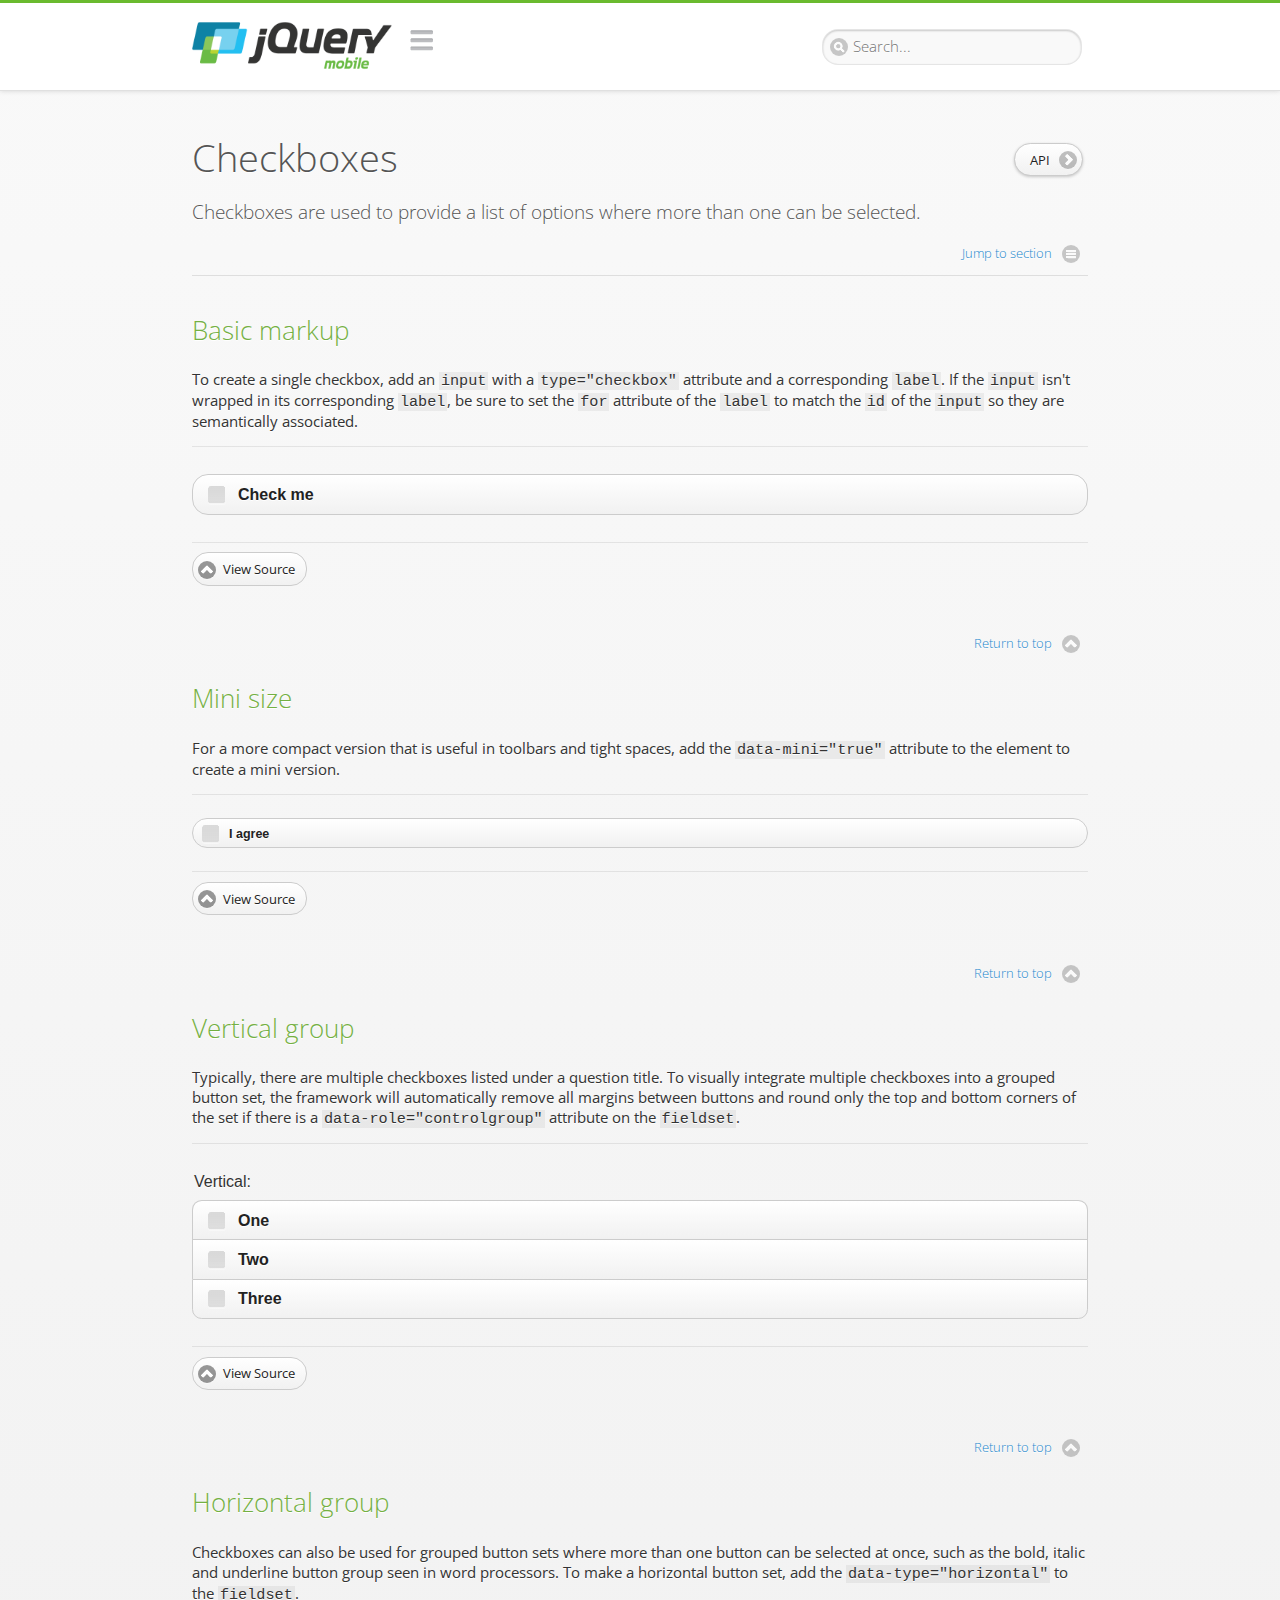
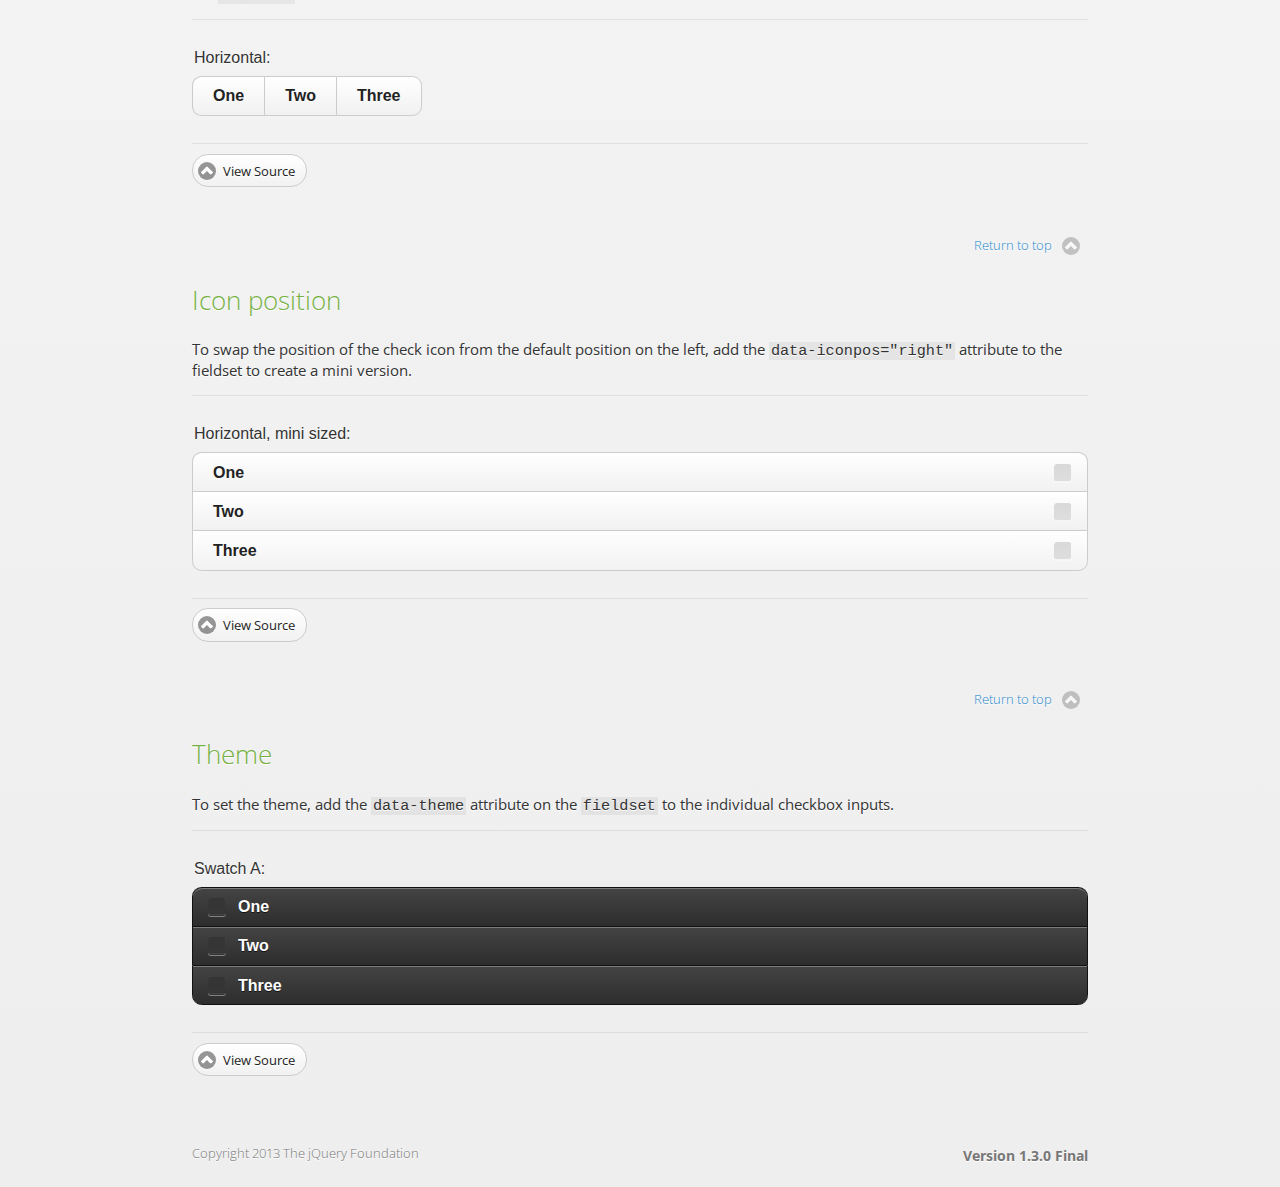
<file: jquery.mobile-1.3.0/demos/docs/widgets/checkbox/index.html>
<!DOCTYPE html>
<html>
<head>
	<meta charset="utf-8">
	<meta name="viewport" content="width=device-width, initial-scale=1">
	<title>Checkboxes - jQuery Mobile Demos</title>
	<link rel="stylesheet"  href="../../../css/themes/default/jquery.mobile-1.3.0.css">
	<link rel="stylesheet" href="../../_assets/css/jqm-demos.css">
	<link rel="shortcut icon" href="../../favicon.ico">
	<link rel="stylesheet" href="http://fonts.googleapis.com/css?family=Open+Sans:300,400,700">
	<script src="../../../js/jquery.js"></script>
	<script src="../../_assets/js/jquery.mobile.demos.js"></script>
	<script src="../../../js/jquery.mobile-1.3.0.js"></script>
</head>
<div data-role="page" class="jqm-demos" data-quicklinks="true">

	<div data-role="header" class="jqm-header">
		<h1 class="jqm-logo"><a href="../../../"><img src="../../_assets/img/jquery-logo.png" alt="jQuery Mobile Framework"></a></h1>
		<a href="#" class="jqm-navmenu-link" data-icon="bars" data-iconpos="notext">Navigation</a>
		<a href="#" class="jqm-search-link" data-icon="search" data-iconpos="notext">Search</a>
        
<div class="jqm-search">
    <ul class="jqm-list">
        
<li data-section="Widgets" data-filtertext="accordions collapsible sets content formatting grouped inset mini"><a href="widgets/accordions/">Accordion</a></li>

<li data-section="Widgets" data-filtertext="ajax navigation navigate event method"><a href="widgets/navigation/" data-ajax="false">AJAX Navigation</a></li>

<li data-section="Widgets" data-filtertext="autocomplete filter reveal listviews remote listviewbeforefilter placeholder"><a href="widgets/autocomplete/" data-ajax="false">Autocomplete</a></li>

<li data-section="Widgets" data-filtertext="buttons inputs forms inline theme grouped icons mini disabled"><a href="widgets/buttons/" data-ajax="false">Buttons</a></li>

<li data-section="Widgets" data-filtertext="checkboxes checkboxradio inputs forms mini disabled"><a href="widgets/checkbox/">Checkboxes</a></li>

<li data-section="Widgets" data-filtertext="collapsibles content formatting"><a href="widgets/collapsibles/" data-ajax="false">Collapsibles</a></li>

<li data-section="Widgets" data-filtertext="controlgroups selects checkboxradio buttons horizontal vertical"><a href="widgets/controlgroups/">Controlgroup</a></li>

<li data-section="Widgets" data-filtertext="dialogs modal popups"><a href="widgets/dialog/">Dialogs</a></li>

<li data-section="Widgets" data-filtertext="fixed toolbars headers footers sections fullscreen"><a href="widgets/headers/bars-fixed.html">Fixed toolbars</a></li>

<li data-section="Widgets" data-filtertext="flip toggle switch binary slider selects forms disabled"><a href="widgets/sliders/switch.html" data-ajax="false">Flip switch toggle</a></li>

<li data-section="Widgets" data-filtertext="footer toolbars footers sections"><a href="widgets/footers/">Footer toolbar</a></li>

<li data-section="Widgets" data-filtertext="forms inputs slider button range toggle switch label disabled accessible fieldcontains elements"><a href="widgets/forms/">Form elements</a></li>

<li data-section="Widgets" data-filtertext="grids columns blocks content formatting rwd responsive"><a href="widgets/grids/">Grids</a></li>

<li data-section="Widgets" data-filtertext="header toolbars fixed fullscreen sections"><a href="widgets/headers/">Header toolbar</a></li>

<li data-section="Widgets" data-filtertext="icons buttons disc position"><a href="widgets/icons/">Icon</a></li>

<li data-section="Widgets" data-filtertext="links navigation ajax prefetch cache"><a href="widgets/links/">Links</a></li>

<li data-section="Widgets" data-filtertext="listviews thumbnails icons nested split button collapsible ul ol"><a href="widgets/listviews/" data-ajax="false">Listviews</a></li>

<li data-section="Widgets" data-filtertext="ajax loader overlay spinner pages"><a href="widgets/loader/">Loader overlay</a></li>

<li data-section="Widgets" data-filtertext="navbars navmenu toolbars links icons footer header"><a href="widgets/navbar/" data-ajax="false">Navbar</a></li>

<li data-section="Widgets" data-filtertext="navbars persistent header footer links navmenu"><a href="widgets/navbar/footer-persist-a.html">Navbar, persistent</a></li>

<li data-section="Widgets" data-filtertext="pages single multipage templates ajax nav"><a href="widgets/pages/">Pages</a></li>

<li data-section="Widgets" data-filtertext="panels sliding nav modal transition display reveal overlay push rwd responsive"><a href="widgets/panels/">Panels <span class="ui-li-count">New</span></a></li>

<li data-section="Widgets" data-filtertext="popup dialog modal transition tooltip lightbox form overlay screen flip pop fade transition"><a href="widgets/popup/">Popup</a></li>

<li data-section="Widgets" data-filtertext="radiobuttons checkboxradio inputs forms disabled grouped"><a href="widgets/radiobuttons/">Radio buttons</a></li>

<li data-section="Widgets" data-filtertext="selectmenus custom native multiple optgroup disabled forms"><a href="widgets/selects/">Select</a></li>

<li data-section="Widgets" data-filtertext="slider, single sliders range inputs forms disabled"><a href="widgets/sliders/" data-ajax="false">Slider, single</a></li>

<li data-section="Widgets" data-filtertext="slider, dual range sliders rangesliders inputs forms disabled"><a href="widgets/sliders/rangeslider.html" data-ajax="false">Slider, dual range <span class="ui-li-count">New</span></a></li>

<li data-section="Widgets" data-filtertext="tables column th td toggle responsive tables rwd hide show tabular"><a href="widgets/table-column-toggle/">Table, column toggle <span class="ui-li-count">New</span></a></li>

<li data-section="Widgets" data-filtertext="tables reflow th td responsive rwd columns tabular"><a href="widgets/table-reflow/">Table, reflow <span class="ui-li-count">New</span></a></li>

<li data-section="Widgets" data-filtertext="text inputs textarea numeric email tel file date time month clear pattern placeholder forms"><a href="widgets/textinputs/">Text inputs & textarea</a></li>

<li data-section="Widgets" data-filtertext="page transitions animated pages ajax navigation flip slide fade pop" data-ajax="false"><a href="widgets/transitions/" data-ajax="false">Transitions</a></li>
        
<li data-role="list-divider">Collapsibles</li>

<li data-section="Demo Showcase" data-filtertext="dynamic collapsible set accordion append expand"><a href="examples/collapsibles/dynamic-collapsible.html" data-ajax="false">Dynamic collapsible</a></li>

<li data-role="list-divider">Controlgroups</li>

<li data-section="Demo Showcase" data-filtertext="dynamic controlgroup buttons selects checkboxes forms"><a href="examples/controlgroups/dynamic-controlgroup.html" data-ajax="false">Dynamic controlgroup</a></li>

<li data-role="list-divider">Listviews</li>

<li data-section="Demo Showcase" data-filtertext="grid listview responsive grids responsive listviews lists ul"><a href="examples/listviews/grid-listview.html" data-ajax="false">Grid Listview</a></li>

<li data-section="Demo Showcase" data-filtertext="autodividers anchor jump scroll linkbars listviews lists ul"><a href="examples/listviews/autodividers-linkbar.html" data-ajax="false">Autodividers Linkbar</a></li>

<li data-section="Demo Showcase" data-filtertext="listviews autodividers selector autodividersselector lists ul ol"><a href="examples/listviews/autodividers-selector.html" data-ajax="false">Autodividers Selector</a></li>

<li data-role="list-divider">Navigation</li>

<li data-section="Demo Showcase" data-filtertext="backbone and require.js example navigation router"><a href="examples/backbone-require/index.html" data-ajax="false">Backbone and Require.js example</a></li>

<li data-section="Demo Showcase" data-filtertext="server redirection with server-side support.html"><a href="examples/redirect/" data-ajax="false">Redirection with server-side support</a></li>

<li data-role="list-divider">Panels</li>

<li data-section="Demo Showcase" data-filtertext="panel styling slide panels sliding panels shadow rwd responsive breakpoint"><a href="examples/panels/panel-styling.html" data-ajax="false">Panel styling</a></li>

<li data-section="Demo Showcase" data-filtertext="open panel on swipe panels left right"><a href="examples/panels/panel-swipe-open.html" data-ajax="false">Open panel on swipe</a></li>

<li data-role="list-divider">Popups</li>

<li data-section="Demo Showcase" data-filtertext="dynamic popups popup images lightbox"><a href="examples/popups/dynamic-popup.html" data-ajax="false">Dynamic popup</a></li>

<li data-section="Demo Showcase" data-filtertext="arrow popups popover"><a href="examples/popups/arrow.html" data-ajax="false">Popup with arrow</a></li>

<li data-role="list-divider">Responsive Tables</li>

<li data-section="Demo Showcase" data-filtertext="responsive tables reflow stack custom styles"><a href="examples/tables/movie-list.html" data-ajax="false">Reflow: Custom styles</a></li>

<li data-section="Demo Showcase" data-filtertext="responsive tables reflow heading groups rwd breakpoint"><a href="examples/tables/financial-grouped-reflow.html" data-ajax="false">Reflow: Heading groups</a></li>

<li data-section="Demo Showcase" data-filtertext="responsive tables column toggle hide rwd breakpoint customization options"><a href="examples/tables/movie-list-toggle-options.html" data-ajax="false">Column toggle: Customization options</a></li>

<li data-section="Demo Showcase" data-filtertext="responsive tables column toggle heading groups rwd breakpoint"><a href="examples/tables/financial-grouped-columns.html" data-ajax="false">Column toggle: Heading groups</a></li>

<li data-section="Demo Showcase" data-filtertext="responsive tables table column toggle phone comparison rwd breakpoint"><a href="examples/tables/phone-compare.html" data-ajax="false">Column toggle demo: Phone comparison</a></li>

<li data-role="list-divider">Sliders</li>

<li data-section="Demo Showcase" data-filtertext="slider tooltip handle value extension input range sliders forms"><a href="examples/slider/tooltip.html" data-ajax="false">Tooltip extension</a></li>

<li data-role="list-divider">Swipe</li>

<li data-section="Demo Showcase" data-filtertext="swipe to navigate page transitions navigation"><a href="examples/swipe/swipe-page.html" data-ajax="false">Swipe to navigate</a></li>

<li data-section="Demo Showcase" data-filtertext="swipe to delete list item listviews lists ul ol"><a href="examples/swipe/swipe-list.html" data-ajax="false">Swipe to delete list item</a></li>
        
<li data-role="list-divider">Forms</li>

<li data-section="Questions & Answers" data-filtertext="CSS styles apply widget scope wrap selector customize"><a href="faq/question-template.html">Why won't my CSS styles apply correctly to a widget?</a></li>

<li data-section="Questions & Answers" data-filtertext="form update value enhance pageinit refresh"><a href="faq/updating-the-value-of-enhanced-form-elements-does-not-work.html">Updating the value of enhanced form elements does not work.</a></li>

<li data-section="Questions & Answers" data-filtertext="HTML 5 inputs appearance keyboard picker calendar date time slider file color"><a href="faq/my-html-5-inputs-look-different-in-browsers.html">My HTML 5 inputs look different across devices and browsers.</a></li>

<li data-section="Questions & Answers" data-filtertext="range search inputs slider number text degrade"><a href="faq/my-range-search-input-type-is-being-changed.html">My range or search inputs are being change to number/text.</a></li>

<li data-section="Questions & Answers" data-filtertext="custom select popup dialog logic"><a href="faq/sometimes-custom-select-shows-as-dialog-popup.html">Sometimes my custom select shows as a popup other times its a dialog.</a></li>

<li data-section="Questions & Answers" data-filtertext="disable button issue class method"><a href="faq/disabling-a-button-does-not-work.html">Disabling a button does not work.</a></li>

<li data-section="Questions & Answers" data-filtertext="fixed toolbar header footer fullscreen select input bug issue"><a href="faq/controls-in-header-footer.html">Controls in my fixed header or footer are not responding or behave erratically.</a></li>

<li data-role="list-divider">Pages</li>

<li data-section="Questions & Answers" data-filtertext="head load scripts styles pageinit onload pagebeforecreate ajax nav pages"><a href="faq/scripts-and-styles-not-loading.html">Why aren't my scripts and styles loading?</a></li>

<li data-section="Questions & Answers" data-filtertext="document.ready onload paginit DOM ready on ready scripts "><a href="faq/dom-ready-not-working.html">Why isn't DOM ready working for my scripts?</a></li>

<li data-section="Questions & Answers" data-filtertext="ajax nav load page mobile.loadpage"><a href="faq/how-do-i-load-a-page.html">How do I load a page?</a></li>

<li data-section="Questions & Answers" data-filtertext="ajax nav multi page document load"><a href="faq/why-is-only-the-first-page-loaded.html">Why is only the first page of my multi page document loaded?</a></li>

<li data-section="Questions & Answers" data-filtertext="pass url query params ajax nav"><a href="faq/pass-query-params-to-page.html">I'm trying to pass query params to a page but it's not working?</a></li>

<li data-section="Questions & Answers" data-filtertext="hash pass parameters information ajax nav"><a href="faq/pass-via-the-hash-to-page.html">I'm trying to pass information via the hash but it's not working?</a></li>

<li data-section="Questions & Answers" data-filtertext="application cache status error isLocal ajax nav"><a href="faq/the-application-cache-is-not-working.html">I'm trying to use the application cache but it's not working.</a></li>

<li data-section="Questions & Answers" data-filtertext=">create refresh event trigger pageInit refresh method content injected page not enhanced."><a href="faq/injected-content-is-not-enhanced.html">Content injected into a page is not enhanced.</a></li>

<li data-section="Questions & Answers" data-filtertext=">create trigger event pageInit injected HTML"><a href="faq/triggering-create-on-injected-content-does-not-work.html">Triggering create on injected HTML does not work.</a></li>

<li data-section="Questions & Answers" data-filtertext="auto-enhance element stop preventnative role none"><a href="faq/how-can-i-stop-auto-enhancement-of-elements.html">How can I stop JQM from auto-enhancing an element?</a></li>

<li data-section="Questions & Answers" data-filtertext="auto-enhance block container parent stop preventnative role none"><a href="faq/how-can-i-stop-auto-enhancement-of-a-block-of-elements.html">How can I stop JQM from enhancing a block of elements?</a></li>

<li data-section="Questions & Answers" data-filtertext="page title ajax nav head"><a href="faq/how-do-i-control-page-titles.html">How do I control page titles?</a></li>

<li data-section="Questions & Answers" data-filtertext="ajax nav load page loadPage"><a href="faq/how-do-i-load-a-page.html">How do I load a page?</a></li>

<li data-role="list-divider">Events</li>

<li data-section="Questions & Answers" data-filtertext="touch mouse events vmouseover, vmousedown, vmousemove, vmouseup, vclick, vmousecancel"><a href="faq/how-do-i-use-touch-mouse-events.html">How do I use touch and mouse events?</a></li>

<li data-role="list-divider">Theme and styling</li>

<li data-section="Questions & Answers" data-filtertext="theme swatch css themeroller customize icons colors fonts style"><a href="faq/how-does-theming-work.html">How does theming work?</a></li>

<li data-role="list-divider">Apps</li>

<li data-section="Questions & Answers" data-filtertext="How do I need to configure PhoneGap Cordova?"><a href="faq/how-configure-phonegap-cordova.html">How do I need to configure PhoneGap/Cordova?</a></li>
<!--
<li data-role="list-divider">Navigation</li>

<li data-section="Questions & Answers" data-filtertext=""><a href="faq/nav-is-acting-erraticly.html">The nav is acting erratically!</a></li>

<li data-section="Questions & Answers" data-filtertext=""><a href="faq/deep-links-dont-work.html">Following a deep link ( a link to scroll to and id ) does not work.</a></li>

<li data-section="Questions & Answers" data-filtertext=""><a href="faq/scripts-css-only-works-on-first-page-or-refresh.html">My script / css only works on first page or on refresh.</a></li>
<li data-role="list-divider">Widgets</li>

<li data-section="Questions & Answers" data-filtertext=""><a href="faq/cloned-content-double-enhanced.html">Cloning a widget or enhanced for element and enhancing causes "double" enhancement</a></li>

<li data-section="Questions & Answers" data-filtertext=""><a href="faq/cloned-content-does-not-update.html">Cloned widget or enhanced element does not update</a></li>

<li data-section="Questions & Answers" data-filtertext=""><a href="faq/data-enhance-false-does-not-work.html">Setting data-enhance="false" does not work.</a></li>

<li data-role="list-divider">General</li>

<li data-section="Questions & Answers" data-filtertext=""><a href="faq/selecting-element-by-id-not-working.html">Selecting elements by id only works sometimes or on first page!</a></li>

<li data-section="Questions & Answers" data-filtertext=""><a href="faq/global-config-settings-ignored.html">The global configuration settings i set are being ignored.</a></li>

<li data-section="Questions & Answers" data-filtertext=""><a href="faq/custom-css-is-ignored.html">My custom css is ignored.</a></li>

<li data-role="list-divider">Events</li>

<li data-section="Questions & Answers" data-filtertext=""><a href="faq/swipe-triggered-when-scrolling.html">Swipe triggered when scrolling.</a></li>

<li data-section="Questions & Answers" data-filtertext=""><a href="faq/document-ready-not-working.html">Document ready ignored after first page.</a></li>

<li data-role="list-divider">Theming &amp; custom styles</li>

<li data-section="Questions & Answers" data-filtertext=""><a href="faq/#">How do I add custom icons?</a></li>

<li data-section="Questions & Answers" data-filtertext=""><a href="faq/#">How do I add remove the circle behind the icons?</a></li>
-->
    </ul>
</div>
	</div><!-- /header -->

	<div data-role="content" class="jqm-content">

			<h1>Checkboxes <a href="http://api.jquerymobile.com/checkboxradio/" data-ajax="false" data-role="button" data-inline="true" data-mini="true" data-icon="arrow-r" data-iconpos="right" class="jqm-api-link">API</a></h1>

			<p class="jqm-intro">Checkboxes are used to provide a list of options where more than one can be selected.
			</p>

			<h2 id="check-markup">Basic markup</h2>

			<p>To create a single checkbox, add an <code>input</code> with a <code>type="checkbox"</code> attribute and a corresponding <code>label</code>. If the <code>input</code> isn't wrapped in its corresponding <code>label</code>, be sure to set the <code>for</code> attribute of the <code>label</code> to match the <code>id</code> of the <code>input</code> so they are semantically associated.</p>

			<div data-demo-html="true">
                <form>
	               	<label>
	                	<input type="checkbox" name="checkbox-0 "/>Check me
	                </label>
            	</form>
			</div><!--/demo-html -->

			<h2 id="check-mini">Mini size</h2>

			<p>For a more compact version that is useful in toolbars and tight spaces, add the <code>data-mini="true"</code> attribute to the element to create a mini version. </p>

			<div data-demo-html="true">
                <form>
	               	<input type="checkbox" name="checkbox-mini-0" id="checkbox-mini-0" class="custom" data-mini="true" />
		<label for="checkbox-mini-0">I agree</label>
            	</form>
			</div><!--/demo-html -->

			<h2 id="check-vert">Vertical group</h2>

			<p>Typically, there are multiple checkboxes listed under a question title. To visually integrate multiple checkboxes into a grouped button set, the framework will automatically remove all margins between buttons and round only the top and bottom corners of the set if there is a <code> data-role="controlgroup"</code> attribute on the <code>fieldset</code>.</p>

			<div data-demo-html="true">
                <form>
	               	<fieldset data-role="controlgroup">
						<legend>Vertical:</legend>
						<input type="checkbox" name="checkbox-v-2a" id="checkbox-v-2a">
						<label for="checkbox-v-2a">One</label>
						<input type="checkbox" name="checkbox-v-2b" id="checkbox-v-2b">
						<label for="checkbox-v-2b">Two</label>
						<input type="checkbox" name="checkbox-v-2c" id="checkbox-v-2c">
						<label for="checkbox-v-2c">Three</label>
					</fieldset>
            	</form>
			</div><!--/demo-html -->

			<h2 id="check-horiz">Horizontal group</h2>

			<p>Checkboxes can also be used for grouped button sets where more than one button can be selected at once, such as the bold, italic and underline button group seen in word processors. To make a horizontal button set, add the <code> data-type="horizontal"</code> to the <code>fieldset</code>.</p>

			<div data-demo-html="true">
                <form>
					<fieldset data-role="controlgroup" data-type="horizontal">
						<legend>Horizontal:</legend>
						<input type="checkbox" name="checkbox-h-2a" id="checkbox-h-2a">
						<label for="checkbox-h-2a">One</label>
						<input type="checkbox" name="checkbox-h-2b" id="checkbox-h-2b">
						<label for="checkbox-h-2b">Two</label>
						<input type="checkbox" name="checkbox-h-2c" id="checkbox-h-2c">
						<label for="checkbox-h-2c">Three</label>
					</fieldset>
            	</form>
			</div><!--/demo-html -->

			<h2 id="check-iconpos">Icon position</h2>

			<p>To swap the position of the check icon from the default position on the left, add the <code>data-iconpos="right"</code> attribute to the fieldset to create a mini version. </p>

				<div data-demo-html="true">
					<form>
					<fieldset data-role="controlgroup" data-iconpos="right">
						<legend>Horizontal, mini sized:</legend>
						<input type="checkbox" name="checkbox-h-6a" id="checkbox-h-6a">
						<label for="checkbox-h-6a">One</label>
						<input type="checkbox" name="checkbox-h-6b" id="checkbox-h-6b">
						<label for="checkbox-h-6b">Two</label>
						<input type="checkbox" name="checkbox-h-6c" id="checkbox-h-6c">
						<label for="checkbox-h-6c">Three</label>
					</fieldset>
				</form>
				</div><!--/demo-html -->

			<h2 id="check-theme">Theme</h2>

			<p>To set the theme, add the <code> data-theme</code> attribute on the <code>fieldset</code> to the individual checkbox inputs.</p>

			<div data-demo-html="true">
                <form>
	               	<fieldset data-role="controlgroup">
						<legend>Swatch A:</legend>
						<input type="checkbox" name="checkbox-t-2a" id="checkbox-t-2a" data-theme="a">
						<label for="checkbox-t-2a">One</label>
						<input type="checkbox" name="checkbox-t-2b" id="checkbox-t-2b" data-theme="a">
						<label for="checkbox-t-2b">Two</label>
						<input type="checkbox" name="checkbox-t-2c" id="checkbox-t-2c" data-theme="a">
						<label for="checkbox-t-2c">Three</label>
					</fieldset>
            	</form>
			</div><!--/demo-html -->

			</form>

	</div><!-- /content -->

	<div data-role="footer" class="jqm-footer">
		<p class="jqm-version"></p>
		<p>Copyright 2013 The jQuery Foundation</p>
	</div><!-- /footer -->


    <div data-role="panel" class="jqm-nav-panel jqm-navmenu-panel" data-position="left" data-display="reveal" data-theme="c">
        <ul data-role="listview" data-theme="d" data-divider-theme="d" data-icon="false" data-global-nav="docs" class="jqm-list">
            <li data-role="list-divider">jQuery Mobile Demos</li>
			<li><a href="../">Home</a></li>
            <li><a href="intro/">Introduction</a></li>
            <li><a href="examples/">Demo Showcase</a></li>
            <li><a href="faq/">Questions & Answers</a></li>
			<li><a href="intro/rwd.html">Going Responsive</a></li>
            <li data-role="list-divider">Widget reference</li>
            
<li data-section="Widgets" data-filtertext="accordions collapsible sets content formatting grouped inset mini"><a href="widgets/accordions/">Accordion</a></li>

<li data-section="Widgets" data-filtertext="ajax navigation navigate event method"><a href="widgets/navigation/" data-ajax="false">AJAX Navigation</a></li>

<li data-section="Widgets" data-filtertext="autocomplete filter reveal listviews remote listviewbeforefilter placeholder"><a href="widgets/autocomplete/" data-ajax="false">Autocomplete</a></li>

<li data-section="Widgets" data-filtertext="buttons inputs forms inline theme grouped icons mini disabled"><a href="widgets/buttons/" data-ajax="false">Buttons</a></li>

<li data-section="Widgets" data-filtertext="checkboxes checkboxradio inputs forms mini disabled"><a href="widgets/checkbox/">Checkboxes</a></li>

<li data-section="Widgets" data-filtertext="collapsibles content formatting"><a href="widgets/collapsibles/" data-ajax="false">Collapsibles</a></li>

<li data-section="Widgets" data-filtertext="controlgroups selects checkboxradio buttons horizontal vertical"><a href="widgets/controlgroups/">Controlgroup</a></li>

<li data-section="Widgets" data-filtertext="dialogs modal popups"><a href="widgets/dialog/">Dialogs</a></li>

<li data-section="Widgets" data-filtertext="fixed toolbars headers footers sections fullscreen"><a href="widgets/headers/bars-fixed.html">Fixed toolbars</a></li>

<li data-section="Widgets" data-filtertext="flip toggle switch binary slider selects forms disabled"><a href="widgets/sliders/switch.html" data-ajax="false">Flip switch toggle</a></li>

<li data-section="Widgets" data-filtertext="footer toolbars footers sections"><a href="widgets/footers/">Footer toolbar</a></li>

<li data-section="Widgets" data-filtertext="forms inputs slider button range toggle switch label disabled accessible fieldcontains elements"><a href="widgets/forms/">Form elements</a></li>

<li data-section="Widgets" data-filtertext="grids columns blocks content formatting rwd responsive"><a href="widgets/grids/">Grids</a></li>

<li data-section="Widgets" data-filtertext="header toolbars fixed fullscreen sections"><a href="widgets/headers/">Header toolbar</a></li>

<li data-section="Widgets" data-filtertext="icons buttons disc position"><a href="widgets/icons/">Icon</a></li>

<li data-section="Widgets" data-filtertext="links navigation ajax prefetch cache"><a href="widgets/links/">Links</a></li>

<li data-section="Widgets" data-filtertext="listviews thumbnails icons nested split button collapsible ul ol"><a href="widgets/listviews/" data-ajax="false">Listviews</a></li>

<li data-section="Widgets" data-filtertext="ajax loader overlay spinner pages"><a href="widgets/loader/">Loader overlay</a></li>

<li data-section="Widgets" data-filtertext="navbars navmenu toolbars links icons footer header"><a href="widgets/navbar/" data-ajax="false">Navbar</a></li>

<li data-section="Widgets" data-filtertext="navbars persistent header footer links navmenu"><a href="widgets/navbar/footer-persist-a.html">Navbar, persistent</a></li>

<li data-section="Widgets" data-filtertext="pages single multipage templates ajax nav"><a href="widgets/pages/">Pages</a></li>

<li data-section="Widgets" data-filtertext="panels sliding nav modal transition display reveal overlay push rwd responsive"><a href="widgets/panels/">Panels <span class="ui-li-count">New</span></a></li>

<li data-section="Widgets" data-filtertext="popup dialog modal transition tooltip lightbox form overlay screen flip pop fade transition"><a href="widgets/popup/">Popup</a></li>

<li data-section="Widgets" data-filtertext="radiobuttons checkboxradio inputs forms disabled grouped"><a href="widgets/radiobuttons/">Radio buttons</a></li>

<li data-section="Widgets" data-filtertext="selectmenus custom native multiple optgroup disabled forms"><a href="widgets/selects/">Select</a></li>

<li data-section="Widgets" data-filtertext="slider, single sliders range inputs forms disabled"><a href="widgets/sliders/" data-ajax="false">Slider, single</a></li>

<li data-section="Widgets" data-filtertext="slider, dual range sliders rangesliders inputs forms disabled"><a href="widgets/sliders/rangeslider.html" data-ajax="false">Slider, dual range <span class="ui-li-count">New</span></a></li>

<li data-section="Widgets" data-filtertext="tables column th td toggle responsive tables rwd hide show tabular"><a href="widgets/table-column-toggle/">Table, column toggle <span class="ui-li-count">New</span></a></li>

<li data-section="Widgets" data-filtertext="tables reflow th td responsive rwd columns tabular"><a href="widgets/table-reflow/">Table, reflow <span class="ui-li-count">New</span></a></li>

<li data-section="Widgets" data-filtertext="text inputs textarea numeric email tel file date time month clear pattern placeholder forms"><a href="widgets/textinputs/">Text inputs & textarea</a></li>

<li data-section="Widgets" data-filtertext="page transitions animated pages ajax navigation flip slide fade pop" data-ajax="false"><a href="widgets/transitions/" data-ajax="false">Transitions</a></li>
        </ul>
	</div><!-- /panel -->

</div><!-- /page -->
</body>
</html>
</file>
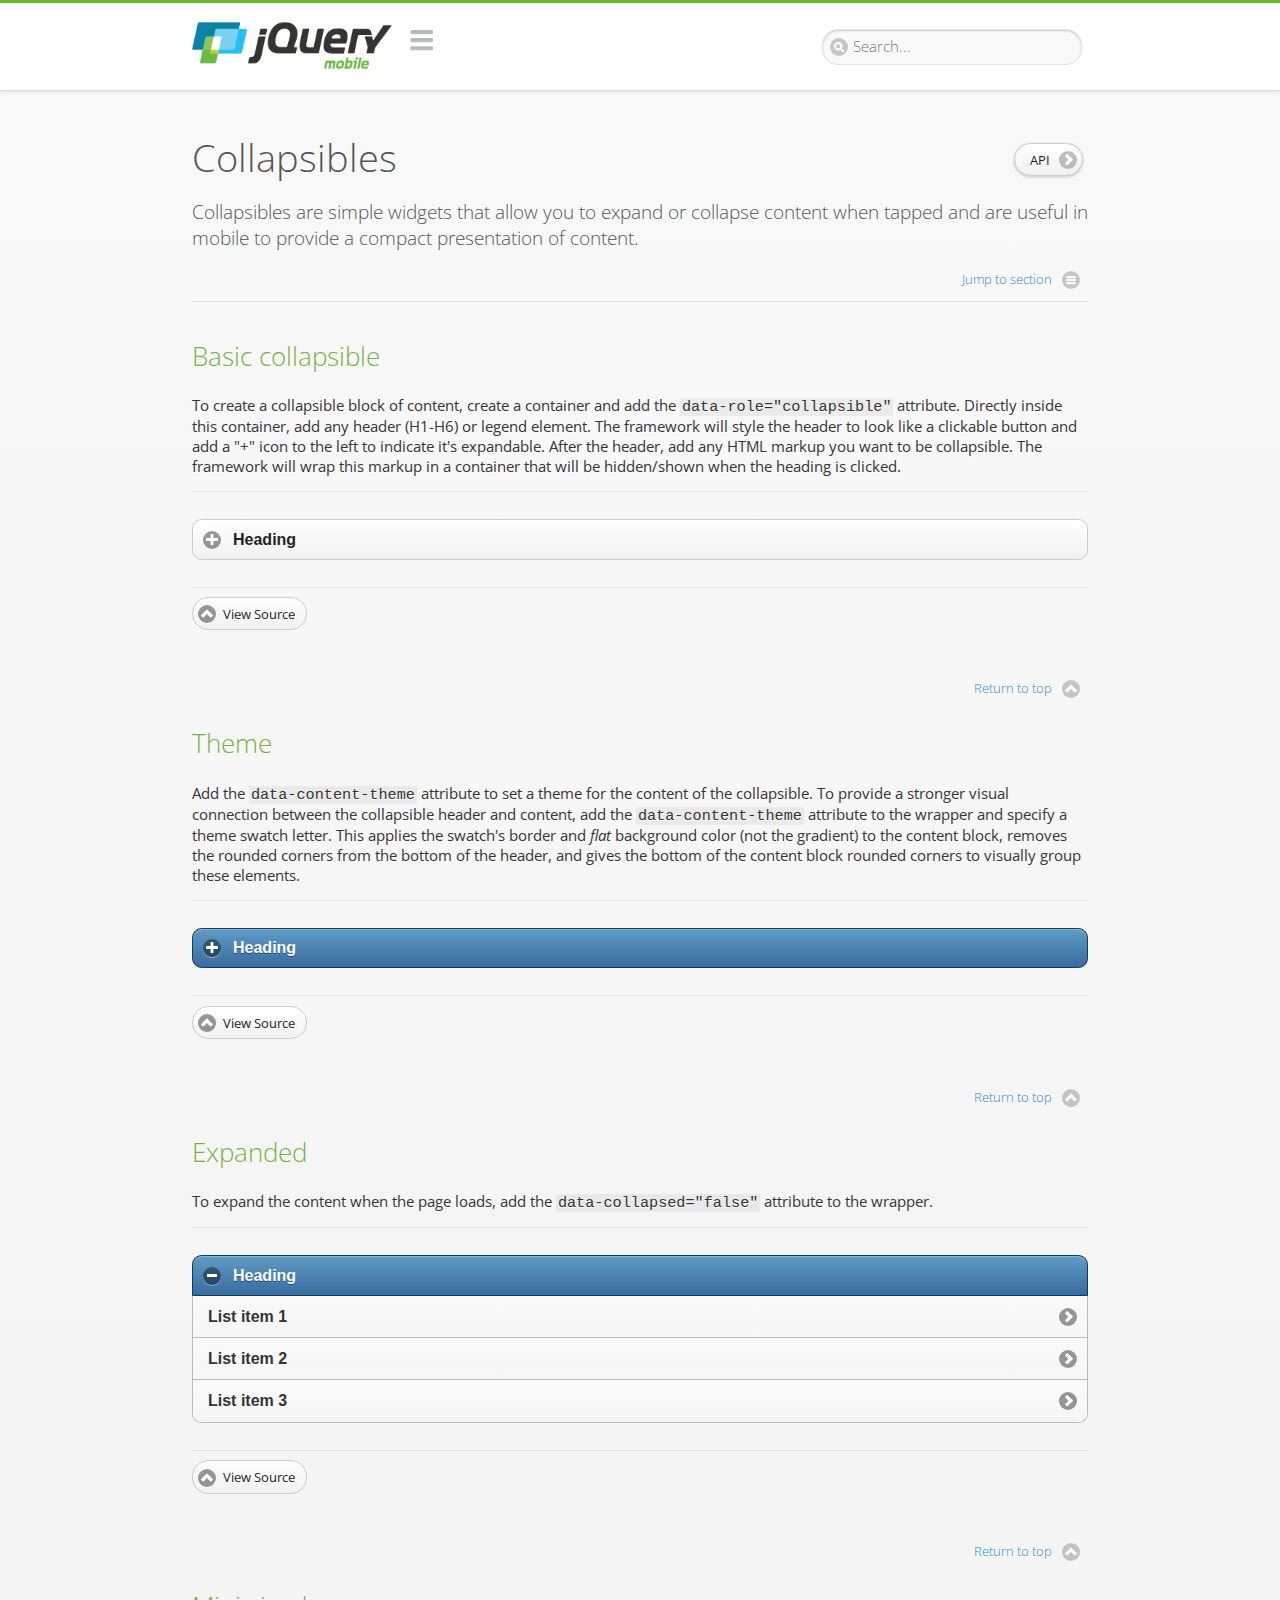
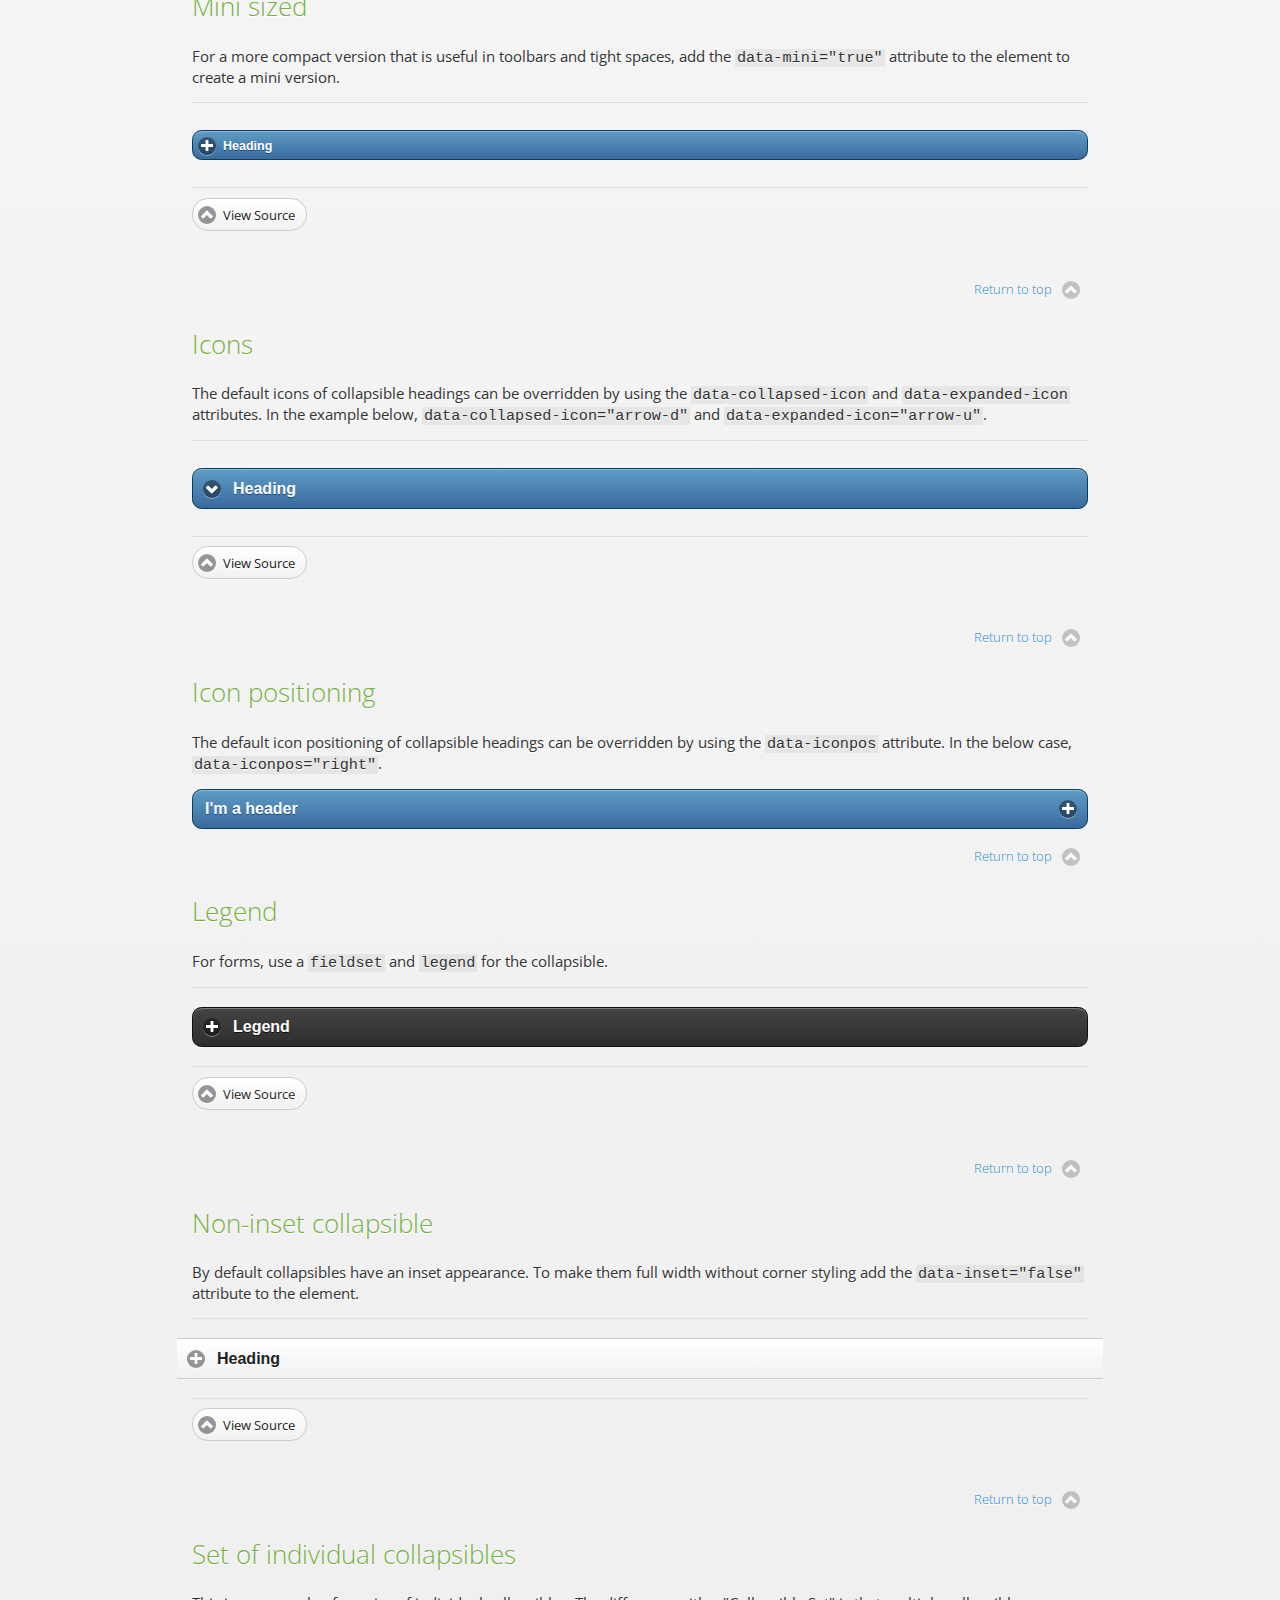
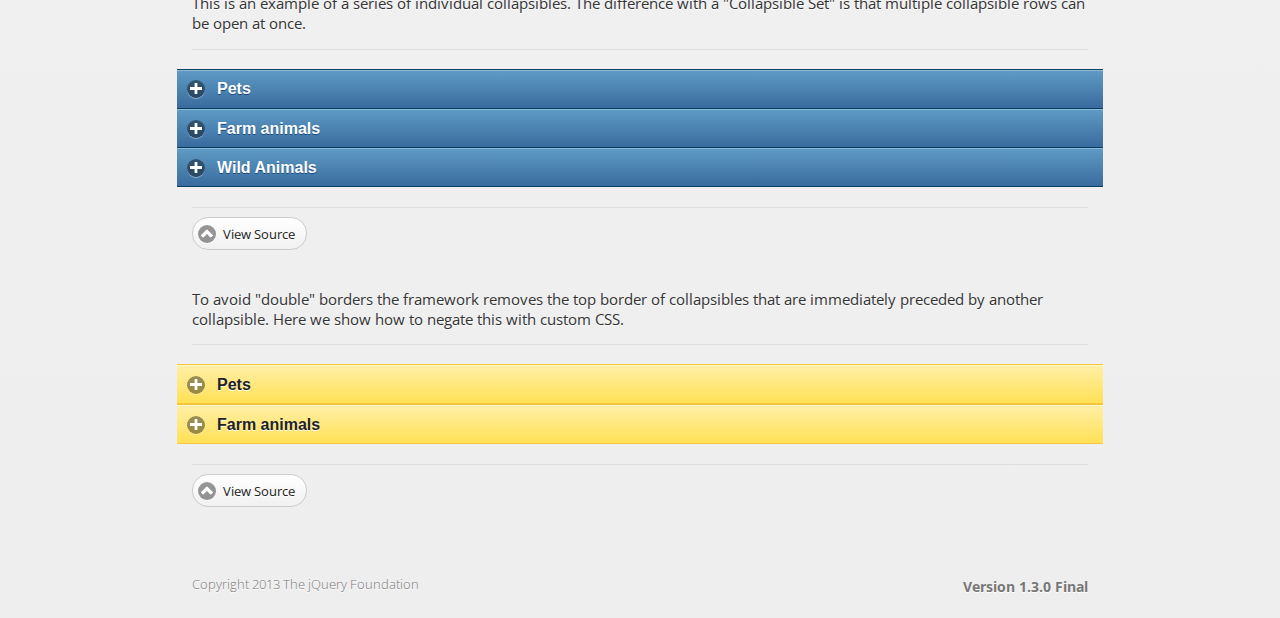
<file: jquery.mobile-1.3.0/demos/docs/widgets/collapsibles/index.html>
<!DOCTYPE html>
<html>
<head>
	<meta charset="utf-8">
	<meta name="viewport" content="width=device-width, initial-scale=1">
	<title>Collapsible - jQuery Mobile Demos</title>
    <link rel="stylesheet"  href="../../../css/themes/default/jquery.mobile-1.3.0.css">
    <link rel="stylesheet" href="../../_assets/css/jqm-demos.css">
    <link rel="shortcut icon" href="../../favicon.ico">
    <link rel="stylesheet" href="http://fonts.googleapis.com/css?family=Open+Sans:300,400,700">
    <script src="../../../js/jquery.js"></script>
    <script src="../../_assets/js/jquery.mobile.demos.js"></script>
    <script src="../../../js/jquery.mobile-1.3.0.js"></script>
    <style id="negateDoubleBorder">
        #demo-borders .ui-collapsible .ui-collapsible-heading .ui-btn { border-top-width: 1px !important; }
    </style>
</head>
<body>
<div data-role="page" class="jqm-demos" data-quicklinks="true">

    <div data-role="header" class="jqm-header">
		<h1 class="jqm-logo"><a href="../../../"><img src="../../_assets/img/jquery-logo.png" alt="jQuery Mobile Framework"></a></h1>
        <a href="#" class="jqm-navmenu-link" data-icon="bars" data-iconpos="notext">Navigation</a>
        <a href="#" class="jqm-search-link" data-icon="search" data-iconpos="notext">Search</a>
        
<div class="jqm-search">
    <ul class="jqm-list">
        
<li data-section="Widgets" data-filtertext="accordions collapsible sets content formatting grouped inset mini"><a href="widgets/accordions/">Accordion</a></li>

<li data-section="Widgets" data-filtertext="ajax navigation navigate event method"><a href="widgets/navigation/" data-ajax="false">AJAX Navigation</a></li>

<li data-section="Widgets" data-filtertext="autocomplete filter reveal listviews remote listviewbeforefilter placeholder"><a href="widgets/autocomplete/" data-ajax="false">Autocomplete</a></li>

<li data-section="Widgets" data-filtertext="buttons inputs forms inline theme grouped icons mini disabled"><a href="widgets/buttons/" data-ajax="false">Buttons</a></li>

<li data-section="Widgets" data-filtertext="checkboxes checkboxradio inputs forms mini disabled"><a href="widgets/checkbox/">Checkboxes</a></li>

<li data-section="Widgets" data-filtertext="collapsibles content formatting"><a href="widgets/collapsibles/" data-ajax="false">Collapsibles</a></li>

<li data-section="Widgets" data-filtertext="controlgroups selects checkboxradio buttons horizontal vertical"><a href="widgets/controlgroups/">Controlgroup</a></li>

<li data-section="Widgets" data-filtertext="dialogs modal popups"><a href="widgets/dialog/">Dialogs</a></li>

<li data-section="Widgets" data-filtertext="fixed toolbars headers footers sections fullscreen"><a href="widgets/headers/bars-fixed.html">Fixed toolbars</a></li>

<li data-section="Widgets" data-filtertext="flip toggle switch binary slider selects forms disabled"><a href="widgets/sliders/switch.html" data-ajax="false">Flip switch toggle</a></li>

<li data-section="Widgets" data-filtertext="footer toolbars footers sections"><a href="widgets/footers/">Footer toolbar</a></li>

<li data-section="Widgets" data-filtertext="forms inputs slider button range toggle switch label disabled accessible fieldcontains elements"><a href="widgets/forms/">Form elements</a></li>

<li data-section="Widgets" data-filtertext="grids columns blocks content formatting rwd responsive"><a href="widgets/grids/">Grids</a></li>

<li data-section="Widgets" data-filtertext="header toolbars fixed fullscreen sections"><a href="widgets/headers/">Header toolbar</a></li>

<li data-section="Widgets" data-filtertext="icons buttons disc position"><a href="widgets/icons/">Icon</a></li>

<li data-section="Widgets" data-filtertext="links navigation ajax prefetch cache"><a href="widgets/links/">Links</a></li>

<li data-section="Widgets" data-filtertext="listviews thumbnails icons nested split button collapsible ul ol"><a href="widgets/listviews/" data-ajax="false">Listviews</a></li>

<li data-section="Widgets" data-filtertext="ajax loader overlay spinner pages"><a href="widgets/loader/">Loader overlay</a></li>

<li data-section="Widgets" data-filtertext="navbars navmenu toolbars links icons footer header"><a href="widgets/navbar/" data-ajax="false">Navbar</a></li>

<li data-section="Widgets" data-filtertext="navbars persistent header footer links navmenu"><a href="widgets/navbar/footer-persist-a.html">Navbar, persistent</a></li>

<li data-section="Widgets" data-filtertext="pages single multipage templates ajax nav"><a href="widgets/pages/">Pages</a></li>

<li data-section="Widgets" data-filtertext="panels sliding nav modal transition display reveal overlay push rwd responsive"><a href="widgets/panels/">Panels <span class="ui-li-count">New</span></a></li>

<li data-section="Widgets" data-filtertext="popup dialog modal transition tooltip lightbox form overlay screen flip pop fade transition"><a href="widgets/popup/">Popup</a></li>

<li data-section="Widgets" data-filtertext="radiobuttons checkboxradio inputs forms disabled grouped"><a href="widgets/radiobuttons/">Radio buttons</a></li>

<li data-section="Widgets" data-filtertext="selectmenus custom native multiple optgroup disabled forms"><a href="widgets/selects/">Select</a></li>

<li data-section="Widgets" data-filtertext="slider, single sliders range inputs forms disabled"><a href="widgets/sliders/" data-ajax="false">Slider, single</a></li>

<li data-section="Widgets" data-filtertext="slider, dual range sliders rangesliders inputs forms disabled"><a href="widgets/sliders/rangeslider.html" data-ajax="false">Slider, dual range <span class="ui-li-count">New</span></a></li>

<li data-section="Widgets" data-filtertext="tables column th td toggle responsive tables rwd hide show tabular"><a href="widgets/table-column-toggle/">Table, column toggle <span class="ui-li-count">New</span></a></li>

<li data-section="Widgets" data-filtertext="tables reflow th td responsive rwd columns tabular"><a href="widgets/table-reflow/">Table, reflow <span class="ui-li-count">New</span></a></li>

<li data-section="Widgets" data-filtertext="text inputs textarea numeric email tel file date time month clear pattern placeholder forms"><a href="widgets/textinputs/">Text inputs & textarea</a></li>

<li data-section="Widgets" data-filtertext="page transitions animated pages ajax navigation flip slide fade pop" data-ajax="false"><a href="widgets/transitions/" data-ajax="false">Transitions</a></li>
        
<li data-role="list-divider">Collapsibles</li>

<li data-section="Demo Showcase" data-filtertext="dynamic collapsible set accordion append expand"><a href="examples/collapsibles/dynamic-collapsible.html" data-ajax="false">Dynamic collapsible</a></li>

<li data-role="list-divider">Controlgroups</li>

<li data-section="Demo Showcase" data-filtertext="dynamic controlgroup buttons selects checkboxes forms"><a href="examples/controlgroups/dynamic-controlgroup.html" data-ajax="false">Dynamic controlgroup</a></li>

<li data-role="list-divider">Listviews</li>

<li data-section="Demo Showcase" data-filtertext="grid listview responsive grids responsive listviews lists ul"><a href="examples/listviews/grid-listview.html" data-ajax="false">Grid Listview</a></li>

<li data-section="Demo Showcase" data-filtertext="autodividers anchor jump scroll linkbars listviews lists ul"><a href="examples/listviews/autodividers-linkbar.html" data-ajax="false">Autodividers Linkbar</a></li>

<li data-section="Demo Showcase" data-filtertext="listviews autodividers selector autodividersselector lists ul ol"><a href="examples/listviews/autodividers-selector.html" data-ajax="false">Autodividers Selector</a></li>

<li data-role="list-divider">Navigation</li>

<li data-section="Demo Showcase" data-filtertext="backbone and require.js example navigation router"><a href="examples/backbone-require/index.html" data-ajax="false">Backbone and Require.js example</a></li>

<li data-section="Demo Showcase" data-filtertext="server redirection with server-side support.html"><a href="examples/redirect/" data-ajax="false">Redirection with server-side support</a></li>

<li data-role="list-divider">Panels</li>

<li data-section="Demo Showcase" data-filtertext="panel styling slide panels sliding panels shadow rwd responsive breakpoint"><a href="examples/panels/panel-styling.html" data-ajax="false">Panel styling</a></li>

<li data-section="Demo Showcase" data-filtertext="open panel on swipe panels left right"><a href="examples/panels/panel-swipe-open.html" data-ajax="false">Open panel on swipe</a></li>

<li data-role="list-divider">Popups</li>

<li data-section="Demo Showcase" data-filtertext="dynamic popups popup images lightbox"><a href="examples/popups/dynamic-popup.html" data-ajax="false">Dynamic popup</a></li>

<li data-section="Demo Showcase" data-filtertext="arrow popups popover"><a href="examples/popups/arrow.html" data-ajax="false">Popup with arrow</a></li>

<li data-role="list-divider">Responsive Tables</li>

<li data-section="Demo Showcase" data-filtertext="responsive tables reflow stack custom styles"><a href="examples/tables/movie-list.html" data-ajax="false">Reflow: Custom styles</a></li>

<li data-section="Demo Showcase" data-filtertext="responsive tables reflow heading groups rwd breakpoint"><a href="examples/tables/financial-grouped-reflow.html" data-ajax="false">Reflow: Heading groups</a></li>

<li data-section="Demo Showcase" data-filtertext="responsive tables column toggle hide rwd breakpoint customization options"><a href="examples/tables/movie-list-toggle-options.html" data-ajax="false">Column toggle: Customization options</a></li>

<li data-section="Demo Showcase" data-filtertext="responsive tables column toggle heading groups rwd breakpoint"><a href="examples/tables/financial-grouped-columns.html" data-ajax="false">Column toggle: Heading groups</a></li>

<li data-section="Demo Showcase" data-filtertext="responsive tables table column toggle phone comparison rwd breakpoint"><a href="examples/tables/phone-compare.html" data-ajax="false">Column toggle demo: Phone comparison</a></li>

<li data-role="list-divider">Sliders</li>

<li data-section="Demo Showcase" data-filtertext="slider tooltip handle value extension input range sliders forms"><a href="examples/slider/tooltip.html" data-ajax="false">Tooltip extension</a></li>

<li data-role="list-divider">Swipe</li>

<li data-section="Demo Showcase" data-filtertext="swipe to navigate page transitions navigation"><a href="examples/swipe/swipe-page.html" data-ajax="false">Swipe to navigate</a></li>

<li data-section="Demo Showcase" data-filtertext="swipe to delete list item listviews lists ul ol"><a href="examples/swipe/swipe-list.html" data-ajax="false">Swipe to delete list item</a></li>
        
<li data-role="list-divider">Forms</li>

<li data-section="Questions & Answers" data-filtertext="CSS styles apply widget scope wrap selector customize"><a href="faq/question-template.html">Why won't my CSS styles apply correctly to a widget?</a></li>

<li data-section="Questions & Answers" data-filtertext="form update value enhance pageinit refresh"><a href="faq/updating-the-value-of-enhanced-form-elements-does-not-work.html">Updating the value of enhanced form elements does not work.</a></li>

<li data-section="Questions & Answers" data-filtertext="HTML 5 inputs appearance keyboard picker calendar date time slider file color"><a href="faq/my-html-5-inputs-look-different-in-browsers.html">My HTML 5 inputs look different across devices and browsers.</a></li>

<li data-section="Questions & Answers" data-filtertext="range search inputs slider number text degrade"><a href="faq/my-range-search-input-type-is-being-changed.html">My range or search inputs are being change to number/text.</a></li>

<li data-section="Questions & Answers" data-filtertext="custom select popup dialog logic"><a href="faq/sometimes-custom-select-shows-as-dialog-popup.html">Sometimes my custom select shows as a popup other times its a dialog.</a></li>

<li data-section="Questions & Answers" data-filtertext="disable button issue class method"><a href="faq/disabling-a-button-does-not-work.html">Disabling a button does not work.</a></li>

<li data-section="Questions & Answers" data-filtertext="fixed toolbar header footer fullscreen select input bug issue"><a href="faq/controls-in-header-footer.html">Controls in my fixed header or footer are not responding or behave erratically.</a></li>

<li data-role="list-divider">Pages</li>

<li data-section="Questions & Answers" data-filtertext="head load scripts styles pageinit onload pagebeforecreate ajax nav pages"><a href="faq/scripts-and-styles-not-loading.html">Why aren't my scripts and styles loading?</a></li>

<li data-section="Questions & Answers" data-filtertext="document.ready onload paginit DOM ready on ready scripts "><a href="faq/dom-ready-not-working.html">Why isn't DOM ready working for my scripts?</a></li>

<li data-section="Questions & Answers" data-filtertext="ajax nav load page mobile.loadpage"><a href="faq/how-do-i-load-a-page.html">How do I load a page?</a></li>

<li data-section="Questions & Answers" data-filtertext="ajax nav multi page document load"><a href="faq/why-is-only-the-first-page-loaded.html">Why is only the first page of my multi page document loaded?</a></li>

<li data-section="Questions & Answers" data-filtertext="pass url query params ajax nav"><a href="faq/pass-query-params-to-page.html">I'm trying to pass query params to a page but it's not working?</a></li>

<li data-section="Questions & Answers" data-filtertext="hash pass parameters information ajax nav"><a href="faq/pass-via-the-hash-to-page.html">I'm trying to pass information via the hash but it's not working?</a></li>

<li data-section="Questions & Answers" data-filtertext="application cache status error isLocal ajax nav"><a href="faq/the-application-cache-is-not-working.html">I'm trying to use the application cache but it's not working.</a></li>

<li data-section="Questions & Answers" data-filtertext=">create refresh event trigger pageInit refresh method content injected page not enhanced."><a href="faq/injected-content-is-not-enhanced.html">Content injected into a page is not enhanced.</a></li>

<li data-section="Questions & Answers" data-filtertext=">create trigger event pageInit injected HTML"><a href="faq/triggering-create-on-injected-content-does-not-work.html">Triggering create on injected HTML does not work.</a></li>

<li data-section="Questions & Answers" data-filtertext="auto-enhance element stop preventnative role none"><a href="faq/how-can-i-stop-auto-enhancement-of-elements.html">How can I stop JQM from auto-enhancing an element?</a></li>

<li data-section="Questions & Answers" data-filtertext="auto-enhance block container parent stop preventnative role none"><a href="faq/how-can-i-stop-auto-enhancement-of-a-block-of-elements.html">How can I stop JQM from enhancing a block of elements?</a></li>

<li data-section="Questions & Answers" data-filtertext="page title ajax nav head"><a href="faq/how-do-i-control-page-titles.html">How do I control page titles?</a></li>

<li data-section="Questions & Answers" data-filtertext="ajax nav load page loadPage"><a href="faq/how-do-i-load-a-page.html">How do I load a page?</a></li>

<li data-role="list-divider">Events</li>

<li data-section="Questions & Answers" data-filtertext="touch mouse events vmouseover, vmousedown, vmousemove, vmouseup, vclick, vmousecancel"><a href="faq/how-do-i-use-touch-mouse-events.html">How do I use touch and mouse events?</a></li>

<li data-role="list-divider">Theme and styling</li>

<li data-section="Questions & Answers" data-filtertext="theme swatch css themeroller customize icons colors fonts style"><a href="faq/how-does-theming-work.html">How does theming work?</a></li>

<li data-role="list-divider">Apps</li>

<li data-section="Questions & Answers" data-filtertext="How do I need to configure PhoneGap Cordova?"><a href="faq/how-configure-phonegap-cordova.html">How do I need to configure PhoneGap/Cordova?</a></li>
<!--
<li data-role="list-divider">Navigation</li>

<li data-section="Questions & Answers" data-filtertext=""><a href="faq/nav-is-acting-erraticly.html">The nav is acting erratically!</a></li>

<li data-section="Questions & Answers" data-filtertext=""><a href="faq/deep-links-dont-work.html">Following a deep link ( a link to scroll to and id ) does not work.</a></li>

<li data-section="Questions & Answers" data-filtertext=""><a href="faq/scripts-css-only-works-on-first-page-or-refresh.html">My script / css only works on first page or on refresh.</a></li>
<li data-role="list-divider">Widgets</li>

<li data-section="Questions & Answers" data-filtertext=""><a href="faq/cloned-content-double-enhanced.html">Cloning a widget or enhanced for element and enhancing causes "double" enhancement</a></li>

<li data-section="Questions & Answers" data-filtertext=""><a href="faq/cloned-content-does-not-update.html">Cloned widget or enhanced element does not update</a></li>

<li data-section="Questions & Answers" data-filtertext=""><a href="faq/data-enhance-false-does-not-work.html">Setting data-enhance="false" does not work.</a></li>

<li data-role="list-divider">General</li>

<li data-section="Questions & Answers" data-filtertext=""><a href="faq/selecting-element-by-id-not-working.html">Selecting elements by id only works sometimes or on first page!</a></li>

<li data-section="Questions & Answers" data-filtertext=""><a href="faq/global-config-settings-ignored.html">The global configuration settings i set are being ignored.</a></li>

<li data-section="Questions & Answers" data-filtertext=""><a href="faq/custom-css-is-ignored.html">My custom css is ignored.</a></li>

<li data-role="list-divider">Events</li>

<li data-section="Questions & Answers" data-filtertext=""><a href="faq/swipe-triggered-when-scrolling.html">Swipe triggered when scrolling.</a></li>

<li data-section="Questions & Answers" data-filtertext=""><a href="faq/document-ready-not-working.html">Document ready ignored after first page.</a></li>

<li data-role="list-divider">Theming &amp; custom styles</li>

<li data-section="Questions & Answers" data-filtertext=""><a href="faq/#">How do I add custom icons?</a></li>

<li data-section="Questions & Answers" data-filtertext=""><a href="faq/#">How do I add remove the circle behind the icons?</a></li>
-->
    </ul>
</div>
    </div><!-- /header -->

    <div data-role="content" class="jqm-content">

            <h1>Collapsibles <a href="http://api.jquerymobile.com/collapsible/" data-ajax="false" data-role="button" data-inline="true" data-mini="true" data-icon="arrow-r" data-iconpos="right" class="jqm-api-link">API</a></h1>

            <p class="jqm-intro">Collapsibles are simple widgets that allow you to expand or collapse content when tapped and are useful in mobile to provide a compact presentation of content.
            </p>

        <h2>Basic collapsible</h2>

        <p>To create a collapsible block of content, create a container and add the <code> data-role="collapsible"</code> attribute. Directly inside this container, add any header (H1-H6) or legend element. The framework will style the header to look like a clickable button and add a "+" icon to the left to indicate it's expandable. After the header, add any HTML markup you want to be collapsible. The framework will wrap this markup in a container that will be hidden/shown when the heading is clicked.</p>

        <div data-demo-html="true">
            <div data-role="collapsible">
                <h4>Heading</h4>
                <p>I'm the collapsible content. By default I'm closed, but you can click the header to open me.</p>
            </div>
        </div><!--/demo-html -->

        <h2>Theme</h2>

        <p>Add the <code>data-content-theme</code> attribute to set a theme for the content of the collapsible. To provide a stronger visual connection between the collapsible header and content, add the <code>data-content-theme</code> attribute to the wrapper and specify a theme swatch letter. This applies the swatch's border and <em>flat</em> background color (not the gradient) to the content block, removes the rounded corners from the bottom of the header, and gives the bottom of the content block rounded corners to visually group these elements.</p>

        <div data-demo-html="true">
            <div data-role="collapsible" data-theme="b" data-content-theme="d">
                <h4>Heading</h4>
                <p>I'm the collapsible content with a themed content block set to "d".</p>
            </div>
        </div><!--/demo-html -->

        <h2>Expanded</h2>

        <p>To expand the content when the page loads, add the <code>data-collapsed="false"</code> attribute to the wrapper.</p>

        <div data-demo-html="true">
            <div data-role="collapsible" data-collapsed="false" data-theme="b" data-content-theme="d">
                <h4>Heading</h4>
                <ul data-role="listview">
                    <li><a href="#">List item 1</a></li>
                    <li><a href="#">List item 2</a></li>
                    <li><a href="#">List item 3</a></li>
                </ul>
            </div>
        </div><!--/demo-html -->

        <h2>Mini sized</h2>

        <p>For a more compact version that is useful in toolbars and tight spaces, add the <code>data-mini="true"</code> attribute to the element to create a mini version. </p>

        <div data-demo-html="true">
            <div data-role="collapsible" data-mini="true" data-theme="b" data-content-theme="a">
                <h4>Heading</h4>
                <ul data-role="listview">
                    <li><a href="#">List item 1</a></li>
                    <li><a href="#">List item 2</a></li>
                    <li><a href="#">List item 3</a></li>
                </ul>
            </div>
        </div><!--/demo-html -->

            <h2>Icons</h2>

            <p>The default icons of collapsible headings can be overridden by using the <code>data-collapsed-icon</code> and <code>data-expanded-icon</code> attributes. In the example below, <code>data-collapsed-icon="arrow-d"</code> and <code>data-expanded-icon="arrow-u"</code>.</p>

            <div data-demo-html="true">
                <div data-role="collapsible" data-theme="b" data-content-theme="d" data-collapsed-icon="arrow-d" data-expanded-icon="arrow-u">
                    <h4>Heading</h4>
                    <ul data-role="listview" data-inset="false">
                        <li>Read-only list item 1</li>
                        <li>Read-only list item 2</li>
                        <li>Read-only list item 3</li>
                    </ul>
                </div>
            </div><!--/demo-html -->

            <h2>Icon positioning</h2>
            <p>The default icon positioning of collapsible headings can be overridden by using the <code>data-iconpos</code> attribute. In the below case, <code>data-iconpos="right"</code>.</p>

            <div data-role="collapsible" data-iconpos="right" data-theme="b" data-content-theme="d">
                <h3>I'm a header</h3>
                <p><code>data-iconpos="right"</code></p>
            </div>

        <h2>Legend</h2>

        <p>For forms, use a <code>fieldset</code> and <code>legend</code> for the collapsible.</p>
        <div data-demo-html="true">
            <form>
                <fieldset data-role="collapsible" data-theme="a" data-content-theme="d">
                    <legend>Legend</legend>

                    <label for="textinput-f">Text Input:</label>
                    <input type="text" name="textinput-f" id="textinput-f" placeholder="Text input" value="">

                    <div data-role="controlgroup">
                        <input type="checkbox" name="checkbox-1-a" id="checkbox-1-a" />
                        <label for="checkbox-1-a">One</label>
                        <input type="checkbox" name="checkbox-2-a" id="checkbox-2-a" />
                        <label for="checkbox-2-a">Two</label>
                        <input type="checkbox" name="checkbox-3-a" id="checkbox-3-a" />
                        <label for="checkbox-3-a">Three</label>
                    </div>
                </fieldset>
            </form>
        </div><!--/demo-html -->

        <h2>Non-inset collapsible</h2>

        <p>By default collapsibles have an inset appearance. To make them full width without corner styling add the <code>data-inset="false"</code> attribute to the element.</p>

        <div data-demo-html="true">
            <div data-role="collapsible" data-inset="false" data-theme="c" data-content-theme="d">
                <h4>Heading</h4>
                <p>I'm the collapsible content. By default I'm closed, but you can click the header to open me.</p>
            </div>
        </div><!--/demo-html -->

        <h2>Set of individual collapsibles</h2>

        <p>This is an example of a series of individual collapsibles. The difference with a "Collapsible Set" is that multiple collapsible rows can be open at once.</p>

        <div data-demo-html="true">
            <div data-role="collapsible" data-theme="b" data-content-theme="d" data-inset="false">
                <h3>Pets</h3>
                <ul data-role="listview">
                    <li><a href="#">Canary</a></li>
                    <li><a href="#">Cat</a></li>
                    <li><a href="#">Dog</a></li>
                    <li><a href="#">Gerbil</a></li>
                    <li><a href="#">Iguana</a></li>
                    <li><a href="#">Mouse</a></li>
                </ul>
            </div><!-- /collapsible -->
            <div data-role="collapsible" data-theme="b" data-content-theme="d" data-inset="false">
                <h3>Farm animals</h3>
                <ul data-role="listview">
                    <li><a href="#">Chicken</a></li>
                    <li><a href="#">Cow</a></li>
                    <li><a href="#">Duck</a></li>
                    <li><a href="#">Horse</a></li>
                    <li><a href="#">Pig</a></li>
                    <li><a href="#">Sheep</a></li>
                </ul>
            </div><!-- /collapsible -->
            <div data-role="collapsible" data-theme="b" data-content-theme="d" data-inset="false">
                <h3>Wild Animals</h3>
                <ul data-role="listview">
                    <li><a href="#">Aardvark</a></li>
                    <li><a href="#">Alligator</a></li>
                    <li><a href="#">Ant</a></li>
                    <li><a href="#">Bear</a></li>
                    <li><a href="#">Beaver</a></li>
                    <li><a href="#">Cougar</a></li>
                    <li><a href="#">Dingo</a></li>
                </ul>
            </div><!-- /collapsible -->
        </div><!--/demo-html -->

        <p>To avoid "double" borders the framework removes the top border of collapsibles that are immediately preceded by another collapsible. Here we show how to negate this with custom CSS.</p>

        <div data-demo-html="true" data-demo-css="#negateDoubleBorder">
            <div id="demo-borders">
                <div data-role="collapsible" data-theme="e" data-content-theme="d" data-inset="false">
                    <h3>Pets</h3>
                    <ul data-role="listview">
                        <li><a href="#">Canary</a></li>
                        <li><a href="#">Cat</a></li>
                        <li><a href="#">Dog</a></li>
                        <li><a href="#">Gerbil</a></li>
                        <li><a href="#">Iguana</a></li>
                        <li><a href="#">Mouse</a></li>
                    </ul>
                </div><!-- /collapsible -->
                <div data-role="collapsible" data-theme="e" data-content-theme="d" data-inset="false">
                    <h3>Farm animals</h3>
                    <ul data-role="listview">
                        <li><a href="#">Chicken</a></li>
                        <li><a href="#">Cow</a></li>
                        <li><a href="#">Duck</a></li>
                        <li><a href="#">Horse</a></li>
                        <li><a href="#">Pig</a></li>
                        <li><a href="#">Sheep</a></li>
                    </ul>
                </div><!-- /collapsible -->
            </div>
        </div><!--/demo-html -->

	</div><!-- /content -->

	<div data-role="footer" class="jqm-footer">
		<p class="jqm-version"></p>
		<p>Copyright 2013 The jQuery Foundation</p>
	</div><!-- /footer -->


    <div data-role="panel" class="jqm-nav-panel jqm-navmenu-panel" data-position="left" data-display="reveal" data-theme="c">
        <ul data-role="listview" data-theme="d" data-divider-theme="d" data-icon="false" data-global-nav="docs" class="jqm-list">
            <li data-role="list-divider">jQuery Mobile Demos</li>
			<li><a href="../">Home</a></li>
            <li><a href="intro/">Introduction</a></li>
            <li><a href="examples/">Demo Showcase</a></li>
            <li><a href="faq/">Questions & Answers</a></li>
			<li><a href="intro/rwd.html">Going Responsive</a></li>
            <li data-role="list-divider">Widget reference</li>
            
<li data-section="Widgets" data-filtertext="accordions collapsible sets content formatting grouped inset mini"><a href="widgets/accordions/">Accordion</a></li>

<li data-section="Widgets" data-filtertext="ajax navigation navigate event method"><a href="widgets/navigation/" data-ajax="false">AJAX Navigation</a></li>

<li data-section="Widgets" data-filtertext="autocomplete filter reveal listviews remote listviewbeforefilter placeholder"><a href="widgets/autocomplete/" data-ajax="false">Autocomplete</a></li>

<li data-section="Widgets" data-filtertext="buttons inputs forms inline theme grouped icons mini disabled"><a href="widgets/buttons/" data-ajax="false">Buttons</a></li>

<li data-section="Widgets" data-filtertext="checkboxes checkboxradio inputs forms mini disabled"><a href="widgets/checkbox/">Checkboxes</a></li>

<li data-section="Widgets" data-filtertext="collapsibles content formatting"><a href="widgets/collapsibles/" data-ajax="false">Collapsibles</a></li>

<li data-section="Widgets" data-filtertext="controlgroups selects checkboxradio buttons horizontal vertical"><a href="widgets/controlgroups/">Controlgroup</a></li>

<li data-section="Widgets" data-filtertext="dialogs modal popups"><a href="widgets/dialog/">Dialogs</a></li>

<li data-section="Widgets" data-filtertext="fixed toolbars headers footers sections fullscreen"><a href="widgets/headers/bars-fixed.html">Fixed toolbars</a></li>

<li data-section="Widgets" data-filtertext="flip toggle switch binary slider selects forms disabled"><a href="widgets/sliders/switch.html" data-ajax="false">Flip switch toggle</a></li>

<li data-section="Widgets" data-filtertext="footer toolbars footers sections"><a href="widgets/footers/">Footer toolbar</a></li>

<li data-section="Widgets" data-filtertext="forms inputs slider button range toggle switch label disabled accessible fieldcontains elements"><a href="widgets/forms/">Form elements</a></li>

<li data-section="Widgets" data-filtertext="grids columns blocks content formatting rwd responsive"><a href="widgets/grids/">Grids</a></li>

<li data-section="Widgets" data-filtertext="header toolbars fixed fullscreen sections"><a href="widgets/headers/">Header toolbar</a></li>

<li data-section="Widgets" data-filtertext="icons buttons disc position"><a href="widgets/icons/">Icon</a></li>

<li data-section="Widgets" data-filtertext="links navigation ajax prefetch cache"><a href="widgets/links/">Links</a></li>

<li data-section="Widgets" data-filtertext="listviews thumbnails icons nested split button collapsible ul ol"><a href="widgets/listviews/" data-ajax="false">Listviews</a></li>

<li data-section="Widgets" data-filtertext="ajax loader overlay spinner pages"><a href="widgets/loader/">Loader overlay</a></li>

<li data-section="Widgets" data-filtertext="navbars navmenu toolbars links icons footer header"><a href="widgets/navbar/" data-ajax="false">Navbar</a></li>

<li data-section="Widgets" data-filtertext="navbars persistent header footer links navmenu"><a href="widgets/navbar/footer-persist-a.html">Navbar, persistent</a></li>

<li data-section="Widgets" data-filtertext="pages single multipage templates ajax nav"><a href="widgets/pages/">Pages</a></li>

<li data-section="Widgets" data-filtertext="panels sliding nav modal transition display reveal overlay push rwd responsive"><a href="widgets/panels/">Panels <span class="ui-li-count">New</span></a></li>

<li data-section="Widgets" data-filtertext="popup dialog modal transition tooltip lightbox form overlay screen flip pop fade transition"><a href="widgets/popup/">Popup</a></li>

<li data-section="Widgets" data-filtertext="radiobuttons checkboxradio inputs forms disabled grouped"><a href="widgets/radiobuttons/">Radio buttons</a></li>

<li data-section="Widgets" data-filtertext="selectmenus custom native multiple optgroup disabled forms"><a href="widgets/selects/">Select</a></li>

<li data-section="Widgets" data-filtertext="slider, single sliders range inputs forms disabled"><a href="widgets/sliders/" data-ajax="false">Slider, single</a></li>

<li data-section="Widgets" data-filtertext="slider, dual range sliders rangesliders inputs forms disabled"><a href="widgets/sliders/rangeslider.html" data-ajax="false">Slider, dual range <span class="ui-li-count">New</span></a></li>

<li data-section="Widgets" data-filtertext="tables column th td toggle responsive tables rwd hide show tabular"><a href="widgets/table-column-toggle/">Table, column toggle <span class="ui-li-count">New</span></a></li>

<li data-section="Widgets" data-filtertext="tables reflow th td responsive rwd columns tabular"><a href="widgets/table-reflow/">Table, reflow <span class="ui-li-count">New</span></a></li>

<li data-section="Widgets" data-filtertext="text inputs textarea numeric email tel file date time month clear pattern placeholder forms"><a href="widgets/textinputs/">Text inputs & textarea</a></li>

<li data-section="Widgets" data-filtertext="page transitions animated pages ajax navigation flip slide fade pop" data-ajax="false"><a href="widgets/transitions/" data-ajax="false">Transitions</a></li>
        </ul>
	</div><!-- /panel -->

</div><!-- /page -->
</body>
</html>
</file>
<file: css/main.css>
@charset "utf-8";
/* CSS Document */

h4 {
	font-family:Arial, Helvetica, sans-serif;
}

h3 {
	text-align: center;
}

.ui-header h1.ui-title {
	font-size: 16px;
	margin: .6em 0;
}

.ui-footer h4.ui-title{
	font-size: 12px;
	margin: .3em 0;
}

.center-button{

}
</file>
<file: jquery.mobile-1.3.0/demos/docs/_assets/css/jqm-demos.css>
/* JQM Demos CSS */
.jqm-demos strong { font-weight: bold; }
.jqm-demos img { max-width: 100%; }

/* Page */
body, .jqm-demos  {
	background-color: #fefefe;
}

/* Header */
.jqm-header {
	background: #fff;
	border-top: 3px solid #6ABA2F;
	border-bottom: 1px solid #e0e0e0;
	color: #777;
	text-shadow: 0 1px 0 #fff;
	-webkit-box-shadow: 0 0 5px rgba(0,0,0,.15);
	-moz-box-shadow: 0 0 5px rgba(0,0,0,.15);
	box-shadow: 0 0 5px rgba(0,0,0,.15);
}
.jqm-header.ui-header-fixed:not(.ui-fixed-hidden) {
	border-top-width: 4px;
	padding-top: 0;
}

/* Logo */
.jqm-header h1.jqm-logo {
	font-size: 1em;
	margin: .6em 3.375em;
}
.jqm-header .jqm-logo a {
	display: inline-block;
	text-decoration: none;
	min-height: 40px;
}
.jqm-header .jqm-logo img {
	display: block;
	width: 140px;
	height: auto;
}
.jqm-demos-home .jqm-header .jqm-logo img {
	display: inline-block;
}

/* Header buttons */
.jqm-header > .ui-btn {
	width: 31px;
	height: 31px;
	-webkit-border-radius: 0;
	border-radius: 0;
}
.jqm-header > .ui-btn,
.jqm-header.ui-header-fixed.ui-fixed-hidden > .ui-btn-icon-notext {
	top: 1.1em;
}
.jqm-header .jqm-navmenu-link {
	left: 15px;
}
.jqm-header .jqm-search-link {
	right: 15px;
}
.jqm-header > .ui-btn,
.jqm-header > .ui-btn .ui-btn-inner {
	border: none;
	background: none;
}
.jqm-header > .ui-btn,
.jqm-header > .ui-btn .ui-icon {
	-webkit-box-shadow: none;
	-moz-box-shadow: none;
	box-shadow: none;
}
/* Custom icons */
.jqm-header > .ui-btn .ui-icon {
	background-image: url(jqm_demo-icons-sd.png);
	background-color: transparent;
	width: 31px;
	height: 31px;
	margin: 0;
}
.jqm-header .jqm-navmenu-link .ui-icon {
	background-position: -3px 50%;
}
.jqm-header .jqm-search-link .ui-icon {
	background-position: -100px -2px;
}
/* Toggle search / close icon */
.jqm-search-toggle .jqm-search-link .ui-icon {
	background-position: -51px -2px;
}
/* Toggle menu bars / close icon on small screens */
@media all and (max-width:45.9375em) {
	.ui-panel-content-wrap-position-left.ui-panel-content-wrap-open .jqm-header .jqm-navmenu-link .ui-icon {
		background-position: -51px 50%;
	}
}
/* HD/Retina icon sprite */
@media only screen and (-webkit-min-device-pixel-ratio: 1.3),
       only screen and (min--moz-device-pixel-ratio: 1.3),
       only screen and (min-resolution: 200dpi) {
	.jqm-header > .ui-btn .ui-icon {
		background-image: url(jqm_demo-icons-hd.png);
		-webkit-background-size: 131px 31px;
		-moz-background-size: 131px 31px;
		-o-background-size: 131px 31px;
		background-size: 131px 31px;
	}
}

/* Global search */
.jqm-search {
	display: none;
	background: #eee;
	border-top: 1px solid transparent;
	padding: 0 .7em;
}
.jqm-search-toggle .jqm-search {
	display: block;
	border-top: 1px solid #e0e0e0;
}
.jqm-search	> .ui-listview-filter {
	margin: 0 -.3125em;
	padding: 1px 0; /* to resolve Chrome rendering issue (border-bottom not visible */
}
.jqm-demos .jqm-search > .ui-listview-filter .ui-input-search {
	margin: 4px .3125em;
}
.jqm-search > .jqm-list {
	position: absolute;
	right: .7em;
	left: .7em;
	margin-top: 5px;
	z-index: 999;
	-webkit-box-shadow: 0 0 5px rgba(0,0,0,.3);
	-moz-box-shadow: 0 0 5px rgba(0,0,0,.3);
	box-shadow: 0 0 5px rgba(0,0,0,.3);
}

/* Footer */
.jqm-footer {
	background: none;
	border: none;
	color: #777;
	text-shadow: 0 1px 0 #fff;
}
.jqm-footer p {
	font-size: .8em;
	font-weight: normal;
	margin: .7em 15px;	
	font-family: 'Open Sans', sans-serif;
	font-weight: 300;
}
.jqm-footer .jqm-version {
	font-family: 'Open Sans', sans-serif;
	font-weight: 700;
	font-size:.9em;
	margin-left:1.1em;
}

/* Responsive - header & footer */
@media all and (min-width:46em) {
	/* Logo */
	.jqm-header h1.jqm-logo {
		text-align: left;
		margin: .8em 0 .8em 15%;
	}
	.jqm-header .jqm-logo a {
		min-height: 57px;
	}
	.jqm-header .jqm-logo img {
		display: block;
		width: 200px;
		height: auto;
	}
	.jqm-demos-home .jqm-header .jqm-logo img {
		display: block;
		width: 240px;
		height: auto;
		padding-left:.7em;
		margin-top:.5em;
		margin-bottom:.6em;
	}
	/* Header buttons */
	.jqm-header > .ui-btn,
	.jqm-header.ui-header-fixed.ui-fixed-hidden > .ui-btn-icon-notext {
		top: 1.4em;
	}
	.jqm-header .jqm-navmenu-link {
		left: 15%;
		margin-left: 215px;
	}
	.jqm-header .jqm-search-link {
		display: none;
	}
	/* Global nav panel close button (instead of toggle menu bars / close icon on small screens) */
	.ui-panel-content-fixed-toolbar-position-left.ui-panel-content-fixed-toolbar-open.jqm-header::after,
	.ui-panel-content-wrap-position-left.ui-panel-content-wrap-open .jqm-header::after {
		content: "";
		display: block;
		position: absolute;
		top: 8px;
		left: 8px;
		width: 20px;
		height: 20px;
		cursor: pointer;
		background-image: url(jqm_demo-icons-sd.png);
		background-position: -33px 50%;
		-webkit-background-size: 85px 20px;
		-moz-background-size: 85px 20px;
		-o-background-size: 85px 20px;
		background-size: 85px 20px;
	}
	
	/* Global search */
	.ui-panel-animate.ui-panel-content-wrap > .ui-header.jqm-header {
		position: relative;
	}
	.jqm-search,
	.jqm-search-toggle .jqm-search {
		display: block;
		position: absolute;
		top: 1.58125em;
		right: 15%;
		background: none;
		border: none;
	}
	.jqm-demos .jqm-search > .ui-listview-filter .ui-input-search {
		margin: 0;	
	}
	.jqm-search > .jqm-list {
		right: .3875em;
		left: auto;
		width: 28em;
	}
	
	/* Footer */
	.jqm-footer {
		overflow: hidden;
		position: absolute;
		bottom: 0;
		width: 100%;		
	}
	.jqm-footer p {
		margin: 1.5em 0 1.5em 15%;
		float: left;		
	}
	.jqm-footer .jqm-version {
		margin: 1.5em 15% 1.5em 0;
		float: right;
		font-weight: 700;
	}
	.jqm-demos-home .jqm-footer p.jqm-version {
		display: none;
	}
}
/* Global nav panel close button HD/Retina icon */
@media only screen and (min-width:46em) and (-webkit-min-device-pixel-ratio: 1.3),
       only screen and (min-width:46em) and (min--moz-device-pixel-ratio: 1.3),
       only screen and (min-width:46em) and (min-resolution: 200dpi) {
	/* global nav panel close button */
	.ui-panel-content-fixed-toolbar-position-left.ui-panel-content-fixed-toolbar-open.jqm-header::after,
	.ui-panel-content-wrap-position-left.ui-panel-content-wrap-open .jqm-header::after {
		background-image: url(jqm_demo-icons-hd.png);
	}
}

/* Content */

/* Headings */
.jqm-content > h1 {
	font-family: 'Open Sans', sans-serif;
	font-weight: 300;
	font-size: 2.4em;
	color: #555;
	clear:both;
}
.jqm-faq .jqm-content > h1 {
	margin-top: -.4em;
	font-size: 1.8em;
}
.jqm-content > h2,
.jqm-content > h3,
.jqm-content > h4,
.jqm-home-welcome h2 {
	font-family: 'Open Sans', sans-serif;
	font-weight: 300;
	font-size: 1.6em;
	color: #74b042;
	padding-top: .6em;
	clear:both;
}
.jqm-home-welcome h2 {
	font-size:1.5em;
	margin-left:.5em;
	margin-top:-.2em;
}
.jqm-home-welcome .jqm-button {
	margin-left:.8em;
	margin-top:-.4em;
}
.jqm-home-welcome .jqm-button .ui-btn-text {
	font-size:1.1em;
	font-weight:300;
}
h2.jqm-home-widget {
	font-size:1.5em;
	margin-left:.6em;
}
.home-pop p {
	font-family: 'Open Sans', sans-serif;
	font-weight: 300;
	padding:.5em .5em;
	width:16em;
}
.home-pop .ui-btn-text {
	font-family: 'Open Sans', sans-serif;
	font-weight: 400;
}
.jqm-content > h4 {
	font-size: 1.2em;
}

/* Paragraphs */
.jqm-content > p {
	font-family: 'Open Sans', sans-serif;
	font-weight: 400; 
	font-size: 0.95em;
}
.jqm-content .jqm-intro {
	font-size: 120%;
	font-family: 'Open Sans', sans-serif;
	font-weight: 300;
	line-height: 135%;
	margin-top: -.5em;
	margin-bottom: .5em;
	padding-bottom: 2.6em;
	color: #555;
	border-bottom-width: 1px;
	border-bottom-style: solid;
	border-bottom-color: #e5e5e5;
	border-bottom-color: rgba(0,0,0,.1);
}
.jqm-demos-home .jqm-content .jqm-intro {
	font-family: 'Open Sans', sans-serif;
	font-weight: 300;
	font-size: .9em;
	margin: .5em .8em 1em .8em;
	padding-bottom: .5em;
	border: none;
	color: #555;
}
.jqm-demos-index .jqm-content p.jqm-intro {
	border: none;
}
.jqm-content ul:not(.ui-listview),
.jqm-content ul:not(.ui-listview) li {
	font-family: 'Open Sans', sans-serif;
	font-weight: 400; 
	font-size: 0.95em;
	line-height: 1.7;
}
.jqm-content ul:not(.ui-listview) {
	margin: 1em 0;
	padding-left: 1.3em;
}

/* Links */
.jqm-content > p a.ui-link,
.jqm-content p.jqm-intro a.ui-link {
	font-weight: 400; 
	text-decoration: none;
}
.jqm-content > p a.ui-link:hover,
.jqm-content p.jqm-intro a.ui-link:hover {
	text-decoration: underline;
}

/* Responsive - content */
@media all and (min-width:46em) {
	.jqm-demos .jqm-content {
		padding: 15px 15% 4.5em; /* padding bottom is because of footer position absolute */
	}
	.jqm-demos .jqm-content.jqm-fullwidth {
		padding: 15px;
	}
	.jqm-demos-home .jqm-content p.jqm-intro {
		font-size: 1.1em;
	}
	
	/* Homepage */	
	.jqm-demos-home .jqm-home-welcome {
		float: left;
		width: 48%;
		padding-right:6%;
		margin-top:.4em;
	}
	.jqm-demos-home .jqm-home-list {
		float: left;
		width: 45%;
	}
	.jqm-demos-home h2.jqm-home-widget {
		clear:left;
		padding-top:2em;
	}
}

/* Code */
.jqm-content pre,
.jqm-content code {
	font-family: "Consolas", "Bitstream Vera Sans Mono", "Courier New", Courier, monospace;
	background: #e5e5e5;
	background: rgba(0,0,0,.05);
	padding: 0 .125em;
}
.jqm-content pre {
	padding: 0 1em 1.2em;
	white-space: pre-wrap;	
}
.jqm-content pre > code {
	padding: 0;	
	background: none;
	font-size:.8em;
}

/* Buttons */
.jqm-content .jqm-api-link,
.jqm-content .jqm-button,
.jqm-view-source-link .ui-btn {
	font-family: 'Open Sans', sans-serif;
	font-weight: 400; 
}
.jqm-home-welcome .jqm-button .ui-icon {
	opacity: .6;
}

/* API link */
.jqm-content .jqm-api-link {
	float: right;
	margin-top: .3em;
}
.jqm-content .jqm-api-link .ui-btn-text {
	padding-left: .3em;
	padding-right: .2em;
}
.jqm-content .jqm-api-link .ui-icon {
	opacity: .6;
}

/* Deeplinks */
.jqm-content a.jqm-deeplink {
	font-family: 'Open Sans', sans-serif;
	font-weight: 300;
	display: block;
	text-align: right;
	font-size: 0.8em;
	margin-top: .8em;
	margin-bottom: 1em;
	margin-right:.6em;
	text-decoration: none;
	float:right;
}
.jqm-content p.jqm-intro + a.jqm-deeplink {
	text-align: left;
}
.jqm-content a.jqm-deeplink span {
	width: 18px;
	display: inline-block;
	margin-top: 1px;
	margin-left: 10px;
	float: right;
	opacity: .5;
}
.jqm-content p.jqm-intro + a.jqm-deeplink span {
	float: right;
	margin-left: 10px;
}
.jqm-content a.jqm-open-quicklink-panel {
	margin-top: -3.3em;
}

/* Lists */
.jqm-search .jqm-list {
	font-weight: 400; 
	font-size: 0.88em;
}
.jqm-list .ui-li-heading  {
	font-weight: 700; 
	font-size: .9em;
	color: #07ade0;
	margin-top: .1em;
}
.jqm-list .ui-li-desc  {
	font-weight: 300; 
	font-size: .8em;
	color: #777;
	margin-bottom: .1em;
}
/* List dividers */
.jqm-list .ui-bar-d {
	font-family: 'Open Sans', sans-serif;
	font-weight: 700;
	font-size: .9em;
	padding: .7em 15px;
	background-image: none;
	background-color: #f8f8f8;
	border-color: #e8e8e8;
	color: #74b042;
	text-shadow: none;
}
/* List buttons */
.jqm-list .ui-btn-inner {
	font-family: 'Open Sans', sans-serif;
	font-weight: 300; 
	font-size: 0.95em;
	border-top: none;
}
.jqm-list .ui-btn-up-d, 
.jqm-list .ui-btn-hover-d, 
.jqm-list .ui-btn-down-d {
	font-family: 'Open Sans', sans-serif;
	font-weight: 300; 
	border-color: #eee;
}
.jqm-list .ui-btn-up-d {
	background-color: #fff;
}
.jqm-list .ui-btn-hover-d {
	background-color: #f8f8f8;
}
.jqm-list .ui-btn-up-d,
.jqm-list .ui-btn-hover-d {
	-webkit-background-image: none;
	-moz-background-image: none;
	-o-background-image: none;
	background-image: none;
}
.jqm-list .ui-btn-up-d.ui-btn-active, 
.jqm-list .ui-btn-hover-d.ui-btn-active, 
.jqm-list .ui-btn-down-d.ui-btn-active,
.jqm-list .ui-btn-up-d.ui-focus, 
.jqm-list .ui-btn-hover-d.ui-focus, 
.jqm-list .ui-btn-down-d.ui-focus {
	border-color: #34bae8;
	background-color: #34bae8;
	-webkit-background-image: none;
	-moz-background-image: none;
	-o-background-image: none;
	background-image: none;
	color: #fff;
	text-shadow: 0 1px 0 #369;	
}
.jqm-list .ui-btn-up-d.ui-focus, 
.jqm-list .ui-btn-hover-d.ui-focus, 
.jqm-list .ui-btn-down-d.ui-focus {
	-webkit-box-shadow: none;
	-moz-box-shadow: none;
	box-shadow: none;
}
.jqm-list .ui-btn-active a.ui-link-inherit,
.jqm-list .ui-btn-active .ui-li-heading,
.jqm-list .ui-btn-active .ui-li-desc,
.jqm-list .ui-focus a.ui-link-inherit,
.jqm-list .ui-focus .ui-li-heading,
.jqm-list .ui-focus .ui-li-desc {
	color: #fff;
}
.jqm-demos .jqm-list .ui-li .ui-btn-text a.ui-link-inherit,
.jqm-demos .jqm-list .ui-li .ui-li-desc {
	text-overflow: clip;
	overflow: visible;
	white-space: normal;
}
/* ### TEMPORARY ### */
/* padding count bubble position when icon is false needs to be fixed in the framework CSS (some classes shouldn't be added) */
.jqm-list .ui-li-count {
	right: 10px !important;
}
.jqm-demos .jqm-list .ui-btn-icon-right .ui-btn-inner {
	padding-right: 0;
}
.jqm-demos .jqm-list .ui-li-has-arrow .ui-btn-inner a.ui-link-inherit {
	padding-right: 15px;
}
/* ### END ### */

/* List filter */
.jqm-demos-home .jqm-content > .ui-listview-filter,
.jqm-demos-index .jqm-content > .ui-listview-filter {
	margin-top: 0;
	margin-bottom: -.5em;
}
.jqm-demos-home .jqm-content > .ui-listview-filter .ui-input-search,
.jqm-demos-index .jqm-content > .ui-listview-filter .ui-input-search,
.jqm-demos-index .jqm-search-results-wrap > .ui-listview-filter .ui-input-search {
	background-color: #f9f9f9;
	border-color: #e5e5e5;
	border-color: rgba(0,0,0,.1);
}
.jqm-demos .jqm-search .ui-listview-filter .ui-input-search {
	background-color: #f9f9f9;
	border-color: #e5e5e5;
	border-color: rgba(0,0,0,.1);
	-webkit-box-shadow: inset 0 1px 2px rgba(0,0,0,.2);
	-moz-box-shadow: inset 0 1px 2px rgba(0,0,0,.2);
	box-shadow: inset 0 1px 2px rgba(0,0,0,.2);
}
.jqm-demos-home .jqm-content > .ui-listview-filter .ui-input-search.ui-focus,
.jqm-demos-index .jqm-content > .ui-listview-filter .ui-input-search.ui-focus,
.jqm-demos-index .jqm-search-results-wrap > .ui-listview-filter .ui-input-search.ui-focus {
	background-color: #fff;
	border-color: #34bae8;
	border-color: rgba(52,186,232,.2);
	-webkit-box-shadow: inset 0 1px 2px rgba(0,0,0,.1), 0 0 9px rgba(52,186,232,.3);
	-moz-box-shadow: inset 0 1px 2px rgba(0,0,0,.1), 0 0 9px rgba(52,186,232,.2);
	box-shadow: inset 0 1px 2px rgba(0,0,0,.1), 0 0 9px rgba(52,186,232,.2);
}
.jqm-demos .jqm-search .ui-listview-filter .ui-input-search.ui-focus {
	background-color: #fff;
	border-color: #e5e5e5;
	border-color: rgba(0,0,0,.1);
	-webkit-box-shadow: inset 0 1px 2px rgba(0,0,0,.1);
	-moz-box-shadow: inset 0 1px 2px rgba(0,0,0,.1);
	box-shadow: inset 0 1px 2px rgba(0,0,0,.1);
}
.jqm-demos .jqm-search > .ui-listview-filter .ui-input-text,
.jqm-demos-home .jqm-content > .ui-listview-filter .ui-input-text,
.jqm-demos-index .jqm-content > .ui-listview-filter .ui-input-text,
.jqm-demos-index .jqm-search-results-wrap > .ui-listview-filter .ui-input-text {
	font-family: 'Open Sans', sans-serif;
	font-weight: 300;
	font-size: .95em;
}

/* Search results */
.jqm-search .jqm-list {
	background: #fff;
}
.jqm-search-results-highlight {
	color: #07ade0;
	font-weight: 400;
	text-shadow: none;
}
.ui-btn-active .jqm-search-results-highlight,
.ui-focus .jqm-search-results-highlight {
	color: #fff;
	text-shadow: 0 1px 0 #369;	
}
.jqm-search .jqm-list .ui-li .ui-btn-text a.ui-link-inherit,
.jqm-search-results-wrap .jqm-list .ui-li .ui-btn-text a.ui-link-inherit {
	padding: .5626em 15px;
	font-weight: 400;
}
.jqm-list .jqm-search-results-keywords {
	padding: 6px 0 0;
	font-size: .8em;
	font-weight: 300;
	color: #999;
}
.jqm-search-results-keywords .jqm-keyword-hash {
	margin-right: .2em;
	margin-left: .2em;
	font-weight: 400;
	color: #aaa;
	font-size: .75em;
	text-transform: uppercase;
}
.ui-btn-active .jqm-search-results-keywords,
.ui-focus .jqm-search-results-keywords,
.ui-btn-active .jqm-search-results-keywords .jqm-keyword-hash,
.ui-focus .jqm-search-results-keywords .jqm-keyword-hash {
	color: #fff;
	text-shadow: 0 1px 0 #369;
	font-weight: 400;
}

.jqm-search .jqm-list .ui-li-count,
.jqm-search-results-wrap .jqm-list .ui-li-count {
	display: none;
}

/* Nav panels */
/* Reveal menu shadow on top of the list items */
.ui-panel-display-reveal {
	-webkit-box-shadow: none;
	-moz-box-shadow: none;
	box-shadow: none;
}
.ui-panel-content-fixed-toolbar-position-left.ui-panel-content-fixed-toolbar-open,
.ui-panel-content-wrap-position-left.ui-panel-content-wrap-open {
	-webkit-box-shadow: -5px 0 5px rgba(0,0,0,.10);
	-moz-box-shadow: -5px 0 5px rgba(0,0,0,.10);
	box-shadow: -5px 0 5px rgba(0,0,0,.10);
}

/* View source */
.jqm-content div[data-demo-html="true"] {
	border-top: 1px solid rgba(0,0,0,.08);
	margin: 0;
	padding: 1.2em 0;
}
.jqm-content div.jqm-view-source-link {
	border-top: 1px solid rgba(0,0,0,.08);
	padding: .6em 0 0;
	margin: 2.4em 0;
}
.jqm-content div[data-demo-html="true"] + div.jqm-view-source-link {
	margin: 0 0 2.4em;
}
.jqm-content .jqm-view-source-link .ui-btn.ui-mini {
	margin: 0;
}

/* View source popup */
#jqm-view-source-popup.ui-popup-container {
	width: 90%;
	max-width: 1500px;
}
.jqm-view-source .ui-collapsible-set {
	margin: 0;
}
.jqm-view-source .ui-collapsible-heading .ui-btn {
	font-family: 'Open Sans', sans-serif;
	font-weight: 400;
}
.jqm-view-source .ui-collapsible-heading .ui-btn-inner {
	padding: .4em;
}
.jqm-view-source .ui-collapsible-content {
	padding: 0;
	overflow: auto;
}
.jqm-view-source .ui-collapsible-content .phpStatus {
	padding: 1em;
}
.jqm-view-source .ui-collapsible-content > div,
.jqm-view-source .ui-collapsible-content .syntaxhighlighter {
	border-bottom-right-radius: inherit;
	border-bottom-left-radius: inherit;
}
.jqm-view-source .ui-collapsible-content::-webkit-scrollbar {
    width: 5px;
}
.jqm-view-source .ui-collapsible-content::-webkit-scrollbar-track {
    background: transparent;
}
.jqm-view-source .ui-collapsible-content::-webkit-scrollbar-thumb {
	background: #435A5F;
	border: solid #222;
	border-width: 12px 2px 12px 0;
	border-bottom-right-radius: 5px;
}
.jqm-view-source .ui-collapsible-content td.code .container > textarea {
	resize: none;
}

/* Swatch F */
.ui-bar-f {
	border: 1px solid #86D641;
	background: #6ABA2F;
	color: #fff;
	text-shadow: 0 1px 1px #335413;	
	font-weight: bold;
}
.ui-bar-f,
.ui-bar-f .ui-link-inherit,
.ui-bar-f .ui-link {
	color: #fff;
}
.ui-btn-up-f {
	border: 1px solid #3B6F07;
	background: #56A00E;
	font-weight: bold;
	color: #fff;
	text-shadow: 0 1px 1px #234403;
	background-image: -webkit-gradient(linear, left top, left bottom, from(#74b042), to(#56A00E)); /* Saf4+, Chrome */
	background-image: -webkit-linear-gradient(#74b042, #56A00E); /* Chrome 10+, Saf5.1+ */
	background-image: -moz-linear-gradient(#74b042, #56A00E); /* FF3.6 */
	background-image: -ms-linear-gradient(#74b042, #56A00E); /* IE10 */
	background-image: -o-linear-gradient(#74b042, #56A00E); /* Opera 11.10+ */
	background-image: linear-gradient(#74b042, #56A00E);
}
.ui-btn-up-f a.ui-link-inherit {
	color: #fff;
}
.ui-btn-hover-f {
	border: 1px solid #3B6F07;
	background: #6EBC1F;
	font-weight: bold;
	color: #fff;
	text-shadow: 0 1px 1px #234403;
	background-image: -webkit-gradient(linear, left top, left bottom, from(#8FC963), to(#6EBC1F)); /* Saf4+, Chrome */
	background-image: -webkit-linear-gradient(#8FC963, #6EBC1F); /* Chrome 10+, Saf5.1+ */
	background-image: -moz-linear-gradient(#8FC963, #6EBC1F); /* FF3.6 */
	background-image: -ms-linear-gradient(#8FC963, #6EBC1F); /* IE10 */
	background-image: -o-linear-gradient(#8FC963, #6EBC1F); /* Opera 11.10+ */
	background-image: linear-gradient(#8FC963, #6EBC1F);
}
.ui-btn-hover-f a.ui-link-inherit {
	color: #fff;
}
.ui-btn-down-f {
	border: 1px solid #3B6F07;
	background: #3d3d3d;
	font-weight: bold;
	color: #fff;
	text-shadow: 0 1px 1px #234403;
	background-image: -webkit-gradient(linear, left top, left bottom, from(#56A00E), to(#64A234)); /* Saf4+, Chrome */
	background-image: -webkit-linear-gradient(#56A00E, #64A234); /* Chrome 10+, Saf5.1+ */
	background-image: -moz-linear-gradient(#56A00E, #64A234); /* FF3.6 */
	background-image: -ms-linear-gradient(#56A00E, #64A234); /* IE10 */
	background-image: -o-linear-gradient(#56A00E, #64A234); /* Opera 11.10+ */
	background-image: linear-gradient(#56A00E, #64A234);
}
.ui-btn-down-f a.ui-link-inherit {
	color: #fff;
}
.ui-btn-up-f,
.ui-btn-hover-f,
.ui-btn-down-f {
	font-weight: bold;
	text-decoration: none;
}

/**
 * SyntaxHighlighter
 * http://alexgorbatchev.com/SyntaxHighlighter
 *
 * SyntaxHighlighter is donationware. If you are using it, please donate.
 * http://alexgorbatchev.com/SyntaxHighlighter/donate.html
 *
 * @version
 * 3.0.83 (July 02 2010)
 * 
 * @copyright
 * Copyright (C) 2004-2010 Alex Gorbatchev.
 *
 * @license
 * Dual licensed under the MIT and GPL licenses.
 */
.syntaxhighlighter a,
.syntaxhighlighter div,
.syntaxhighlighter code,
.syntaxhighlighter table,
.syntaxhighlighter table td,
.syntaxhighlighter table tr,
.syntaxhighlighter table tbody,
.syntaxhighlighter table thead,
.syntaxhighlighter table caption,
.syntaxhighlighter textarea {
	background: none;
	border: 0;
	bottom: auto;
	float: none;
	left: auto;
	height: auto;
	line-height: 16px;
	margin: 0;
	outline: 0;
	overflow: visible;
	padding: 0;
	position: static;
	right: auto;
	text-align: left;
	top: auto;
	vertical-align: baseline;
	width: auto;
	box-sizing: content-box;
	font-family: "Consolas", "Bitstream Vera Sans Mono", "Courier New", Courier, monospace;
	font-weight: normal;
	font-style: normal;
	font-size: 13px;
	min-height: inherit;
	min-height: auto;
}
.syntaxhighlighter {
	width: auto;
	margin: 0;
	padding: 1em 0;
	position: relative;
	overflow: auto;
	font-size: 13px;
}
.syntaxhighlighter.source {
	overflow: hidden;
}
.syntaxhighlighter .bold {
	font-weight: bold;
}
.syntaxhighlighter .italic {
	font-style: italic;
}
.syntaxhighlighter .line {
	white-space: pre;
	white-space: pre-wrap;
}
.syntaxhighlighter table {
	width: 100%;
}
.syntaxhighlighter table caption {
	text-align: left;
	padding: .5em 0 0.5em 1em;
}
.syntaxhighlighter table td.code {
	width: 100%;
}
.syntaxhighlighter table td.code .container {
	position: relative;
}
.syntaxhighlighter table td.code .container textarea {
	box-sizing: border-box;
	position: absolute;
	left: 0;
	top: 0;
	width: 100%;
	height: 100%;
	border: none;
	background: white;
	padding-left: 1em;
	overflow: hidden;
	white-space: pre;
}
.syntaxhighlighter table td.gutter .line {
	text-align: right;
	padding: 0 0.5em 0 1em;
}
.syntaxhighlighter table td.code .line {
	padding: 0 1em;
}
.syntaxhighlighter.show {
	display: block;
}
.syntaxhighlighter.collapsed table {
	display: none;
}
.syntaxhighlighter .line.alt1 {
	background-color: transparent;
}
.syntaxhighlighter .line.alt2 {
	background-color: transparent;
}
.syntaxhighlighter .line.highlighted.alt1, .syntaxhighlighter .line.highlighted.alt2 {
	background-color: #253e5a;
}
.syntaxhighlighter .line.highlighted.number {
	color: #38566f;
}
.syntaxhighlighter table caption {
	color: #d1edff;
}
.syntaxhighlighter .gutter {
	color: #afafaf;
}
.syntaxhighlighter .gutter .line {
	border-right: 3px solid #435a5f;
}
.syntaxhighlighter .gutter .line.highlighted {
	background-color: #435a5f;
	color: #0f192a;
}
.syntaxhighlighter.collapsed {
	overflow: visible;
}
.syntaxhighlighter .plain, .syntaxhighlighter .plain a {
	color: #eee;
}
.syntaxhighlighter .comments, .syntaxhighlighter .comments a {
	color: #5ba1cf;
}
.syntaxhighlighter .string {
	color: #9a6;
}
.syntaxhighlighter .string a {
	color: #1dc116;
}
.syntaxhighlighter .keyword {
	color: #c84;
}
.syntaxhighlighter .preprocessor {
	color: #8aa6c1;
}
.syntaxhighlighter .variable {
	color: #ffaa3e;
}
.syntaxhighlighter .value {
	color: #f7e741;
}
.syntaxhighlighter .functions {
	color: #ffaa3e;
}
.syntaxhighlighter .constants {
	color: #e0e8ff;
}
.syntaxhighlighter .script {
	font-weight: bold;
	color: #b43d3d;
	background-color: none;
}
.syntaxhighlighter .color1 {
	color: #8df;
}
.syntaxhighlighter .color1 a {
	color: #f8bb00;
}
.syntaxhighlighter .color2, .syntaxhighlighter .color2 a {
	color: white;
}
.syntaxhighlighter .color3, .syntaxhighlighter .color3 a {
	color: #ffaa3e;
}
.syntaxhighlighter table td.code {
	cursor: text;
}
.syntaxhighlighter table td.code .container textarea {
	background: #eee;
	white-space: pre;
	white-space: pre-wrap;
}
.syntaxhighlighter ::-moz-selection {
	background-color: #3399ff;
	color: #fff;
	text-shadow: none;
}
.syntaxhighlighter ::-webkit-selection {
	background-color: #3399ff;
	color: #fff;
	text-shadow: none;
}
.syntaxhighlighter ::selection {
	background-color: #3399ff;
	color: #fff;
	text-shadow: none;
}
</file>
<file: themes/georgetowncolors.min.css>
/*
* jQuery Mobile Git Build: SHA1: 9130927464f2d3e0300a9fb36ebfd69448cf3675 <> Date: Wed Feb 20 11:08:42 2013 -0800
* http://jquerymobile.com
*
* Copyright 2010, 2013 jQuery Foundation, Inc. and other contributors
* Released under the MIT license.
* http://jquery.org/license
*
*/

.ui-bar-a {
	border: 1px solid #d4c54e;
	background: #d4c54e;
	color: #000000;
	font-weight: bold;
	text-shadow: 0 1px 0 #eeeeee;
	background-image: -webkit-gradient(linear, left top, left bottom, from( #e9d855 ), to( #beb146 ));
	background-image: -webkit-linear-gradient( #e9d855, #beb146 );
	background-image: -moz-linear-gradient( #e9d855, #beb146 );
	background-image: -ms-linear-gradient( #e9d855, #beb146 );
	background-image: -o-linear-gradient( #e9d855, #beb146 );
	background-image: linear-gradient( #e9d855, #beb146 );
}
.ui-bar-a .ui-link-inherit {
	color: #000000;
}
.ui-bar-a a.ui-link {
	color: #7cc4e7;
	font-weight: bold;
}
.ui-bar-a a.ui-link:visited {
	color: #2489ce;
}
.ui-bar-a a.ui-link:hover {
	color: #2489ce;
}
.ui-bar-a a.ui-link:active {
	color: #2489ce;
}
.ui-bar-a, .ui-bar-a input, .ui-bar-a select, .ui-bar-a textarea, .ui-bar-a button {
	font-family: Helvetica, Arial, sans-serif;
}
.ui-body-a, .ui-overlay-a {
	border: 1px solid #aaaaaa;
	color: #333333;
	text-shadow: 0 1px 0 #ffffff;
	background: #f9f9f9;
	background-image: -webkit-gradient(linear, left top, left bottom, from( #f9f9f9 ), to( #eeeeee ));
	background-image: -webkit-linear-gradient( #f9f9f9, #eeeeee );
	background-image: -moz-linear-gradient( #f9f9f9, #eeeeee );
	background-image: -ms-linear-gradient( #f9f9f9, #eeeeee );
	background-image: -o-linear-gradient( #f9f9f9, #eeeeee );
	background-image: linear-gradient( #f9f9f9, #eeeeee );
}
.ui-overlay-a {
	background-image: none;
	border-width: 0;
}
.ui-body-a, .ui-body-a input, .ui-body-a select, .ui-body-a textarea, .ui-body-a button {
	font-family: Helvetica, Arial, sans-serif;
}
.ui-body-a .ui-link-inherit {
	color: #333333;
}
.ui-body-a .ui-link {
	color: #b23634;
	font-weight: bold;
}
.ui-body-a .ui-link:visited {
	color: #732321;
}
.ui-body-a .ui-link:hover {
	color: #cc3e3b;
}
.ui-body-a .ui-link:active {
	color: #b23634;
}
.ui-btn-up-a {
	border: 1px solid #688f5c;
	background: #688f5c;
	font-weight: bold;
	color: #ffffff;
	text-shadow: 0 1px 0 #444444;
	background-image: -webkit-gradient(linear, left top, left bottom, from( #729d65 ), to( #5d8052 ));
	background-image: -webkit-linear-gradient( #729d65, #5d8052 );
	background-image: -moz-linear-gradient( #729d65, #5d8052 );
	background-image: -ms-linear-gradient( #729d65, #5d8052 );
	background-image: -o-linear-gradient( #729d65, #5d8052 );
	background-image: linear-gradient( #729d65, #5d8052 );
}
.ui-btn-up-a:visited, .ui-btn-up-a a.ui-link-inherit {
	color: #ffffff;
}
.ui-btn-hover-a {
	border: 1px solid #77a469;
	background: #77a469;
	font-weight: bold;
	color: #ffffff;
	text-shadow: 0 1px 0 #444444;
	background-image: -webkit-gradient(linear, left top, left bottom, from( #82b473 ), to( #6b935e ));
	background-image: -webkit-linear-gradient( #82b473, #6b935e );
	background-image: -moz-linear-gradient( #82b473, #6b935e );
	background-image: -ms-linear-gradient( #82b473, #6b935e );
	background-image: -o-linear-gradient( #82b473, #6b935e );
	background-image: linear-gradient( #82b473, #6b935e );
}
.ui-btn-hover-a:visited, .ui-btn-hover-a:hover, .ui-btn-hover-a a.ui-link-inherit {
	color: #ffffff;
}
.ui-btn-down-a {
	border: 1px solid #77a469;
	background: #77a469;
	font-weight: bold;
	color: #ffffff;
	text-shadow: 0 1px 0 #444444;
	background-image: -webkit-gradient(linear, left top, left bottom, from( #6b935e ), to( #82b473 ));
	background-image: -webkit-linear-gradient( #6b935e, #82b473 );
	background-image: -moz-linear-gradient( #6b935e, #82b473 );
	background-image: -ms-linear-gradient( #6b935e, #82b473 );
	background-image: -o-linear-gradient( #6b935e, #82b473 );
	background-image: linear-gradient( #6b935e, #82b473 );
}
.ui-btn-down-a:visited, .ui-btn-down-a:hover, .ui-btn-down-a a.ui-link-inherit {
	color: #ffffff;
}
.ui-btn-up-a, .ui-btn-hover-a, .ui-btn-down-a {
	font-family: Helvetica, Arial, sans-serif;
	text-decoration: none;
}
.ui-bar-b {
	border: 1px solid #b3b3b3;
	background: #eeeeee;
	color: #3e3e3e;
	font-weight: bold;
	text-shadow: 0 1px 0 #ffffff;
	background-image: -webkit-gradient(linear, left top, left bottom, from( #f0f0f0 ), to( #dddddd ));
	background-image: -webkit-linear-gradient( #f0f0f0, #dddddd );
	background-image: -moz-linear-gradient( #f0f0f0, #dddddd );
	background-image: -ms-linear-gradient( #f0f0f0, #dddddd );
	background-image: -o-linear-gradient( #f0f0f0, #dddddd );
	background-image: linear-gradient( #f0f0f0, #dddddd );
}
.ui-bar-b .ui-link-inherit {
	color: #3e3e3e;
}
.ui-bar-b a.ui-link {
	color: #7cc4e7;
	font-weight: bold;
}
.ui-bar-b a.ui-link:visited {
	color: #2489ce;
}
.ui-bar-b a.ui-link:hover {
	color: #2489ce;
}
.ui-bar-b a.ui-link:active {
	color: #2489ce;
}
.ui-bar-b, .ui-bar-b input, .ui-bar-b select, .ui-bar-b textarea, .ui-bar-b button {
	font-family: Helvetica, Arial, sans-serif;
}
.ui-body-b, .ui-overlay-b {
	border: 1px solid #aaaaaa;
	color: #333333;
	text-shadow: 0 1px 0 #ffffff;
	background: #f9f9f9;
	background-image: -webkit-gradient(linear, left top, left bottom, from( #f9f9f9 ), to( #eeeeee ));
	background-image: -webkit-linear-gradient( #f9f9f9, #eeeeee );
	background-image: -moz-linear-gradient( #f9f9f9, #eeeeee );
	background-image: -ms-linear-gradient( #f9f9f9, #eeeeee );
	background-image: -o-linear-gradient( #f9f9f9, #eeeeee );
	background-image: linear-gradient( #f9f9f9, #eeeeee );
}
.ui-overlay-b {
	background-image: none;
	border-width: 0;
}
.ui-body-b, .ui-body-b input, .ui-body-b select, .ui-body-b textarea, .ui-body-b button {
	font-family: Helvetica, Arial, sans-serif;
}
.ui-body-b .ui-link-inherit {
	color: #333333;
}
.ui-body-b .ui-link {
	color: #2489ce;
	font-weight: bold;
}
.ui-body-b .ui-link:visited {
	color: #2489ce;
}
.ui-body-b .ui-link:hover {
	color: #2489ce;
}
.ui-body-b .ui-link:active {
	color: #2489ce;
}
.ui-btn-up-b {
	border: 1px solid #cccccc;
	background: #eeeeee;
	font-weight: bold;
	color: #2f3e46;
	text-shadow: 0 1px 0 #ffffff;
	background-image: -webkit-gradient(linear, left top, left bottom, from( #ffffff ), to( #f1f1f1 ));
	background-image: -webkit-linear-gradient( #ffffff, #f1f1f1 );
	background-image: -moz-linear-gradient( #ffffff, #f1f1f1 );
	background-image: -ms-linear-gradient( #ffffff, #f1f1f1 );
	background-image: -o-linear-gradient( #ffffff, #f1f1f1 );
	background-image: linear-gradient( #ffffff, #f1f1f1 );
}
.ui-btn-up-b:visited, .ui-btn-up-b a.ui-link-inherit {
	color: #2f3e46;
}
.ui-btn-hover-b {
	border: 1px solid #bbbbbb;
	background: #dfdfdf;
	font-weight: bold;
	color: #2f3e46;
	text-shadow: 0 1px 0 #ffffff;
	background-image: -webkit-gradient(linear, left top, left bottom, from( #f6f6f6 ), to( #e0e0e0 ));
	background-image: -webkit-linear-gradient( #f6f6f6, #e0e0e0 );
	background-image: -moz-linear-gradient( #f6f6f6, #e0e0e0 );
	background-image: -ms-linear-gradient( #f6f6f6, #e0e0e0 );
	background-image: -o-linear-gradient( #f6f6f6, #e0e0e0 );
	background-image: linear-gradient( #f6f6f6, #e0e0e0 );
}
.ui-btn-hover-b:visited, .ui-btn-hover-b:hover, .ui-btn-hover-b a.ui-link-inherit {
	color: #2f3e46;
}
.ui-btn-down-b {
	border: 1px solid #bbbbbb;
	background: #d6d6d6;
	font-weight: bold;
	color: #2f3e46;
	text-shadow: 0 1px 0 #ffffff;
	background-image: -webkit-gradient(linear, left top, left bottom, from( #d0d0d0 ), to( #dfdfdf ));
	background-image: -webkit-linear-gradient( #d0d0d0, #dfdfdf );
	background-image: -moz-linear-gradient( #d0d0d0, #dfdfdf );
	background-image: -ms-linear-gradient( #d0d0d0, #dfdfdf );
	background-image: -o-linear-gradient( #d0d0d0, #dfdfdf );
	background-image: linear-gradient( #d0d0d0, #dfdfdf );
}
.ui-btn-down-b:visited, .ui-btn-down-b:hover, .ui-btn-down-b a.ui-link-inherit {
	color: #2f3e46;
}
.ui-btn-up-b, .ui-btn-hover-b, .ui-btn-down-b {
	font-family: Helvetica, Arial, sans-serif;
	text-decoration: none;
}
.ui-bar-c {
	border: 1px solid #b3b3b3;
	background: #eeeeee;
	color: #3e3e3e;
	font-weight: bold;
	text-shadow: 0 1px 0 #ffffff;
	background-image: -webkit-gradient(linear, left top, left bottom, from( #f0f0f0 ), to( #dddddd ));
	background-image: -webkit-linear-gradient( #f0f0f0, #dddddd );
	background-image: -moz-linear-gradient( #f0f0f0, #dddddd );
	background-image: -ms-linear-gradient( #f0f0f0, #dddddd );
	background-image: -o-linear-gradient( #f0f0f0, #dddddd );
	background-image: linear-gradient( #f0f0f0, #dddddd );
}
.ui-bar-c .ui-link-inherit {
	color: #3e3e3e;
}
.ui-bar-c a.ui-link {
	color: #7cc4e7;
	font-weight: bold;
}
.ui-bar-c a.ui-link:visited {
	color: #2489ce;
}
.ui-bar-c a.ui-link:hover {
	color: #2489ce;
}
.ui-bar-c a.ui-link:active {
	color: #2489ce;
}
.ui-bar-c, .ui-bar-c input, .ui-bar-c select, .ui-bar-c textarea, .ui-bar-c button {
	font-family: Helvetica, Arial, sans-serif;
}
.ui-body-c, .ui-overlay-c {
	border: 1px solid #aaaaaa;
	color: #333333;
	text-shadow: 0 1px 0 #ffffff;
	background: #f9f9f9;
	background-image: -webkit-gradient(linear, left top, left bottom, from( #f9f9f9 ), to( #eeeeee ));
	background-image: -webkit-linear-gradient( #f9f9f9, #eeeeee );
	background-image: -moz-linear-gradient( #f9f9f9, #eeeeee );
	background-image: -ms-linear-gradient( #f9f9f9, #eeeeee );
	background-image: -o-linear-gradient( #f9f9f9, #eeeeee );
	background-image: linear-gradient( #f9f9f9, #eeeeee );
}
.ui-overlay-c {
	background-image: none;
	border-width: 0;
}
.ui-body-c, .ui-body-c input, .ui-body-c select, .ui-body-c textarea, .ui-body-c button {
	font-family: Helvetica, Arial, sans-serif;
}
.ui-body-c .ui-link-inherit {
	color: #333333;
}
.ui-body-c .ui-link {
	color: #2489ce;
	font-weight: bold;
}
.ui-body-c .ui-link:visited {
	color: #2489ce;
}
.ui-body-c .ui-link:hover {
	color: #2489ce;
}
.ui-body-c .ui-link:active {
	color: #2489ce;
}
.ui-btn-up-c {
	border: 1px solid #cccccc;
	background: #eeeeee;
	font-weight: bold;
	color: #2f3e46;
	text-shadow: 0 1px 0 #ffffff;
	background-image: -webkit-gradient(linear, left top, left bottom, from( #ffffff ), to( #f1f1f1 ));
	background-image: -webkit-linear-gradient( #ffffff, #f1f1f1 );
	background-image: -moz-linear-gradient( #ffffff, #f1f1f1 );
	background-image: -ms-linear-gradient( #ffffff, #f1f1f1 );
	background-image: -o-linear-gradient( #ffffff, #f1f1f1 );
	background-image: linear-gradient( #ffffff, #f1f1f1 );
}
.ui-btn-up-c:visited, .ui-btn-up-c a.ui-link-inherit {
	color: #2f3e46;
}
.ui-btn-hover-c {
	border: 1px solid #bbbbbb;
	background: #dfdfdf;
	font-weight: bold;
	color: #2f3e46;
	text-shadow: 0 1px 0 #ffffff;
	background-image: -webkit-gradient(linear, left top, left bottom, from( #f6f6f6 ), to( #e0e0e0 ));
	background-image: -webkit-linear-gradient( #f6f6f6, #e0e0e0 );
	background-image: -moz-linear-gradient( #f6f6f6, #e0e0e0 );
	background-image: -ms-linear-gradient( #f6f6f6, #e0e0e0 );
	background-image: -o-linear-gradient( #f6f6f6, #e0e0e0 );
	background-image: linear-gradient( #f6f6f6, #e0e0e0 );
}
.ui-btn-hover-c:visited, .ui-btn-hover-c:hover, .ui-btn-hover-c a.ui-link-inherit {
	color: #2f3e46;
}
.ui-btn-down-c {
	border: 1px solid #bbbbbb;
	background: #d6d6d6;
	font-weight: bold;
	color: #2f3e46;
	text-shadow: 0 1px 0 #ffffff;
	background-image: -webkit-gradient(linear, left top, left bottom, from( #d0d0d0 ), to( #dfdfdf ));
	background-image: -webkit-linear-gradient( #d0d0d0, #dfdfdf );
	background-image: -moz-linear-gradient( #d0d0d0, #dfdfdf );
	background-image: -ms-linear-gradient( #d0d0d0, #dfdfdf );
	background-image: -o-linear-gradient( #d0d0d0, #dfdfdf );
	background-image: linear-gradient( #d0d0d0, #dfdfdf );
}
.ui-btn-down-c:visited, .ui-btn-down-c:hover, .ui-btn-down-c a.ui-link-inherit {
	color: #2f3e46;
}
.ui-btn-up-c, .ui-btn-hover-c, .ui-btn-down-c {
	font-family: Helvetica, Arial, sans-serif;
	text-decoration: none;
}
.ui-bar-d {
	border: 1px solid #b3b3b3;
	background: #002147;
	color: #ffffff;
	font-weight: bold;
	text-shadow: 0 0 0 #ffffff;
	background-image: -webkit-gradient(linear, left top, left bottom, from( #002147 ), to( #04376c ));
	background-image: -webkit-linear-gradient( #002147, #04376c );
	background-image: -moz-linear-gradient( #002147, #04376c );
	background-image: -ms-linear-gradient( #002147, #04376c );
	background-image: -o-linear-gradient( #002147, #04376c );
	background-image: linear-gradient( #002147, #04376c );
}
.ui-bar-d .ui-link-inherit {
	color: #ffffff;
}
.ui-bar-d a.ui-link {
	color: #7cc4e7;
	font-weight: bold;
}
.ui-bar-d a.ui-link:visited {
	color: #2489ce;
}
.ui-bar-d a.ui-link:hover {
	color: #2489ce;
}
.ui-bar-d a.ui-link:active {
	color: #2489ce;
}
.ui-bar-d, .ui-bar-d input, .ui-bar-d select, .ui-bar-d textarea, .ui-bar-d button {
	font-family: Helvetica, Arial, sans-serif;
}
.ui-body-d, .ui-overlay-d {
	border: 1px solid #aaaaaa;
	color: #333333;
	text-shadow: 0 1px 0 #ffffff;
	background: #f9f9f9;
	background-image: -webkit-gradient(linear, left top, left bottom, from( #f9f9f9 ), to( #eeeeee ));
	background-image: -webkit-linear-gradient( #f9f9f9, #eeeeee );
	background-image: -moz-linear-gradient( #f9f9f9, #eeeeee );
	background-image: -ms-linear-gradient( #f9f9f9, #eeeeee );
	background-image: -o-linear-gradient( #f9f9f9, #eeeeee );
	background-image: linear-gradient( #f9f9f9, #eeeeee );
}
.ui-overlay-d {
	background-image: none;
	border-width: 0;
}
.ui-body-d, .ui-body-d input, .ui-body-d select, .ui-body-d textarea, .ui-body-d button {
	font-family: Helvetica, Arial, sans-serif;
}
.ui-body-d .ui-link-inherit {
	color: #333333;
}
.ui-body-d .ui-link {
	color: #2489ce;
	font-weight: bold;
}
.ui-body-d .ui-link:visited {
	color: #2489ce;
}
.ui-body-d .ui-link:hover {
	color: #2489ce;
}
.ui-body-d .ui-link:active {
	color: #2489ce;
}
.ui-btn-up-d {
	border: 1px solid #000000;
	background: #8d817b;
	font-weight: bold;
	color: #ffffff;
	text-shadow: 0 0 0 #000000;
	background-image: -webkit-gradient(linear, left top, left bottom, from( #bfafa7 ), to( #5a524e ));
	background-image: -webkit-linear-gradient( #bfafa7, #5a524e );
	background-image: -moz-linear-gradient( #bfafa7, #5a524e );
	background-image: -ms-linear-gradient( #bfafa7, #5a524e );
	background-image: -o-linear-gradient( #bfafa7, #5a524e );
	background-image: linear-gradient( #bfafa7, #5a524e );
}
.ui-btn-up-d:visited, .ui-btn-up-d a.ui-link-inherit {
	color: #ffffff;
}
.ui-btn-hover-d {
	border: 1px solid #000000;
	background: #dfdfdf;
	font-weight: bold;
	color: #2f3e46;
	text-shadow: 0 1px 0 #ffffff;
	background-image: -webkit-gradient(linear, left top, left bottom, from( #f6f6f6 ), to( #e0e0e0 ));
	background-image: -webkit-linear-gradient( #f6f6f6, #e0e0e0 );
	background-image: -moz-linear-gradient( #f6f6f6, #e0e0e0 );
	background-image: -ms-linear-gradient( #f6f6f6, #e0e0e0 );
	background-image: -o-linear-gradient( #f6f6f6, #e0e0e0 );
	background-image: linear-gradient( #f6f6f6, #e0e0e0 );
}
.ui-btn-hover-d:visited, .ui-btn-hover-d:hover, .ui-btn-hover-d a.ui-link-inherit {
	color: #2f3e46;
}
.ui-btn-down-d {
	border: 1px solid #bbbbbb;
	background: #d6d6d6;
	font-weight: bold;
	color: #2f3e46;
	text-shadow: 0 1px 0 #ffffff;
	background-image: -webkit-gradient(linear, left top, left bottom, from( #d0d0d0 ), to( #dfdfdf ));
	background-image: -webkit-linear-gradient( #d0d0d0, #dfdfdf );
	background-image: -moz-linear-gradient( #d0d0d0, #dfdfdf );
	background-image: -ms-linear-gradient( #d0d0d0, #dfdfdf );
	background-image: -o-linear-gradient( #d0d0d0, #dfdfdf );
	background-image: linear-gradient( #d0d0d0, #dfdfdf );
}
.ui-btn-down-d:visited, .ui-btn-down-d:hover, .ui-btn-down-d a.ui-link-inherit {
	color: #2f3e46;
}
.ui-btn-up-d, .ui-btn-hover-d, .ui-btn-down-d {
	font-family: Helvetica, Arial, sans-serif;
	text-decoration: none;
}
a.ui-link-inherit {
	text-decoration: none !important;
}
.ui-btn-active {
	border: 1px solid #ffffff;
	background: #004990;
	font-weight: bold;
	color: #ffffff;
	cursor: pointer;
	text-shadow: 0 0 0 #444444;
	text-decoration: none;
	background-image: -webkit-gradient(linear, left top, left bottom, from( #00509e ), to( #004181 ));
	background-image: -webkit-linear-gradient( #00509e, #004181 );
	background-image: -moz-linear-gradient( #00509e, #004181 );
	background-image: -ms-linear-gradient( #00509e, #004181 );
	background-image: -o-linear-gradient( #00509e, #004181 );
	background-image: linear-gradient( #00509e, #004181 );
	font-family: Helvetica, Arial, sans-serif;
}
.ui-btn-active:visited, .ui-btn-active:hover, .ui-btn-active a.ui-link-inherit {
	color: #ffffff;
}
.ui-btn-inner {
	border-top: 1px solid #fff;
	border-color: rgba(255,255,255,.3);
}
.ui-corner-all {
	-webkit-border-radius: .6em;
	border-radius: .6em;
}
.ui-br {
	border-color: rgb(130,130,130);
	border-color: rgba(130,130,130,.3);
	border-style: solid;
}
.ui-disabled {
	filter: Alpha(Opacity=30);
	opacity: .3;
	zoom: 1;
}
.ui-disabled, .ui-disabled a {
	cursor: default !important;
	pointer-events: none;
}
.ui-icon, .ui-icon-searchfield:after {
	background-color: #666666;
	background-color: rgba(0,0,0,.4);
	background-image: url(images/icons-18-white.png);
	background-repeat: no-repeat;
	-webkit-border-radius: 9px;
	border-radius: 9px;
}
.ui-icon-alt .ui-icon, .ui-icon-alt .ui-icon-searchfield:after {
	background-color: #fff;
	background-color: rgba(255,255,255,.3);
	background-image: url(images/icons-18-black.png);
	background-repeat: no-repeat;
}
.ui-icon-nodisc .ui-icon, .ui-icon-nodisc .ui-icon-searchfield:after, .ui-icon-nodisc .ui-icon-alt .ui-icon, .ui-icon-nodisc .ui-icon-alt .ui-icon-searchfield:after {
	background-color: transparent;
}
.ui-icon-plus {
	background-position: -1px -1px;
}
.ui-icon-minus {
	background-position: -37px -1px;
}
.ui-icon-delete {
	background-position: -73px -1px;
}
.ui-icon-arrow-r {
	background-position: -108px -1px;
}
.ui-icon-arrow-l {
	background-position: -144px -1px;
}
.ui-icon-arrow-u {
	background-position: -180px -1px;
}
.ui-icon-arrow-d {
	background-position: -216px -1px;
}
.ui-icon-check {
	background-position: -252px -1px;
}
.ui-icon-gear {
	background-position: -288px -1px;
}
.ui-icon-refresh {
	background-position: -323px -1px;
}
.ui-icon-forward {
	background-position: -360px -1px;
}
.ui-icon-back {
	background-position: -396px -1px;
}
.ui-icon-grid {
	background-position: -432px -1px;
}
.ui-icon-star {
	background-position: -467px -1px;
}
.ui-icon-alert {
	background-position: -503px -1px;
}
.ui-icon-info {
	background-position: -539px -1px;
}
.ui-icon-home {
	background-position: -575px -1px;
}
.ui-icon-search, .ui-icon-searchfield:after {
	background-position: -611px -1px;
}
.ui-icon-checkbox-on {
	background-position: -647px -1px;
}
.ui-icon-checkbox-off {
	background-position: -683px -1px;
}
.ui-icon-radio-on {
	background-position: -718px -1px;
}
.ui-icon-radio-off {
	background-position: -754px -1px;
}
.ui-icon-bars {
	background-position: -788px -1px;
}
.ui-icon-edit {
	background-position: -824px -1px;
}
@media only screen and (-webkit-min-device-pixel-ratio:1.3), only screen and (min--moz-device-pixel-ratio:1.3), only screen and (min-resolution:200dpi) {
.ui-icon-plus, .ui-icon-minus, .ui-icon-delete, .ui-icon-arrow-r, .ui-icon-arrow-l, .ui-icon-arrow-u, .ui-icon-arrow-d, .ui-icon-check, .ui-icon-gear, .ui-icon-refresh, .ui-icon-forward, .ui-icon-back, .ui-icon-grid, .ui-icon-star, .ui-icon-alert, .ui-icon-info, .ui-icon-home, .ui-icon-bars, .ui-icon-edit, .ui-icon-search, .ui-icon-searchfield:after, .ui-icon-checkbox-off, .ui-icon-checkbox-on, .ui-icon-radio-off, .ui-icon-radio-on {
	background-image: url(images/icons-36-white.png);
	-moz-background-size: 864px 18px;
	-o-background-size: 864px 18px;
	-webkit-background-size: 864px 18px;
	background-size: 864px 18px;
}
.ui-icon-alt .ui-icon {
	background-image: url(images/icons-36-black.png);
}
.ui-icon-plus {
	background-position: 0px 50%;
}
.ui-icon-minus {
	background-position: -36px 50%;
}
.ui-icon-delete {
	background-position: -72px 50%;
}
.ui-icon-arrow-r {
	background-position: -108px 50%;
}
.ui-icon-arrow-l {
	background-position: -144px 50%;
}
.ui-icon-arrow-u {
	background-position: -179px 50%;
}
.ui-icon-arrow-d {
	background-position: -215px 50%;
}
.ui-icon-check {
	background-position: -252px 50%;
}
.ui-icon-gear {
	background-position: -287px 50%;
}
.ui-icon-refresh {
	background-position: -323px 50%;
}
.ui-icon-forward {
	background-position: -360px 50%;
}
.ui-icon-back {
	background-position: -395px 50%;
}
.ui-icon-grid {
	background-position: -431px 50%;
}
.ui-icon-star {
	background-position: -467px 50%;
}
.ui-icon-alert {
	background-position: -503px 50%;
}
.ui-icon-info {
	background-position: -538px 50%;
}
.ui-icon-home {
	background-position: -575px 50%;
}
.ui-icon-search, .ui-icon-searchfield:after {
	background-position: -611px 50%;
}
.ui-icon-checkbox-on {
	background-position: -647px 50%;
}
.ui-icon-checkbox-off {
	background-position: -683px 50%;
}
.ui-icon-radio-on {
	background-position: -718px 50%;
}
.ui-icon-radio-off {
	background-position: -754px 50%;
}
.ui-icon-bars {
	background-position: -788px 50%;
}
.ui-icon-edit {
	background-position: -824px 50%;
}
}
.ui-checkbox .ui-icon, .ui-selectmenu-list .ui-icon {
	-webkit-border-radius: 3px;
	border-radius: 3px;
}
.ui-icon-checkbox-off, .ui-icon-radio-off {
	background-color: transparent;
}
.ui-checkbox-on .ui-icon, .ui-radio-on .ui-icon {
	background-color: #004990;
}
.ui-icon-loading {
	background: url(images/ajax-loader.gif);
	background-size: 46px 46px;
}
.ui-btn-corner-all {
	-webkit-border-radius: 1em;
	border-radius: 1em;
}
.ui-corner-all, .ui-btn-corner-all {
	-webkit-background-clip: padding;
	background-clip: padding-box;
}
.ui-overlay {
	background: #666;
	filter: Alpha(Opacity=50);
	opacity: .5;
	position: absolute;
	width: 100%;
	height: 100%;
}
.ui-overlay-shadow {
	-moz-box-shadow: 0px 0px 12px rgba(0,0,0,.6);
	-webkit-box-shadow: 0px 0px 12px rgba(0,0,0,.6);
	box-shadow: 0px 0px 12px rgba(0,0,0,.6);
}
.ui-shadow {
	-moz-box-shadow: 0px 1px 3px rgba(0,0,0,.2);
	-webkit-box-shadow: 0px 1px 3px rgba(0,0,0,.2);
	box-shadow: 0px 1px 3px rgba(0,0,0,.2);
}
.ui-bar-a .ui-shadow, .ui-bar-b .ui-shadow, .ui-bar-c .ui-shadow {
	-moz-box-shadow: 0px 1px 0 rgba(255,255,255,.3);
	-webkit-box-shadow: 0px 1px 0 rgba(255,255,255,.3);
	box-shadow: 0px 1px 0 rgba(255,255,255,.3);
}
.ui-shadow-inset {
	-moz-box-shadow: inset 0px 1px 4px rgba(0,0,0,.2);
	-webkit-box-shadow: inset 0px 1px 4px rgba(0,0,0,.2);
	box-shadow: inset 0px 1px 4px rgba(0,0,0,.2);
}
.ui-icon-shadow {
	-moz-box-shadow: 0px 1px 0 rgba(255,255,255,.4);
	-webkit-box-shadow: 0px 1px 0 rgba(255,255,255,.4);
	box-shadow: 0px 1px 0 rgba(255,255,255,.4);
}
.ui-btn:focus, .ui-link-inherit:focus {
	outline: 0;
}
.ui-btn.ui-focus {
	z-index: 1;
}
.ui-focus, .ui-btn:focus {
	-moz-box-shadow: inset 0px 0px 3px #004990, 0px 0px 9px #004990;
	-webkit-box-shadow: inset 0px 0px 3px #004990, 0px 0px 9px #004990;
	box-shadow: inset 0px 0px 3px #004990, 0px 0px 9px #004990;
}
.ui-input-text.ui-focus, .ui-input-search.ui-focus {
	-moz-box-shadow: 0px 0px 12px #004990;
	-webkit-box-shadow: 0px 0px 12px #004990;
	box-shadow: 0px 0px 12px #004990;
}
.ui-mobile-nosupport-boxshadow * {
	-moz-box-shadow: none !important;
	-webkit-box-shadow: none !important;
	box-shadow: none !important;
}
.ui-mobile-nosupport-boxshadow .ui-focus, .ui-mobile-nosupport-boxshadow .ui-btn:focus, .ui-mobile-nosupport-boxshadow .ui-link-inherit:focus {
	outline-width: 1px;
	outline-style: auto;
}
</file>
